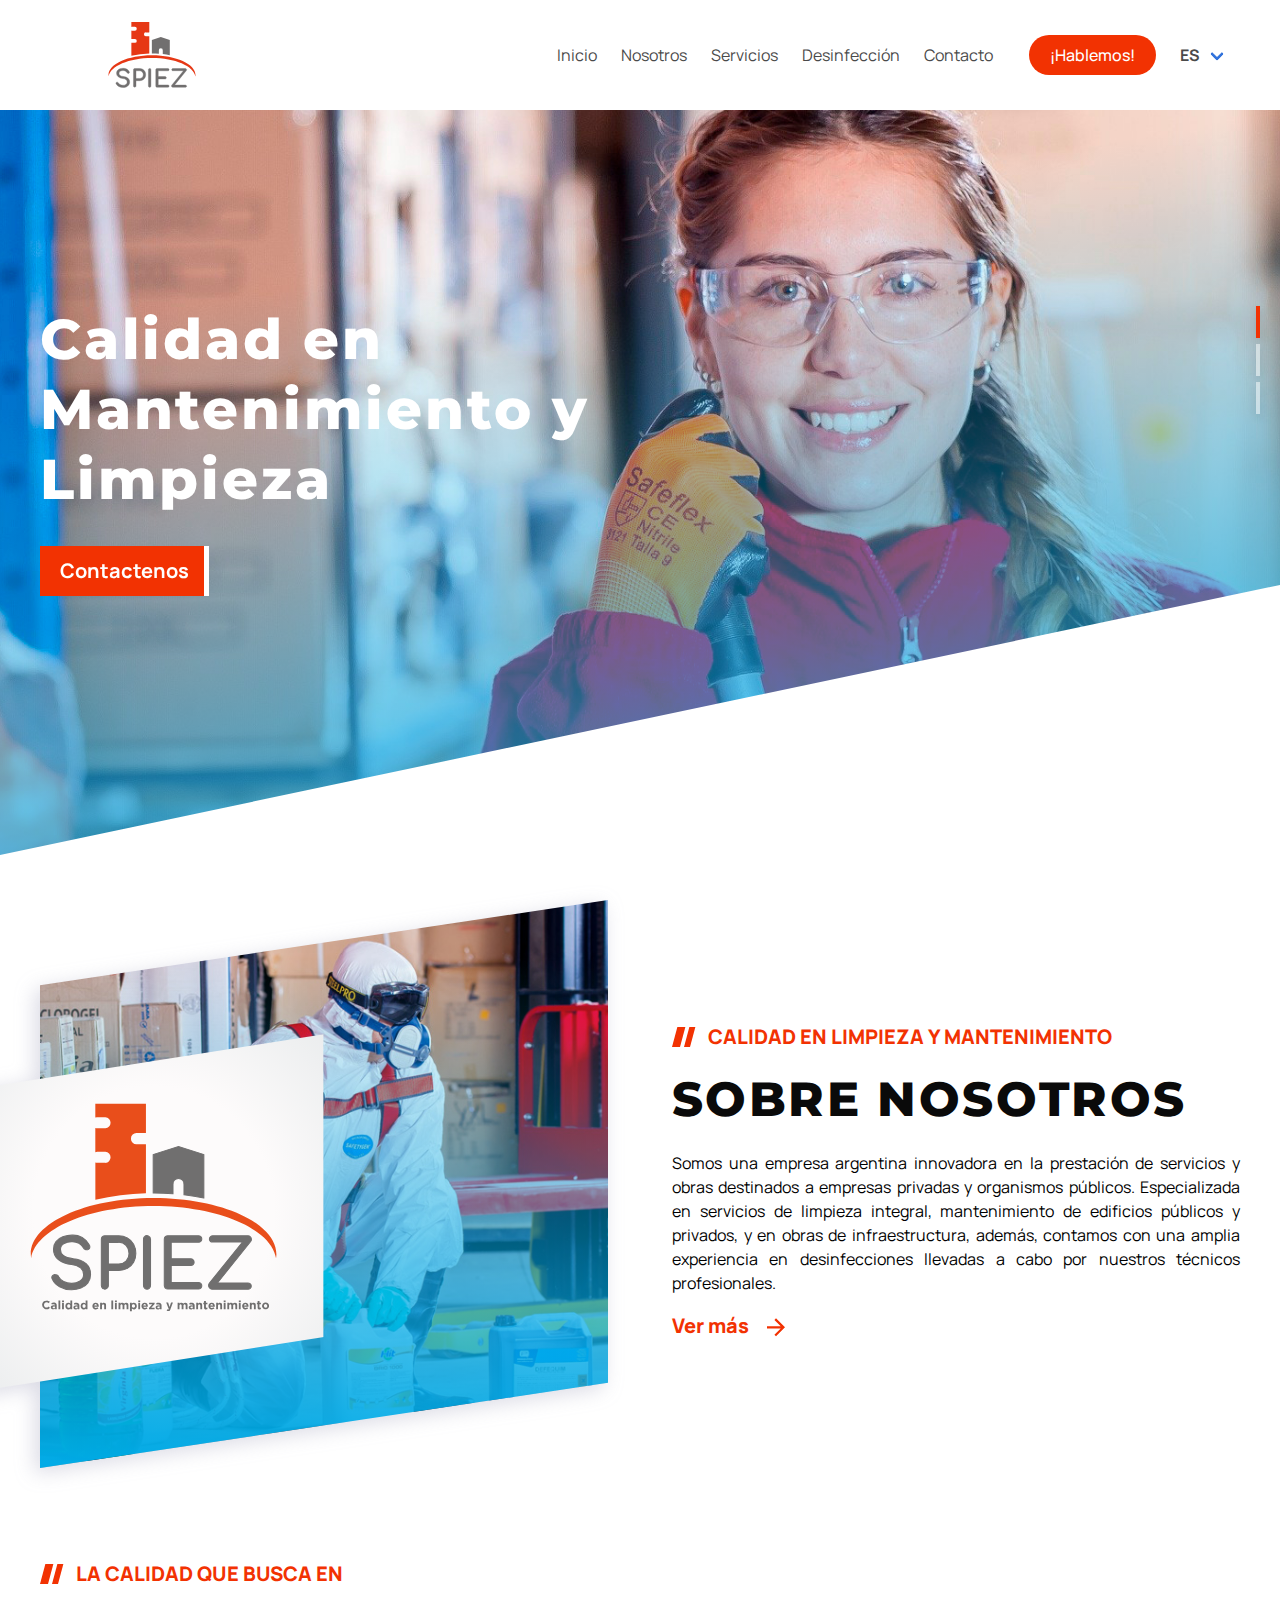
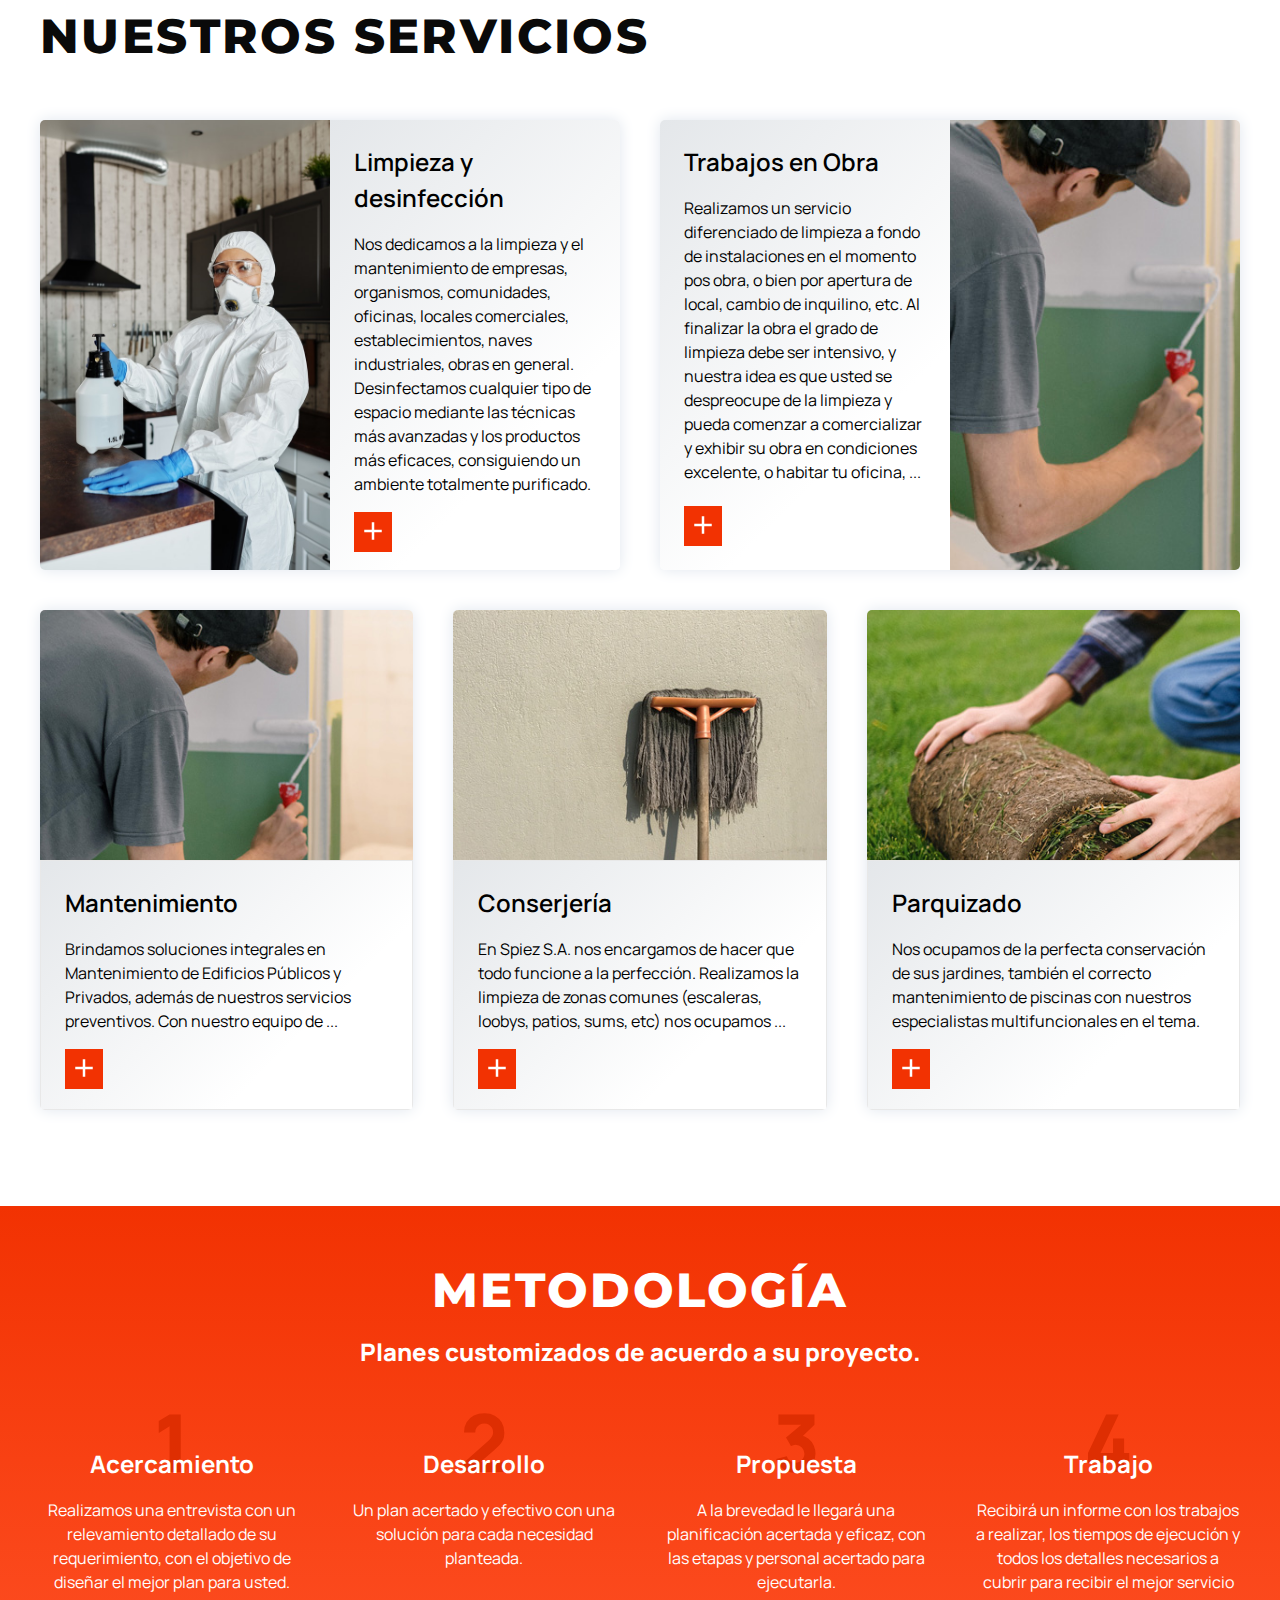
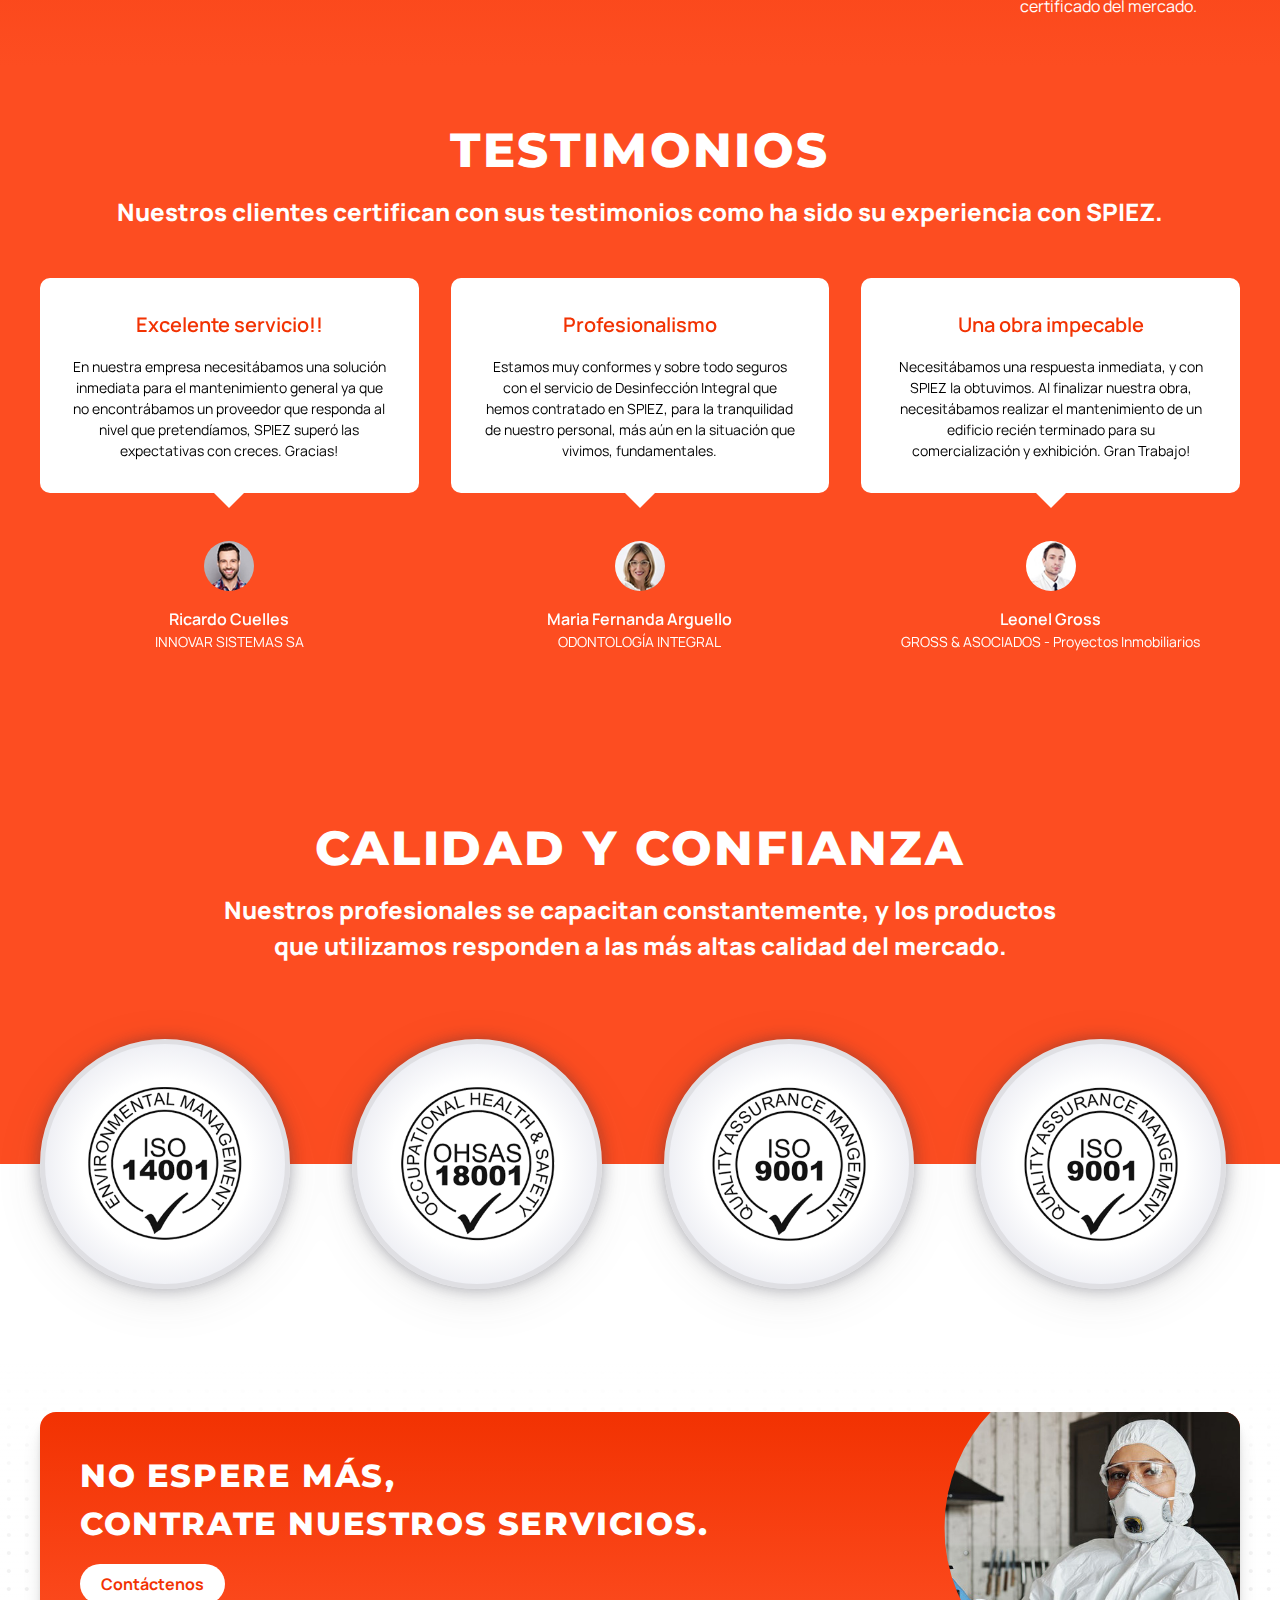
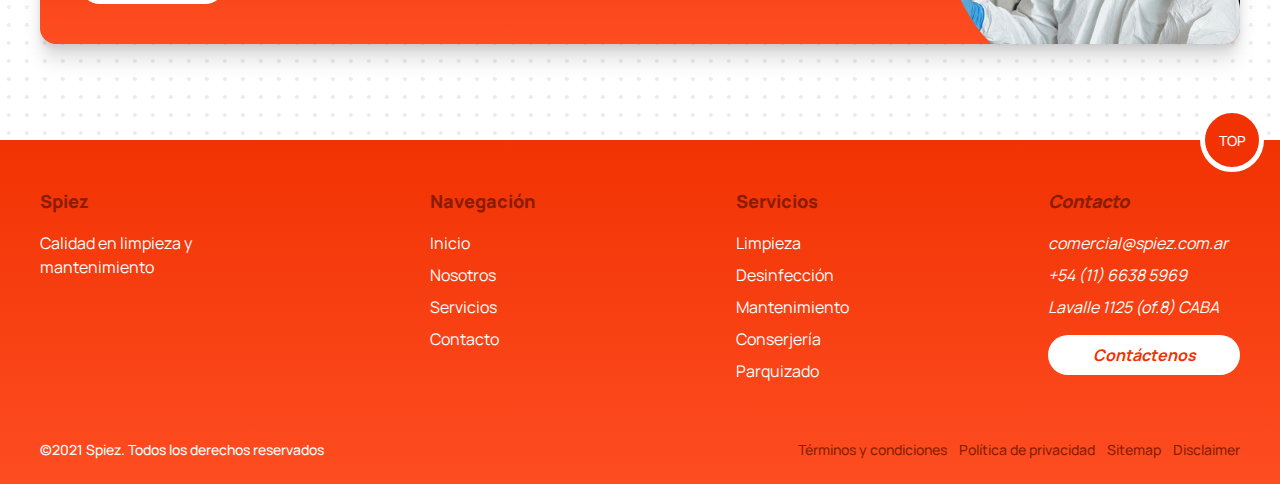
<file: index.html>
<!DOCTYPE html>
<html lang="es">

<head>
    <meta charset="UTF-8">
    <meta name="viewport" content="width=device-width, initial-scale=1.0">
    <title>Inicio</title>

    <link rel="stylesheet" href="css/glide.core.min.css">
    <link rel="stylesheet" href="css/glide.theme.min.css">
    <link rel="stylesheet" href="css/helpers.css">
    <link rel="stylesheet" href="css/normalize.css">
    <link rel="stylesheet" href="css/index.css">
    <link rel="preconnect" href="https://fonts.gstatic.com">
    <link
        href="https://fonts.googleapis.com/css2?family=Manrope:wght@400;500;700;800&family=Montserrat:wght@600;800&display=swap"
        rel="stylesheet">
    <style>
        section.py-6 {
            padding-top: 0px !important;
            padding-bottom: 0px !important;
        }

        @media screen and (min-width: 960px) {
            section.py-6 {
                padding-top: 3rem !important;
                padding-bottom: 3rem !important;
            }
        }
    </style>
</head>

<body>
    <header id="header" class="header py-3">

        <nav class="navbar" role="navigation" aria-label="main navigation">
            <div class="navbar-brand">
                <a class="navbar-item" href="index.html">
                    <img src="img/logo-header-1.svg" width="200">
                </a>

                <a role="button" class="navbar-burger" aria-label="menu" aria-expanded="false" data-target="navbar">
                    <span aria-hidden="true"></span>
                    <span aria-hidden="true"></span>
                    <span aria-hidden="true"></span>
                </a>
            </div>

            <div id="navbar" class="navbar-menu is-justify-content-flex-end">
                <div class="navbar-item">
                    <a href="index.html" class="navbar-item">
                        Inicio
                    </a>

                    <a href="nosotros.html" class="navbar-item">
                        Nosotros
                    </a>

                    <a href="servicios.html" class="navbar-item">
                        Servicios
                    </a>

                    <a href="desinfeccion.html" class="navbar-item">
                        Desinfección
                    </a>

                    <a href="contacto.html" class="navbar-item">
                        Contacto
                    </a>

                </div>

                <div class="center">
                    <div class="navbar-item">
                        <div class="buttons">
                            <a href="contacto.html" class="button is-primary has-text-weight-medium is-rounded">
                                ¡Hablemos!
                            </a>

                        </div>
                    </div>
                </div>
                <div class="navbar-item has-dropdown is-hoverable">
                    <a class="navbar-link has-text-weight-bold">
                        ES
                    </a>

                    <div class="navbar-dropdown">
                        <a class="navbar-item">
                            EN
                        </a>
                    </div>
                </div>
            </div>
        </nav>
    </header>
    <section id="hero" class="hero hero-m is-large">
        <article class="hero-body is-flex px-0">
            <div class="hero-body-info">
                <img class="img-logo" src="img/logo-n.svg" alt="">
                <h1 class="hero-body-info-title is-paddingless">
                    Una empresa argentina dirigida mayoritariamente por mujeres
                </h1>
                <a href="contacto.html"
                    class="button is-medium single-spaced is-primary has-text-weight-bold is-rounded">Contactenos</a>
            </div>
        </article>
    </section>

    <section class="hero-d is-large">

        <article class="hero-glide">
            <div class="glide__track" data-glide-el="track">
                <ul class="glide__slides">

                    <li class="glide__slide center-column">
                        <div class="overlay"></div>
                        <img src="img/hero-home-2.jpg" alt="">
                        <div class="hero-d-info">
                            <h1 class="hero-body-info-title is-paddingless">
                                Calidad en Mantenimiento y Limpieza
                            </h1>
                            <a href="contacto.html"
                                class="button is-medium single-spaced is-primary has-text-weight-bold">Contactenos</a>
                        </div>
                    </li>
                    <li class="glide__slide center-column">
                        <div class="overlay"></div>
                        <img src="img/hero-home-3.jpg" alt="">
                        <div class="hero-d-info">
                            <h1 class="hero-body-info-title is-paddingless">
                                Garantizamos instalaciones limpias y seguras
                            </h1>
                            <a href="contacto.html"
                                class="button is-medium single-spaced is-primary has-text-weight-bold">Contactenos</a>
                        </div>
                    </li>
                    <li class="glide__slide center-column">
                        <div class="overlay"></div>
                        <img src="img/hero-home.jpg" alt="">
                        <div class="hero-d-info">
                            <h1 class="hero-body-info-title is-paddingless">
                                Una empresa argentina dirigida mayoritariamente por mujeres
                            </h1>
                            <a href="contacto.html"
                                class="button is-medium single-spaced is-primary has-text-weight-bold">Contactenos</a>
                        </div>
                    </li>
                </ul>
            </div>
            <div class="glide__bullets-hero" data-glide-el="controls[nav]">
                <button class="glide__bullet-hero" data-glide-dir="=0"></button>
                <button class="glide__bullet-hero" data-glide-dir="=1"></button>
                <button class="glide__bullet-hero" data-glide-dir="=2"></button>
            </div>

        </article>
    </section>

    <section class="nos">
        <article class="nos-body">
            <div class="nos-body-img is-paddingless">
                <img class="img-back" src="img/nos.jpg" alt="" srcset="">
                <img class="img-logo" src="img/logo.svg" alt="">
                <div class="overlay"></div>
            </div>
            <div class="nos-body-info is-flex is-flex-direction-column is-justify-content-center">
                <h3 class="is-size-6-mobile is-size-5-desktop has-text-primary f-8 block is-uppercase captionn">
                    <span>&nbsp</span>Calidad en limpieza y mantenimiento</h3>
                <h2 class="is-size-3-mobile is-size-1-desktop f-8 block">Sobre nosotros</h2>
                <p class="block has-text-justified">Somos una empresa argentina innovadora en la prestación de servicios
                    y obras destinados
                    a empresas privadas y organismos públicos. Especializada en servicios de limpieza integral,
                    mantenimiento de edificios públicos y privados, y en obras de infraestructura, además, contamos con
                    una amplia experiencia en desinfecciones llevadas a cabo por nuestros técnicos profesionales.
                </p>
                <a href="nosotros.html" class="is-size-5 f-8 block">Ver más <img src="img/ico/flecha-der.svg"
                        alt=""></a>
            </div>
        </article>

    </section>

    <section class="serv-slider pb-6">

        <div class="serv-slider-glide">
            <div class="met-body-title center-column  has-text-black">
                <h2 class="is-size-3-mobile servicios-title has-text-centered f-8 pb-5 mx-5">
                    Nuestros servicios</h2>

            </div>
            <div class="glide__track" data-glide-el="track">
                <ul class="glide__slides">
                    <li class="glide__slide">
                        <img src="img/servicios-1.jpg" alt="">
                        <div class="info px-5 pb-5">
                            <h4 class="is-size-5 is-uppercase has-text-weight-bold mb-2">Limpieza</h4>
                            <p>Nos dedicamos a la limpieza y el mantenimiento de empresas, organismos,
                                comunidades, oficinas, locales comerciales, establecimientos, naves industriales,
                                obras en
                                general.
                                Desinfectamos cualquier tipo de espacio mediante las técnicas más avanzadas y los
                                productos
                                más eficaces, consiguiendo un ambiente totalmente purificado.</p>
                        </div>

                    </li>
                    <li class="glide__slide">
                        <img src="img/servicios-1.jpg" alt="">
                        <div class="info px-5 pb-5">
                            <h4 class="is-size-5 is-uppercase has-text-weight-bold mb-2">Trabajo en obra</h4>
                            <p>Realizamos un servicio diferenciado de limpieza a fondo de instalaciones en el
                                momento pos obra, o bien por apertura de local, cambio de inquilino, etc.
                                Al finalizar la obra el grado de limpieza debe ser intensivo, y nuestra idea es que
                                usted se
                                despreocupe de la limpieza y pueda comenzar a comercializar y exhibir su obra en
                                condiciones
                                excelente, o habitar tu oficina,
                                abrir su
                                local, habitar, mostrar o comercializar en forma
                                rápida y segura su nuevo espacio.</p>
                        </div>

                    </li>
                    <li class="glide__slide">
                        <img src="img/servicios-1.jpg" alt="">
                        <div class="info px-5 pb-5">
                            <h4 class="is-size-5 is-uppercase has-text-weight-bold mb-2">Mantenimiento</h4>
                            <p>Brindamos soluciones integrales en Mantenimiento de Edificios Públicos y
                                Privados, además de nuestros servicios preventivos. Con nuestro equipo de
                                especialistas
                                relevamos la necesidad y diseñamos un plan customizado y efectivo de acuerdo a
                                su
                                proyecto.</p>
                        </div>

                    </li>
                    <li class="glide__slide">
                        <img src="img/servicios-2.jpg" alt="">
                        <div class="info px-5 pb-5">
                            <h4 class="is-size-5 is-uppercase has-text-weight-bold mb-2">Conserjería</h4>
                            <p>En Spiez S.A. nos encargamos de hacer que todo funcione a la perfección.
                                Realizamos la limpieza de zonas comunes (escaleras, loobys, patios, sums, etc) nos
                                ocupamos
                                de la perfecta conservación de
                                estos
                                espacios para que disfrute de una experiencia de
                                aprovechar cada espacio de la mejor forma.</p>
                        </div>

                    </li>
                    <li class="glide__slide">
                        <img src="img/servicios-3.jpg" alt="">
                        <div class="info px-5 pb-5">
                            <h4 class="is-size-5 is-uppercase has-text-weight-bold mb-2">Parquizado</h4>
                            <p>Nos ocupamos de la perfecta conservación de sus jardines, también el correcto
                                mantenimiento de piscinas con nuestros especialistas multifuncionales en el tema.
                            </p>
                        </div>

                    </li>
                </ul>
            </div>

        </div>
    </section>

    <section id="servicios" class="py-6">
        <article class="servicios-header py-6">
            <div class="servicios-header-container is-flex-direction-column is-justify-content-flex-start">
                <h3 class="is-size-6-mobile is-size-5-desktop has-text-primary f-8 block is-uppercase captionn">
                    <span>&nbsp</span>La calidad que busca en </h3>
                <h2 class="is-size-3-mobile is-size-1-desktop servicios-title has-text-black f-8">Nuestros servicios
                </h2>
            </div>
        </article>

        <article class="servicios">

            <div class="servicios-item servicios-item-big serv-item-big-1">

                <div class="servicios-item-big-img"> <img src="img/hero-m.jpg" alt=""></div>
                <div class="servicios-item-big-info">
                    <div class="servicios-item-info-title">
                        <h3 class="is-size-5-mobile is-size-4-desktop mb-4">
                            Limpieza y desinfección</h3>
                        <p class="block">Nos dedicamos a la limpieza y el mantenimiento de empresas, organismos,
                            comunidades, oficinas, locales comerciales, establecimientos, naves industriales, obras en
                            general.
                            Desinfectamos cualquier tipo de espacio mediante las técnicas más avanzadas y los productos
                            más eficaces, consiguiendo un ambiente totalmente purificado.
                        </p>
                        <a href="servicios.html" class="center">
                            <span class="boton-text is is-uppercase">Ver más</span><span class="boton-icon"><img
                                    src="img/ico/ver-mas.svg" alt=""></span>
                        </a>
                    </div>

                </div>
            </div>
            <div class="servicios-item servicios-item-big serv-item-big-2">

                <div class="servicios-item-big-info">
                    <div class="servicios-item-info-title">
                        <h3 class="is-size-5-mobile is-size-4-desktop mb-4">
                            Trabajos en Obra</h3>
                        <p class="block">Realizamos un servicio diferenciado de limpieza a fondo de instalaciones en el
                            momento pos obra, o bien por apertura de local, cambio de inquilino, etc.
                            Al finalizar la obra el grado de limpieza debe ser intensivo, y nuestra idea es que usted se
                            despreocupe de la limpieza y pueda comenzar a comercializar y exhibir su obra en condiciones
                            excelente, o habitar tu oficina, <span class="dots">...</span><span class="more"> abrir su
                                local, habitar, mostrar o comercializar en forma
                                rápida y segura su nuevo espacio.</span>
                        </p>
                        <a href="servicios.html" class="center">
                            <span class="boton-text is is-uppercase">Ver más</span><span class="boton-icon"><img
                                    src="img/ico/ver-mas.svg" alt=""></span>
                        </a>
                    </div>
                </div>
                <div class="servicios-item-big-img"> <img src="img/servicios-1.jpg" alt=""></div>
            </div>

            <div class="servicios-item serv-item-1 serv-1">
                <div class="servicios-item-img"> <img src="img/servicios-1.jpg" alt=""></div>
                <div class="servicios-item-info">
                    <div class="servicios-item-info-title">
                        <h3 class="is-size-5-mobile is-size-4-desktop mb-4"> Mantenimiento</h3>
                        <p class="block">Brindamos soluciones integrales en Mantenimiento de Edificios Públicos y
                            Privados, además de nuestros servicios preventivos. Con nuestro equipo de <span
                                class="dots">...</span><span class="more"> especialistas
                                relevamos la necesidad y diseñamos un plan customizado y efectivo de acuerdo a su
                                proyecto.
                            </span> </p>
                        <a href="servicios.html" class="center">
                            <span class="boton-text is is-uppercase">Ver más</span><span class="boton-icon"><img
                                    src="img/ico/ver-mas.svg" alt=""></span>
                        </a>
                    </div>
                </div>
            </div>
            <div class="servicios-item serv-item-2 serv-2">
                <div class="servicios-item-img"> <img src="img/servicios-2.jpg" alt=""></div>
                <div class="servicios-item-info">
                    <div class="servicios-item-info-title">
                        <h3 class="is-size-5-mobile is-size-4-desktop mb-4"> Conserjería</h3>
                        <p class="block">En Spiez S.A. nos encargamos de hacer que todo funcione a la perfección.
                            Realizamos la limpieza de zonas comunes (escaleras, loobys, patios, sums, etc) nos ocupamos
                            <span class="dots">...</span><span class="more"> de la perfecta conservación de estos
                                espacios para que disfrute de una experiencia de
                                aprovechar cada espacio de la mejor forma.</span></p>
                        <a href="servicios.html" class="center">
                            <span class="boton-text is is-uppercase">Ver más</span><span class="boton-icon"><img
                                    src="img/ico/ver-mas.svg" alt=""></span>
                        </a>
                    </div>
                </div>
            </div>
            <div class="servicios-item serv-item-3 serv-3">
                <div class="servicios-item-img"> <img src="img/servicios-3.jpg" alt=""></div>
                <div class="servicios-item-info">
                    <div class="servicios-item-info-title">
                        <h3 class="is-size-5-mobile is-size-4-desktop mb-4"> Parquizado</h3>
                        <p class="block">Nos ocupamos de la perfecta conservación de sus jardines, también el correcto
                            mantenimiento de piscinas con nuestros especialistas multifuncionales en el tema.</p>
                        <a href="servicios.html" class="center">
                            <span class="boton-text is is-uppercase">Ver más</span><span class="boton-icon"><img
                                    src="img/ico/ver-mas.svg" alt=""></span>
                        </a>
                    </div>
                </div>
            </div>
        </article>
    </section>
    <div class="spacer-1"></div>
    <section class="met">
        <div class="spacer"></div>
        <article class="met-body py-6">
            <div class="met-body-title center-column has-text-white pb-6">
                <h2 class="is-size-3-mobile is-size-1-desktop servicios-title f-8">Metodología</h2>
                <h3 class="is-size-6-mobile is-size-4-desktop servicios-title f-8">Planes customizados de acuerdo a su
                    proyecto.</h3>
            </div>
            <div class="met-body-grid">
                <div class="met-body-grid-item has-text-white has-text-centered center-column">
                    <div class="num block">
                        <span>1</span>
                        <h4 class="is-size-5-mobile is-size-4-desktop has-text-weight-bold">Acercamiento</h4>
                    </div>
                    <p class="block">Realizamos una entrevista con un relevamiento detallado de su requerimiento, con el
                        objetivo de diseñar el mejor plan para usted.</p>
                </div>
                <div class="met-body-grid-item has-text-white has-text-centered center-column">
                    <div class="num block">
                        <span>2</span>
                        <h4 class="is-size-5-mobile is-size-4-desktop has-text-weight-bold">Desarrollo</h4>
                    </div>
                    <p>Un plan acertado y efectivo con una solución para cada necesidad planteada.</p>
                </div>
                <div class="met-body-grid-item has-text-white has-text-centered center-column">
                    <div class="num block">
                        <span>3</span>
                        <h4 class="is-size-5-mobile is-size-4-desktop has-text-weight-bold">Propuesta</h4>
                    </div>
                    <p>A la brevedad le llegará una planificación acertada y eficaz, con las etapas y personal acertado
                        para ejecutarla.</p>
                </div>
                <div class="met-body-grid-item has-text-white has-text-centered center-column">
                    <div class="num block">
                        <span>4</span>
                        <h4 class="is-size-5-mobile is-size-4-desktop has-text-weight-bold">Trabajo</h4>
                    </div>
                    <p>Recibirá un informe con los trabajos a realizar, los tiempos de ejecución y todos los detalles
                        necesarios a cubrir para recibir el mejor servicio certificado del mercado.</p>
                </div>
            </div>
        </article>
    </section>


    <section class="test py-6">
        <article class="test-body">
            <div class="met-body-title center-column has-text-white pb-6">
                <h2 class="is-size-3-mobile is-size-1-desktop servicios-title f-8">Testimonios</h2>
                <h3 class="is-size-6-mobile is-size-4-desktop servicios-title f-8">Nuestros clientes certifican con sus
                    testimonios como ha sido su experiencia con SPIEZ.</h3>
            </div>
            <div class="test-body-glide">
                <div class="glide__track" data-glide-el="track">
                    <ul class="glide__slides">
                        <li class="glide__slide">
                            <div class="slide-info mb-6">
                                <h5 class="mb-4">Excelente servicio!!</h5>
                                <p>En nuestra empresa necesitábamos una solución inmediata para el mantenimiento general
                                    ya que no encontrábamos un proveedor que responda al nivel que pretendíamos, SPIEZ
                                    superó las expectativas con creces. Gracias!</p>
                            </div>
                            <div class="slide-avatar center-column">
                                <img src="img/fototest-1.jpg" alt="">
                                <p>Ricardo Cuelles <span>INNOVAR SISTEMAS SA</span></p>
                            </div>
                        </li>
                        <li class="glide__slide">
                            <div class="slide-info mb-6">
                                <h5 class="mb-4">Profesionalismo</h5>
                                <p>Estamos muy conformes y sobre todo seguros con el servicio de Desinfección Integral
                                    que hemos contratado en SPIEZ, para la tranquilidad de nuestro personal, más aún en
                                    la situación que vivimos, fundamentales.</p>
                            </div>
                            <div class="slide-avatar center-column">
                                <img src="img/fototest-2.jpg" alt="">
                                <p>Maria Fernanda Arguello <span>ODONTOLOGÍA INTEGRAL</span></p>
                            </div>
                        </li>
                        <li class="glide__slide">
                            <div class="slide-info mb-6">
                                <h5 class="mb-4">Una obra impecable</h5>
                                <p>Necesitábamos una respuesta inmediata, y con SPIEZ la obtuvimos. Al finalizar nuestra
                                    obra, necesitábamos realizar el mantenimiento de un edificio recién terminado para
                                    su comercialización y exhibición. Gran Trabajo!</p>
                            </div>
                            <div class="slide-avatar center-column">
                                <img src="img/fototest-3.jpg" alt="">
                                <p>Leonel Gross <span>GROSS & ASOCIADOS - Proyectos Inmobiliarios</span></p>
                            </div>
                        </li>

                    </ul>
                </div>

            </div>
        </article>
    </section>

    <section class="cc pt-6">
        <article class="cc-body">
            <div class="cc-body-title center-column has-text-white">
                <h2 class="is-size-3-mobile is-size-1-desktop servicios-title f-8">Calidad y Confianza
                </h2>
                <h3 class="is-size-6-mobile is-size-4-desktop servicios-title f-8">Nuestros profesionales se
                    capacitan constantemente, y los productos que utilizamos responden a las más altas calidad del
                    mercado.</h3>
            </div>
            <div class="cc-body-grid">
                <div class="cc-body-grid-item center-column">
                    <img src="img/iso14001.png" alt="">
                </div>
                <div class="cc-body-grid-item center-column">
                    <img src="img/iso18001.png" alt="">
                </div>
                <div class="cc-body-grid-item center-column">
                    <img src="img/iso9001.png" alt="">
                </div>
                <div class="cc-body-grid-item center-column">
                    <img src="img/iso9001.png" alt="">
                </div>
            </div>
        </article>
    </section>

    <section class="cta pt-6">
        <article class="cta-body">
            <div class="overlay"></div>
            <div class="cta-body-info">
                <h2 class="is-size-4-mobile is-size-3-desktop has-text-white f-8 block">No espere más, <br>
                    contrate nuestros servicios.</h2>
                <a href="contacto.html"
                    class="button single-spaced is-white is-rounded has-text-weight-bold has-text-primary block">Contáctenos</a>
            </div>
            <img src="img/cta-img.jpg" alt="" srcset="">
        </article>
    </section>

    <div class="spacer"></div>


    <footer class="footer has-background-primary center has-text-white is-flex-direction-column pb-5">
        <a class="back-to-top" href="#hero">
            <p>TOP</p>
        </a>

        <article class="footer-body">
            <div class="redes">
                <p class="footer-title">Spiez</p>
                <p>Calidad en limpieza y mantenimiento</p>
            </div>
            <div class="menu is-flex-direction-column">
                <p class="footer-title">Navegación</p>

                <a href="index.html" class="navbar-item">
                    Inicio
                </a>

                <a href="nosotros.html" class="navbar-item">
                    Nosotros
                </a>

                <a href="servicios.html" class="navbar-item">
                    Servicios
                </a>

                <a href="contacto.html" class="navbar-item">
                    Contacto
                </a>

            </div>
            <div class="menu menu-serv is-flex-direction-column">
                <p class="footer-title">Servicios</p>
                <a href="servicios.html#limpieza" class="navbar-item">
                    Limpieza
                </a>

                <a href="desinfeccion.html" class="navbar-item">
                    Desinfección
                </a>

                <a href="servicios.html#mantenimiento" class="navbar-item">
                    Mantenimiento
                </a>

                <a href="servicios.html#conserjeria" class="navbar-item">
                    Conserjería
                </a>

                <a href="servicios.html#parquizado" class="navbar-item">
                    Parquizado
                </a>

            </div>
            <div class="contact">
                <address class="is-flex is-flex-direction-column">
                    <p class="footer-title">Contacto</p>
                    <a class="navbar-item" href="mailto:comercial@spiez.com.ar">comercial@spiez.com.ar</a>
                    <a class="navbar-item" href="tel:+541166385969">+54 (11) 6638 5969</a>
                    <a class="navbar-item" href="">Lavalle 1125 (of.8) CABA</a>
                    <a href="contacto.html"
                        class="button single-spaced is-white is-rounded has-text-weight-bold has-text-primary mt-2">Contáctenos</a>
                </address>
            </div>
        </article>

        <div class="leyenda has-text-weight-medium level">
            <p class="level-left">©2021 Spiez. Todos los derechos reservados</p>
            <ul class="level-right level">
                <li class="level-item"><a href="">Términos y condiciones</a></li>
                <li class="level-item"><a href="">Política de privacidad</a></li>
                <li class="level-item"><a href="">Sitemap</a></li>
                <li class="level-item"><a href="">Disclaimer</a></li>
            </ul>
        </div>


    </footer>

    <script src="js/burguermenu.js"></script>
    <script src="js/glide.min.js"></script>
    <script>
        const config = {
            type: "slider",
            dragThreshold: false,
            perView: 3,
            perTouch: 3,
            animationDuration: 600,
            gap: 32,
            breakpoints: {
                769: {
                    perView: 1
                },
                576: {
                    perView: 1
                }
            }
        };
        new Glide(".test-body-glide", config).mount();
        const config_2 = {
            type: "slider",
            dragThreshold: false,
            perView: 1,
            autoplay: 6000,
            hoverpause: true,
            gap: 0,
            animationDuration: 2000,
        };
        new Glide(".hero-glide", config_2).mount();
    </script>
    <script>
        const carousel = document.querySelector('.serv-slider-glide');

        if (carousel) {
            const glideCarousel = new Glide('.serv-slider-glide', {
                type: 'carousel',
                animationDuration: 600,

            });

            // Automated height on Carousel build
            glideCarousel.on('build.after', function () {
                glideHandleHeight();
            });

            // Automated height on Carousel change
            glideCarousel.on('run.after', function () {
                glideHandleHeight();
            });

            // Mount!
            glideCarousel.mount();

            // Resize height
            function glideHandleHeight() {
                const activeSlide = document.querySelector('.glide__slide--active');
                const activeSlideHeight = activeSlide ? activeSlide.offsetHeight : 0;

                const glideTrack = document.querySelector('.glide__track');
                const glideTrackHeight = glideTrack ? glideTrack.offsetHeight : 0;

                if (activeSlideHeight !== glideTrackHeight) {
                    glideTrack.style.height = `${activeSlideHeight}px`;
                }
            }
        }
    </script>

</body>

</html>
</file>
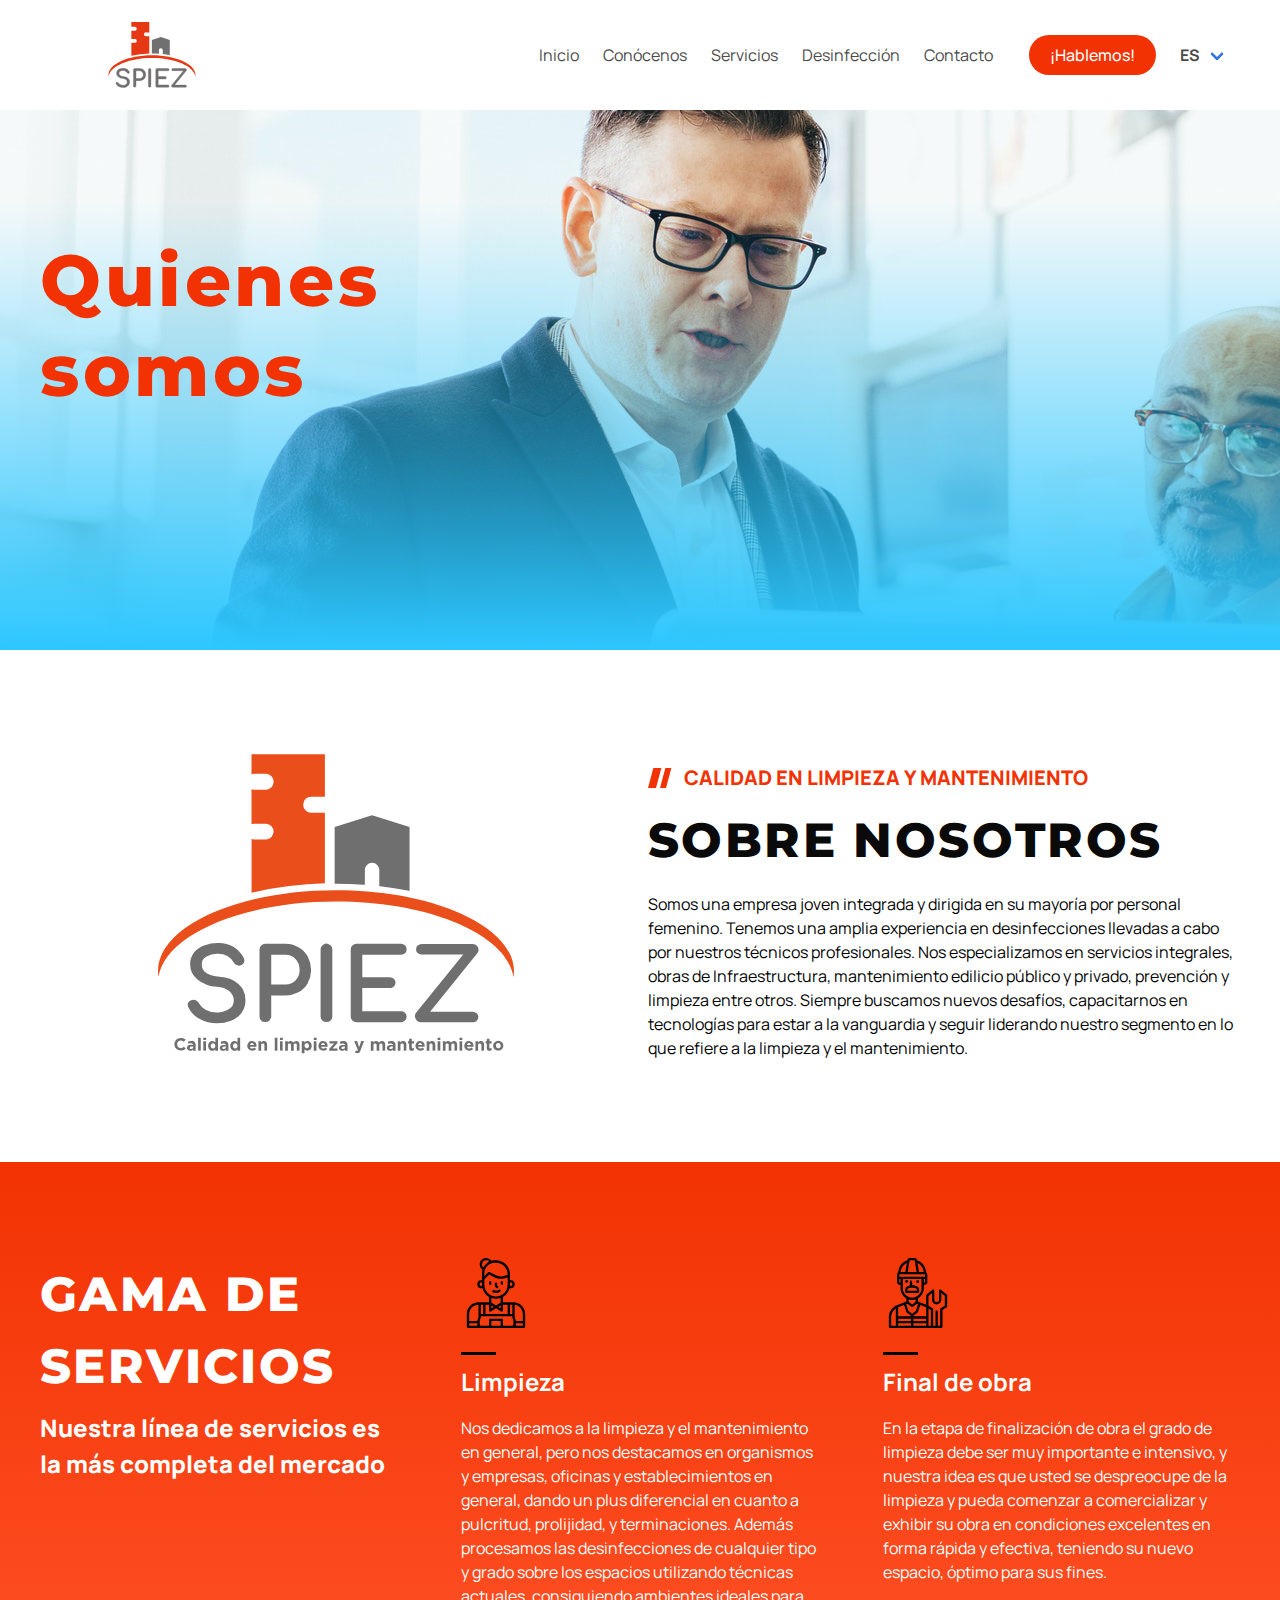
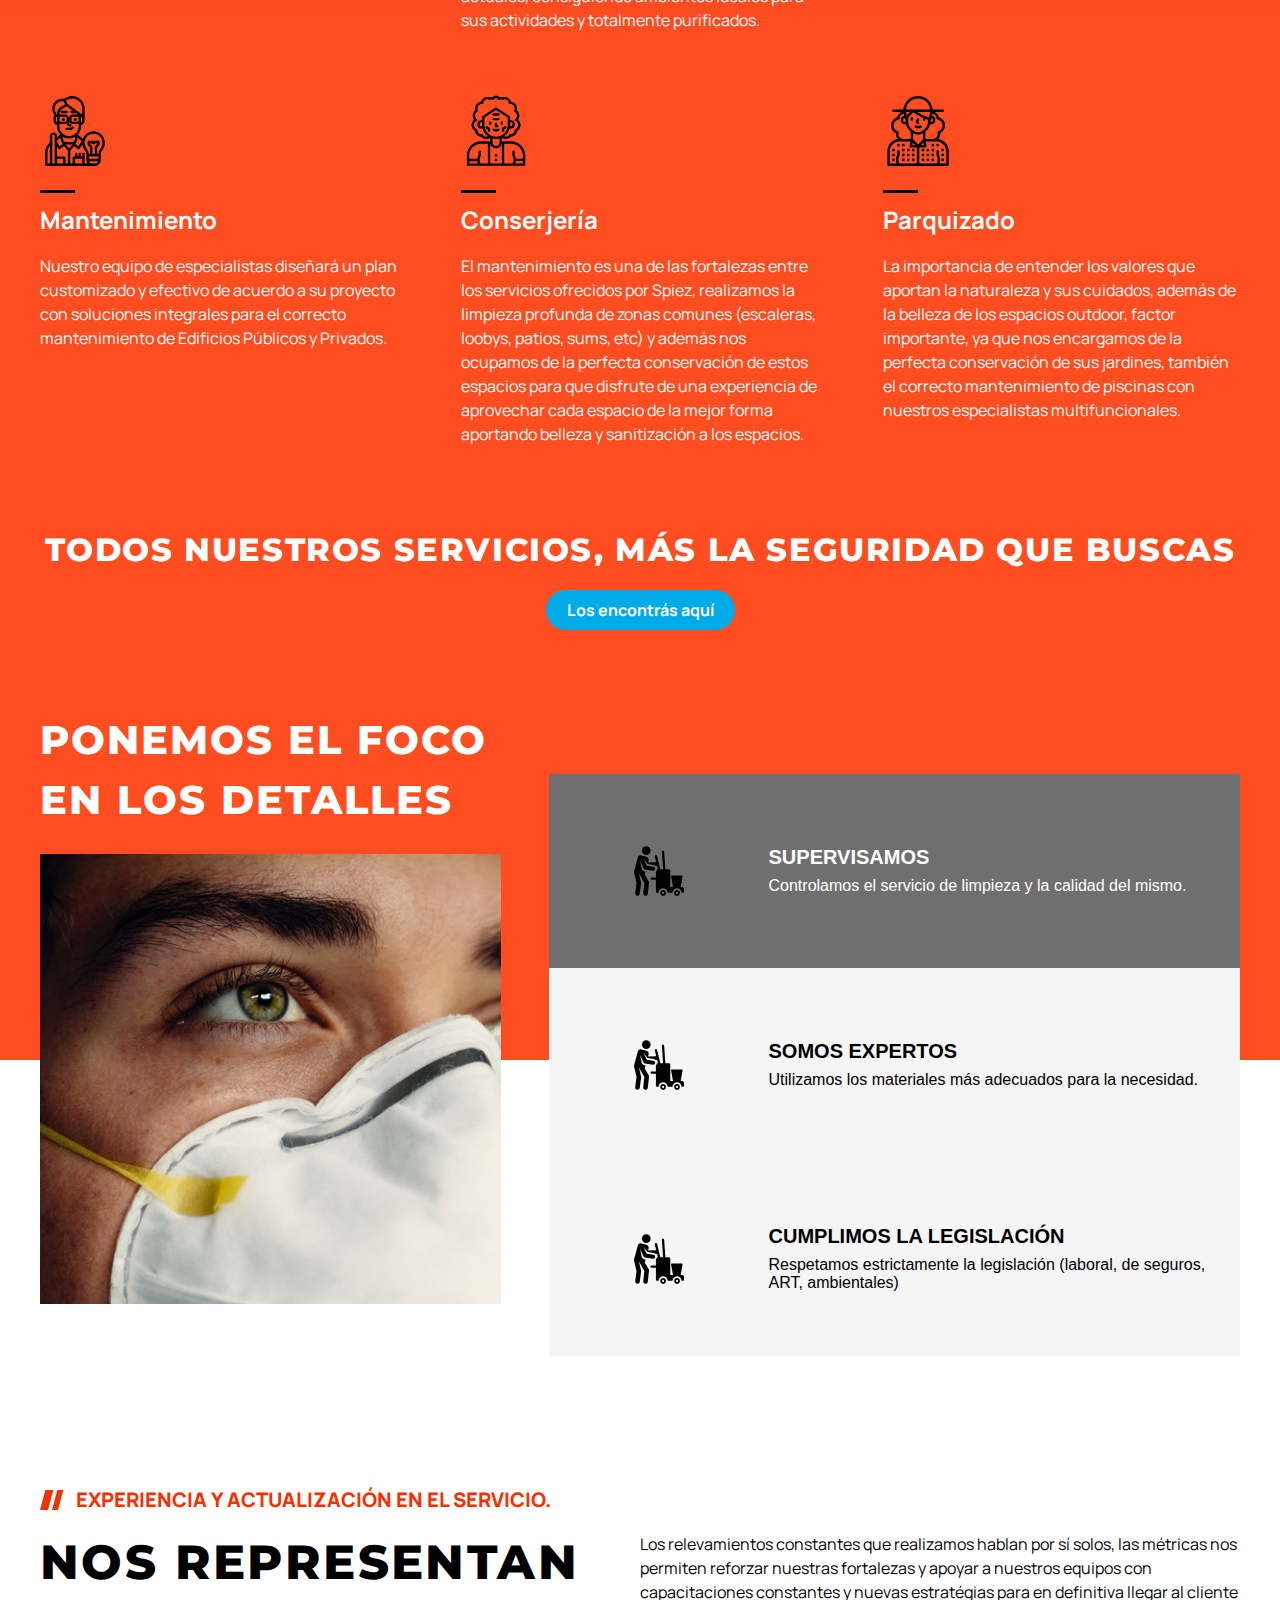
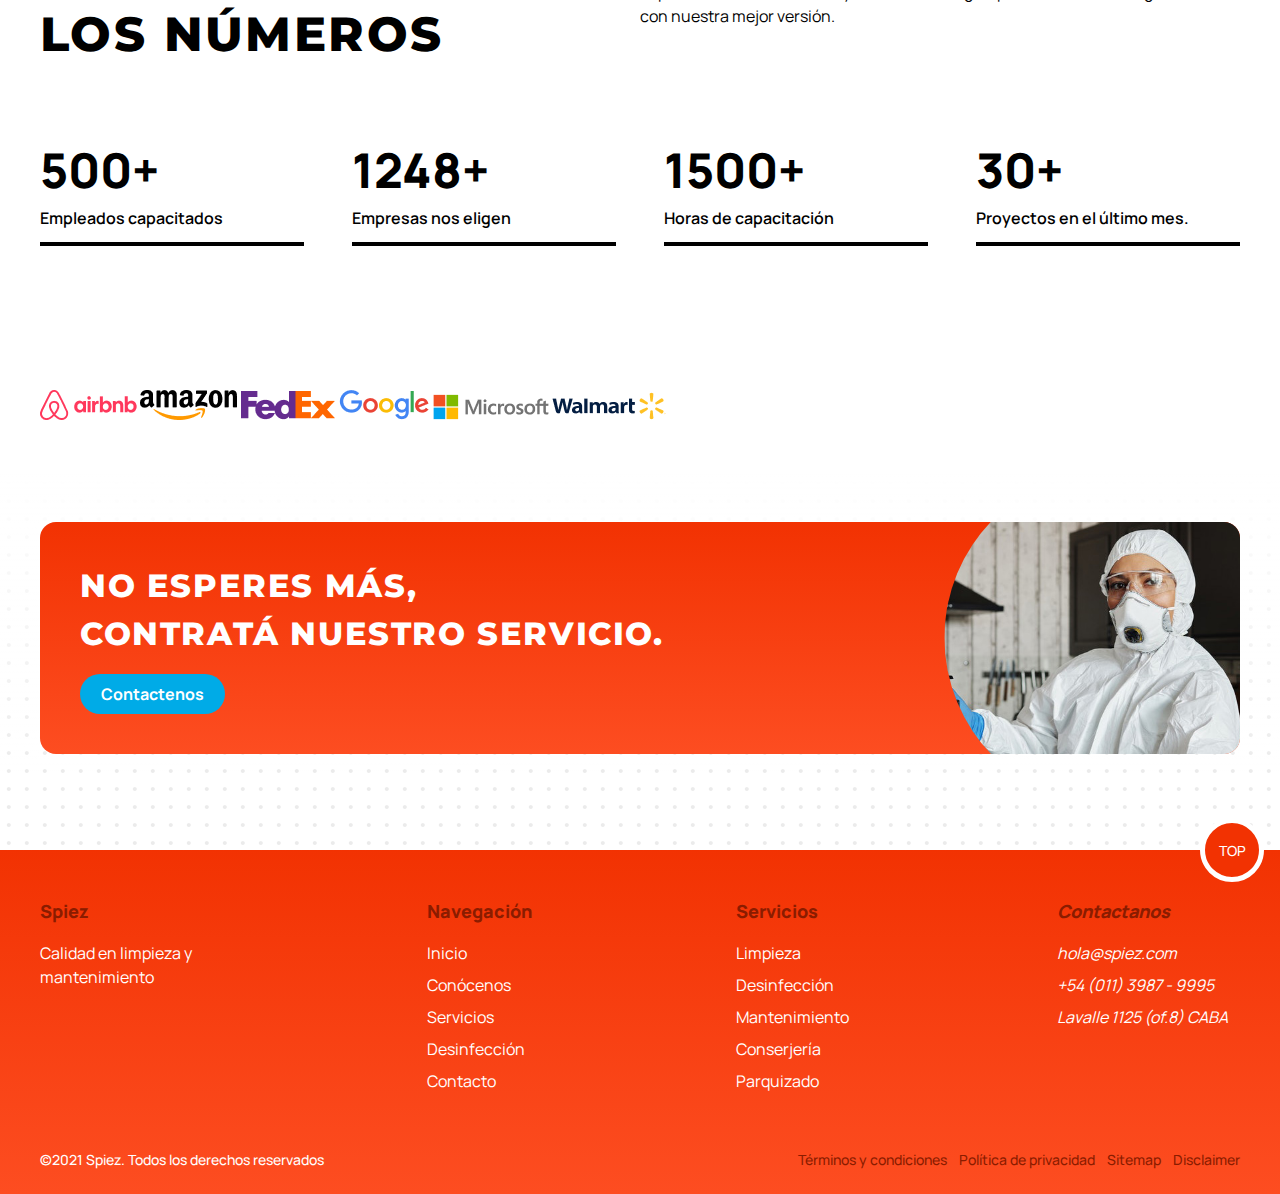
<file: conocenos.html>
<!DOCTYPE html>
<html lang="es">

<head>
    <meta charset="UTF-8">
    <meta name="viewport" content="width=device-width, initial-scale=1.0">
    <title>Conocenos</title>


    <link rel="stylesheet" href="css/glide.core.min.css">
    <link rel="stylesheet" href="css/glide.theme.min.css">
    <link rel="stylesheet" href="css/helpers.css">
    <link rel="stylesheet" href="css/normalize.css">
    <link rel="stylesheet" href="css/conocenos.css">
    <link rel="preconnect" href="https://fonts.gstatic.com">
    <link
        href="https://fonts.googleapis.com/css2?family=Manrope:wght@400;500;700;800&family=Montserrat:wght@600;800&display=swap"
        rel="stylesheet">
</head>

<body>
    <header id="header" class="header py-3">

        <nav class="navbar" role="navigation" aria-label="main navigation">
            <div class="navbar-brand">
                <a class="navbar-item" href="index.html">
                    <img src="img/logo-header-1.svg" width="200">
                </a>

                <a role="button" class="navbar-burger" aria-label="menu" aria-expanded="false" data-target="navbar">
                    <span aria-hidden="true"></span>
                    <span aria-hidden="true"></span>
                    <span aria-hidden="true"></span>
                </a>
            </div>

            <div id="navbar" class="navbar-menu is-justify-content-flex-end">
                <div class="navbar-item">
                    <a href="index.html" class="navbar-item">
                        Inicio
                    </a>

                    <a href="conocenos.html" class="navbar-item">
                        Conócenos
                    </a>

                    <a href="servicios.html" class="navbar-item">
                        Servicios
                    </a>

                    <a href="desinfeccion.html" class="navbar-item">
                        Desinfección
                    </a>

                    <a href="contacto.html" class="navbar-item">
                        Contacto
                    </a>

                </div>

                <div class="center">
                    <div class="navbar-item">
                        <div class="buttons">
                            <a class="button is-primary has-text-weight-medium is-rounded">
                                ¡Hablemos!
                            </a>

                        </div>
                    </div>
                </div>
                <div class="navbar-item has-dropdown is-hoverable">
                    <a class="navbar-link has-text-weight-bold">
                        ES
                    </a>

                    <div class="navbar-dropdown">
                        <a class="navbar-item">
                            EN
                        </a>
                    </div>
                </div>
            </div>
        </nav>
    </header>
    <section id="hero-conc" class="hero hero-serv is-medium">
        <article class="hero-body hero-serv-body is-flex is-align-content-center px-0">

            <div class="hero-body-info hero-serv-body-info">
                <img class="img-logo" src="img/logo-n.svg" alt="">
                <h1 class="hero-body-info-title is-paddingless">
                    Quienes <br> somos
                </h1>
            </div>
        </article>
    </section>

    <section class="nos py-6">
        <article class="nos-body nos-body-conocenos center">
            <div class="nos-body-img conocenos is-paddingless">
                <img class="img-logo" src="img/logo.svg" alt="">

            </div>
            <div class="nos-body-info is-flex is-flex-direction-column is-paddingless is-justify-content-center">
                <h3 class="is-size-6-mobile is-size-5-desktop has-text-primary f-8 block is-uppercase captionn">
                    <span>&nbsp</span>Calidad en limpieza y mantenimiento </h3>
                <h2 class="is-size-3-mobile is-size-1-desktop f-8 block">Sobre nosotros</h2>
                <p class="block">Somos una empresa joven integrada y dirigida en su mayoría por personal femenino.
                    Tenemos una amplia experiencia en desinfecciones llevadas a cabo por nuestros técnicos
                    profesionales. Nos especializamos en servicios integrales, obras de Infraestructura, mantenimiento
                    edilicio público y privado, prevención y limpieza entre otros. Siempre buscamos nuevos desafíos,
                    capacitarnos en tecnologías para estar a la vanguardia y seguir liderando nuestro segmento en lo que
                    refiere a la limpieza y el mantenimiento.</p>
            </div>
        </article>

    </section>

    <section class="gamas">
        <div class="spacer"></div>
        <article class="gamas-body py-6">

            <div class="gamas-body-grid">
                <div class="gamas-body-title center-column">
                    <h2 class="is-size-3-mobile is-size-1-desktop servicios-title f-8">Gama de servicios</h2>
                    <h3 class="is-size-6-mobile is-size-4-desktop servicios-title f-8">Nuestra línea de servicios es
                        la
                        más completa del mercado</h3>
                </div>
                <div class="gamas-body-grid-item  has-text-centered center-column">
                    <svg version="1.2" baseProfile="tiny" xmlns="http://www.w3.org/2000/svg"
                        xmlns:xlink="http://www.w3.org/1999/xlink" x="0px" y="0px" viewBox="0 0 480 480"
                        overflow="visible" xml:space="preserve">
                        <g>
                            <g>
                                <g>
                                    <path
                                        d="M200,160c-4.4,0-8,3.6-8,8v8.7c0,4.4,3.6,8,8,8s8-3.6,8-8V168C208,163.6,204.4,160,200,160z" />
                                    <path
                                        d="M280,184.8c4.4,0,8-3.6,8-8V168c0-4.4-3.6-8-8-8s-8,3.6-8,8v8.7C272,181.2,275.6,184.8,280,184.8z" />
                                    <path d="M242.6,205.9c3.3,3,8.3,2.7,11.3-0.5c3-3.3,2.7-8.3-0.5-11.3l-5.4-4.9V176c0-4.4-3.6-8-8-8s-8,3.6-8,8v16.7
				c0,2.3,0.9,4.4,2.6,5.9L242.6,205.9z" />
                                    <path d="M270.5,220.1c-2.5-3.5-7.4-4.4-10.9-2c-11.6,7.8-26.8,8-38.6,0.3l-4.9,6.3l-4.4,6.7c8.4,5.6,18.2,8.6,28.2,8.6
				c10.4,0,20.5-3.1,29.1-9C272.3,228.4,273,223.6,270.5,220.1z" />
                                    <path d="M360,304h-72v-37c22.2-12.9,38.4-34.1,44.8-59H344c13.3,0,24-10.7,24-24v-8c0-13.3-10.7-24-24-24h-8v-29.3
				c0-0.4-0.1-0.8-0.2-1.1c0.1-0.5,0.2-1,0.2-1.5v-8c-0.1-53-43-95.9-96-96h-8c-8,0-15.9,1.1-23.6,3.3c-13.6-20.1-40.9-25.4-61-11.8
				s-25.4,40.9-11.8,61c3.1,4.6,7.1,8.6,11.8,11.8C145.2,88.1,144,96,144,104v48h-8c-13.3,0-24,10.7-24,24v8c0,13.3,10.7,24,24,24
				h11.2c6.5,24.9,22.6,46.1,44.8,59v37h-72c-44.2,0-80,35.8-80,80v88c0,4.4,3.6,8,8,8h384c4.4,0,8-3.6,8-8v-88
				C440,339.9,404.2,304.1,360,304z M336,184v-16h8c4.4,0,8,3.6,8,8v8c0,4.4-3.6,8-8,8h-8V184z M144,184v8h-8c-4.4,0-8-3.6-8-8v-8
				c0-4.4,3.6-8,8-8h8V184z M112,464H56v-16h56V464z M120,392v14.1l-0.8,1.7c-3.8,7.6-6.2,15.8-7.1,24.2H56v-48
				c0-35.3,28.7-64,64-64V392z M336,320h16v64h-16V320z M232,32h8c44.2,0,80,35.8,80,80v2.7l-10.2,4.4c-23.8,10.2-50.9,9.4-74-2.2
				l-40.2-20.1c-1.1-0.6-2.3-0.8-3.6-0.8c-2.1,0-4.2,0.8-5.7,2.3L160,124.7V104C160.1,64.3,192.3,32.1,232,32z M144,44
				c0-15.5,12.6-28,28.1-27.9c7.9,0,15.4,3.4,20.7,9.3c-17.1,8.6-30.9,22.4-39.5,39.5C147.4,59.5,144,52,144,44z M160,184L160,184
				l0-36.7l33.6-33.6l35,17.5c27.4,13.7,59.4,14.6,87.5,2.6l3.9-1.7V184c0,44.2-35.8,80-80,80C195.9,264,160,228.2,160,184z
				 M240,326.4l-32-21.6v-30.3c20.7,7.5,43.3,7.5,64,0v30.3L240,326.4z M272,326.2v19.7l-16.4-9.9L272,326.2z M224.5,336l-16.4,9.9
				v-19.7L224.5,336z M168,320h24v40c0,4.4,3.6,8,8,8c1.5,0,2.9-0.4,4.1-1.1l35.9-21.5l35.9,21.5c3.8,2.3,8.7,1,11-2.7
				c0.7-1.2,1.1-2.7,1.1-4.1v-40h32v64H168L168,320L168,320z M136,320h16v64h-16V320z M272,464h-64v-32h64V464z M354.9,464H288v-40
				c0-4.4-3.6-8-8-8h-80c-4.4,0-8,3.6-8,8v40h-59c-2.6-5.5-4.3-11.3-5-17.3V440c0-0.5-0.2-1.1-0.3-1.6c0.2-8.1,2.2-16.1,5.8-23.4
				l1.7-3.4c0.6-1.1,0.8-2.3,0.8-3.6v-8h216.2l-0.2,7.8c0,1.3,0.3,2.5,0.8,3.6l1.6,3.4C361.7,430.4,361.8,448.3,354.9,464z M424,464
				h-48v-16h48V464z M424,432h-48.5c-0.9-8.3-3.1-16.5-6.7-24l-0.8-1.6l0.4-14.1c0-0.8-0.2-1.6-0.4-2.4v-69.3c32,4,56,31.2,56,63.4
				L424,432L424,432z" />
                                </g>
                            </g>
                        </g>
                    </svg>
                    <div class="block">
                        <h4 class="is-size-5-mobile is-size-4-desktop has-text-weight-bold">Limpieza</h4>
                    </div>
                    <p class="block">Nos dedicamos a la limpieza y el mantenimiento en general, pero nos destacamos en
                        organismos y empresas, oficinas y establecimientos en general, dando un plus diferencial en
                        cuanto a pulcritud, prolijidad, y terminaciones. Además procesamos las desinfecciones de
                        cualquier tipo y grado sobre los espacios utilizando técnicas actuales, consiguiendo ambientes
                        ideales para sus actividades y totalmente purificados.</p>
                </div>
                <div class="gamas-body-grid-item  has-text-centered center-column">
                    <svg version="1.2" baseProfile="tiny" xmlns="http://www.w3.org/2000/svg"
                        xmlns:xlink="http://www.w3.org/1999/xlink" x="0px" y="0px" viewBox="0 0 512 512"
                        overflow="visible" xml:space="preserve">
                        <g id="outline">
                            <path d="M264.5,247.5v-16.3c0-13.2-9.3-24.6-22.3-27.2l-4.2-0.8c-3.1-0.6-6.3-1.1-9.5-1.5c-1.6-2-4.1-3.2-6.7-3.2h-1.5
		c-3.9,0-7.1-3.2-7.1-7.1v-18.5c0-4.7-3.8-8.5-8.5-8.5c-4.7,0-8.5,3.8-8.5,8.5v18.5c0,3.6,0.8,7.1,2.3,10.3
		c-3.3,0.4-6.6,0.9-9.9,1.6l-4.2,0.8c-12.9,2.6-22.3,14-22.3,27.2v16.3c0,4.7,3.8,8.5,8.5,8.5H256
		C260.7,256,264.5,252.2,264.5,247.5C264.5,247.5,264.5,247.5,264.5,247.5z M247.5,238.9h-68.3v-7.7c0-5.1,3.6-9.5,8.6-10.5l4.2-0.8
		c14.1-2.8,28.6-2.8,42.7,0l4.2,0.8c5,1,8.6,5.4,8.6,10.5V238.9z" />
                            <circle cx="172.8" cy="171.7" r="10.7" />
                            <circle cx="253.9" cy="173.9" r="10.7" />
                            <path d="M466.1,266.4l-42.7-34.1c-3.7-2.9-9-2.4-12,1.3c-1.2,1.5-1.9,3.4-1.9,5.3v66.2c0,9.4-7.6,17.1-17.1,17.1
		s-17.1-7.6-17.1-17.1v-66.2c0-4.7-3.8-8.5-8.5-8.5c-1.9,0-3.8,0.7-5.3,1.9l-42.7,34.1c-2,1.6-3.2,4.1-3.2,6.7v69.3L256,318.5v-22.8
		c26.4-15.2,42.6-43.4,42.7-73.9v-25.6h4.3c11.8,0,21.3-9.6,21.3-21.3v-53.3c0-6.1-2.9-11.8-7.8-15.4L312.5,87
		c-6.7-33.4-31.1-60.4-63.6-70.6l-0.4-2.1C247.2,6,240.1,0,231.7,0H195c-8.4,0-15.5,6-16.8,14.3l-0.4,2.1
		c-32.5,10.2-56.9,37.2-63.6,70.6l-3.9,19.2c-4.9,3.6-7.8,9.3-7.8,15.4v53.3c0,11.8,9.6,21.3,21.3,21.3h4.3v25.6
		c0,30.5,16.3,58.6,42.7,73.9v22.8l-69,27.6c-35.7,14.2-59.1,48.7-59,87.2v70.2c0,4.7,3.8,8.5,8.5,8.5h375.5c4.7,0,8.5-3.8,8.5-8.5
		V380.1l30.3-19.9c2.4-1.6,3.9-4.3,3.9-7.1v-80C469.3,270.5,468.2,268,466.1,266.4z M349.9,494.9h-17.1V368.9l17.1,11.2V494.9z
		 M110.9,360.8l43-17.2c0,0.2,0.1,0.3,0.1,0.5l17.1,51.2c0.5,1.6,1.6,3.1,3,4.1l30.7,23v4.3h-93.9V360.8z M221.9,422.4l30.7-23
		c1.4-1,2.4-2.5,3-4.1l17.1-51.2c0.1-0.2,0.1-0.3,0.1-0.5l43,17.2v65.9h-93.9V422.4z M110.9,443.7h93.9v17.1h-93.9V443.7z
		 M221.9,443.7h93.9v17.1h-93.9V443.7z M119.5,136.5v-14.9c0-1.2,1-2.1,2.1-2.1h183.5c1.2,0,2.1,1,2.1,2.1v14.9H119.5z M307.2,174.9
		c0,2.4-1.9,4.3-4.3,4.3h-4.3v-25.6h8.5V174.9z M295.8,90.4l2.5,12h-35l-11.1-66.5C274.6,45.9,290.9,66.3,295.8,90.4z M231.7,17.1
		l14.2,85.3h-65.2L195,17.1H231.7z M174.5,35.9l-11.1,66.5h-35l2.5-12C135.8,66.3,152,45.9,174.5,35.9L174.5,35.9z M123.7,179.2
		c-2.4,0-4.3-1.9-4.3-4.3v-21.3h8.5v25.6H123.7z M145.1,221.9v-68.3h136.5v68.3c0,37.7-30.6,68.3-68.3,68.3S145.1,259.6,145.1,221.9
		z M213.3,307.2c8.7,0,17.3-1.3,25.6-3.9V320l-25.6,19.2L187.7,320v-16.7C196,305.9,204.6,307.2,213.3,307.2z M177.9,334l30.3,22.7
		c3,2.3,7.2,2.3,10.2,0l30.3-22.7l8.3,3.3c-0.2,0.4-16.8,50-16.8,50l-26.9,20.2l-26.9-20.2c0,0-16.6-49.6-16.8-50L177.9,334z
		 M59.7,433.2c-0.1-25.7,12.7-49.7,34.1-63.9v125.6H59.7V433.2z M110.9,477.9h93.9v17.1h-93.9V477.9z M221.9,494.9v-17.1h93.9v17.1
		H221.9z M452.3,348.5L422,368.3c-2.4,1.6-3.9,4.3-3.9,7.1v119.5h-17.1V392.5c0-4.7-3.8-8.5-8.5-8.5s-8.5,3.8-8.5,8.5v102.4h-17.1
		V375.5c0-2.9-1.4-5.6-3.9-7.1l-30.3-19.9v-71.3l25.6-20.5v48.4c0,18.9,15.3,34.1,34.1,34.1c18.9,0,34.1-15.3,34.1-34.1v-48.4
		l25.6,20.5V348.5z" />
                        </g>
                    </svg>

                    <div class="block">
                        <h4 class="is-size-5-mobile is-size-4-desktop has-text-weight-bold">Final de obra
                        </h4>
                    </div>
                    <p>En la etapa de finalización de obra el grado de limpieza debe ser muy importante e intensivo, y
                        nuestra idea es que usted se despreocupe de la limpieza y pueda comenzar a comercializar y
                        exhibir su obra en condiciones excelentes en forma rápida y efectiva, teniendo su nuevo espacio,
                        óptimo para sus fines.</p>
                </div>
                <div class="gamas-body-grid-item  has-text-centered center-column">
                    <svg version="1.2" baseProfile="tiny" xmlns="http://www.w3.org/2000/svg"
                        xmlns:xlink="http://www.w3.org/1999/xlink" x="0px" y="0px" viewBox="0 0 512 512"
                        overflow="visible" xml:space="preserve">
                        <g id="outline">
                            <circle cx="170.9" cy="171.1" r="11" />
                            <path d="M195,249h22.7c10.3,0,20.1-4.1,27.4-11.3c3.4-3.4,3.4-9,0-12.4c-3.4-3.4-9-3.4-12.4,0c-4,4-9.4,6.2-15,6.2H195
		c-4.8,0-8.8,3.9-8.8,8.8C186.3,245,190.2,249,195,249z" />
                            <circle cx="258.6" cy="171.1" r="11" />
                            <path d="M98.6,266.5c-14.5,0-26.3,11.8-26.3,26.3v46.4c-22.2,18.4-35,45.6-35.1,74.4v89.7c0,4.8,3.9,8.8,8.8,8.8h333.2
		c0.4,0,0.8,0,1.2-0.1c0.9,0.1,1.8,0.1,2.7,0.1h17.5c24.2,0,43.8-19.6,43.8-43.8v-38.7c0-12.7,4.3-25,12.2-34.9
		c14.9-18.6,21-42.7,16.7-66.1l-0.6-3.1c-8.1-44.7-51-74.4-95.7-66.3c-29.3,5.3-53.5,26.1-63.1,54.3l-37.3-31.1
		c15.1-16.2,23.5-37.5,23.5-59.6v-9.9c15.5-4,26.3-18,26.3-34V90.7c0-30.1-15-58.1-40-74.8l-1.1-0.7c-28.3-19-64.9-20.3-94.4-3.3
		L175.2,21h-13.5c-39.8,0-72.1,32.3-72.1,72.1c0,11.2,2.6,22.2,7.6,32.3l8,15.9c-4.2,4.1-6.5,9.7-6.5,15.6v21.9
		c0,16,10.8,29.9,26.3,34v9.9c0,22.1,8.4,43.4,23.5,59.6l-23.5,19.6v-9C124.9,278.3,113.1,266.5,98.6,266.5z M212.6,310.3
		c15.4,0,30.5-4.1,43.8-11.8V317l-7.6,15.1c-23.9,5.6-48.7,5.6-72.6,0l-7.6-15.1v-18.5C182.1,306.3,197.2,310.4,212.6,310.3z
		 M212.6,384L187,352.1c16.9,2.5,34.2,2.5,51.1,0L212.6,384z M176,366.3l27.8,34.8v93.4h-17.5v-43.8c0-4.8-3.9-8.8-8.8-8.8h-52.6
		V370l10.2,15.4c2.7,4,8.1,5.1,12.2,2.4c0.1-0.1,0.3-0.2,0.4-0.3L176,366.3z M54.7,413.6c0-18,6.2-35.5,17.5-49.6v130.5H54.7V413.6z
		 M89.8,292.8c0-4.8,3.9-8.8,8.8-8.8s8.8,3.9,8.8,8.8v201.7H89.8V292.8z M124.9,494.5v-35.1h43.8v35.1H124.9z M256.4,494.5v-35.1
		H309v35.1H256.4z M326.6,450.6v-26.3c0-4.8-3.9-8.8-8.8-8.8c-4.8,0-8.8,3.9-8.8,8.8v17.5h-8.8v-17.5c0-4.8-3.9-8.8-8.8-8.8
		c-4.8,0-8.8,3.9-8.8,8.8v17.5H274v-17.5c0-4.8-3.9-8.8-8.8-8.8s-8.8,3.9-8.8,8.8v17.5h-8.8c-4.8,0-8.8,3.9-8.8,8.8v43.8h-17.5
		v-93.4l27.8-34.8l28.3,21.2c3.9,2.9,9.4,2.1,12.3-1.8c0.1-0.1,0.2-0.3,0.3-0.4l19.9-29.9c2.2,14.3,8.1,27.8,17.1,39.1
		c7.9,9.9,12.2,22.2,12.2,34.9v38.7c0,9.5,3.1,18.7,8.8,26.3h-21.5V450.6z M380.6,365.5l-15-15v-5.1h13.9l6.2,6.2
		c3.4,3.4,9,3.4,12.4,0c0,0,0,0,0,0l6.2-6.2h13.9v5.1l-15,15c-1.6,1.6-2.6,3.9-2.6,6.2v52.6h-17.5v-52.6
		C383.1,369.4,382.2,367.2,380.6,365.5L380.6,365.5z M374.4,441.9H427v17.5h-70.1v-17.5H374.4z M400.7,494.5h-17.5
		c-11.1,0-21.1-7-24.8-17.5h67.1C421.8,487.4,411.8,494.5,400.7,494.5z M327.6,331.6l0.6-3.1c6.4-35.2,40.1-58.5,75.3-52.1
		c26.5,4.8,47.3,25.6,52.1,52.1l0.6,3.1c3.4,18.4-1.4,37.4-13.2,52.1c-9.3,11.6-14.8,25.8-15.9,40.7h-8.9v-49l15-15
		c1.6-1.6,2.6-3.9,2.6-6.2v-17.5c0-4.8-3.9-8.8-8.8-8.8h-26.3c-2.3,0-4.6,0.9-6.2,2.6l-2.6,2.6l-2.6-2.6c-1.6-1.6-3.9-2.6-6.2-2.6
		h-26.3c-4.8,0-8.8,3.9-8.8,8.8v17.5c0,2.3,0.9,4.6,2.6,6.2l15,15v49h-8.9c-1.1-14.9-6.6-29.1-15.9-40.7
		C329.1,369,324.3,350,327.6,331.6z M280.6,367.9l-21.8-16.4L273,323c0.6-1.2,0.9-2.6,0.9-3.9v-16.4l32.2,26.8L280.6,367.9z
		 M142.4,163.5c0-6.1,4.9-11,11-11h30.7c6.1,0,11,4.9,11,11v13.2c0,6.1-4.9,11-11,11h-30.7c-6.1,0-11-4.9-11-11V163.5z M184.1,135
		h-30.7c-3.8,0-7.5,0.7-11,2.2v-6.7c0-15.7,8.4-30.2,22.1-38.1l30-17.1l46.8,33.4h-11.2c-4.8,0-8.8,3.9-8.8,8.8s3.9,8.8,8.8,8.8
		h35.1c0.2,0,0.4,0,0.7,0l13.9,10c-2.6-0.8-5.3-1.2-8-1.2h-30.7c-15.7,0-28.5,12.8-28.5,28.5C212.6,147.7,199.8,135,184.1,135z
		 M230.1,163.5c0-6.1,4.9-11,11-11h30.7c6.1,0,11,4.9,11,11v13.2c0,6.1-4.9,11-11,11h-30.7c-6.1,0-11-4.9-11-11V163.5z M300.3,194
		v-43.2l8.8,6.3v21.8C309,185.1,305.7,190.9,300.3,194L300.3,194z M199.7,27.2c23.8-13.7,53.3-12.7,76,2.6l1.1,0.7
		c20.1,13.4,32.2,36,32.2,60.2v44.8l-10.8-7.7c-1-1.1-2.2-2-3.6-2.5L201.9,59l-12.9-25.7L199.7,27.2z M114.3,66
		c9.7-17,27.8-27.5,47.4-27.5h10.4l11.4,22.8l-27.7,15.8c-19.1,10.9-30.9,31.3-30.9,53.3v4.5h-3.3l-8.7-17.4
		C104.6,101.2,105.2,81.9,114.3,66z M116.1,178.8v-21.9c0-2.4,2-4.4,4.4-4.4h4.4V194C119.5,190.9,116.1,185.1,116.1,178.8z
		 M142.4,205.1v-2.2c3.5,1.5,7.2,2.2,11,2.2h30.7c3.9,0,7.8-0.8,11.4-2.4c2.3,11.6,12.5,19.9,24.3,19.9h1.5c4.8,0,8.8-3.9,8.8-8.8
		c0-4.8-3.9-8.8-8.8-8.8h-1.5c-4,0-7.3-3.3-7.3-7.3v-19c0-0.2,0-0.5,0-0.7c0-0.5,0-1,0-1.5c0,15.7,12.8,28.5,28.5,28.5h30.7
		c3.8,0,7.5-0.7,11-2.2v19.7c0,38.7-31.4,70.1-70.1,70.1s-70.1-31.4-70.1-70.1V205.1z M151.2,302.8v16.4c0,1.4,0.3,2.7,0.9,3.9
		l14.3,28.5l-21.8,16.4l-19.4-29.1c-0.1-0.1-0.2-0.3-0.3-0.4v-13.7L151.2,302.8z" />
                            <path
                                d="M195,108.7H160c-4.8,0-8.8,3.9-8.8,8.8s3.9,8.8,8.8,8.8H195c4.8,0,8.8-3.9,8.8-8.8S199.9,108.7,195,108.7z" />
                        </g>
                    </svg>
                    <div class="block">
                        <h4 class="is-size-5-mobile is-size-4-desktop has-text-weight-bold">Mantenimiento
                        </h4>
                    </div>
                    <p>Nuestro equipo de especialistas diseñará un plan customizado y efectivo de acuerdo a su proyecto
                        con
                        soluciones integrales para el correcto mantenimiento de Edificios Públicos y Privados.
                    </p>
                </div>
                <div class="gamas-body-grid-item  has-text-centered center-column">
                    <svg version="1.2" baseProfile="tiny" xmlns="http://www.w3.org/2000/svg"
                        xmlns:xlink="http://www.w3.org/1999/xlink" x="0px" y="0px" viewBox="0 0 511 511"
                        overflow="visible" xml:space="preserve">
                        <path d="M366.5,331.2l-68.1,0.1v-25.6c-0.1-0.5-0.2-1-0.3-1.4l0.8-0.4c1.1,0.9,2.1,1.7,3.3,2.4c20,13.4,46.9,9.4,62.2-9.2
	c22.6-1.1,41.2-18.2,44.3-40.6c24.5-13.7,33.3-44.7,19.6-69.2c-3-5.3-6.9-10-11.5-14c15.5-21.7,11.5-51.7-9.1-68.7
	c1-3.9,1.5-7.9,1.5-11.9c0-25.6-19-47.3-44.4-50.7c-5.5-20.3-23.9-34.5-45-34.5c-5.5,0-10.9,1-16.1,3c-7.5-3.3-15.9-3.8-23.7-1.4
	C266.8-4.2,245.3-4.4,232,8.8c-0.1,0.1-0.2,0.2-0.3,0.3c-7.8-2.4-16.2-1.9-23.7,1.4c-5.1-1.9-10.6-2.9-16.1-3
	c-21.1,0-39.5,14.2-45,34.5c-25.4,3.4-44.4,25-44.4,50.7c0,4,0.5,8,1.5,11.9c-20.6,17-24.6,47-9.1,68.7c-21.4,18.2-24,50.2-5.9,71.7
	c3.9,4.6,8.7,8.5,14,11.5c3.1,22.4,21.7,39.5,44.3,40.6c15.3,18.6,42.2,22.6,62.2,9.2c1.2-0.8,2.3-1.6,3.4-2.6l-0.2-0.3
	c0.3,0.1,0.6,0.3,0.9,0.4c-0.2,0.6-0.3,1.2-0.3,1.8v25.8l-67.4-0.3h-0.4C89,331.3,43.3,377,43.2,433.4L42.9,510h425.8v-0.9h0.4
	v-73.9C469.5,378.2,423.6,331.6,366.5,331.2z M183.4,297.1c-10,0-19.4-5.1-24.9-13.4l-2.7-4l-4.8,0.2c-0.6,0-1.1,0.1-1.7,0.2
	c-16.2-0.1-29.4-13.1-29.7-29.3l-0.1-5.5l-5-2.2c-17.2-7.4-25.1-27.3-17.8-44.5c3-7,8.3-12.8,14.9-16.4l10.2-5.7l-8.5-8
	c-13.7-12.7-14.6-34.1-1.9-47.8c2.1-2.2,4.4-4.2,7-5.8l5.9-3.7l-2.5-6.5c-6.8-17.4,1.7-37,19.1-43.8c3.8-1.5,7.9-2.3,12-2.3l8.5,0
	l0.8-7.6c1.6-16.2,16-28,32.1-26.4c3.5,0.3,6.9,1.3,10.1,2.9l4.2,2l4-2.4c5.2-3.3,11.9-3.4,17.2-0.3l7.1,4l4.3-6.9
	c4.9-7.9,15.4-10.3,23.3-5.4c2.2,1.4,4,3.2,5.4,5.4l4.3,6.9l7.1-4c5.3-3.1,12-3,17.2,0.3l4,2.4l4.2-2c14.6-7.2,32.2-1.2,39.4,13.4
	c1.6,3.2,2.5,6.6,2.9,10.1l0.9,7.6h7.6l0.9,0c18.7,0.2,33.7,15.4,33.5,34.1c0,4.1-0.8,8.2-2.3,12.1l-2.5,6.5l5.9,3.7
	c15.9,9.8,20.7,30.7,10.9,46.5c-1.6,2.6-3.5,4.9-5.8,7l-8.5,8l10.2,5.7c16.4,8.9,22.5,29.5,13.6,45.9c-3.6,6.7-9.4,11.9-16.4,14.9
	l-5,2.2l-0.1,5.5c-0.3,16.2-13.5,29.2-29.7,29.3c-0.6-0.1-1.1-0.1-1.7-0.2l-4.8-0.2l-2.7,4c-8.2,12.4-24.3,16.9-37.7,10.5
	c19.5-14,33.6-34.3,39.6-57.6h11.9c14.1,0,25.6-11.4,25.6-25.5v-8.5c0-14.1-11.4-25.6-25.6-25.6h-8.5v-24.7c0-0.3-0.1-0.6-0.2-0.8
	c-0.1-0.6-0.2-1.2-0.3-1.7c-0.2-0.5-0.4-1-0.6-1.5c-0.2-0.5-0.5-0.9-0.8-1.3c-0.4-0.4-0.8-0.9-1.3-1.2c-0.2-0.2-0.4-0.4-0.7-0.6
	l-94-59.6c-2.8-1.8-6.4-1.8-9.1,0L158,145.1c-0.3,0.2-0.4,0.4-0.6,0.6c-0.9,0.7-1.6,1.6-2.1,2.6c-0.3,0.5-0.5,1-0.6,1.5
	c-0.2,0.6-0.3,1.1-0.3,1.7c-0.1,0.3-0.1,0.6-0.2,0.8V177h-8.5c-14.1,0-25.6,11.4-25.6,25.6v8.5c0,14.1,11.4,25.6,25.6,25.6h11.9
	c6,23.1,19.9,43.4,39.3,57.4C192.6,296,188,297.1,183.4,297.1z M358.4,219.6V194h8.5c4.7,0,8.5,3.8,8.5,8.5v8.5
	c0,4.7-3.8,8.5-8.5,8.5H358.4z M154,194v25.6h-8.5c-4.7,0-8.5-3.8-8.5-8.5v-8.5c0-4.7,3.8-8.5,8.5-8.5H154z M171,211.1V157
	l84.8-54.2l85.5,54.2v54.1c0,47-38.1,85.2-85.2,85.2S171,258.1,171,211.1z M281.4,310v29.7c0,14.1-11.4,25.6-25.6,25.6
	c-14.1,0-25.5-11.4-25.5-25.6v-29.8C247,314.4,264.6,314.4,281.4,310z M60.3,492.1v-16.2h59.4c0.7,5.5,1.9,10.9,3.8,16.2H60.3z
	 M196.2,493h-53.9c-8.2-16.7-8.2-36.4,0.1-53.1l1.8-3.6c0.6-1.2,0.9-2.5,0.9-3.8V407c0-4.7-3.8-8.5-8.5-8.5c-4.7,0-8.5,3.8-8.5,8.5
	v23.5l-0.9,1.8c-4.1,8.3-6.7,17.3-7.6,26.6H60.2l0.1-25.4c0-22.7,9.1-44.5,25.2-60.5c15.9-15.9,37.5-24.9,59.9-24.8h0.4l50.4,0.2
	V493z M298.4,493h-85.2V348.5h0.9c4.9,23,27.5,37.7,50.5,32.8c16.5-3.5,29.4-16.5,32.9-33.1h0.9V493z M451.8,492.1h-55.4
	c1.9-5.5,3.1-11.2,3.7-17h51.7L451.8,492.1z M451.9,458h-51.8c-0.9-8.9-3.3-17.5-7.1-25.5l-0.9-1.8l0.4-23.6
	c0.1-4.7-3.7-8.6-8.4-8.7c-4.7-0.1-8.6,3.7-8.7,8.4l-0.4,25.5c0,1.3,0.3,2.6,0.8,3.8l1.7,3.6c7.9,16.8,7.9,36.3,0.1,53.2h-62.3
	V348.2l51.1,0c47.6,0.5,85.8,39.3,85.5,86.9L451.9,458z" />
                        <path d="M247.3,458.9h17v17h-17V458.9z" />
                        <path d="M247.3,424.8h17v17h-17V424.8z" />
                        <path d="M213.6,185.5c-4.7,0-8.5,3.8-8.5,8.5v8.5c0,4.7,3.8,8.5,8.5,8.5c4.7,0,8.5-3.8,8.5-8.5V194
	C222.1,189.3,218.3,185.5,213.6,185.5z" />
                        <path d="M298.8,211.1c4.7,0,8.5-3.8,8.5-8.5V194c0-4.7-3.8-8.5-8.5-8.5c-4.7,0-8.5,3.8-8.5,8.5v8.5
	C290.2,207.3,294.1,211.1,298.8,211.1z" />
                        <path d="M255.8,194.9c-4.7,0-8.5,3.8-8.5,8.5v17c0,4.7,3.8,8.5,8.5,8.5h8.5c4.7,0,8.5-3.8,8.5-8.5c0-4.7-3.8-8.5-8.5-8.5v-8.5
	C264.3,198.7,260.5,194.9,255.8,194.9z" />
                        <path d="M238.8,177.9h34.1c4.7,0,8.5-3.8,8.5-8.5c0-4.7-3.8-8.5-8.5-8.5h-34.1c-4.7,0-8.5,3.8-8.5,8.5
	C230.3,174,234.1,177.9,238.8,177.9z" />
                        <path d="M238.8,143.8h34.1c4.7,0,8.5-3.8,8.5-8.5c0-4.7-3.8-8.5-8.5-8.5h-34.1c-4.7,0-8.5,3.8-8.5,8.5
	C230.3,140,234.1,143.8,238.8,143.8z" />
                        <path d="M208.5,229.8l-17-8.5c-4.2-2.1-9.3-0.4-11.4,3.8c-2.1,4.2-0.4,9.3,3.8,11.4l12.3,6.2v11.8c0,4.7,3.8,8.5,8.5,8.5
	c4.7,0,8.5-3.8,8.5-8.5v-17C213.3,234.2,211.4,231.3,208.5,229.8z" />
                        <path d="M298.4,237.5v17c0,4.7,3.8,8.5,8.5,8.5c4.7,0,8.5-3.8,8.5-8.5v-11.8l12.3-6.2c4.2-2.1,5.9-7.2,3.8-11.4
	c-2.1-4.2-7.2-5.9-11.4-3.8l-17,8.5C300.2,231.3,298.4,234.2,298.4,237.5z" />
                        <path d="M280.5,242.2c-2.1-4.2-7.2-5.9-11.4-3.8h0c-8.3,4.1-18.1,4.1-26.5,0c-4.2-2.1-9.3-0.4-11.4,3.8c-2.1,4.2-0.4,9.3,3.8,11.4
	c13.1,6.5,28.6,6.5,41.7,0C280.9,251.5,282.6,246.4,280.5,242.2C280.5,242.2,280.5,242.2,280.5,242.2z" />
                    </svg>
                    <div class="block">
                        <h4 class="is-size-5-mobile is-size-4-desktop has-text-weight-bold">Conserjería
                        </h4>
                    </div>
                    <p>El mantenimiento es una de las fortalezas entre los servicios ofrecidos por Spiez, realizamos la
                        limpieza profunda de zonas comunes (escaleras, loobys, patios, sums, etc) y además nos ocupamos
                        de la perfecta conservación de estos espacios para que disfrute de una experiencia de aprovechar
                        cada espacio de la mejor forma aportando belleza y sanitización a los espacios.</p>
                </div>
                <div class="gamas-body-grid-item  has-text-centered center-column">
                    <svg version="1.2" baseProfile="tiny" xmlns="http://www.w3.org/2000/svg"
                        xmlns:xlink="http://www.w3.org/1999/xlink" x="0px" y="0px" viewBox="0 0 511 511"
                        overflow="visible" xml:space="preserve">
                        <path
                            d="M211.2,152.5c-4.9,0-9,4-9,9v9.8c0,5,4,9,9,9c5,0,9-4,9-9v-9.8C220.2,156.5,216.1,152.5,211.2,152.5z" />
                        <path d="M402.5,314.7c8-8.4,13.1-19.1,14.5-30.6c0.5-4,0.5-8,0-12c31.4-14.7,44.9-52,30.2-83.4c-7.7-16.4-22-28.6-39.4-33.7
	c-3.7-16.7-14.7-30.8-30-38.4h57.4c5,0,9-4,9-9s-4-9-9-9h-72.2C358.3,39.5,306.4-4.5,247.2,0.4c-52.4,4.3-94,45.9-98.3,98.3H76.8
	c-5,0-9,4-9,9s4,9,9,9h57.4c-15.3,7.6-26.3,21.7-30,38.4c-33.3,9.6-52.4,44.4-42.8,77.7c5,17.4,17.3,31.7,33.7,39.4
	c-0.5,4-0.5,8,0,12c1.4,11.5,6.5,22.2,14.5,30.6c-44.4,6-77.5,43.9-77.6,88.7V502c0,5,4,9,9,9h430.2c5,0,9-4,9-9v-98.6
	C480,358.6,446.9,320.8,402.5,314.7z M360.3,128.2c15.6,5.4,30.2,18.5,30.2,32.4c-0.1,0.4-0.1,1.2-0.1,1.5c-0.1,4.4,3.1,8.2,7.5,9
	c24.4,4.2,40.8,27.3,36.6,51.7c-2.8,16.5-14.5,30-30.4,35.1c-4.6,1.5-7.2,6.2-5.9,10.8c5.2,19-6,38.6-25,43.8
	c-2.9,0.8-5.9,1.2-9,1.3h-54.4v-52.9c3.6-3.1,7-6.5,10-10.2l7.9-10c8-10.1,13.5-21.9,16.1-34.5h10.8c14.8,0,26.9-12,26.9-26.9v-9
	c-0.1-13.6-10.3-25-23.8-26.6L360.3,128.2z M279.7,258.8l-0.2,0.1c-15.1,6-31.9,6-46.9,0l-0.2-0.1c-10.2-4.1-19.2-10.8-26.1-19.4
	l-7.9-9.9c-9-11.3-14-25.4-14-39.8v-33.5l37-37l18.5,12.3c16.6,11,34.1,20.4,52.5,28c-0.2,0.6-0.3,1.3-0.4,1.9v9.8c0,5,4,9,9,9
	c5,0,9-4,9-9v-4.8l17.9,6.7v16.6c0,14.5-4.9,28.5-14,39.8l-8,9.9C298.9,248.1,289.9,254.7,279.7,258.8z M298.9,358.6h-21.2
	l17.7-17.7L298.9,358.6z M216.7,341l17.7,17.7h-21.2L216.7,341z M172.4,142.8l-4.4-26.2h30.5L172.4,142.8z M249.7,116.6H344
	l-6.7,40.5c-0.2,0-0.4-0.1-0.6-0.1c-0.2,0-0.4,0.1-0.6,0.1l-26.1-9.7C288.8,139.5,268.5,129.2,249.7,116.6z M345.6,178.5
	c3.8-0.5,6.9-3.5,7.5-7.3l1.6-9.7c4.9,0.1,8.8,4.1,8.8,9v9c0,5-4,9-9,9h-9V178.5z M256,18c46,0.1,84.5,34.9,89.1,80.7H166.9
	C171.5,52.9,210,18.1,256,18z M157.5,162.9c0.7,4.4,4.4,7.5,8.8,7.5v17.9h-9c-5,0-9-4-9-9v-9c0-4.9,3.9-8.9,8.8-9L157.5,162.9z
	 M107.9,257.9c-23.6-7.6-36.5-32.8-28.9-56.4c5.1-15.9,18.7-27.6,35.1-30.4c4.4-0.7,7.6-4.5,7.5-9c0-0.2,0-0.7-0.1-1
	c0.2-14.5,14.7-27.5,30.2-32.9l2.6,15.6c-13.5,1.5-23.7,12.9-23.8,26.5v9c0,14.8,12,26.9,26.9,26.9h10.8
	c2.6,12.6,8.1,24.4,16.1,34.5l8,9.9c3,3.7,6.4,7.1,10,10.3v52.9h-54.3c-19.7-0.2-35.5-16.3-35.3-36c0-3.1,0.5-6.1,1.3-9.1
	C115.1,264.1,112.5,259.4,107.9,257.9L107.9,257.9z M247,493.1H118.7c-8.2-17.4-8.1-37.7,0.5-54.9l1.9-3.8c0.6-1.2,1-2.6,1-4v-26.9
	c0-5-4-9-9-9s-9,4-9,9v24.8l-1,1.9c-9.7,19.6-11.1,42.3-3.9,63H49.9v-89.6c0-39.6,32.1-71.7,71.7-71.7h78.7l-6.8,34.1
	c-1,4.8,2.1,9.6,7,10.6c0.6,0.1,1.2,0.2,1.8,0.2H247V493.1z M220.2,315.1v-42.3c1.8,0.8,3.5,1.8,5.3,2.5l0.3,0.1
	c19.5,7.8,41.2,7.8,60.7,0l0.3-0.1c1.8-0.7,3.5-1.7,5.3-2.5v43l-35.8,38.5L220.2,315.1z M462.2,493.1h-49.2
	c6.9-20.6,5.6-43.1-3.6-62.8l-0.9-1.9l0.4-24.8c0.1-4.9-3.8-9-8.8-9.1c0,0,0,0,0,0c-4.9,0-8.9,3.9-9.1,8.8l-0.5,26.9
	c0,1.4,0.3,2.8,0.9,4l1.8,3.8c8.1,17.4,8.3,37.5,0.5,55.1H265V376.6h44.8c5,0,9-4,9-9c0-0.6-0.1-1.2-0.2-1.8l-6.8-34.1h78.7
	c39.6,0,71.7,32.1,71.7,71.7V493.1z" />
                        <path d="M67.8,385.5h17.9v17.9H67.8V385.5z" />
                        <path d="M139.5,349.7h17.9v17.9h-17.9V349.7z" />
                        <path d="M103.6,349.7h17.9v17.9h-17.9V349.7z" />
                        <path d="M175.3,385.5h17.9v17.9h-17.9V385.5z" />
                        <path d="M211.2,385.5h17.9v17.9h-17.9V385.5z" />
                        <path d="M211.2,421.4h17.9v17.9h-17.9V421.4z" />
                        <path d="M175.3,421.4h17.9v17.9h-17.9V421.4z" />
                        <path d="M211.2,457.2h17.9v17.9h-17.9V457.2z" />
                        <path d="M175.3,457.2h17.9v17.9h-17.9V457.2z" />
                        <path d="M139.5,385.5h17.9v17.9h-17.9V385.5z" />
                        <path d="M139.5,421.4h17.9v17.9h-17.9V421.4z" />
                        <path d="M139.5,457.2h17.9v17.9h-17.9V457.2z" />
                        <path d="M67.8,421.4h17.9v17.9H67.8V421.4z" />
                        <path d="M67.8,457.2h17.9v17.9H67.8V457.2z" />
                        <path d="M282.9,385.5h17.9v17.9h-17.9V385.5z" />
                        <path d="M318.8,385.5h17.9v17.9h-17.9V385.5z" />
                        <path d="M318.8,421.4h17.9v17.9h-17.9V421.4z" />
                        <path d="M282.9,421.4h17.9v17.9h-17.9V421.4z" />
                        <path d="M318.8,457.2h17.9v17.9h-17.9V457.2z" />
                        <path d="M354.6,385.5h17.9v17.9h-17.9V385.5z" />
                        <path d="M354.6,421.4h17.9v17.9h-17.9V421.4z" />
                        <path d="M354.6,457.2h17.9v17.9h-17.9V457.2z" />
                        <path d="M426.3,385.5h17.9v17.9h-17.9V385.5z" />
                        <path d="M426.3,421.4h17.9v17.9h-17.9V421.4z" />
                        <path d="M426.3,457.2h17.9v17.9h-17.9V457.2z" />
                        <path d="M282.9,457.2h17.9v17.9h-17.9V457.2z" />
                        <path d="M354.6,349.7h17.9v17.9h-17.9V349.7z" />
                        <path d="M390.5,349.7h17.9v17.9h-17.9V349.7z" />
                        <path d="M249.7,203.6c3.6,3.4,9.2,3.3,12.7-0.2c3.4-3.5,3.4-9,0-12.5l-4.4-4.4l6.1-12.2c2.2-4.4,0.4-9.8-4-12c-4.4-2.2-9.8-0.4-12,4
	l-9,17.9c-1.7,3.5-1,7.6,1.7,10.3L249.7,203.6z" />
                        <path d="M270.2,216c-9,4.1-19.4,4.1-28.4,0c-4.5-1.9-9.8,0.2-11.8,4.7c-1.9,4.4,0,9.5,4.3,11.6c13.7,6.3,29.5,6.3,43.3,0
	c4.5-2.1,6.3-7.5,4.2-12C279.7,216.1,274.6,214.1,270.2,216z" />
                    </svg>
                    <div class="block">
                        <h4 class="is-size-5-mobile is-size-4-desktop has-text-weight-bold">Parquizado
                        </h4>
                    </div>
                    <p>La importancia de entender los valores que aportan la naturaleza y sus cuidados, además de la
                        belleza de los espacios outdoor, factor importante, ya que nos encargamos de la perfecta
                        conservación de sus jardines, también el correcto mantenimiento de piscinas con nuestros
                        especialistas multifuncionales.</p>
                </div>
            </div>
        </article>
    </section>

    <section class="cta-serv pb-6">
        <article class="cta-serv-body">
            <div class="cta-serv-body-info center-column">
                <h2 class="is-size-4-mobile is-size-3-desktop f-8 block has-text-white">Todos nuestros servicios, más la
                    seguridad que buscas
                </h2>
                <a href="servicios.html"
                    class="button single-spaced is-secondary has-text-weight-bold has-text-white block is-rounded">Los
                    encontrás aquí</a>
            </div>

        </article>
    </section>

    <section class="c-det c-det-desktop">
        <article class="c-det-body">
            <div class="c-det-body-img">
                <h2 class="is-size-3-mobile is-size-2-desktop servicios-title f-8 has-text-white">Ponemos el foco <br>
                    en los detalles</h2>
                <div class="c-det-body-img-container py-5 mt-5">
                    <img id="img-detalle-1" src="img/detalle.jpg" alt="">
                    <img id="img-detalle-2" src="img/detalle-1.jpg" alt="">
                    <img id="img-detalle-3" src="img/detalle-2.jpg" alt="">
                </div>
            </div>
            <div class="c-det-body-info center-column">
                <button id="botondetalle-1" onclick="imgdetalle1()" class="c-det-body-info-item is-active">
                    <div class="img center">
                        <img src="img/ico/conocenos-conserjeria.svg" alt=""></div>
                    <div class="is-flex-direction-column has-text-left">
                        <h4 class="is-size-5 is-uppercase has-text-weight-bold mb-2">Supervisamos</h4>
                        <p>Controlamos el servicio de limpieza y la calidad del mismo.</p>
                    </div>
                </button>
                <button id="botondetalle-2" onclick="imgdetalle2()" class="c-det-body-info-item">
                    <div class="img center">
                        <img src="img/ico/conocenos-conserjeria.svg" alt=""></div>
                    <div class="is-flex-direction-column has-text-left">
                        <h4 class="is-size-5 is-uppercase has-text-weight-bold mb-2">Somos expertos</h4>
                        <p>Utilizamos los materiales más adecuados para la necesidad.</p>
                    </div>
                </button>
                <button id="botondetalle-3" onclick="imgdetalle3()" class="c-det-body-info-item">
                    <div class="img center">
                        <img src="img/ico/conocenos-conserjeria.svg" alt=""></div>
                    <div class="is-flex-direction-column has-text-left">
                        <h4 class="is-size-5 is-uppercase has-text-weight-bold mb-2">Cumplimos la legislación</h4>
                        <p>Respetamos estrictamente la legislación (laboral, de seguros, ART, ambientales)</p>
                    </div>
                </button>
            </div>
        </article>
    </section>
    <section class="c-det c-det-slider pt-6">

        <div class="c-det-body-glide">
            <div class="met-body-title center-column  has-text-black">
                <h2 class="is-size-3-mobile servicios-title has-text-centered f-8 pb-5 mx-5">
                    Ponemos
                    el foco
                    en los detalles</h2>

            </div>
            <div class="glide__track" data-glide-el="track">
                <ul class="glide__slides">
                    <li class="glide__slide">
                        <div>
                            <div class="overlay"></div>
                            <img src="img/detalle-m.jpg" alt="">

                            <div class="info px-5 pb-5">
                                <h4 class="is-size-5 is-uppercase has-text-weight-bold mb-2">Supervisamos</h4>
                                <p>Controlamos el servicio de limpieza y la calidad del mismo.</p>
                            </div>
                        </div>
                    </li>
                    <li class="glide__slide">
                        <div>
                            <img src="img/detalle-1-m.jpg" alt="">

                            <div class="info px-5 pb-5">
                                <h4 class="is-size-5 is-uppercase has-text-weight-bold mb-2">Somos expertos</h4>
                                <p>Utilizamos los materiales más adecuados para la necesidad.</p>
                            </div>
                        </div>
                    </li>
                    <li class="glide__slide">
                        <div>
                            <img src="img/detalle-2-m.jpg" alt="">

                            <div class="info px-5 pb-5">
                                <h4 class="is-size-5 is-uppercase has-text-weight-bold mb-2">Cumplimos la legislación
                                </h4>
                                <p>Respetamos estrictamente la legislación (laboral, de seguros, ART, ambientales)</p>
                            </div>
                        </div>
                    </li>
                </ul>
            </div>
        </div>
    </section>

    <section class="datos-nos py-6">
        <article class="datos-nos-body">
            <div class="datos-nos-body-title center">
                <div>
                    <h3 class="is-size-6-mobile is-size-5-desktop has-text-primary f-8 block is-uppercase captionn">
                        <span>&nbsp</span>Experiencia y actualización en el servicio. </h3>
                    <h2 class="is-size-3-mobile is-size-1-desktop servicios-title f-8">Nos representan los números</h2>
                </div>
                <p class="is-paddingless">Los relevamientos constantes que realizamos hablan por sí solos, las métricas
                    nos permiten reforzar nuestras fortalezas y apoyar a nuestros equipos con capacitaciones constantes
                    y nuevas estratégias para en definitiva llegar al cliente con nuestra mejor versión.</p>
            </div>
            <div class="datos-nos-body-grid py-6">
                <div class="datos-nos-body-grid-item pb-4">
                    <span>500+</span>
                    <p>Empleados capacitados</p>
                </div>
                <div class="datos-nos-body-grid-item pb-4">
                    <span>1248+</span>
                    <p>Empresas nos eligen</p>
                </div>
                <div class="datos-nos-body-grid-item pb-4">
                    <span>1500+</span>
                    <p>Horas de capacitación</p>
                </div>
                <div class="datos-nos-body-grid-item pb-4">
                    <span>30+</span>
                    <p>Proyectos en el último mes.</p>
                </div>
            </div>
        </article>
    </section>

    <section class="clientes-nos my-6">
        <article class="clientes-nos-body">

            <img src="img/clientes/Airbnb Logo.png" alt="">
            <img src="img/clientes/Amazon Logo.png" alt="">
            <img src="img/clientes/FedEx Logo.png" alt="">
            <img src="img/clientes/Google Logo.png" alt="">
            <img src="img/clientes/Microsoft Logo.png" alt="">
            <img src="img/clientes/Walmart Logo.png" alt="">

        </article>
    </section>

    <section class="cta pt-6">
        <article class="cta-body">
            <div class="overlay"></div>
            <div class="cta-body-info">
                <h2 class="is-size-3-mobile is-size-3-desktop has-text-white f-8 block">No esperes más, <br>
                    contratá nuestro servicio.</h2>
                <a href=""
                    class="button single-spaced is-secondary is-rounded has-text-weight-bold has-text-white block">Contactenos</a>
            </div>
            <img src="img/cta-img.jpg" alt="" srcset="">
        </article>
    </section>

    <div class="spacer"></div>


    <footer class="footer has-background-primary center has-text-white is-flex-direction-column pb-5">
        <a class="back-to-top" href="#hero">
            <p>TOP</p>
        </a>

        <article class="footer-body">
            <div class="redes">
                <p class="footer-title">Spiez</p>
                <p>Calidad en limpieza y mantenimiento</p>
                <ul class="social-icons is-flex">
                    <li><a href="https://www.linkedin.com/in/lautaro-galman/"><i class="fa fa-linkedin"></i></a></li>
                    <li><a href="https://www.instagram.com/estudio16seisuno/"><i class="fa fa-instagram"></i></a></li>
                </ul>
            </div>
            <div class="menu is-flex-direction-column">
                <p class="footer-title">Navegación</p>

                <a href="index.html" class="navbar-item">
                    Inicio
                </a>

                <a href="conocenos.html" class="navbar-item">
                    Conócenos
                </a>

                <a href="servicios.html" class="navbar-item">
                    Servicios
                </a>

                <a href="desinfeccion.html" class="navbar-item">
                    Desinfección
                </a>

                <a href="contacto.html" class="navbar-item">
                    Contacto
                </a>

            </div>
            <div class="menu menu-serv is-flex-direction-column">
                <p class="footer-title">Servicios</p>
                <a href="servicios.html#limpieza" class="navbar-item">
                    Limpieza
                </a>

                <a href="desinfeccion.html" class="navbar-item">
                    Desinfección
                </a>

                <a href="servicios.html#mantenimiento" class="navbar-item">
                    Mantenimiento
                </a>

                <a href="servicios.html#conserjeria" class="navbar-item">
                    Conserjería
                </a>

                <a href="servicios.html#parquizado" class="navbar-item">
                    Parquizado
                </a>

            </div>
            <div class="contact">
                <address class="is-flex is-flex-direction-column">
                    <p class="footer-title">Contactanos</p>
                    <a class="navbar-item" href="mailto:hola@spiez.com">hola@spiez.com</a>
                    <a class="navbar-item" href="tel:+541139879995">+54 (011) 3987 - 9995</a>
                    <a class="navbar-item" href="">Lavalle 1125 (of.8) CABA</a>
                </address>
            </div>
        </article>

        <div class="leyenda has-text-weight-medium level">
            <p class="level-left">©2021 Spiez. Todos los derechos reservados</p>
            <ul class="level-right level">
                <li class="level-item"><a href="">Términos y condiciones</a></li>
                <li class="level-item"><a href="">Política de privacidad</a></li>
                <li class="level-item"><a href="">Sitemap</a></li>
                <li class="level-item"><a href="">Disclaimer</a></li>
            </ul>
        </div>


    </footer>
    <script src="js/others.js"></script>
    <script src="js/burguermenu.js"></script>
    <script src="js/glide.min.js"></script>

    <script>
        const config_1 = {
            type: "slider",
            perView: 1,
            gap: 16,
            peek: 24,
            animationDuration: 600,

        };
        new Glide(".c-det-body-glide", config_1).mount();
    </script>

</body>

</html>
</file>
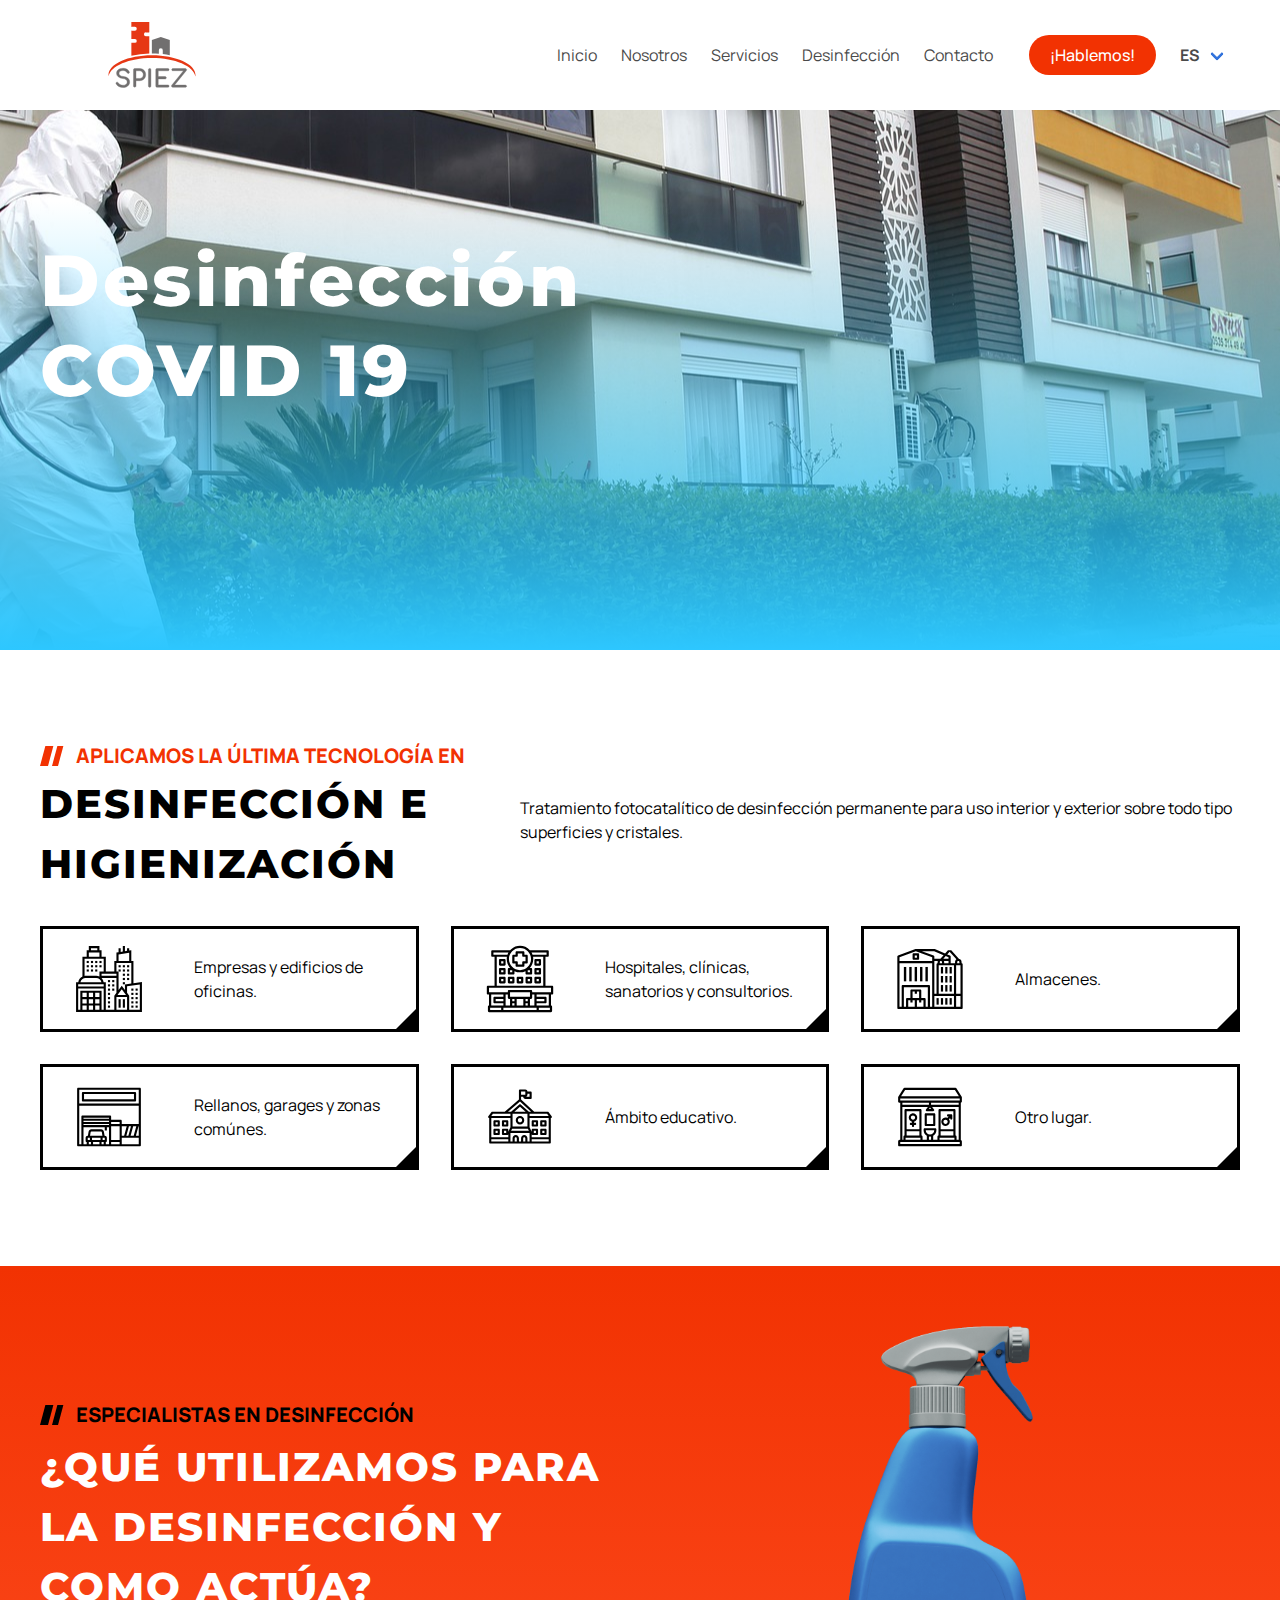
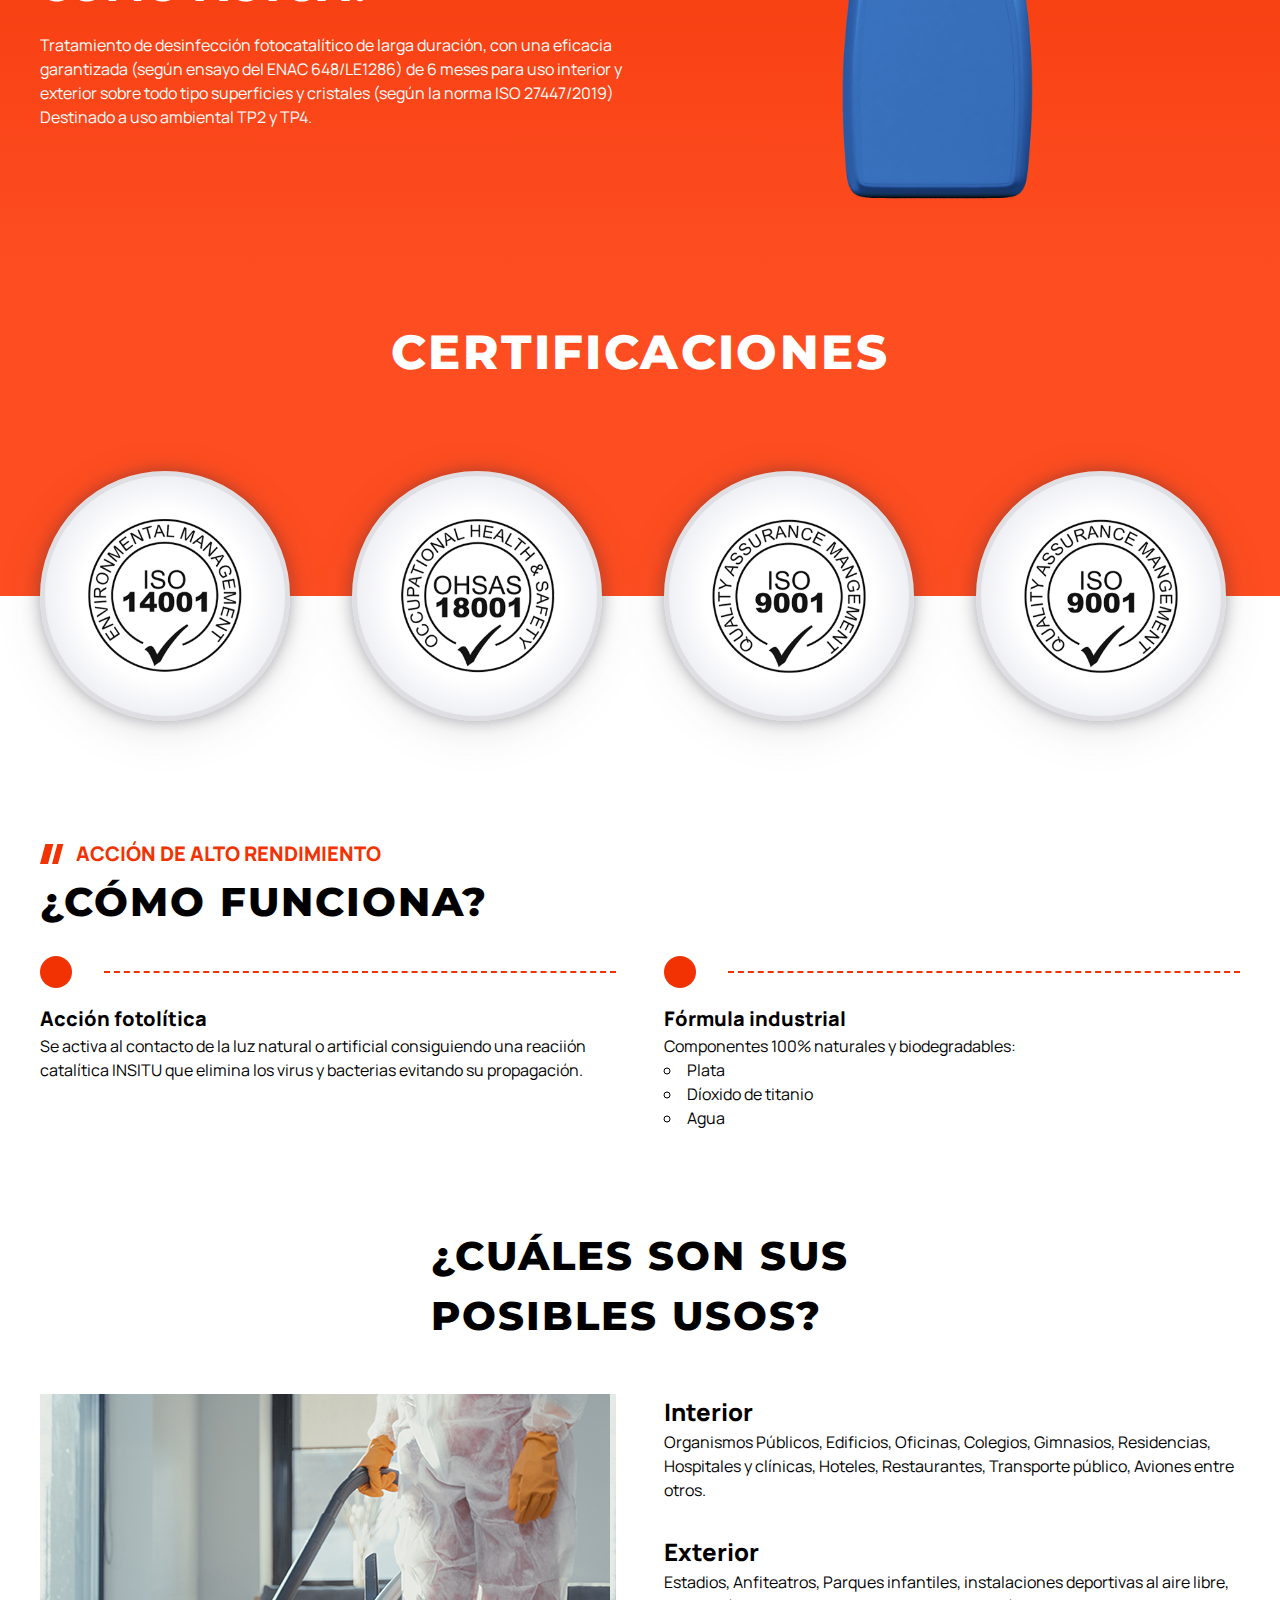
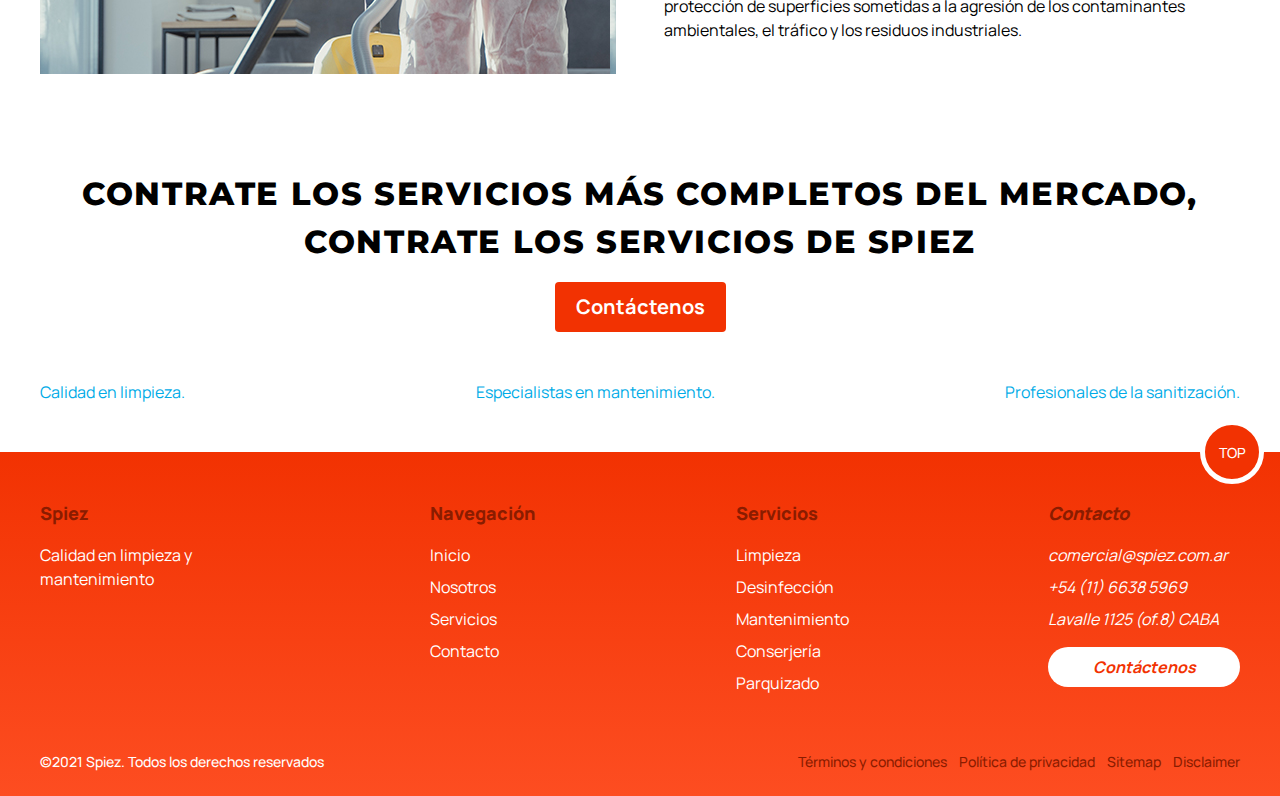
<file: desinfeccion.html>
<!DOCTYPE html>
<html lang="es">

<head>
    <meta charset="UTF-8">
    <meta name="viewport" content="width=device-width, initial-scale=1.0">
    <title>Desinfección</title>


    <link rel="stylesheet" href="css/glide.core.min.css">
    <link rel="stylesheet" href="css/glide.theme.min.css">
    <link rel="stylesheet" href="css/helpers.css">
    <link rel="stylesheet" href="css/normalize.css">
    <link rel="stylesheet" href="css/desinfeccion.css">
    <link rel="preconnect" href="https://fonts.gstatic.com">
    <link
        href="https://fonts.googleapis.com/css2?family=Manrope:wght@400;500;700;800&family=Montserrat:wght@600;800&display=swap"
        rel="stylesheet">
</head>

<body>
    <header id="header" class="header py-3">

        <nav class="navbar" role="navigation" aria-label="main navigation">
            <div class="navbar-brand">
                <a class="navbar-item" href="index.html">
                    <img src="img/logo-header-1.svg" width="200">
                </a>

                <a role="button" class="navbar-burger" aria-label="menu" aria-expanded="false" data-target="navbar">
                    <span aria-hidden="true"></span>
                    <span aria-hidden="true"></span>
                    <span aria-hidden="true"></span>
                </a>
            </div>

            <div id="navbar" class="navbar-menu is-justify-content-flex-end">
                <div class="navbar-item">
                    <a href="index.html" class="navbar-item">
                        Inicio
                    </a>

                    <a href="nosotros.html" class="navbar-item">
                        Nosotros
                    </a>

                    <a href="servicios.html" class="navbar-item">
                        Servicios
                    </a>

                    <a href="desinfeccion.html" class="navbar-item">
                        Desinfección
                    </a>

                    <a href="contacto.html" class="navbar-item">
                        Contacto
                    </a>

                </div>

                <div class="center">
                    <div class="navbar-item">
                        <div class="buttons">
                            <a href="contacto.html" class="button is-primary has-text-weight-medium is-rounded">
                                ¡Hablemos!
                            </a>

                        </div>
                    </div>
                </div>
                <div class="navbar-item has-dropdown is-hoverable">
                    <a class="navbar-link has-text-weight-bold">
                        ES
                    </a>

                    <div class="navbar-dropdown">
                        <a class="navbar-item">
                            EN
                        </a>
                    </div>
                </div>
            </div>
        </nav>
    </header>
    <section id="hero-serv" class="hero hero-serv is-medium">
        <article class="hero-body is-align-content-center px-0">

            <div class="hero-body-info">
                <h1 class="hero-body-info-title is-paddingless">
                    Desinfección <br> COVID 19
                </h1>
            </div>
        </article>
    </section>

    <section class="data-block data-block-limpieza py-6">
        <article class="data-block-body">
            <div class="data-block-body-title mb-6">
                <div>
                    <h3 class="is-size-6-mobile is-size-5-desktop has-text-primary f-8 block is-uppercase captionn">
                        <span>&nbsp</span>Aplicamos la última tecnología en</h3>
                    <h2 class="is-size-4-mobile is-size-2-desktop f-8">Desinfección e higienización</h2>
                </div>
                <div class="data-block-body-title-bajada">
                    <p>Tratamiento fotocatalítico de desinfección permanente para uso interior y exterior sobre todo
                        tipo superficies y cristales.</p>
                </div>
            </div>
            <ul class="data-block-body-info">
                <li class="data-block-body-info-item">
                    <div><svg version="1.2" baseProfile="tiny" xmlns="http://www.w3.org/2000/svg"
                            xmlns:xlink="http://www.w3.org/1999/xlink" x="0px" y="0px" viewBox="0 0 512 512"
                            overflow="visible" xml:space="preserve">
                            <g>
                                <path d="M328,408h16v64h-16V408z" />
                                <path d="M360,408h16v64h-16V408z" />
                                <path d="M440,287.9V120h-16V38.6l-16,2.7V24h-16v19.9l-16,2.7V8h-16v41.2l-16,2.7V24h-16v30.6l-16,2.7V120h-16v80h-64V88h-32V40
		h-16V8h-80v32H88v48H56v149.5c-16.6,7.9-28.6,23.7-31.4,42.5H8v224h496V278.8L440,287.9z M328,70.8l80-13.3V120h-80V70.8z M312,136
		h112v154.2l-48,6.9v41.6l-24-32l-24,32V200h-16V136z M312,232H200v-16h112V232z M312,392h80v96h-80V392z M320,376l32-42.7l32,42.7
		H320z M120,24h48v16h-48V24z M104,56h80v32h-80V56z M72,104h144v96h-32v37.5c-7.3-3.5-15.4-5.5-24-5.5H80c-2.7,0-5.4,0.3-8,0.6V104
		z M80,248h80c19.3,0,35.5,13.8,39.2,32H40.8C44.5,261.8,60.7,248,80,248z M216,296v16H24v-16H216z M184,440h-32v-32h32V440z
		 M136,440h-32v-32h32V440z M136,456v32h-32v-32H136z M152,456h32v32h-32V456z M184,392h-32v-32h32V392z M136,392h-32v-32h32V392z
		 M88,392H56v-32h32V392z M56,408h32v32H56V408z M56,456h32v32H56V456z M200,488V344H40v144H24V328h192v160H200z M215.4,280
		c-1.7-12-7.2-22.8-15.4-31.1V248h112v112l-16,21.3V488h-64V280H215.4z M488,488h-80V381.3L392,360v-49.1l96-13.7V488z" />
                                <path d="M248,264h16v16h-16V264z" />
                                <path d="M248,456h16v16h-16V456z" />
                                <path d="M248,296h16v16h-16V296z" />
                                <path d="M248,424h16v16h-16V424z" />
                                <path d="M248,360h16v16h-16V360z" />
                                <path d="M248,328h16v16h-16V328z" />
                                <path d="M248,392h16v16h-16V392z" />
                                <path d="M280,328h16v16h-16V328z" />
                                <path d="M280,296h16v16h-16V296z" />
                                <path d="M280,264h16v16h-16V264z" />
                                <path d="M456,456h16v16h-16V456z" />
                                <path d="M456,392h16v16h-16V392z" />
                                <path d="M456,424h16v16h-16V424z" />
                                <path d="M456,360h16v16h-16V360z" />
                                <path d="M456,328h16v16h-16V328z" />
                                <path d="M424,424h16v16h-16V424z" />
                                <path d="M424,328h16v16h-16V328z" />
                                <path d="M424,392h16v16h-16V392z" />
                                <path d="M424,456h16v16h-16V456z" />
                                <path d="M424,360h16v16h-16V360z" />
                                <path d="M184,120h16v16h-16V120z" />
                                <path d="M152,120h16v16h-16V120z" />
                                <path d="M88,120h16v16H88V120z" />
                                <path d="M120,120h16v16h-16V120z" />
                                <path d="M120,152h16v16h-16V152z" />
                                <path d="M184,152h16v16h-16V152z" />
                                <path d="M88,152h16v16H88V152z" />
                                <path d="M152,152h16v16h-16V152z" />
                                <path d="M88,184h16v16H88V184z" />
                                <path d="M120,184h16v16h-16V184z" />
                                <path d="M152,184h16v16h-16V184z" />
                                <path d="M392,152h16v16h-16V152z" />
                                <path d="M360,152h16v16h-16V152z" />
                                <path d="M328,152h16v16h-16V152z" />
                                <path d="M392,184h16v16h-16V184z" />
                                <path d="M328,184h16v16h-16V184z" />
                                <path d="M360,184h16v16h-16V184z" />
                                <path d="M360,280h16v16h-16V280z" />
                                <path d="M360,248h16v16h-16V248z" />
                                <path d="M360,216h16v16h-16V216z" />
                                <path d="M392,248h16v16h-16V248z" />
                                <path d="M392,216h16v16h-16V216z" />
                            </g>
                        </svg></div>
                    <p>Empresas y edificios de oficinas.</p>
                </li>
                <li class="data-block-body-info-item">
                    <div><svg version="1.2" baseProfile="tiny" xmlns="http://www.w3.org/2000/svg"
                            xmlns:xlink="http://www.w3.org/1999/xlink" x="0px" y="0px" viewBox="0 0 512 512"
                            overflow="visible" xml:space="preserve">
                            <g id="outline">
                                <path d="M172.7,289.3H206c4.6,0,8.3-3.7,8.3-8.3v-33.3c0-4.6-3.7-8.3-8.3-8.3h-33.3c-4.6,0-8.3,3.7-8.3,8.3V281
		C164.3,285.6,168.1,289.3,172.7,289.3z M181,256h16.7v16.7H181V256z" />
                                <path d="M239.3,289.3h33.3c4.6,0,8.3-3.7,8.3-8.3v-33.3c0-4.6-3.7-8.3-8.3-8.3h-33.3c-4.6,0-8.3,3.7-8.3,8.3V281
		C231,285.6,234.7,289.3,239.3,289.3z M247.7,256h16.7v16.7h-16.7V256z" />
                                <path d="M306,289.3h33.3c4.6,0,8.3-3.7,8.3-8.3v-33.3c0-4.6-3.7-8.3-8.3-8.3H306c-4.6,0-8.3,3.7-8.3,8.3V281
		C297.7,285.6,301.4,289.3,306,289.3z M314.3,256H331v16.7h-16.7V256z" />
                                <path d="M372.7,156H406c4.6,0,8.3-3.7,8.3-8.3v-33.3c0-4.6-3.7-8.3-8.3-8.3h-33.3c-4.6,0-8.3,3.7-8.3,8.3v33.3
		C364.3,152.3,368.1,156,372.7,156z M381,122.7h16.7v16.7H381V122.7z" />
                                <path d="M372.7,222.7H406c4.6,0,8.3-3.7,8.3-8.3V181c0-4.6-3.7-8.3-8.3-8.3h-33.3c-4.6,0-8.3,3.7-8.3,8.3v33.3
		C364.3,218.9,368.1,222.7,372.7,222.7z M381,189.3h16.7V206H381V189.3z" />
                                <path d="M372.7,289.3H406c4.6,0,8.3-3.7,8.3-8.3v-33.3c0-4.6-3.7-8.3-8.3-8.3h-33.3c-4.6,0-8.3,3.7-8.3,8.3V281
		C364.3,285.6,368.1,289.3,372.7,289.3z M381,256h16.7v16.7H381V256z" />
                                <path
                                    d="M497.7,306h-50V89.3h16.7c4.6,0,8.3-3.7,8.3-8.3V47.7c0-4.6-3.7-8.3-8.3-8.3H330.5c-36.7-41.1-99.9-44.7-141-8
		c-2.8,2.5-5.5,5.2-8,8H47.7c-4.6,0-8.3,3.7-8.3,8.3V81c0,4.6,3.7,8.3,8.3,8.3h16.7V306h-50c-4.6,0-8.3,3.7-8.3,8.3v50
		c0,4.6,3.7,8.3,8.3,8.3h8.3V456c-4.6,0-8.3,3.7-8.3,8.3v33.3c0,4.6,3.7,8.3,8.3,8.3h466.7c4.6,0,8.3-3.7,8.3-8.3v-33.3
		c0-4.6-3.7-8.3-8.3-8.3v-83.3h8.3c4.6,0,8.3-3.7,8.3-8.3v-50C506,309.7,502.3,306,497.7,306z M456,56v16.7H350.3
		c-2.1-5.8-4.6-11.4-7.7-16.7H456z M181.5,172.7h-8.9c-4.6,0-8.3,3.7-8.3,8.3v33.3c0,4.6,3.7,8.3,8.3,8.3H206c4.6,0,8.3-3.7,8.3-8.3
		v-17.4c26.5,12.1,56.9,12.1,83.3,0v17.4c0,4.6,3.7,8.3,8.3,8.3h33.3c4.6,0,8.3-3.7,8.3-8.3V181c0-4.6-3.7-8.3-8.3-8.3h-8.9
		c20.3-22.6,29.2-53.3,24.1-83.3H431V306H81V89.3h76.4C152.3,119.3,161.2,150,181.5,172.7L181.5,172.7z M197.7,189.3V206H181v-16.7
		H197.7z M314.3,206v-16.7H331V206H314.3z M256,22.7c46,0,83.3,37.3,83.3,83.3S302,189.3,256,189.3S172.7,152,172.7,106
		C172.7,60,210,22.7,256,22.7z M56,72.7V56h113.4c-3.1,5.3-5.7,10.9-7.7,16.7H56z M114.3,489.3H31v-16.7h83.3V489.3z M39.3,456
		v-83.3H131v16.7H64.3c-4.6,0-8.3,3.7-8.3,8.3V431c0,4.6,3.7,8.3,8.3,8.3H131V456H39.3z M131,406v16.7H72.7V406H131z M381,489.3H131
		v-16.7h250V489.3z M172.7,406h8.3v50h-33.3v-83.3h16.7v25C164.3,402.3,168.1,406,172.7,406z M331,389.3H181V356h150V389.3z
		 M339.3,406c4.6,0,8.3-3.7,8.3-8.3v-25h16.7V456H331v-50H339.3z M297.7,422.7V406h16.7v16.7H297.7z M314.3,439.3V456h-16.7v-16.7
		H314.3z M281,406v50h-50v-50H281z M197.7,422.7V406h16.7v16.7H197.7z M214.3,439.3V456h-16.7v-16.7H214.3z M381,456v-16.7h66.7
		c4.6,0,8.3-3.7,8.3-8.3v-33.3c0-4.6-3.7-8.3-8.3-8.3H381v-16.7h91.7V456H381z M381,422.7V406h58.3v16.7H381z M481,489.3h-83.3
		v-16.7H481V489.3z M489.3,356H347.7v-8.3c0-4.6-3.7-8.3-8.3-8.3H172.7c-4.6,0-8.3,3.7-8.3,8.3v8.3H22.7v-33.3h466.7V356z" />
                                <path d="M139.3,106H106c-4.6,0-8.3,3.7-8.3,8.3v33.3c0,4.6,3.7,8.3,8.3,8.3h33.3c4.6,0,8.3-3.7,8.3-8.3v-33.3
		C147.7,109.7,143.9,106,139.3,106z M131,139.3h-16.7v-16.7H131V139.3z" />
                                <path d="M139.3,172.7H106c-4.6,0-8.3,3.7-8.3,8.3v33.3c0,4.6,3.7,8.3,8.3,8.3h33.3c4.6,0,8.3-3.7,8.3-8.3V181
		C147.7,176.4,143.9,172.7,139.3,172.7z M131,206h-16.7v-16.7H131V206z" />
                                <path d="M139.3,239.3H106c-4.6,0-8.3,3.7-8.3,8.3V281c0,4.6,3.7,8.3,8.3,8.3h33.3c4.6,0,8.3-3.7,8.3-8.3v-33.3
		C147.7,243.1,143.9,239.3,139.3,239.3z M131,272.7h-16.7V256H131V272.7z" />
                                <path d="M206,139.3h16.7V156c0,4.6,3.7,8.3,8.3,8.3h50c4.6,0,8.3-3.7,8.3-8.3v-16.7H306c4.6,0,8.3-3.7,8.3-8.3V81
		c0-4.6-3.7-8.3-8.3-8.3h-16.7V56c0-4.6-3.7-8.3-8.3-8.3h-50c-4.6,0-8.3,3.7-8.3,8.3v16.7H206c-4.6,0-8.3,3.7-8.3,8.3v50
		C197.7,135.6,201.4,139.3,206,139.3z M214.3,89.3H231c4.6,0,8.3-3.7,8.3-8.3V64.3h33.3V81c0,4.6,3.7,8.3,8.3,8.3h16.7v33.3H281
		c-4.6,0-8.3,3.7-8.3,8.3v16.7h-33.3V131c0-4.6-3.7-8.3-8.3-8.3h-16.7V89.3z" />
                            </g>
                        </svg></div>
                    <p>Hospitales, clínicas, sanatorios y consultorios.</p>
                </li>
                <li class="data-block-body-info-item">
                    <div><svg version="1.2" baseProfile="tiny" xmlns="http://www.w3.org/2000/svg"
                            xmlns:xlink="http://www.w3.org/1999/xlink" x="0px" y="0px" viewBox="0 0 512 512"
                            overflow="visible" xml:space="preserve">
                            <g>
                                <path d="M124.8,70.9v32.8c0,4.5,3.7,8.2,8.2,8.2h32.8c4.5,0,8.2-3.7,8.2-8.2V70.9c0-4.5-3.7-8.2-8.2-8.2H133
		C128.5,62.7,124.8,66.4,124.8,70.9z M141.2,79.1h16.4v16.4h-16.4V79.1z" />
                                <rect x="305.2" y="399.9" width="16.4" height="49.2" />
                                <rect x="338" y="399.9" width="16.4" height="49.2" />
                                <rect x="370.8" y="399.9" width="16.4" height="49.2" />
                                <rect x="403.6" y="399.9" width="16.4" height="49.2" />
                                <rect x="338" y="301.5" width="16.4" height="49.2" />
                                <rect x="370.8" y="301.5" width="16.4" height="49.2" />
                                <rect x="403.6" y="301.5" width="16.4" height="49.2" />
                                <rect x="338" y="233.4" width="16.4" height="49.2" />
                                <rect x="370.8" y="233.4" width="16.4" height="49.2" />
                                <rect x="403.6" y="233.4" width="16.4" height="49.2" />
                                <rect x="338" y="165.4" width="16.4" height="49.2" />
                                <rect x="370.8" y="165.4" width="16.4" height="49.2" />
                                <rect x="403.6" y="165.4" width="16.4" height="49.2" />
                                <rect x="59.2" y="165.4" width="18" height="108.2" />
                                <rect x="99.8" y="165.4" width="18" height="108.2" />
                                <rect x="140.4" y="165.4" width="18" height="108.2" />
                                <rect x="181" y="165.4" width="18" height="108.2" />
                                <rect x="221.6" y="165.4" width="18" height="108.2" />
                                <path d="M391.2,39.7l-21.5,24.2L292,30.6c-1-0.4-2.2-0.6-3.3-0.6H149.4c-1,0-1.9,0.2-2.9,0.5l0,0L15.3,79.7
		C12.2,80.9,10,84,10,87.4v386.4c0,4.5,3.7,8.2,8.2,8.2h475.6c4.5,0,8.2-3.7,8.2-8.2V144.7c0-4.5-3.7-8.2-8.2-8.2v-8.2
		c0-12.1-8.7-22.3-20.6-24.3L416,39.6h-24.8V39.7z M374.2,83.6l21.2,9.1v11h-39.2L374.2,83.6z M361.2,120.1h34.2v16.4h-32.8v-8.2
		C362.6,125.5,362.1,122.8,361.2,120.1z M141.2,465.5H92v-49.2h16.4v16.4h16.4v-16.4h16.4V465.5z M157.6,367.1v-16.4H174v49.2h-49.2
		v-49.2h16.4v16.4H157.6z M206.8,465.5h-49.2v-49.2H174v16.4h16.4v-16.4h16.4V465.5z M239.6,465.5h-16.4v-57.4
		c0-4.5-3.7-8.2-8.2-8.2h-24.6v-57.4c0-4.5-3.7-8.2-8.2-8.2h-65.6c-4.5,0-8.2,3.7-8.2,8.2v57.4H83.8c-4.5,0-8.2,3.7-8.2,8.2v57.4
		H59.2V317.9h180.4V465.5z M272.4,465.5H256V309.7c0-4.5-3.7-8.2-8.2-8.2H51c-4.5,0-8.2,3.7-8.2,8.2v155.8H26.4v-329h246V465.5z
		 M272.4,120.1h-246V92.9l123-46.1l123,46.1V120.1z M283.5,79.6l-88.9-33.3h92.5l71.1,30.4l-23.9,27h-45.5V87.3
		C288.8,83.9,286.6,80.8,283.5,79.6z M346.2,128.3v8.2h-16.4v-8.2c0-4.5,3.7-8.2,8.2-8.2S346.2,123.8,346.2,128.3z M314.8,120.1
		c-0.9,2.7-1.4,5.4-1.4,8.2v8.2c-4.5,0-8.2,3.7-8.2,8.2v222.4h-16.4v-247H314.8z M436.4,465.5H288.8v-82h147.6V465.5z M436.4,367.1
		H321.6V152.9h114.8V367.1z M485.6,465.5h-32.8v-82h32.8V465.5z M485.6,367.1h-32.8V152.9h32.8V367.1z M461,128.3
		c0-4.5,3.7-8.2,8.2-8.2c4.5,0,8.2,3.7,8.2,8.2v8.2H461V128.3z M455,108.2c-6.5,4.6-10.4,12.1-10.4,20.1v8.2h-32.8V87.3
		c0-3.3-1.9-6.3-4.9-7.6l-21.2-9.1l17.9-20.2L455,108.2z" />
                            </g>
                        </svg>
                    </div>
                    <p>Almacenes.</p>
                </li>
                <li class="data-block-body-info-item">
                    <div><svg version="1.2" baseProfile="tiny" xmlns="http://www.w3.org/2000/svg"
                            xmlns:xlink="http://www.w3.org/1999/xlink" x="0px" y="0px" viewBox="0 0 512 512"
                            overflow="visible" xml:space="preserve">
                            <g>
                                <path d="M452,139c4.4,0,8-3.6,8-8V75c0-4.4-3.6-8-8-8H60c-4.4,0-8,3.6-8,8v56c0,4.4,3.6,8,8,8H452z M68,83h92.8h12h174.5h25.4H444
		v40h-71.4H313H207h-46.2H68V83z" />
                                <g>
                                    <path d="M488,35H24c-4.4,0-8,3.6-8,8v426c0,4.4,3.6,8,8,8h464c4.4,0,8-3.6,8-8V43C496,38.6,492.4,35,488,35z M120,461h-16v-16h16
			V461z M96,429v-16h16v16H96z M113.4,397l4.6-27.8c0.4-2.4,2.5-4.2,4.9-4.2h74c2.4,0,4.5,1.8,4.9,4.2l4.6,27.8H120H113.4z M184,461
			h-48v-16h48V461z M192,429h-64v-16h64V429z M216,461h-16v-16h16V461z M224,429h-16v-16h16V429z M256,461h-24v-16c4.4,0,8-3.6,8-8
			v-24c0-8.8-7.2-16-16-16h-1.2l-5.1-30.5C216,356.4,207.3,349,197,349h-74c-10.3,0-19.1,7.4-20.7,17.5L97.2,397H96
			c-8.8,0-16,7.2-16,16v24c0,4.4,3.6,8,8,8v16H64V333h160v24h16v-24h16V461z M256,317H64v-8h192V317z M256,293H64v-8h192V293z
			 M256,269H64v-8h192V269z M336,461h-64v-16h64V461z M336,429h-64V325h64V429z M336,309h-64v-16h64V309z M480,461H352v-48h128V461z
			 M401.9,397h-15.4l19.6-72h15.4L401.9,397z M438.1,325h23.4l-19.6,72h-23.4L438.1,325z M369.9,397H352v-72h37.5L369.9,397z
			 M480,397h-21.5l19.6-72h1.9V397z M480,309H352v-24c0-4.4-3.6-8-8-8h-72v-24c0-4.4-3.6-8-8-8H56c-4.4,0-8,3.6-8,8v208H32V171h448
			V309z M480,155H32V51h104h24.3h191.3h42.8H480V155z" />
                                </g>
                            </g>
                        </svg>
                    </div>
                    <p>Rellanos, garages y zonas comúnes.</p>
                </li>
                <li class="data-block-body-info-item">
                    <div><svg version="1.2" baseProfile="tiny" xmlns="http://www.w3.org/2000/svg"
                            xmlns:xlink="http://www.w3.org/1999/xlink" x="0px" y="0px" viewBox="0 0 512 512"
                            overflow="visible" xml:space="preserve">
                            <g id="outline">
                                <path d="M256,312c17.7,0,32-14.3,32-32s-14.3-32-32-32s-32,14.3-32,32C224,297.7,238.3,312,256,312z M256,264c8.8,0,16,7.2,16,16
		s-7.2,16-16,16c-8.8,0-16-7.2-16-16C240,271.2,247.2,264,256,264z" />
                                <path d="M352,328h32c4.4,0,8-3.6,8-8v-32c0-4.4-3.6-8-8-8h-32c-4.4,0-8,3.6-8,8v32C344,324.4,347.6,328,352,328z M360,296h16v16
		h-16V296z" />
                                <path d="M416,328h32c4.4,0,8-3.6,8-8v-32c0-4.4-3.6-8-8-8h-32c-4.4,0-8,3.6-8,8v32C408,324.4,411.6,328,416,328z M424,296h16v16
		h-16V296z" />
                                <path d="M416,392h32c4.4,0,8-3.6,8-8v-32c0-4.4-3.6-8-8-8h-32c-4.4,0-8,3.6-8,8v32C408,388.4,411.6,392,416,392z M424,360h16v16
		h-16V360z" />
                                <path d="M128,328h32c4.4,0,8-3.6,8-8v-32c0-4.4-3.6-8-8-8h-32c-4.4,0-8,3.6-8,8v32C120,324.4,123.6,328,128,328z M136,296h16v16
		h-16V296z" />
                                <path
                                    d="M64,328h32c4.4,0,8-3.6,8-8v-32c0-4.4-3.6-8-8-8H64c-4.4,0-8,3.6-8,8v32C56,324.4,59.6,328,64,328z M72,296h16v16H72V296z" />
                                <path
                                    d="M64,392h32c4.4,0,8-3.6,8-8v-32c0-4.4-3.6-8-8-8H64c-4.4,0-8,3.6-8,8v32C56,388.4,59.6,392,64,392z M72,360h16v16H72V360z" />
                                <path
                                    d="M494.4,251.2l-24-32c-1.5-2-3.9-3.2-6.4-3.2H363.1L264,124.5V104h16c0,8.8,7.2,16,16,16h40c4.4,0,8-3.6,8-8V72
		c0-4.4-3.6-8-8-8h-24c0-8.8-7.2-16-16-16h-40c-4.4,0-8,3.6-8,8v68.3L141,216H48c-2.5,0-4.9,1.2-6.4,3.2l-24,32
		c-2.7,3.5-1.9,8.5,1.6,11.2c1.4,1,3.1,1.6,4.8,1.6v184c0,4.4,3.6,8,8,8h448c4.4,0,8-3.6,8-8V264c4.4,0,8-3.6,8-8
		C496,254.3,495.4,252.6,494.4,251.2z M472,248H328v-16h132L472,248z M312,328H200v-96h112V328z M213.3,216l42.7-37.4l42.7,37.4
		H213.3z M196.9,344h118.1l8,16H188.9L196.9,344z M328,80v24h-32c8.8,0,16-7.2,16-16v-8H328z M296,88h-32V64h32V88z M255.8,138.7
		l83.7,77.3H323l-61.7-54c-3-2.6-7.5-2.6-10.5,0L189,216h-23.4L255.8,138.7z M52,232h132v16H40L52,232z M184,264v70.1l-15.2,30.3
		c-0.5,1.1-0.8,2.3-0.8,3.5c0,0,0,0.1,0,0.1v-16c0-4.4-3.6-8-8-8h-32c-4.4,0-8,3.6-8,8v32c0,4.4,3.6,8,8,8h32c4.4,0,8-3.6,8-8v24H40
		V264H184z M152,360v16h-16v-16H152z M40,424h128v16H40V424z M216,440v-24c0-4.4,3.6-8,8-8s8,3.6,8,8v24H216z M280,440v-24
		c0-4.4,3.6-8,8-8s8,3.6,8,8v24H280z M312,440v-24c0-13.3-10.7-24-24-24s-24,10.7-24,24v24h-16v-24c0-13.3-10.7-24-24-24
		s-24,10.7-24,24v24h-16v-64h144v64H312z M344,440v-16h128v16H344z M472,408H344v-24c0,4.4,3.6,8,8,8h32c4.4,0,8-3.6,8-8v-32
		c0-4.4-3.6-8-8-8h-32c-4.4,0-8,3.6-8,8v16c0,0,0-0.1,0-0.1c0-1.2-0.3-2.4-0.8-3.5L328,334.1V264h144V408z M360,376v-16h16v16H360z" />
                            </g>
                        </svg></div>
                    <p>Ámbito educativo.</p>
                </li>
                <li class="data-block-body-info-item">
                    <div><svg version="1.2" baseProfile="tiny" xmlns="http://www.w3.org/2000/svg"
                            xmlns:xlink="http://www.w3.org/1999/xlink" x="0px" y="0px" viewBox="0 0 512 512"
                            overflow="visible" xml:space="preserve">
                            <g id="outline">
                                <path d="M96,261.6c0.7,14,10.4,25.9,24,29.4v9h-8c-4.4,0-8,3.6-8,8s3.6,8,8,8h8v8c0,4.4,3.6,8,8,8c4.4,0,8-3.6,8-8v-8h8
		c4.4,0,8-3.6,8-8s-3.6-8-8-8h-8v-9c17.1-4.4,27.4-21.9,23-39c-4.4-17.1-21.9-27.4-39-23c-6.1,1.6-11.5,4.9-15.7,9.5l0,0
		C98.6,244.8,95.6,253.1,96,261.6z M116.1,249.3L116.1,249.3c5.9-6.6,16-7.1,22.6-1.1c6.6,5.9,7.1,16,1.1,22.6s-16,7.1-22.6,1.1
		c-3.1-2.8-5-6.8-5.2-11.1C111.8,256.6,113.3,252.4,116.1,249.3L116.1,249.3z" />
                                <path d="M351.6,315.7c5.9,5.3,13.5,8.3,21.4,8.3c0.5,0,1.1,0,1.6,0c17.7-0.9,31.2-15.9,30.4-33.6c-0.3-6.4-2.6-12.6-6.4-17.7
		l9.4-9.4v4.7c0,4.4,3.6,8,8,8s8-3.6,8-8v-24c0-4.4-3.6-8-8-8h-24c-4.4,0-8,3.6-8,8s3.6,8,8,8h4.7L386,262.7
		c-16.2-7.1-35.1,0.2-42.2,16.4C338.2,291.7,341.4,306.5,351.6,315.7L351.6,315.7z M361.2,281.3c2.8-3.2,6.8-5,11.1-5.2
		c0.3,0,0.5,0,0.8,0c8.8,0,16,7.2,16,16c0,8.8-7.2,16-16,16c-8.8,0-16-7.2-16-16C357.1,288,358.6,284.2,361.2,281.3z" />
                                <path d="M224,324h64c4.4,0,8-3.6,8-8v-80c0-4.4-3.6-8-8-8h-64c-4.4,0-8,3.6-8,8v80C216,320.4,219.6,324,224,324z M232,244h48v64
		h-48V244z" />
                                <path d="M488,148c4.4,0,8-3.6,8-8v-32c0-1.5-0.4-2.9-1.2-4.2c0,0,0,0,0,0l-40-64c-1.5-2.3-4-3.8-6.8-3.8H64c-2.8,0-5.3,1.4-6.8,3.8
		l-40,64c0,0,0,0,0,0c-0.8,1.3-1.2,2.7-1.2,4.2v32c0,4.4,3.6,8,8,8h8v280h-4c-6.6,0-12,5.4-12,12v28c0,4.4,3.6,8,8,8h464
		c4.4,0,8-3.6,8-8v-28c0-5.1-3.2-9.6-8-11.3V148z M472,164H264v-16h208V164z M32,132v-16h448v16H32z M256,185.3l8,10.7h-16
		L256,185.3z M68.4,52h375.1l30,48H38.4L68.4,52z M248,148v16H48v-16H248z M48,180h192l-14.4,19.2c-2.7,3.5-1.9,8.5,1.6,11.2
		c1.4,1,3.1,1.6,4.8,1.6h48c4.4,0,8-3.6,8-8c0-1.7-0.6-3.4-1.6-4.8L272,180h200v248h-16v-24c0-4.4-3.6-8-8-8V204c0-4.4-3.6-8-8-8
		H328c-4.4,0-8,3.6-8,8v192c-4.4,0-8,3.6-8,8v24h-32v-30.5c14.8-8.6,24-24.4,24-41.5v-8c0-4.4-3.6-8-8-8h-80c-4.4,0-8,3.6-8,8v8
		c0,17.1,9.2,33,24,41.5V428h-32v-24c0-4.4-3.6-8-8-8V204c0-4.4-3.6-8-8-8H72c-4.4,0-8,3.6-8,8v192c-4.4,0-8,3.6-8,8v24h-8V180z
		 M432,348h-96V212h96V348z M336,364h96v32h-96V364z M328,412h112v16H328V412z M256,388c-17.7,0-32-14.3-32-32h64
		C288,373.7,273.7,388,256,388z M248,403.3c5.3,0.9,10.7,0.9,16,0V428h-16V403.3z M176,348H80V212h96V348z M80,364h96v32H80V364z
		 M72,412h112v16H72V412z M480,460H32v-16h448V460z" />
                            </g>
                        </svg></div>
                    <p>Otro lugar.</p>
                </li>
            </ul>
        </article>
    </section>

    <section class="des py-6">
        <article class="des-body">
            <div class="des-body-info center-column is-paddingless">
                <div>
                    <h3 class="is-size-6-mobile is-size-5-desktop f-8 block is-uppercase captionn captionn-invert">
                        <span>&nbsp</span>Especialistas en desinfección </h3>
                    <h2 class="is-paddingless is-size-4-mobile is-size-2-desktop servicios-title f-8 mt-3 mb-4">¿Qué
                        utilizamos para la
                        desinfección y
                        como actúa?</h2>
                    <p class="has-text-white">Tratamiento de desinfección fotocatalítico de larga duración, con una
                        eficacia garantizada (según ensayo del ENAC 648/LE1286) de 6 meses para uso interior y exterior
                        sobre todo tipo superficies y cristales (según la norma ISO 27447/2019)
                        Destinado a uso ambiental TP2 y TP4.
                    </p>
                </div>
            </div>
            <div class="des-body-img is-paddingless">
                <img src="img/Cleaning-Spray-Mockup.png" alt="">
            </div>
        </article>
    </section>
    <section class="cc pt-6">
        <article class="cc-body">
            <div class="cc-body-title center-column has-text-white">
                <h2 class="is-size-3-mobile is-size-1-desktop servicios-title f-8">Certificaciones</h2>

            </div>
            <div class="cc-body-grid">
                <div class="cc-body-grid-item center-column">
                    <img src="img/iso14001.png" alt="">
                </div>
                <div class="cc-body-grid-item center-column">
                    <img src="img/iso18001.png" alt="">
                </div>
                <div class="cc-body-grid-item center-column">
                    <img src="img/iso9001.png" alt="">
                </div>
                <div class="cc-body-grid-item center-column">
                    <img src="img/iso9001.png" alt="">
                </div>
            </div>
        </article>
    </section>

    <section class="proc py-6">
        <article class="proc-body">
            <h3 class="is-size-6-mobile is-size-5-desktop has-text-primary f-8 block is-uppercase captionn">
                <span>&nbsp</span>Acción de alto rendimiento</h3>
            <h2 class="is-size-4-mobile is-size-2-desktop f-8">¿Cómo funciona?</h2>
            <ul class="proc-body-grid mt-5">
                <li class="proc-body-grid-item">
                    <div class="mb-4 shape">
                        <div class="circle"></div>
                        <div class="line"></div>
                    </div>
                    <div>
                        <h3 class="is-size-5 f-8">Acción fotolítica</h3>
                        <p>Se activa al contacto de la luz natural o artificial consiguiendo una reaciión catalítica
                            INSITU que elimina los virus y bacterias evitando su propagación.</p>
                    </div>
                </li>
                <li class="proc-body-grid-item">
                    <div class="mb-4 shape">
                        <div class="circle"></div>
                        <div class="line"></div>
                    </div>
                    <div>
                        <h3 class="is-size-5 f-8">Fórmula industrial</h3>
                        <p>Componentes 100% naturales y biodegradables: </p>
                        <ul style="list-style: circle;list-style-position: inside;">
                            <li>Plata</li>
                            <li>Díoxido de titanio</li>
                            <li>Agua</li>
                        </ul>
                    </div>
                </li>

            </ul>
        </article>
    </section>

    <section class="usos-slider pb-6">

        <div class="usos-slider-glide">
            <div class="met-body-title center-column  has-text-black">
                <h2 class="is-size-3-mobile servicios-title has-text-centered f-8 pb-5 mx-5">
                    ¿Cuáles son sus
                    posibles usos?</h2>

            </div>
            <div class="glide__track" data-glide-el="track">
                <ul class="glide__slides">
                    <li class="glide__slide">
                        <div>
                            <div class="overlay"></div>
                            <img src="img/usos.jpg" alt="">

                            <div class="info px-5 pb-5">
                                <h4 class="is-size-5 is-uppercase has-text-weight-bold mb-2">Interior</h4>
                                <p>Organismos Públicos, Edificios, Oficinas, Colegios, Gimnasios, Residencias,
                                    Hospitales y clínicas, Hoteles, Restaurantes, Transporte público, Aviones entre
                                    otros.</p>
                            </div>
                        </div>
                    </li>
                    <li class="glide__slide">
                        <div>
                            <div class="overlay"></div>
                            <img src="img/usos-2.jpg" alt="">

                            <div class="info px-5 pb-5">
                                <h4 class="is-size-5 is-uppercase has-text-weight-bold mb-2">Exterior</h4>
                                <p>Estadios, Anfiteatros, Parques infantiles, instalaciones deportivas al aire libre,
                                    protección de superficies sometidas a la agresión de los contaminantes ambientales,
                                    el tráfico y los residuos industriales.</p>
                            </div>
                        </div>
                    </li>

                </ul>
            </div>

        </div>
    </section>

    <section class="usos py-6">
        <article class="usos-body">
            <div class="usos-body-title center mb-6">
                <h2 class=" is-size-3-mobile is-size-2-desktop f-8">¿Cuáles son sus <br> posibles usos? </h2>
            </div>
            <div class="usos-body-grid">
                <div class="usos-body-grid-img">

                </div>
                <div class="usos-body-grid-info">
                    <div class="usos-body-grid-info-item">
                        <h4 class="is-size-4 f-8">Interior</h4>
                        <p>Organismos Públicos, Edificios, Oficinas, Colegios, Gimnasios, Residencias,
                            Hospitales y clínicas, Hoteles, Restaurantes, Transporte público, Aviones entre
                            otros.</p>
                    </div>
                    <div class="usos-body-grid-info-item">
                        <h4 class="is-size-4 f-8">Exterior</h4>
                        <p>Estadios, Anfiteatros, Parques infantiles, instalaciones deportivas al aire libre,
                            protección de superficies sometidas a la agresión de los contaminantes ambientales,
                            el tráfico y los residuos industriales.</p>
                    </div>
                </div>
            </div>
        </article>
    </section>

    <section class="cta-serv py-6">
        <article class="cta-serv-body">
            <div class="cta-serv-body-info center-column pb-6">
                <h2 class="is-size-4-mobile is-size-3-desktop f-8 block">Contrate los servicios más completos del
                    mercado, contrate los servicios de Spiez
                </h2>
                <a href="contacto.html"
                    class="button is-medium single-spaced is-primary has-text-weight-bold">Contáctenos</a>

            </div>
            <div class="cta-serv-body-bajada has-text-secondary level">
                <p>Calidad en limpieza.</p>
                <p>Especialistas en mantenimiento.</p>
                <p>Profesionales de la sanitización.</p>
            </div>
        </article>
    </section>

    <div class="spacer"></div>


    <footer class="footer has-background-primary center has-text-white is-flex-direction-column pb-5">
        <a class="back-to-top" href="#hero">
            <p>TOP</p>
        </a>

        <article class="footer-body">
            <div class="redes">
                <p class="footer-title">Spiez</p>
                <p>Calidad en limpieza y mantenimiento</p>
            </div>
            <div class="menu is-flex-direction-column">
                <p class="footer-title">Navegación</p>

                <a href="index.html" class="navbar-item">
                    Inicio
                </a>

                <a href="nosotros.html" class="navbar-item">
                    Nosotros
                </a>

                <a href="servicios.html" class="navbar-item">
                    Servicios
                </a>

                <a href="contacto.html" class="navbar-item">
                    Contacto
                </a>

            </div>
            <div class="menu menu-serv is-flex-direction-column">
                <p class="footer-title">Servicios</p>
                <a href="servicios.html#limpieza" class="navbar-item">
                    Limpieza
                </a>

                <a href="desinfeccion.html" class="navbar-item">
                    Desinfección
                </a>

                <a href="servicios.html#mantenimiento" class="navbar-item">
                    Mantenimiento
                </a>

                <a href="servicios.html#conserjeria" class="navbar-item">
                    Conserjería
                </a>

                <a href="servicios.html#parquizado" class="navbar-item">
                    Parquizado
                </a>

            </div>
            <div class="contact">
                <address class="is-flex is-flex-direction-column">
                    <p class="footer-title">Contacto</p>
                    <a class="navbar-item" href="mailto:comercial@spiez.com.ar">comercial@spiez.com.ar</a>
                    <a class="navbar-item" href="tel:+541166385969">+54 (11) 6638 5969</a>
                    <a class="navbar-item" href="">Lavalle 1125 (of.8) CABA</a>
                    <a href="contacto.html"
                        class="button single-spaced is-white is-rounded has-text-weight-bold has-text-primary mt-2">Contáctenos</a>
                </address>
            </div>
        </article>

        <div class="leyenda has-text-weight-medium level">
            <p class="level-left">©2021 Spiez. Todos los derechos reservados</p>
            <ul class="level-right level">
                <li class="level-item"><a href="">Términos y condiciones</a></li>
                <li class="level-item"><a href="">Política de privacidad</a></li>
                <li class="level-item"><a href="">Sitemap</a></li>
                <li class="level-item"><a href="">Disclaimer</a></li>
            </ul>
        </div>


    </footer>
    <script src="js/burguermenu.js"></script>
    <script src="js/glide.min.js"></script>

    <script>
        const config_1 = {
            type: "slider",
            perView: 1,
            gap: 16,
            peek: 24,
            animationDuration: 600,

        };
        new Glide(".usos-slider-glide", config_1).mount();
    </script>
</body>

</html>
</file>
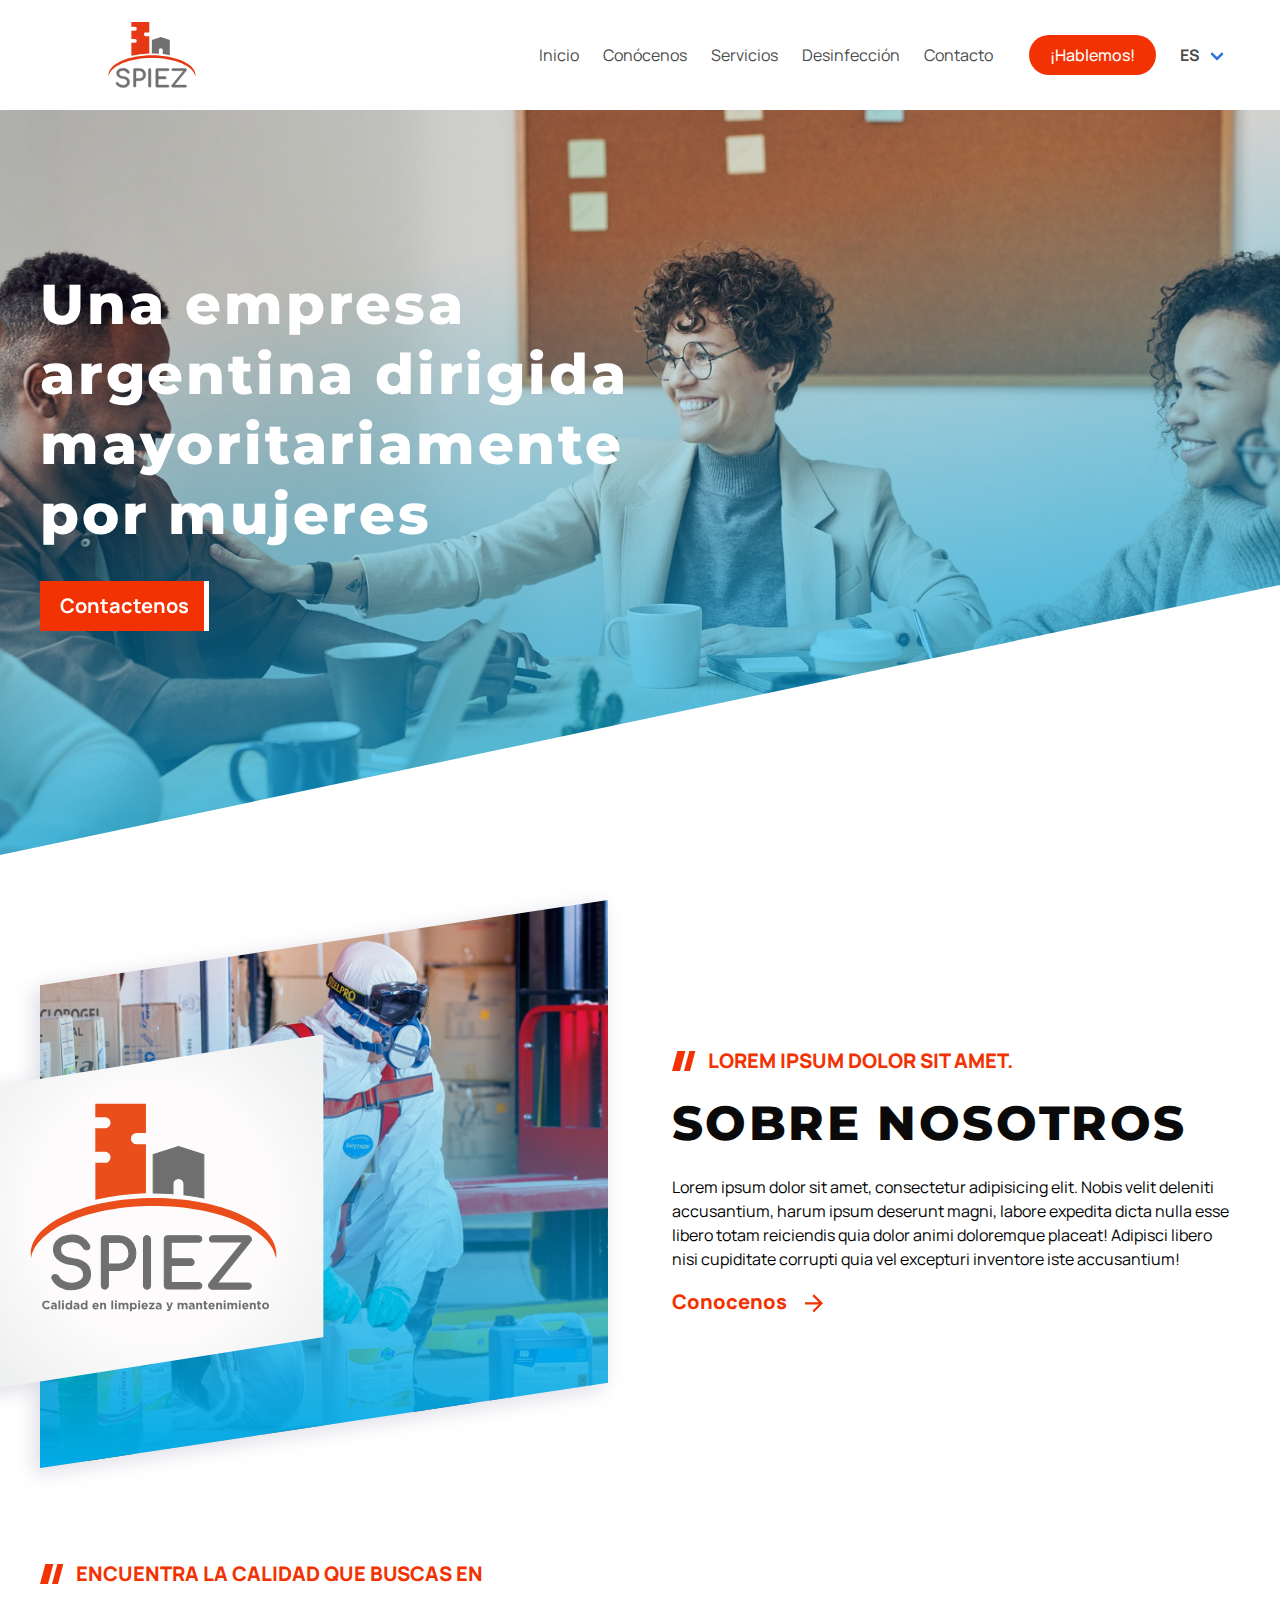
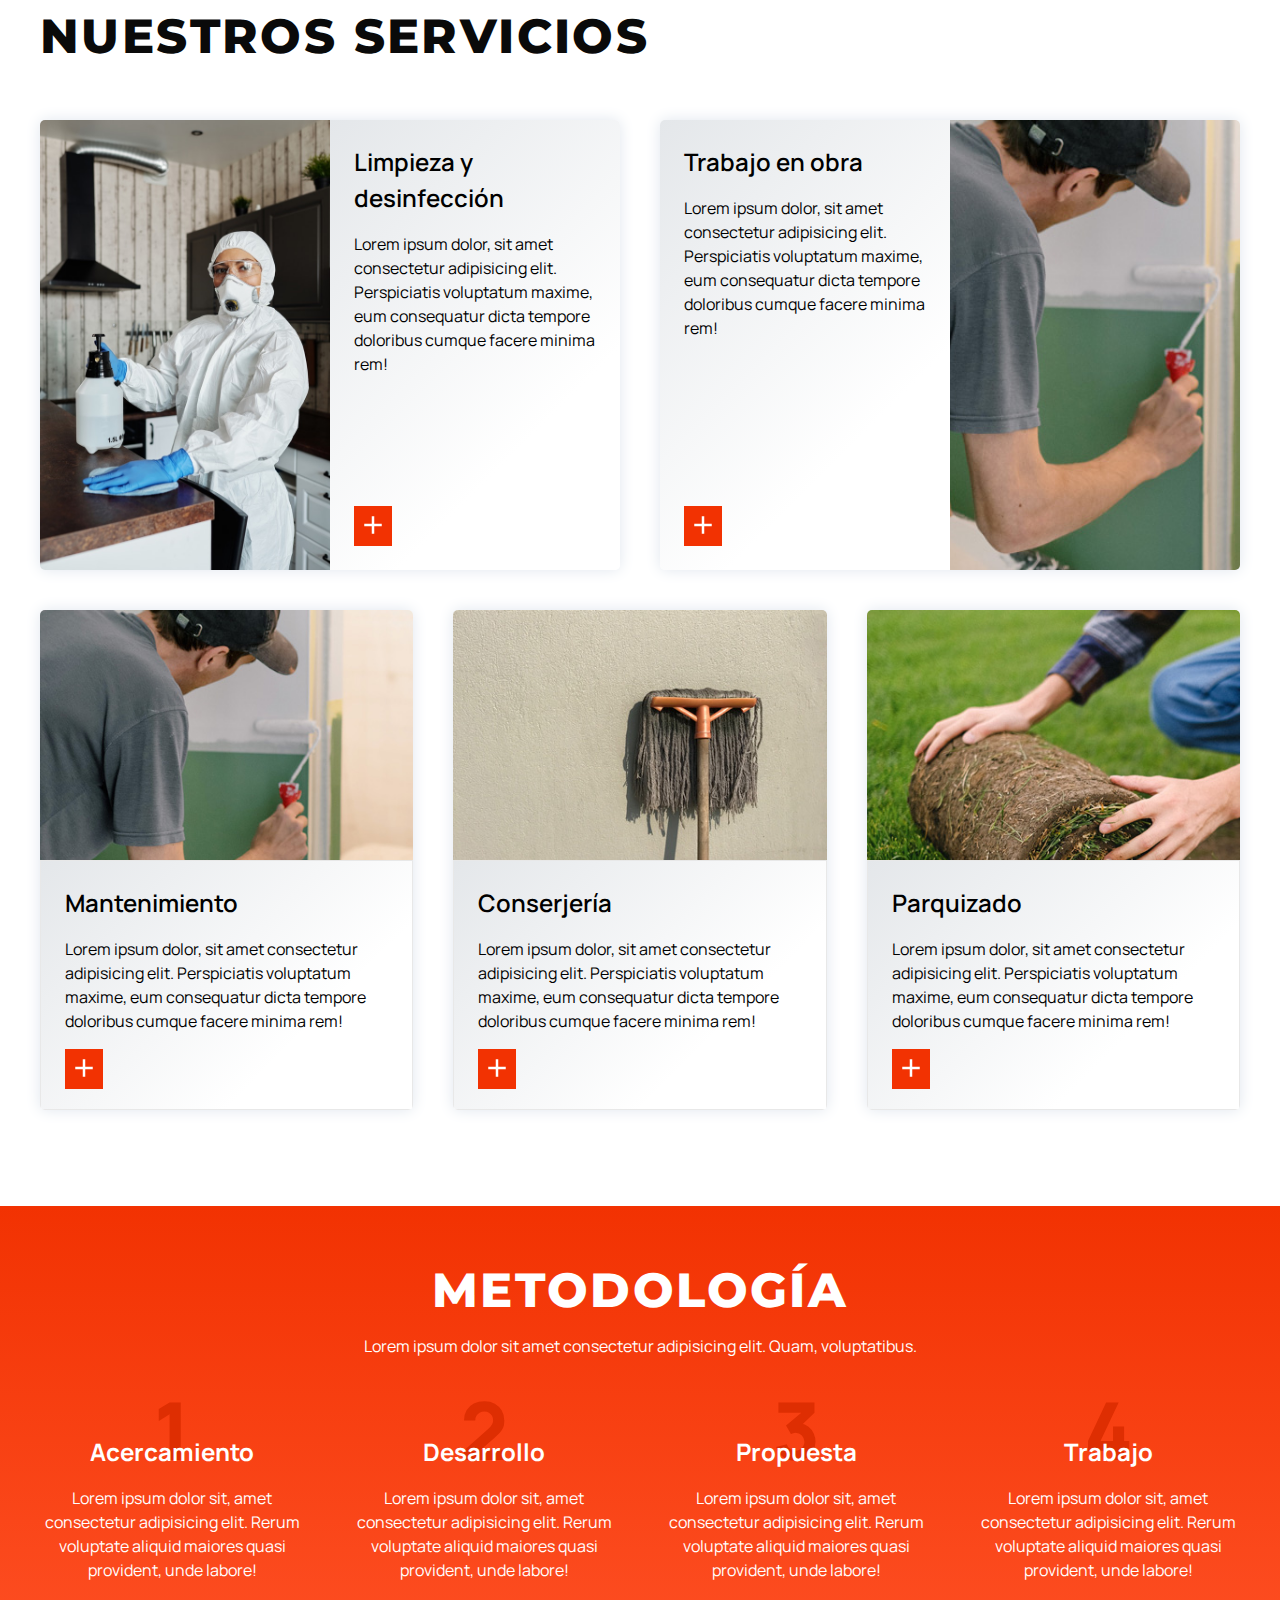
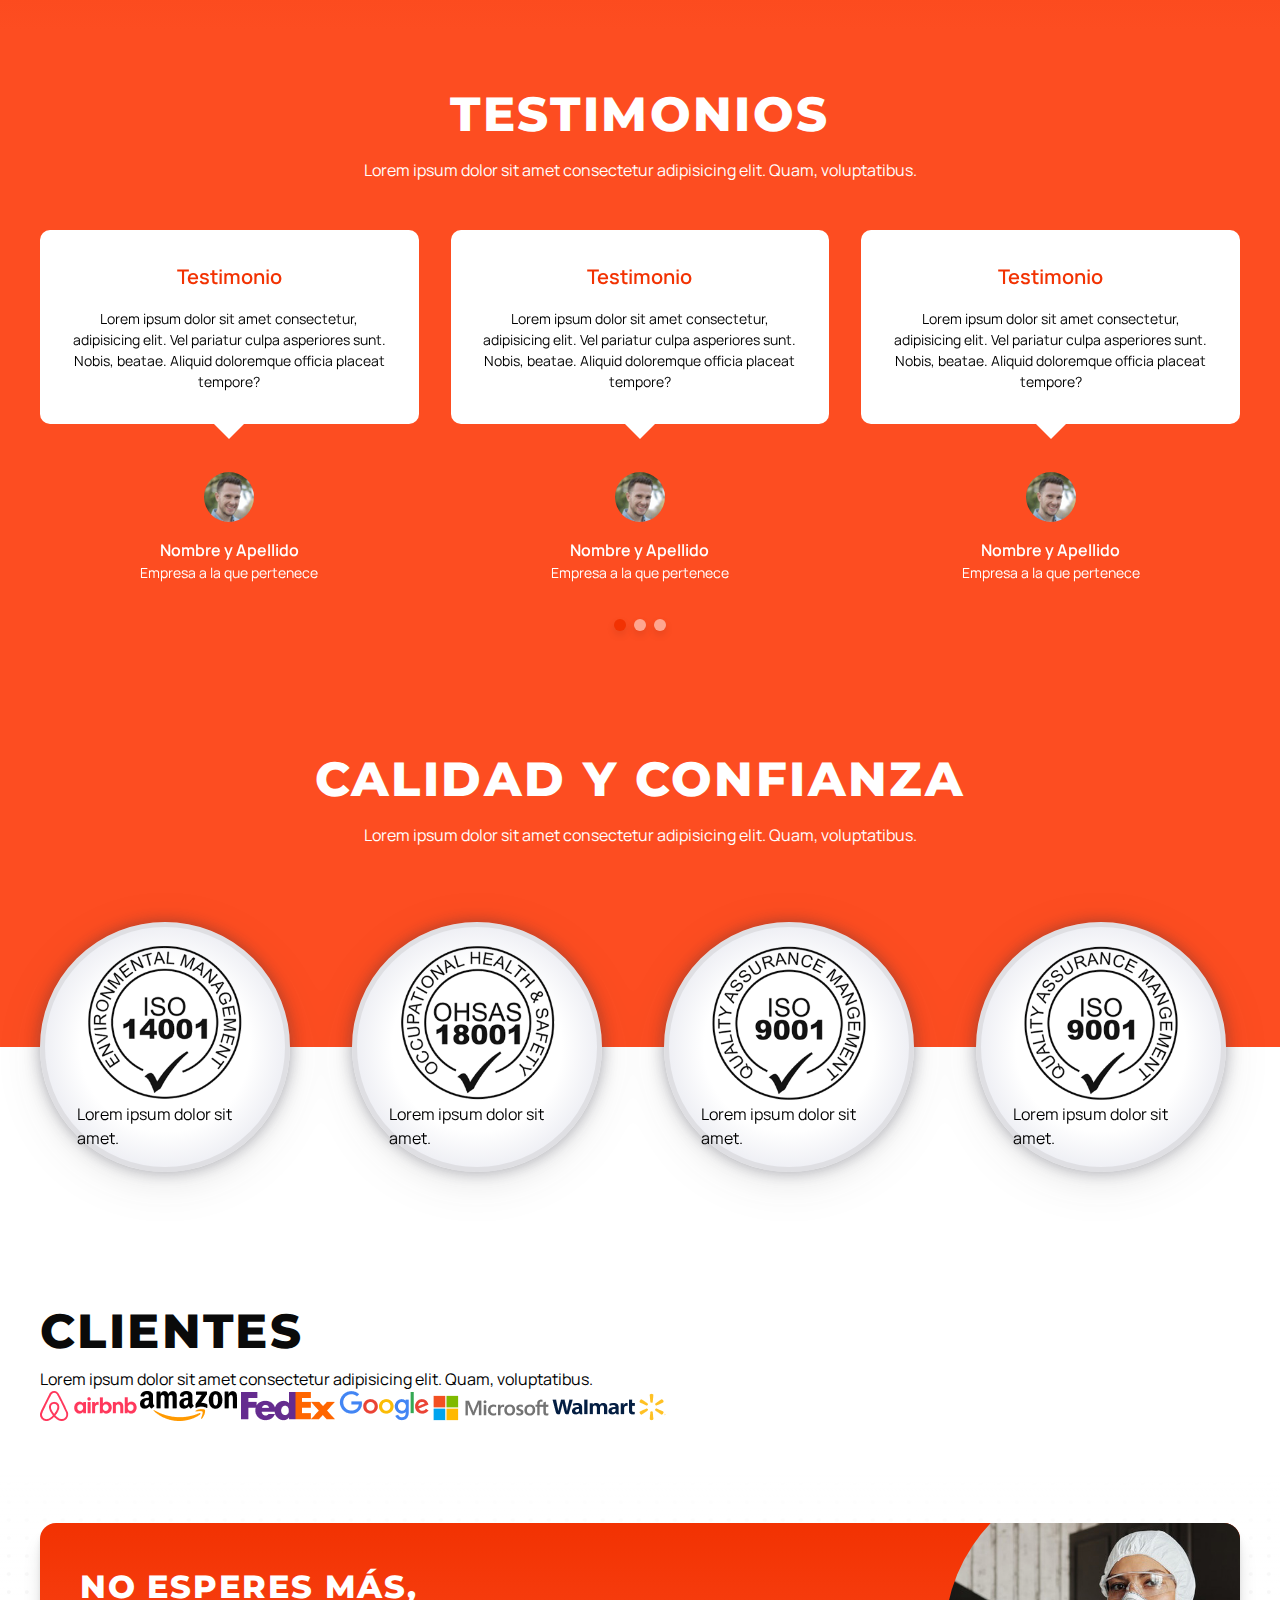
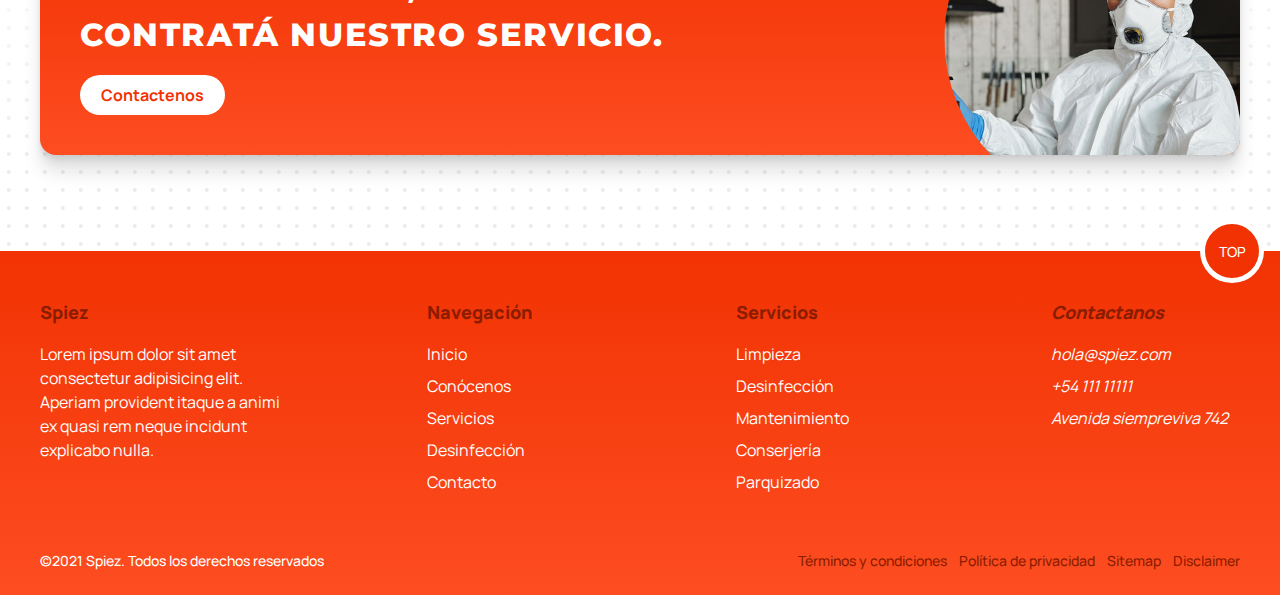
<file: mantenimiento.html>
<!DOCTYPE html>
<html lang="es">

<head>
    <meta charset="UTF-8">
    <meta name="viewport" content="width=device-width, initial-scale=1.0">
    <title>Inicio</title>

    <link rel="stylesheet" href="css/glide.core.min.css">
    <link rel="stylesheet" href="css/glide.theme.min.css">
    <link rel="stylesheet" href="css/helpers.css">
    <link rel="stylesheet" href="css/normalize.css">
    <link rel="stylesheet" href="css/index.css">
    <link rel="preconnect" href="https://fonts.gstatic.com">
    <link rel="preconnect" href="https://fonts.gstatic.com">
    <link
        href="https://fonts.googleapis.com/css2?family=Manrope:wght@400;500;700;800&family=Montserrat:wght@600;800&display=swap"
        rel="stylesheet">
    <style>
        section.py-6 {
            padding-top: 0px !important;
            padding-bottom: 0px !important;
        }

        @media screen and (min-width: 960px) {
            section.py-6 {
                padding-top: 3rem !important;
                padding-bottom: 3rem !important;
            }
        }
    </style>
</head>

<body>
    <header id="header" class="header py-3">

        <nav class="navbar" role="navigation" aria-label="main navigation">
            <div class="navbar-brand">
                <a class="navbar-item" href="index.html">
                    <img src="img/logo-header-1.svg" width="200">
                </a>

                <a role="button" class="navbar-burger" aria-label="menu" aria-expanded="false" data-target="navbar">
                    <span aria-hidden="true"></span>
                    <span aria-hidden="true"></span>
                    <span aria-hidden="true"></span>
                </a>
            </div>

            <div id="navbar" class="navbar-menu is-justify-content-flex-end">
                <div class="navbar-item">
                    <a href="index.html" class="navbar-item">
                        Inicio
                    </a>

                    <a href="conocenos.html" class="navbar-item">
                        Conócenos
                    </a>

                    <a href="servicios.html" class="navbar-item">
                        Servicios
                    </a>

                    <a href="desinfeccion.html" class="navbar-item">
                        Desinfección
                    </a>

                    <a href="contacto.html" class="navbar-item">
                        Contacto
                    </a>

                </div>

                <div class="center">
                    <div class="navbar-item">
                        <div class="buttons">
                            <a class="button is-primary has-text-weight-medium is-rounded">
                                ¡Hablemos!
                            </a>

                        </div>
                    </div>
                </div>
                <div class="navbar-item has-dropdown is-hoverable">
                    <a class="navbar-link has-text-weight-bold">
                        ES
                    </a>

                    <div class="navbar-dropdown">
                        <a class="navbar-item">
                            EN
                        </a>
                    </div>
                </div>
            </div>
        </nav>
    </header>
    <section id="hero" class="hero hero-m is-large">
        <article class="hero-body is-flex px-0">
            <div class="hero-body-info">
                <img class="img-logo" src="img/logo-n.svg" alt="">
                <h1 class="hero-body-info-title is-paddingless">
                    Una empresa argentina dirigida mayoritariamente por mujeres
                </h1>
                <a href=""
                    class="button is-medium single-spaced is-primary has-text-weight-bold is-rounded">Contactenos</a>
            </div>
        </article>
    </section>

    <section class="hero-d is-large">

        <article class="hero-glide">
            <div class="glide__track" data-glide-el="track">
                <ul class="glide__slides">
                    <li class="glide__slide center-column">
                        <div class="overlay"></div>
                        <img src="img/hero-home.jpg" alt="">
                        <div class="hero-d-info">
                            <h1 class="hero-body-info-title is-paddingless">
                                Una empresa argentina dirigida mayoritariamente por mujeres
                            </h1>
                            <a href=""
                                class="button is-medium single-spaced is-primary has-text-weight-bold">Contactenos</a>
                        </div>
                    </li>
                    <li class="glide__slide center-column">
                        <div class="overlay"></div>
                        <img src="img/hero-home.jpg" alt="">
                        <div class="hero-d-info">
                            <h1 class="hero-body-info-title is-paddingless">
                                Lorem ipsum dolor sit amet consectetur.
                            </h1>
                            <a href=""
                                class="button is-medium single-spaced is-primary has-text-weight-bold">Contactenos</a>
                        </div>
                    </li>
                    <li class="glide__slide center-column">
                        <div class="overlay"></div>
                        <img src="img/hero-home.jpg" alt="">
                        <div class="hero-d-info">
                            <h1 class="hero-body-info-title is-paddingless">
                                Lorem ipsum dolor sit, amet consectetur adipisicing.
                            </h1>
                            <a href=""
                                class="button is-medium single-spaced is-primary has-text-weight-bold">Contactenos</a>
                        </div>
                    </li>
                </ul>
            </div>
        </article>
    </section>

    <section class="nos">
        <article class="nos-body">
            <div class="nos-body-img is-paddingless">
                <img class="img-back" src="img/nos.jpg" alt="" srcset="">
                <img class="img-logo" src="img/logo.svg" alt="">
                <div class="overlay"></div>
            </div>
            <div class="nos-body-info is-flex is-flex-direction-column is-justify-content-center">
                <h3 class="is-size-6-mobile is-size-5-desktop has-text-primary f-8 block is-uppercase captionn">
                    <span>&nbsp</span>Lorem ipsum dolor sit amet. </h3>
                <h2 class="is-size-3-mobile is-size-1-desktop f-8 block">Sobre nosotros</h2>
                <p class="block">Lorem ipsum dolor sit amet, consectetur adipisicing elit. Nobis velit deleniti
                    accusantium,
                    harum ipsum
                    deserunt magni, labore expedita dicta nulla esse libero totam reiciendis quia dolor animi
                    doloremque
                    placeat! Adipisci libero nisi cupiditate corrupti quia vel excepturi inventore iste accusantium!
                </p>
                <a href="conocenos.html" class="is-size-5 f-8 block">Conocenos <img src="img/ico/flecha-der.svg"
                        alt=""></a>
            </div>
        </article>

    </section>

    <section class="serv-slider pb-6">

        <div class="serv-slider-glide">
            <div class="met-body-title center-column  has-text-black">
                <h2 class="is-size-3-mobile servicios-title has-text-centered f-8 pb-5 mx-5">
                    Nuestros servicios</h2>

            </div>
            <div class="glide__track" data-glide-el="track">
                <ul class="glide__slides">
                    <li class="glide__slide">
                        <div>
                            <div class="overlay"></div>
                            <img src="img/servicios-1.jpg" alt="">

                            <div class="info px-5 pb-5">
                                <h4 class="is-size-5 is-uppercase has-text-weight-bold mb-2">Limpieza</h4>
                                <p>Lorem ipsum dolor sit amet consectetur adipisicing elit. Pariatur repellendus
                                    culpa adipisci
                                    omnis perspiciatis inventore, excepturi cumque eveniet, voluptatum enim
                                    maxime
                                    ut quae fuga
                                    quod!</p>
                            </div>
                        </div>
                    </li>
                    <li class="glide__slide">
                        <div>
                            <div class="overlay"></div>
                            <img src="img/servicios-1.jpg" alt="">

                            <div class="info px-5 pb-5">
                                <h4 class="is-size-5 is-uppercase has-text-weight-bold mb-2">Trabajo en obra</h4>
                                <p>Lorem ipsum dolor sit amet consectetur adipisicing elit. Pariatur
                                    repellendus
                                    culpa adipisci
                                    omnis perspiciatis inventore, excepturi cumque eveniet, voluptatum enim
                                    maxime
                                    ut quae fuga
                                    quod!</p>
                            </div>
                        </div>
                    </li>
                    <li class="glide__slide">
                        <div>
                            <div class="overlay"></div>
                            <img src="img/servicios-1.jpg" alt="">

                            <div class="info px-5 pb-5">
                                <h4 class="is-size-5 is-uppercase has-text-weight-bold mb-2">Mantenimiento</h4>
                                <p>Lorem ipsum dolor sit amet consectetur adipisicing elit. Pariatur repellendus
                                    culpa adipisci
                                    omnis perspiciatis inventore, excepturi cumque eveniet, voluptatum enim maxime
                                    ut quae fuga
                                    quod!</p>
                            </div>
                        </div>
                    </li>
                    <li class="glide__slide">
                        <div>
                            <img src="img/servicios-2.jpg" alt="">

                            <div class="info px-5 pb-5">
                                <h4 class="is-size-5 is-uppercase has-text-weight-bold mb-2">Conserjería</h4>
                                <p>Lorem ipsum dolor sit amet consectetur adipisicing elit. Pariatur repellendus
                                    culpa adipisci
                                    omnis perspiciatis inventore, excepturi cumque eveniet, voluptatum enim maxime
                                    ut quae fuga
                                    quod!</p>
                            </div>
                        </div>
                    </li>
                    <li class="glide__slide">
                        <div>
                            <img src="img/servicios-3.jpg" alt="">

                            <div class="info px-5 pb-5">
                                <h4 class="is-size-5 is-uppercase has-text-weight-bold mb-2">Parquizado</h4>
                                <p>Lorem ipsum dolor sit amet consectetur adipisicing elit. Pariatur repellendus
                                    culpa adipisci
                                    omnis perspiciatis inventore, excepturi cumque eveniet, voluptatum enim maxime
                                    ut quae fuga
                                    quod!</p>
                            </div>
                        </div>
                    </li>
                </ul>
            </div>

        </div>
    </section>

    <section id="servicios" class="py-6">
        <article class="servicios-header py-6">
            <div class="servicios-header-container is-flex-direction-column is-justify-content-flex-start">
                <h3 class="is-size-6-mobile is-size-5-desktop has-text-primary f-8 block is-uppercase captionn">
                    <span>&nbsp</span>Encuentra la calidad que buscas en </h3>
                <h2 class="is-size-3-mobile is-size-1-desktop servicios-title has-text-black f-8">Nuestros servicios
                </h2>
            </div>
        </article>

        <article class="servicios">

            <div href="servicios.html" class="servicios-item servicios-item-big serv-item-big-1">

                <div class="servicios-item-big-img"> <img src="img/hero-m.jpg" alt=""></div>
                <div class="servicios-item-big-info">
                    <div class="servicios-item-info-title">
                        <h3 class="is-size-5-mobile is-size-4-desktop mb-4">
                            Limpieza y desinfección</h3>
                        <p class="block">Lorem ipsum dolor, sit amet consectetur adipisicing elit. Perspiciatis
                            voluptatum maxime, eum
                            consequatur dicta tempore doloribus cumque facere minima rem!</p>
                        <a href="" class="center">
                            <span class="boton-text is is-uppercase">Ver más</span><span class="boton-icon"><img
                                    src="img/ico/ver-mas.svg" alt=""></span>
                        </a>
                    </div>

                </div>
            </div>
            <div href="servicios.html" class="servicios-item servicios-item-big serv-item-big-2">

                <div class="servicios-item-big-info">
                    <div href="" class="servicios-item-info-title">
                        <h3 class="is-size-5-mobile is-size-4-desktop mb-4">
                            Trabajo en obra</h3>
                        <p class="block">Lorem ipsum dolor, sit amet consectetur adipisicing elit. Perspiciatis
                            voluptatum maxime, eum
                            consequatur dicta tempore doloribus cumque facere minima rem!</p>
                        <a href="" class="center">
                            <span class="boton-text is is-uppercase">Ver más</span><span class="boton-icon"><img
                                    src="img/ico/ver-mas.svg" alt=""></span>
                        </a>
                    </div>
                </div>
                <div class="servicios-item-big-img"> <img src="img/servicios-1.jpg" alt=""></div>
            </div>

            <div href="servicios.html" class="servicios-item serv-item-1 serv-1">
                <div class="servicios-item-img"> <img src="img/servicios-1.jpg" alt=""></div>
                <div class="servicios-item-info">
                    <div href="" class="servicios-item-info-title">
                        <h3 class="is-size-5-mobile is-size-4-desktop mb-4"> Mantenimiento</h3>
                        <p class="block">Lorem ipsum dolor, sit amet consectetur adipisicing elit. Perspiciatis
                            voluptatum maxime, eum
                            consequatur dicta tempore doloribus cumque facere minima rem!</p>
                        <a href="" class="center">
                            <span class="boton-text is is-uppercase">Ver más</span><span class="boton-icon"><img
                                    src="img/ico/ver-mas.svg" alt=""></span>
                        </a>
                    </div>
                </div>
            </div>
            <div href="servicios.html" class="servicios-item serv-item-2 serv-2">
                <div class="servicios-item-img"> <img src="img/servicios-2.jpg" alt=""></div>
                <div class="servicios-item-info">
                    <div href="" class="servicios-item-info-title">
                        <h3 class="is-size-5-mobile is-size-4-desktop mb-4"> Conserjería</h3>
                        <p class="block">Lorem ipsum dolor, sit amet consectetur adipisicing elit. Perspiciatis
                            voluptatum maxime, eum
                            consequatur dicta tempore doloribus cumque facere minima rem!</p>
                        <a href="" class="center">
                            <span class="boton-text is is-uppercase">Ver más</span><span class="boton-icon"><img
                                    src="img/ico/ver-mas.svg" alt=""></span>
                        </a>
                    </div>
                </div>
            </div>
            <div href="servicios.html" class="servicios-item serv-item-3 serv-3">
                <div class="servicios-item-img"> <img src="img/servicios-3.jpg" alt=""></div>
                <div class="servicios-item-info">
                    <div href="" class="servicios-item-info-title">
                        <h3 class="is-size-5-mobile is-size-4-desktop mb-4"> Parquizado</h3>
                        <p class="block">Lorem ipsum dolor, sit amet consectetur adipisicing elit. Perspiciatis
                            voluptatum maxime, eum
                            consequatur dicta tempore doloribus cumque facere minima rem!</p>
                        <a href="" class="center">
                            <span class="boton-text is is-uppercase">Ver más</span><span class="boton-icon"><img
                                    src="img/ico/ver-mas.svg" alt=""></span>
                        </a>
                    </div>
                </div>
            </div>
        </article>
    </section>
    <div class="spacer-1"></div>
    <section class="met">
        <div class="spacer"></div>
        <article class="met-body py-6">
            <div class="met-body-title center-column has-text-white pb-6">
                <h2 class="is-size-3-mobile is-size-1-desktop servicios-title f-8">Metodología</h2>
                <p>Lorem ipsum dolor sit amet consectetur adipisicing elit. Quam, voluptatibus.</p>
            </div>
            <div class="met-body-grid">
                <div class="met-body-grid-item has-text-white has-text-centered center-column">
                    <div class="num block">
                        <span>1</span>
                        <h4 class="is-size-5-mobile is-size-4-desktop has-text-weight-bold">Acercamiento</h4>
                    </div>
                    <p class="block">Lorem ipsum dolor sit, amet consectetur adipisicing elit. Rerum voluptate aliquid
                        maiores quasi
                        provident, unde labore!</p>
                </div>
                <div class="met-body-grid-item has-text-white has-text-centered center-column">
                    <div class="num block">
                        <span>2</span>
                        <h4 class="is-size-5-mobile is-size-4-desktop has-text-weight-bold">Desarrollo</h4>
                    </div>
                    <p>Lorem ipsum dolor sit, amet consectetur adipisicing elit. Rerum voluptate aliquid maiores quasi
                        provident, unde labore!</p>
                </div>
                <div class="met-body-grid-item has-text-white has-text-centered center-column">
                    <div class="num block">
                        <span>3</span>
                        <h4 class="is-size-5-mobile is-size-4-desktop has-text-weight-bold">Propuesta</h4>
                    </div>
                    <p>Lorem ipsum dolor sit, amet consectetur adipisicing elit. Rerum voluptate aliquid maiores quasi
                        provident, unde labore!</p>
                </div>
                <div class="met-body-grid-item has-text-white has-text-centered center-column">
                    <div class="num block">
                        <span>4</span>
                        <h4 class="is-size-5-mobile is-size-4-desktop has-text-weight-bold">Trabajo</h4>
                    </div>
                    <p>Lorem ipsum dolor sit, amet consectetur adipisicing elit. Rerum voluptate aliquid maiores quasi
                        provident, unde labore!</p>
                </div>
            </div>
        </article>
    </section>


    <section class="test py-6">
        <article class="test-body">
            <div class="met-body-title center-column has-text-white pb-6">
                <h2 class="is-size-3-mobile is-size-1-desktop servicios-title f-8">Testimonios</h2>
                <p>Lorem ipsum dolor sit amet consectetur adipisicing elit. Quam, voluptatibus.</p>
            </div>
            <div class="test-body-glide">
                <div class="glide__track" data-glide-el="track">
                    <ul class="glide__slides">
                        <li class="glide__slide">
                            <div class="slide-info mb-6">
                                <h5 class="mb-4">Testimonio</h5>
                                <p>Lorem ipsum dolor sit amet consectetur, adipisicing elit. Vel pariatur
                                    culpa
                                    asperiores sunt. Nobis, beatae. Aliquid doloremque officia placeat tempore?</p>
                            </div>
                            <div class="slide-avatar center-column">
                                <img src="img/fotolau_1.jpg" alt="">
                                <p>Nombre y Apellido <span>Empresa a la que pertenece</span></p>
                            </div>
                        </li>
                        <li class="glide__slide">
                            <div class="slide-info mb-6">
                                <h5 class="mb-4">Testimonio</h5>
                                <p>Lorem ipsum dolor sit amet consectetur, adipisicing elit. Vel pariatur
                                    culpa
                                    asperiores sunt. Nobis, beatae. Aliquid doloremque officia placeat tempore?</p>
                            </div>
                            <div class="slide-avatar center-column">
                                <img src="img/fotolau_1.jpg" alt="">
                                <p>Nombre y Apellido <span>Empresa a la que pertenece</span></p>
                            </div>
                        </li>
                        <li class="glide__slide">
                            <div class="slide-info mb-6">
                                <h5 class="mb-4">Testimonio</h5>
                                <p>Lorem ipsum dolor sit amet consectetur, adipisicing elit. Vel pariatur
                                    culpa
                                    asperiores sunt. Nobis, beatae. Aliquid doloremque officia placeat tempore?</p>
                            </div>
                            <div class="slide-avatar center-column">
                                <img src="img/fotolau_1.jpg" alt="">
                                <p>Nombre y Apellido <span>Empresa a la que pertenece</span></p>
                            </div>
                        </li>
                        <li class="glide__slide">
                            <div class="slide-info mb-6">
                                <h5 class="mb-4">Testimonio</h5>
                                <p>Lorem ipsum dolor sit amet consectetur, adipisicing elit. Vel pariatur
                                    culpa
                                    asperiores sunt. Nobis, beatae. Aliquid doloremque officia placeat tempore?</p>
                            </div>
                            <div class="slide-avatar center-column">
                                <img src="img/fotolau_1.jpg" alt="">
                                <p>Nombre y Apellido <span>Empresa a la que pertenece</span></p>
                            </div>
                        </li>
                        <li class="glide__slide">
                            <div class="slide-info mb-6">
                                <h5 class="mb-4">Testimonio</h5>
                                <p>Lorem ipsum dolor sit amet consectetur, adipisicing elit. Vel pariatur
                                    culpa
                                    asperiores sunt. Nobis, beatae. Aliquid doloremque officia placeat tempore?</p>
                            </div>
                            <div class="slide-avatar center-column">
                                <img src="img/fotolau_1.jpg" alt="">
                                <p>Nombre y Apellido <span>Empresa a la que pertenece</span></p>
                            </div>
                        </li>
                        <li class="glide__slide">
                            <div class="slide-info mb-6">
                                <h5 class="mb-4">Testimonio</h5>
                                <p>Lorem ipsum dolor sit amet consectetur, adipisicing elit. Vel pariatur
                                    culpa
                                    asperiores sunt. Nobis, beatae. Aliquid doloremque officia placeat tempore?</p>
                            </div>
                            <div class="slide-avatar center-column">
                                <img src="img/fotolau_1.jpg" alt="">
                                <p>Nombre y Apellido <span>Empresa a la que pertenece</span></p>
                            </div>
                        </li>
                        <li class="glide__slide">
                            <div class="slide-info mb-6">
                                <h5 class="mb-4">Testimonio</h5>
                                <p>Lorem ipsum dolor sit amet consectetur, adipisicing elit. Vel pariatur
                                    culpa
                                    asperiores sunt. Nobis, beatae. Aliquid doloremque officia placeat tempore?
                                </p>
                            </div>
                            <div class="slide-avatar center-column">
                                <img src="img/fotolau_1.jpg" alt="">
                                <p>Nombre y Apellido <span>Empresa a la que pertenece</span></p>
                            </div>
                        </li>
                        <li class="glide__slide">
                            <div class="slide-info mb-6">
                                <h5 class="mb-4">Testimonio</h5>
                                <p>Lorem ipsum dolor sit amet consectetur, adipisicing elit. Vel pariatur
                                    culpa
                                    asperiores sunt. Nobis, beatae. Aliquid doloremque officia placeat tempore?
                                </p>
                            </div>
                            <div class="slide-avatar center-column">
                                <img src="img/fotolau_1.jpg" alt="">
                                <p>Nombre y Apellido <span>Empresa a la que pertenece</span></p>
                            </div>
                        </li>
                        <li class="glide__slide">
                            <div class="slide-info mb-6">
                                <h5 class="mb-4">Testimonio</h5>
                                <p>Lorem ipsum dolor sit amet consectetur, adipisicing elit. Vel pariatur
                                    culpa
                                    asperiores sunt. Nobis, beatae. Aliquid doloremque officia placeat tempore?
                                </p>
                            </div>
                            <div class="slide-avatar center-column">
                                <img src="img/fotolau_1.jpg" alt="">
                                <p>Nombre y Apellido <span>Empresa a la que pertenece</span></p>
                            </div>
                        </li>
                    </ul>
                </div>
                <div class="glide__bullets" data-glide-el="controls[nav]">
                    <button class="glide__bullet" data-glide-dir="=0"></button>
                    <button class="glide__bullet" data-glide-dir="=1"></button>
                    <button class="glide__bullet" data-glide-dir="=2"></button>

                </div>
            </div>
        </article>
    </section>

    <section class="cc pt-6">
        <article class="cc-body">
            <div class="cc-body-title center-column has-text-white">
                <h2 class="is-size-3-mobile is-size-1-desktop servicios-title f-8">Calidad y Confianza
                </h2>
                <p>Lorem ipsum dolor sit amet consectetur adipisicing elit. Quam, voluptatibus.</p>
            </div>
            <div class="cc-body-grid">
                <div class="cc-body-grid-item center-column">
                    <img src="img/iso14001.png" alt="">
                    <p>Lorem ipsum dolor sit amet.</p>
                </div>
                <div class="cc-body-grid-item center-column">
                    <img src="img/iso18001.png" alt="">
                    <p>Lorem ipsum dolor sit amet.</p>
                </div>
                <div class="cc-body-grid-item center-column">
                    <img src="img/iso9001.png" alt="">
                    <p>Lorem ipsum dolor sit amet.</p>
                </div>
                <div class="cc-body-grid-item center-column">
                    <img src="img/iso9001.png" alt="">
                    <p>Lorem ipsum dolor sit amet.</p>
                </div>
            </div>
        </article>
    </section>

    <section class="clientes py-6">
        <article class="clientes-body">
            <div class="clientes-body-info is-flex-direction-column">
                <h2 class="is-size-3-mobile is-size-1-desktop has-text-black f-8">Clientes</h2>
                <p>Lorem ipsum dolor sit amet consectetur adipisicing elit. Quam, voluptatibus.</p>
            </div>
            <div class="clientes-body-img">
                <img src="img/clientes/Airbnb Logo.png" alt="">
                <img src="img/clientes/Amazon Logo.png" alt="">
                <img src="img/clientes/FedEx Logo.png" alt="">
                <img src="img/clientes/Google Logo.png" alt="">
                <img src="img/clientes/Microsoft Logo.png" alt="">
                <img src="img/clientes/Walmart Logo.png" alt="">
            </div>
        </article>
    </section>

    <section class="cta pt-6">
        <article class="cta-body">
            <div class="overlay"></div>
            <div class="cta-body-info">
                <h2 class="is-size-4-mobile is-size-3-desktop has-text-white f-8 block">No esperes más, <br>
                    contratá nuestro servicio.</h2>
                <a href=""
                    class="button single-spaced is-white is-rounded has-text-weight-bold has-text-primary block">Contactenos</a>
            </div>
            <img src="img/cta-img.jpg" alt="" srcset="">
        </article>
    </section>

    <div class="spacer"></div>


    <footer class="footer has-background-primary center has-text-white is-flex-direction-column pb-5">
        <a class="back-to-top" href="#hero">
            <p>TOP</p>
        </a>

        <article class="footer-body">
            <div class="redes">
                <p class="footer-title">Spiez</p>
                <p>Lorem ipsum dolor sit amet consectetur adipisicing elit. Aperiam provident itaque a animi ex quasi
                    rem
                    neque incidunt explicabo nulla.</p>
                <ul class="social-icons is-flex">
                    <li><a href="https://www.linkedin.com/in/lautaro-galman/"><i class="fa fa-linkedin"></i></a></li>
                    <li><a href="https://www.instagram.com/estudio16seisuno/"><i class="fa fa-instagram"></i></a></li>
                </ul>
            </div>
            <div class="menu is-flex-direction-column">
                <p class="footer-title">Navegación</p>

                <a href="index.html" class="navbar-item">
                    Inicio
                </a>

                <a href="conocenos.html" class="navbar-item">
                    Conócenos
                </a>

                <a href="servicios.html" class="navbar-item">
                    Servicios
                </a>

                <a href="desinfeccion.html" class="navbar-item">
                    Desinfección
                </a>

                <a href="contacto.html" class="navbar-item">
                    Contacto
                </a>

            </div>
            <div class="menu menu-serv is-flex-direction-column">
                <p class="footer-title">Servicios</p>
                <a href="servicios.html#limpieza" class="navbar-item">
                    Limpieza
                </a>

                <a href="desinfeccion.html" class="navbar-item">
                    Desinfección
                </a>

                <a href="servicios.html#mantenimiento" class="navbar-item">
                    Mantenimiento
                </a>

                <a href="servicios.html#conserjeria" class="navbar-item">
                    Conserjería
                </a>

                <a href="servicios.html#parquizado" class="navbar-item">
                    Parquizado
                </a>

            </div>
            <div class="contact">
                <address class="is-flex is-flex-direction-column">
                    <p class="footer-title">Contactanos</p>
                    <a class="navbar-item" href="mailto:hola@spiez.com">hola@spiez.com</a>
                    <a class="navbar-item" href="tel:+54111111111">+54 111 11111</a>
                    <a class="navbar-item" href="">Avenida siempreviva 742</a>
                </address>
            </div>
        </article>

        <div class="leyenda has-text-weight-medium level">
            <p class="level-left">©2021 Spiez. Todos los derechos reservados</p>
            <ul class="level-right level">
                <li class="level-item"><a href="">Términos y condiciones</a></li>
                <li class="level-item"><a href="">Política de privacidad</a></li>
                <li class="level-item"><a href="">Sitemap</a></li>
                <li class="level-item"><a href="">Disclaimer</a></li>
            </ul>
        </div>


    </footer>

    <script src="js/burguermenu.js"></script>
    <script src="js/glide.min.js"></script>

    <script>
        const config = {
            type: "slider",
            perView: 3,
            perTouch: 3,
            animationDuration: 600,
            gap: 32,
            breakpoints: {
                769: {
                    perView: 1
                },
                576: {
                    perView: 1
                }
            }
        };
        new Glide(".test-body-glide", config).mount();
        const config_1 = {
            type: "slider",
            perView: 1,
            gap: 16,
            peek: 24,
            animationDuration: 600,

        };
        new Glide(".serv-slider-glide", config_1).mount();
        const config_2 = {
            type: "slider",
            perView: 1,
            autoplay: 6000,
            hoverpause: true,
            gap: 0,
            animationDuration: 2000,
        };
        new Glide(".hero-glide", config_2).mount();
    </script>
</body>

</html>
</file>
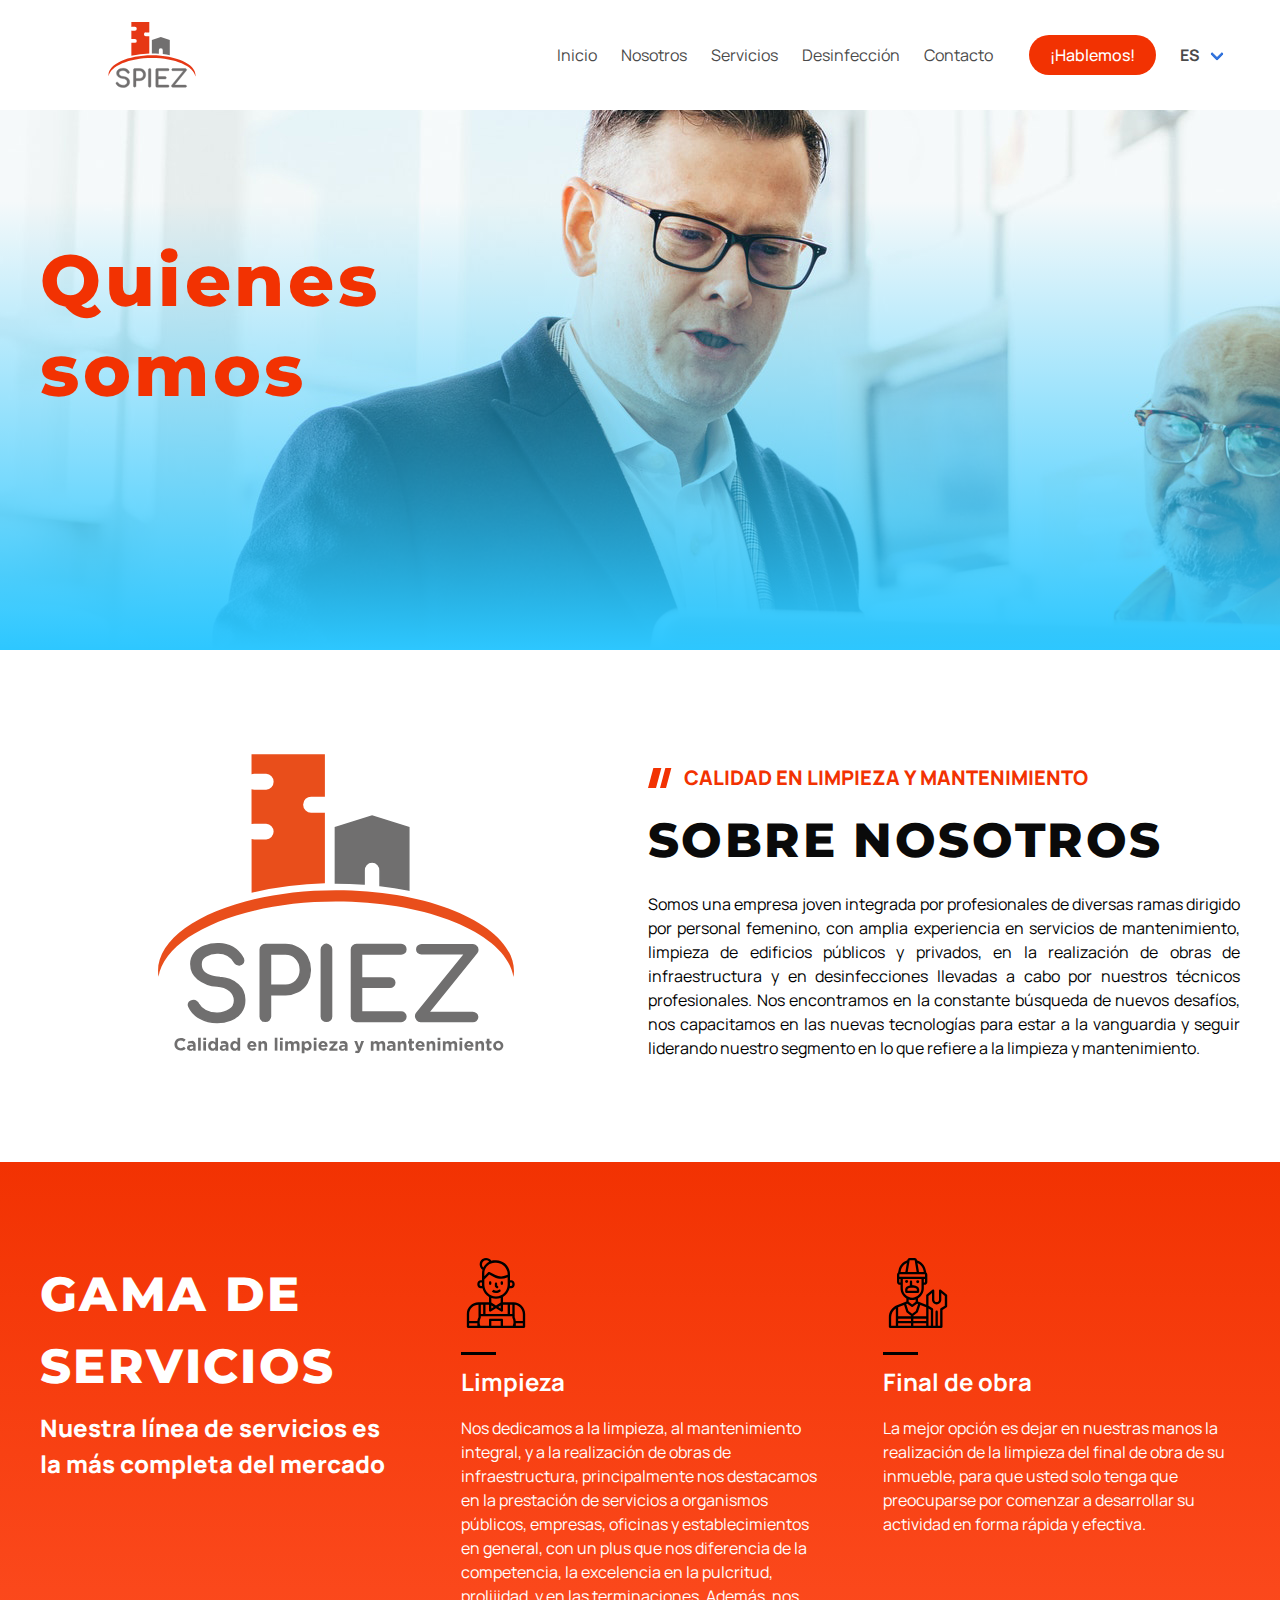
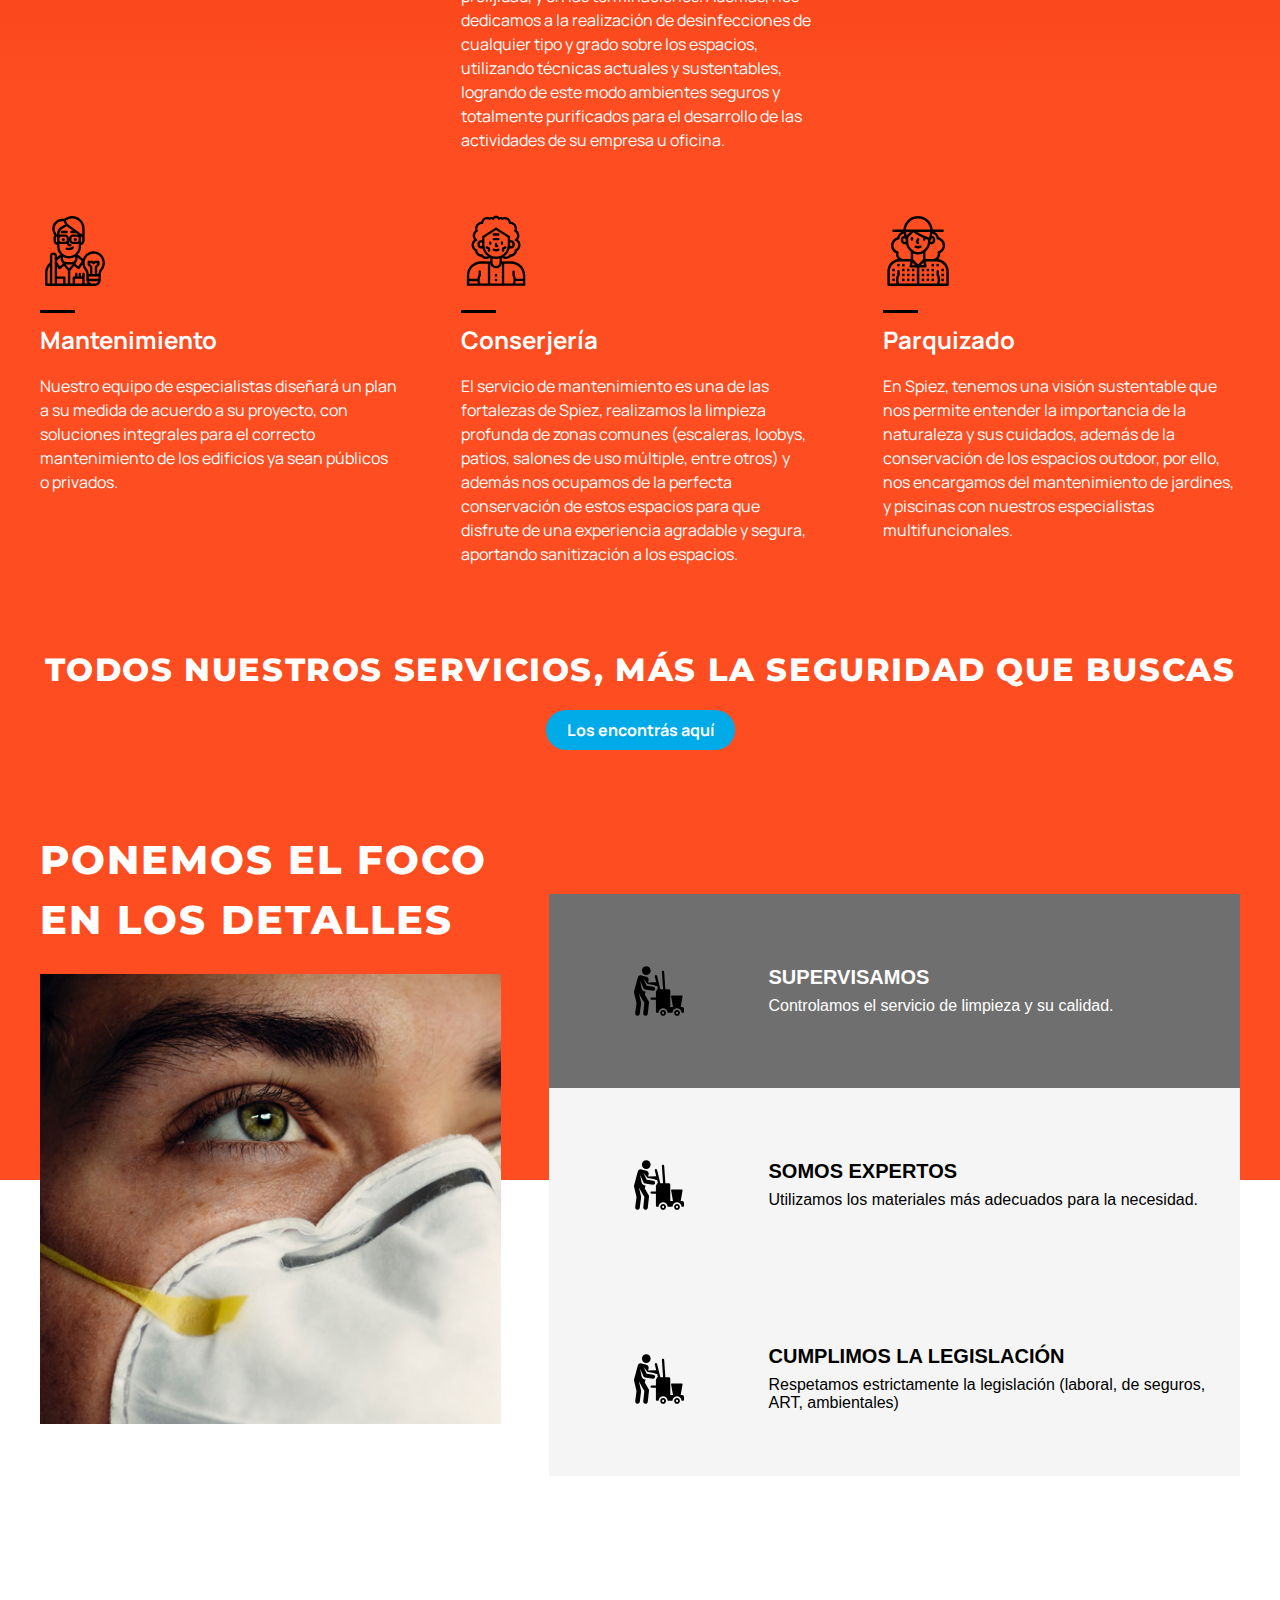
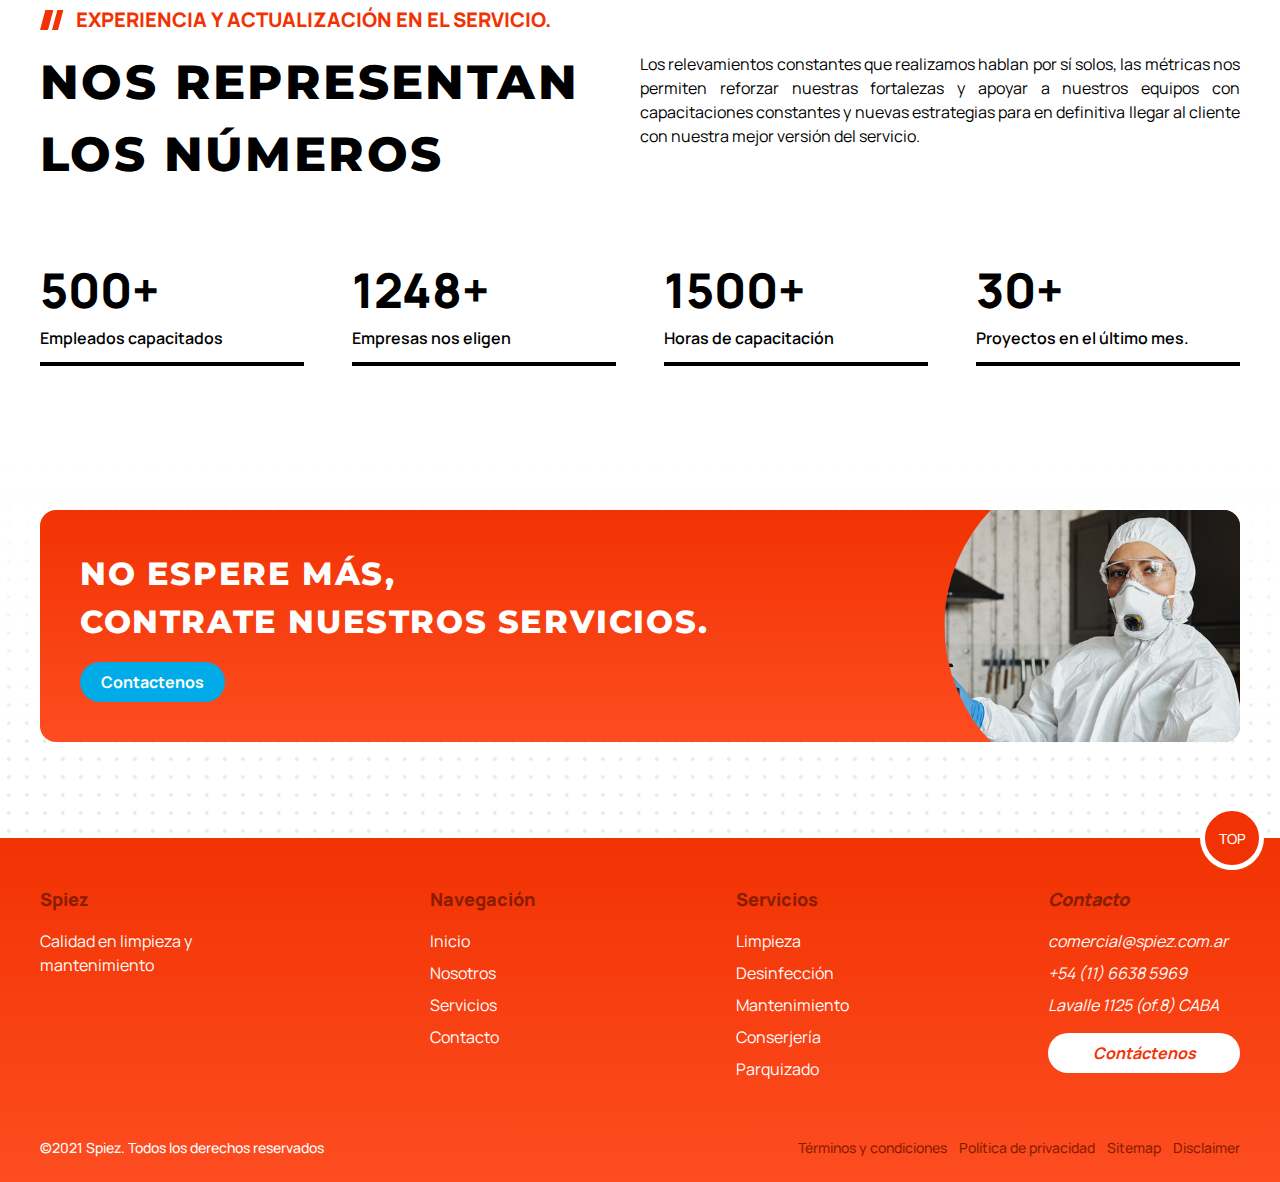
<file: nosotros.html>
<!DOCTYPE html>
<html lang="es">

<head>
    <meta charset="UTF-8">
    <meta name="viewport" content="width=device-width, initial-scale=1.0">
    <title>Conocenos</title>


    <link rel="stylesheet" href="css/glide.core.min.css">
    <link rel="stylesheet" href="css/glide.theme.min.css">
    <link rel="stylesheet" href="css/helpers.css">
    <link rel="stylesheet" href="css/normalize.css">
    <link rel="stylesheet" href="css/conocenos.css">
    <link rel="preconnect" href="https://fonts.gstatic.com">
    <link
        href="https://fonts.googleapis.com/css2?family=Manrope:wght@400;500;700;800&family=Montserrat:wght@600;800&display=swap"
        rel="stylesheet">
</head>

<body>
    <header id="header" class="header py-3">

        <nav class="navbar" role="navigation" aria-label="main navigation">
            <div class="navbar-brand">
                <a class="navbar-item" href="index.html">
                    <img src="img/logo-header-1.svg" width="200">
                </a>

                <a role="button" class="navbar-burger" aria-label="menu" aria-expanded="false" data-target="navbar">
                    <span aria-hidden="true"></span>
                    <span aria-hidden="true"></span>
                    <span aria-hidden="true"></span>
                </a>
            </div>

            <div id="navbar" class="navbar-menu is-justify-content-flex-end">
                <div class="navbar-item">
                    <a href="index.html" class="navbar-item">
                        Inicio
                    </a>

                    <a href="nosotros.html" class="navbar-item">
                        Nosotros
                    </a>

                    <a href="servicios.html" class="navbar-item">
                        Servicios
                    </a>

                    <a href="desinfeccion.html" class="navbar-item">
                        Desinfección
                    </a>

                    <a href="contacto.html" class="navbar-item">
                        Contacto
                    </a>

                </div>

                <div class="center">
                    <div class="navbar-item">
                        <div class="buttons">
                            <a href="contacto.html" class="button is-primary has-text-weight-medium is-rounded">
                                ¡Hablemos!
                            </a>

                        </div>
                    </div>
                </div>
                <div class="navbar-item has-dropdown is-hoverable">
                    <a class="navbar-link has-text-weight-bold">
                        ES
                    </a>

                    <div class="navbar-dropdown">
                        <a class="navbar-item">
                            EN
                        </a>
                    </div>
                </div>
            </div>
        </nav>
    </header>
    <section id="hero-conc" class="hero hero-serv is-medium">
        <article class="hero-body hero-serv-body is-flex is-align-content-center px-0">

            <div class="hero-body-info hero-serv-body-info">
                <img class="img-logo" src="img/logo-n.svg" alt="">
                <h1 class="hero-body-info-title is-paddingless">
                    Quienes <br> somos
                </h1>
            </div>
        </article>
    </section>

    <section class="nos py-6">
        <article class="nos-body nos-body-conocenos center">
            <div class="nos-body-img conocenos is-paddingless">
                <img class="img-logo" src="img/logo.svg" alt="">

            </div>
            <div class="nos-body-info is-flex is-flex-direction-column is-paddingless is-justify-content-center">
                <h3 class="is-size-6-mobile is-size-5-desktop has-text-primary f-8 block is-uppercase captionn">
                    <span>&nbsp</span>Calidad en limpieza y mantenimiento </h3>
                <h2 class="is-size-3-mobile is-size-1-desktop f-8 block">Sobre nosotros</h2>
                <p class="block has-text-justified">Somos una empresa joven integrada por profesionales de diversas
                    ramas dirigido por personal femenino, con amplia experiencia en servicios de mantenimiento, limpieza
                    de edificios públicos y privados, en la realización de obras de infraestructura y en desinfecciones
                    llevadas a cabo por nuestros técnicos profesionales. Nos encontramos en la constante búsqueda de
                    nuevos desafíos, nos capacitamos en las nuevas tecnologías para estar a la vanguardia y seguir
                    liderando nuestro segmento en lo que refiere a la limpieza y mantenimiento.</p>
            </div>
        </article>

    </section>

    <section class="gamas">
        <div class="spacer"></div>
        <article class="gamas-body py-6">

            <div class="gamas-body-grid">
                <div class="gamas-body-title center-column">
                    <h2 class="is-size-3-mobile is-size-1-desktop servicios-title f-8">Gama de servicios</h2>
                    <h3 class="is-size-6-mobile is-size-4-desktop servicios-title f-8">Nuestra línea de servicios es
                        la
                        más completa del mercado</h3>
                </div>
                <div class="gamas-body-grid-item  has-text-centered center-column">
                    <svg version="1.2" baseProfile="tiny" xmlns="http://www.w3.org/2000/svg"
                        xmlns:xlink="http://www.w3.org/1999/xlink" x="0px" y="0px" viewBox="0 0 480 480"
                        overflow="visible" xml:space="preserve">
                        <g>
                            <g>
                                <g>
                                    <path
                                        d="M200,160c-4.4,0-8,3.6-8,8v8.7c0,4.4,3.6,8,8,8s8-3.6,8-8V168C208,163.6,204.4,160,200,160z" />
                                    <path
                                        d="M280,184.8c4.4,0,8-3.6,8-8V168c0-4.4-3.6-8-8-8s-8,3.6-8,8v8.7C272,181.2,275.6,184.8,280,184.8z" />
                                    <path d="M242.6,205.9c3.3,3,8.3,2.7,11.3-0.5c3-3.3,2.7-8.3-0.5-11.3l-5.4-4.9V176c0-4.4-3.6-8-8-8s-8,3.6-8,8v16.7
				c0,2.3,0.9,4.4,2.6,5.9L242.6,205.9z" />
                                    <path d="M270.5,220.1c-2.5-3.5-7.4-4.4-10.9-2c-11.6,7.8-26.8,8-38.6,0.3l-4.9,6.3l-4.4,6.7c8.4,5.6,18.2,8.6,28.2,8.6
				c10.4,0,20.5-3.1,29.1-9C272.3,228.4,273,223.6,270.5,220.1z" />
                                    <path d="M360,304h-72v-37c22.2-12.9,38.4-34.1,44.8-59H344c13.3,0,24-10.7,24-24v-8c0-13.3-10.7-24-24-24h-8v-29.3
				c0-0.4-0.1-0.8-0.2-1.1c0.1-0.5,0.2-1,0.2-1.5v-8c-0.1-53-43-95.9-96-96h-8c-8,0-15.9,1.1-23.6,3.3c-13.6-20.1-40.9-25.4-61-11.8
				s-25.4,40.9-11.8,61c3.1,4.6,7.1,8.6,11.8,11.8C145.2,88.1,144,96,144,104v48h-8c-13.3,0-24,10.7-24,24v8c0,13.3,10.7,24,24,24
				h11.2c6.5,24.9,22.6,46.1,44.8,59v37h-72c-44.2,0-80,35.8-80,80v88c0,4.4,3.6,8,8,8h384c4.4,0,8-3.6,8-8v-88
				C440,339.9,404.2,304.1,360,304z M336,184v-16h8c4.4,0,8,3.6,8,8v8c0,4.4-3.6,8-8,8h-8V184z M144,184v8h-8c-4.4,0-8-3.6-8-8v-8
				c0-4.4,3.6-8,8-8h8V184z M112,464H56v-16h56V464z M120,392v14.1l-0.8,1.7c-3.8,7.6-6.2,15.8-7.1,24.2H56v-48
				c0-35.3,28.7-64,64-64V392z M336,320h16v64h-16V320z M232,32h8c44.2,0,80,35.8,80,80v2.7l-10.2,4.4c-23.8,10.2-50.9,9.4-74-2.2
				l-40.2-20.1c-1.1-0.6-2.3-0.8-3.6-0.8c-2.1,0-4.2,0.8-5.7,2.3L160,124.7V104C160.1,64.3,192.3,32.1,232,32z M144,44
				c0-15.5,12.6-28,28.1-27.9c7.9,0,15.4,3.4,20.7,9.3c-17.1,8.6-30.9,22.4-39.5,39.5C147.4,59.5,144,52,144,44z M160,184L160,184
				l0-36.7l33.6-33.6l35,17.5c27.4,13.7,59.4,14.6,87.5,2.6l3.9-1.7V184c0,44.2-35.8,80-80,80C195.9,264,160,228.2,160,184z
				 M240,326.4l-32-21.6v-30.3c20.7,7.5,43.3,7.5,64,0v30.3L240,326.4z M272,326.2v19.7l-16.4-9.9L272,326.2z M224.5,336l-16.4,9.9
				v-19.7L224.5,336z M168,320h24v40c0,4.4,3.6,8,8,8c1.5,0,2.9-0.4,4.1-1.1l35.9-21.5l35.9,21.5c3.8,2.3,8.7,1,11-2.7
				c0.7-1.2,1.1-2.7,1.1-4.1v-40h32v64H168L168,320L168,320z M136,320h16v64h-16V320z M272,464h-64v-32h64V464z M354.9,464H288v-40
				c0-4.4-3.6-8-8-8h-80c-4.4,0-8,3.6-8,8v40h-59c-2.6-5.5-4.3-11.3-5-17.3V440c0-0.5-0.2-1.1-0.3-1.6c0.2-8.1,2.2-16.1,5.8-23.4
				l1.7-3.4c0.6-1.1,0.8-2.3,0.8-3.6v-8h216.2l-0.2,7.8c0,1.3,0.3,2.5,0.8,3.6l1.6,3.4C361.7,430.4,361.8,448.3,354.9,464z M424,464
				h-48v-16h48V464z M424,432h-48.5c-0.9-8.3-3.1-16.5-6.7-24l-0.8-1.6l0.4-14.1c0-0.8-0.2-1.6-0.4-2.4v-69.3c32,4,56,31.2,56,63.4
				L424,432L424,432z" />
                                </g>
                            </g>
                        </g>
                    </svg>
                    <div class="block">
                        <h4 class="is-size-5-mobile is-size-4-desktop has-text-weight-bold">Limpieza</h4>
                    </div>
                    <p class="block">Nos dedicamos a la limpieza, al mantenimiento integral, y a la realización de obras
                        de infraestructura, principalmente nos destacamos en la prestación de servicios a organismos
                        públicos, empresas, oficinas y establecimientos en general, con un plus que nos diferencia de la
                        competencia, la excelencia en la pulcritud, prolijidad, y en las terminaciones. Además, nos
                        dedicamos a la realización de desinfecciones de cualquier tipo y grado sobre los espacios,
                        utilizando técnicas actuales y sustentables, logrando de este modo ambientes seguros y
                        totalmente purificados para el desarrollo de las actividades de su empresa u oficina.</p>
                </div>
                <div class="gamas-body-grid-item  has-text-centered center-column">
                    <svg version="1.2" baseProfile="tiny" xmlns="http://www.w3.org/2000/svg"
                        xmlns:xlink="http://www.w3.org/1999/xlink" x="0px" y="0px" viewBox="0 0 512 512"
                        overflow="visible" xml:space="preserve">
                        <g id="outline">
                            <path d="M264.5,247.5v-16.3c0-13.2-9.3-24.6-22.3-27.2l-4.2-0.8c-3.1-0.6-6.3-1.1-9.5-1.5c-1.6-2-4.1-3.2-6.7-3.2h-1.5
		c-3.9,0-7.1-3.2-7.1-7.1v-18.5c0-4.7-3.8-8.5-8.5-8.5c-4.7,0-8.5,3.8-8.5,8.5v18.5c0,3.6,0.8,7.1,2.3,10.3
		c-3.3,0.4-6.6,0.9-9.9,1.6l-4.2,0.8c-12.9,2.6-22.3,14-22.3,27.2v16.3c0,4.7,3.8,8.5,8.5,8.5H256
		C260.7,256,264.5,252.2,264.5,247.5C264.5,247.5,264.5,247.5,264.5,247.5z M247.5,238.9h-68.3v-7.7c0-5.1,3.6-9.5,8.6-10.5l4.2-0.8
		c14.1-2.8,28.6-2.8,42.7,0l4.2,0.8c5,1,8.6,5.4,8.6,10.5V238.9z" />
                            <circle cx="172.8" cy="171.7" r="10.7" />
                            <circle cx="253.9" cy="173.9" r="10.7" />
                            <path d="M466.1,266.4l-42.7-34.1c-3.7-2.9-9-2.4-12,1.3c-1.2,1.5-1.9,3.4-1.9,5.3v66.2c0,9.4-7.6,17.1-17.1,17.1
		s-17.1-7.6-17.1-17.1v-66.2c0-4.7-3.8-8.5-8.5-8.5c-1.9,0-3.8,0.7-5.3,1.9l-42.7,34.1c-2,1.6-3.2,4.1-3.2,6.7v69.3L256,318.5v-22.8
		c26.4-15.2,42.6-43.4,42.7-73.9v-25.6h4.3c11.8,0,21.3-9.6,21.3-21.3v-53.3c0-6.1-2.9-11.8-7.8-15.4L312.5,87
		c-6.7-33.4-31.1-60.4-63.6-70.6l-0.4-2.1C247.2,6,240.1,0,231.7,0H195c-8.4,0-15.5,6-16.8,14.3l-0.4,2.1
		c-32.5,10.2-56.9,37.2-63.6,70.6l-3.9,19.2c-4.9,3.6-7.8,9.3-7.8,15.4v53.3c0,11.8,9.6,21.3,21.3,21.3h4.3v25.6
		c0,30.5,16.3,58.6,42.7,73.9v22.8l-69,27.6c-35.7,14.2-59.1,48.7-59,87.2v70.2c0,4.7,3.8,8.5,8.5,8.5h375.5c4.7,0,8.5-3.8,8.5-8.5
		V380.1l30.3-19.9c2.4-1.6,3.9-4.3,3.9-7.1v-80C469.3,270.5,468.2,268,466.1,266.4z M349.9,494.9h-17.1V368.9l17.1,11.2V494.9z
		 M110.9,360.8l43-17.2c0,0.2,0.1,0.3,0.1,0.5l17.1,51.2c0.5,1.6,1.6,3.1,3,4.1l30.7,23v4.3h-93.9V360.8z M221.9,422.4l30.7-23
		c1.4-1,2.4-2.5,3-4.1l17.1-51.2c0.1-0.2,0.1-0.3,0.1-0.5l43,17.2v65.9h-93.9V422.4z M110.9,443.7h93.9v17.1h-93.9V443.7z
		 M221.9,443.7h93.9v17.1h-93.9V443.7z M119.5,136.5v-14.9c0-1.2,1-2.1,2.1-2.1h183.5c1.2,0,2.1,1,2.1,2.1v14.9H119.5z M307.2,174.9
		c0,2.4-1.9,4.3-4.3,4.3h-4.3v-25.6h8.5V174.9z M295.8,90.4l2.5,12h-35l-11.1-66.5C274.6,45.9,290.9,66.3,295.8,90.4z M231.7,17.1
		l14.2,85.3h-65.2L195,17.1H231.7z M174.5,35.9l-11.1,66.5h-35l2.5-12C135.8,66.3,152,45.9,174.5,35.9L174.5,35.9z M123.7,179.2
		c-2.4,0-4.3-1.9-4.3-4.3v-21.3h8.5v25.6H123.7z M145.1,221.9v-68.3h136.5v68.3c0,37.7-30.6,68.3-68.3,68.3S145.1,259.6,145.1,221.9
		z M213.3,307.2c8.7,0,17.3-1.3,25.6-3.9V320l-25.6,19.2L187.7,320v-16.7C196,305.9,204.6,307.2,213.3,307.2z M177.9,334l30.3,22.7
		c3,2.3,7.2,2.3,10.2,0l30.3-22.7l8.3,3.3c-0.2,0.4-16.8,50-16.8,50l-26.9,20.2l-26.9-20.2c0,0-16.6-49.6-16.8-50L177.9,334z
		 M59.7,433.2c-0.1-25.7,12.7-49.7,34.1-63.9v125.6H59.7V433.2z M110.9,477.9h93.9v17.1h-93.9V477.9z M221.9,494.9v-17.1h93.9v17.1
		H221.9z M452.3,348.5L422,368.3c-2.4,1.6-3.9,4.3-3.9,7.1v119.5h-17.1V392.5c0-4.7-3.8-8.5-8.5-8.5s-8.5,3.8-8.5,8.5v102.4h-17.1
		V375.5c0-2.9-1.4-5.6-3.9-7.1l-30.3-19.9v-71.3l25.6-20.5v48.4c0,18.9,15.3,34.1,34.1,34.1c18.9,0,34.1-15.3,34.1-34.1v-48.4
		l25.6,20.5V348.5z" />
                        </g>
                    </svg>

                    <div class="block">
                        <h4 class="is-size-5-mobile is-size-4-desktop has-text-weight-bold">Final de obra
                        </h4>
                    </div>
                    <p>La mejor opción es dejar en nuestras manos la realización de la limpieza del final de obra de su
                        inmueble, para que usted solo tenga que preocuparse por comenzar a desarrollar su actividad en
                        forma rápida y efectiva.</p>
                </div>
                <div class="gamas-body-grid-item  has-text-centered center-column">
                    <svg version="1.2" baseProfile="tiny" xmlns="http://www.w3.org/2000/svg"
                        xmlns:xlink="http://www.w3.org/1999/xlink" x="0px" y="0px" viewBox="0 0 512 512"
                        overflow="visible" xml:space="preserve">
                        <g id="outline">
                            <circle cx="170.9" cy="171.1" r="11" />
                            <path d="M195,249h22.7c10.3,0,20.1-4.1,27.4-11.3c3.4-3.4,3.4-9,0-12.4c-3.4-3.4-9-3.4-12.4,0c-4,4-9.4,6.2-15,6.2H195
		c-4.8,0-8.8,3.9-8.8,8.8C186.3,245,190.2,249,195,249z" />
                            <circle cx="258.6" cy="171.1" r="11" />
                            <path d="M98.6,266.5c-14.5,0-26.3,11.8-26.3,26.3v46.4c-22.2,18.4-35,45.6-35.1,74.4v89.7c0,4.8,3.9,8.8,8.8,8.8h333.2
		c0.4,0,0.8,0,1.2-0.1c0.9,0.1,1.8,0.1,2.7,0.1h17.5c24.2,0,43.8-19.6,43.8-43.8v-38.7c0-12.7,4.3-25,12.2-34.9
		c14.9-18.6,21-42.7,16.7-66.1l-0.6-3.1c-8.1-44.7-51-74.4-95.7-66.3c-29.3,5.3-53.5,26.1-63.1,54.3l-37.3-31.1
		c15.1-16.2,23.5-37.5,23.5-59.6v-9.9c15.5-4,26.3-18,26.3-34V90.7c0-30.1-15-58.1-40-74.8l-1.1-0.7c-28.3-19-64.9-20.3-94.4-3.3
		L175.2,21h-13.5c-39.8,0-72.1,32.3-72.1,72.1c0,11.2,2.6,22.2,7.6,32.3l8,15.9c-4.2,4.1-6.5,9.7-6.5,15.6v21.9
		c0,16,10.8,29.9,26.3,34v9.9c0,22.1,8.4,43.4,23.5,59.6l-23.5,19.6v-9C124.9,278.3,113.1,266.5,98.6,266.5z M212.6,310.3
		c15.4,0,30.5-4.1,43.8-11.8V317l-7.6,15.1c-23.9,5.6-48.7,5.6-72.6,0l-7.6-15.1v-18.5C182.1,306.3,197.2,310.4,212.6,310.3z
		 M212.6,384L187,352.1c16.9,2.5,34.2,2.5,51.1,0L212.6,384z M176,366.3l27.8,34.8v93.4h-17.5v-43.8c0-4.8-3.9-8.8-8.8-8.8h-52.6
		V370l10.2,15.4c2.7,4,8.1,5.1,12.2,2.4c0.1-0.1,0.3-0.2,0.4-0.3L176,366.3z M54.7,413.6c0-18,6.2-35.5,17.5-49.6v130.5H54.7V413.6z
		 M89.8,292.8c0-4.8,3.9-8.8,8.8-8.8s8.8,3.9,8.8,8.8v201.7H89.8V292.8z M124.9,494.5v-35.1h43.8v35.1H124.9z M256.4,494.5v-35.1
		H309v35.1H256.4z M326.6,450.6v-26.3c0-4.8-3.9-8.8-8.8-8.8c-4.8,0-8.8,3.9-8.8,8.8v17.5h-8.8v-17.5c0-4.8-3.9-8.8-8.8-8.8
		c-4.8,0-8.8,3.9-8.8,8.8v17.5H274v-17.5c0-4.8-3.9-8.8-8.8-8.8s-8.8,3.9-8.8,8.8v17.5h-8.8c-4.8,0-8.8,3.9-8.8,8.8v43.8h-17.5
		v-93.4l27.8-34.8l28.3,21.2c3.9,2.9,9.4,2.1,12.3-1.8c0.1-0.1,0.2-0.3,0.3-0.4l19.9-29.9c2.2,14.3,8.1,27.8,17.1,39.1
		c7.9,9.9,12.2,22.2,12.2,34.9v38.7c0,9.5,3.1,18.7,8.8,26.3h-21.5V450.6z M380.6,365.5l-15-15v-5.1h13.9l6.2,6.2
		c3.4,3.4,9,3.4,12.4,0c0,0,0,0,0,0l6.2-6.2h13.9v5.1l-15,15c-1.6,1.6-2.6,3.9-2.6,6.2v52.6h-17.5v-52.6
		C383.1,369.4,382.2,367.2,380.6,365.5L380.6,365.5z M374.4,441.9H427v17.5h-70.1v-17.5H374.4z M400.7,494.5h-17.5
		c-11.1,0-21.1-7-24.8-17.5h67.1C421.8,487.4,411.8,494.5,400.7,494.5z M327.6,331.6l0.6-3.1c6.4-35.2,40.1-58.5,75.3-52.1
		c26.5,4.8,47.3,25.6,52.1,52.1l0.6,3.1c3.4,18.4-1.4,37.4-13.2,52.1c-9.3,11.6-14.8,25.8-15.9,40.7h-8.9v-49l15-15
		c1.6-1.6,2.6-3.9,2.6-6.2v-17.5c0-4.8-3.9-8.8-8.8-8.8h-26.3c-2.3,0-4.6,0.9-6.2,2.6l-2.6,2.6l-2.6-2.6c-1.6-1.6-3.9-2.6-6.2-2.6
		h-26.3c-4.8,0-8.8,3.9-8.8,8.8v17.5c0,2.3,0.9,4.6,2.6,6.2l15,15v49h-8.9c-1.1-14.9-6.6-29.1-15.9-40.7
		C329.1,369,324.3,350,327.6,331.6z M280.6,367.9l-21.8-16.4L273,323c0.6-1.2,0.9-2.6,0.9-3.9v-16.4l32.2,26.8L280.6,367.9z
		 M142.4,163.5c0-6.1,4.9-11,11-11h30.7c6.1,0,11,4.9,11,11v13.2c0,6.1-4.9,11-11,11h-30.7c-6.1,0-11-4.9-11-11V163.5z M184.1,135
		h-30.7c-3.8,0-7.5,0.7-11,2.2v-6.7c0-15.7,8.4-30.2,22.1-38.1l30-17.1l46.8,33.4h-11.2c-4.8,0-8.8,3.9-8.8,8.8s3.9,8.8,8.8,8.8
		h35.1c0.2,0,0.4,0,0.7,0l13.9,10c-2.6-0.8-5.3-1.2-8-1.2h-30.7c-15.7,0-28.5,12.8-28.5,28.5C212.6,147.7,199.8,135,184.1,135z
		 M230.1,163.5c0-6.1,4.9-11,11-11h30.7c6.1,0,11,4.9,11,11v13.2c0,6.1-4.9,11-11,11h-30.7c-6.1,0-11-4.9-11-11V163.5z M300.3,194
		v-43.2l8.8,6.3v21.8C309,185.1,305.7,190.9,300.3,194L300.3,194z M199.7,27.2c23.8-13.7,53.3-12.7,76,2.6l1.1,0.7
		c20.1,13.4,32.2,36,32.2,60.2v44.8l-10.8-7.7c-1-1.1-2.2-2-3.6-2.5L201.9,59l-12.9-25.7L199.7,27.2z M114.3,66
		c9.7-17,27.8-27.5,47.4-27.5h10.4l11.4,22.8l-27.7,15.8c-19.1,10.9-30.9,31.3-30.9,53.3v4.5h-3.3l-8.7-17.4
		C104.6,101.2,105.2,81.9,114.3,66z M116.1,178.8v-21.9c0-2.4,2-4.4,4.4-4.4h4.4V194C119.5,190.9,116.1,185.1,116.1,178.8z
		 M142.4,205.1v-2.2c3.5,1.5,7.2,2.2,11,2.2h30.7c3.9,0,7.8-0.8,11.4-2.4c2.3,11.6,12.5,19.9,24.3,19.9h1.5c4.8,0,8.8-3.9,8.8-8.8
		c0-4.8-3.9-8.8-8.8-8.8h-1.5c-4,0-7.3-3.3-7.3-7.3v-19c0-0.2,0-0.5,0-0.7c0-0.5,0-1,0-1.5c0,15.7,12.8,28.5,28.5,28.5h30.7
		c3.8,0,7.5-0.7,11-2.2v19.7c0,38.7-31.4,70.1-70.1,70.1s-70.1-31.4-70.1-70.1V205.1z M151.2,302.8v16.4c0,1.4,0.3,2.7,0.9,3.9
		l14.3,28.5l-21.8,16.4l-19.4-29.1c-0.1-0.1-0.2-0.3-0.3-0.4v-13.7L151.2,302.8z" />
                            <path
                                d="M195,108.7H160c-4.8,0-8.8,3.9-8.8,8.8s3.9,8.8,8.8,8.8H195c4.8,0,8.8-3.9,8.8-8.8S199.9,108.7,195,108.7z" />
                        </g>
                    </svg>
                    <div class="block">
                        <h4 class="is-size-5-mobile is-size-4-desktop has-text-weight-bold">Mantenimiento
                        </h4>
                    </div>
                    <p>Nuestro equipo de especialistas diseñará un plan a su medida de acuerdo a su proyecto, con
                        soluciones integrales para el correcto mantenimiento de los edificios ya sean públicos o
                        privados.
                    </p>
                </div>
                <div class="gamas-body-grid-item  has-text-centered center-column">
                    <svg version="1.2" baseProfile="tiny" xmlns="http://www.w3.org/2000/svg"
                        xmlns:xlink="http://www.w3.org/1999/xlink" x="0px" y="0px" viewBox="0 0 511 511"
                        overflow="visible" xml:space="preserve">
                        <path d="M366.5,331.2l-68.1,0.1v-25.6c-0.1-0.5-0.2-1-0.3-1.4l0.8-0.4c1.1,0.9,2.1,1.7,3.3,2.4c20,13.4,46.9,9.4,62.2-9.2
	c22.6-1.1,41.2-18.2,44.3-40.6c24.5-13.7,33.3-44.7,19.6-69.2c-3-5.3-6.9-10-11.5-14c15.5-21.7,11.5-51.7-9.1-68.7
	c1-3.9,1.5-7.9,1.5-11.9c0-25.6-19-47.3-44.4-50.7c-5.5-20.3-23.9-34.5-45-34.5c-5.5,0-10.9,1-16.1,3c-7.5-3.3-15.9-3.8-23.7-1.4
	C266.8-4.2,245.3-4.4,232,8.8c-0.1,0.1-0.2,0.2-0.3,0.3c-7.8-2.4-16.2-1.9-23.7,1.4c-5.1-1.9-10.6-2.9-16.1-3
	c-21.1,0-39.5,14.2-45,34.5c-25.4,3.4-44.4,25-44.4,50.7c0,4,0.5,8,1.5,11.9c-20.6,17-24.6,47-9.1,68.7c-21.4,18.2-24,50.2-5.9,71.7
	c3.9,4.6,8.7,8.5,14,11.5c3.1,22.4,21.7,39.5,44.3,40.6c15.3,18.6,42.2,22.6,62.2,9.2c1.2-0.8,2.3-1.6,3.4-2.6l-0.2-0.3
	c0.3,0.1,0.6,0.3,0.9,0.4c-0.2,0.6-0.3,1.2-0.3,1.8v25.8l-67.4-0.3h-0.4C89,331.3,43.3,377,43.2,433.4L42.9,510h425.8v-0.9h0.4
	v-73.9C469.5,378.2,423.6,331.6,366.5,331.2z M183.4,297.1c-10,0-19.4-5.1-24.9-13.4l-2.7-4l-4.8,0.2c-0.6,0-1.1,0.1-1.7,0.2
	c-16.2-0.1-29.4-13.1-29.7-29.3l-0.1-5.5l-5-2.2c-17.2-7.4-25.1-27.3-17.8-44.5c3-7,8.3-12.8,14.9-16.4l10.2-5.7l-8.5-8
	c-13.7-12.7-14.6-34.1-1.9-47.8c2.1-2.2,4.4-4.2,7-5.8l5.9-3.7l-2.5-6.5c-6.8-17.4,1.7-37,19.1-43.8c3.8-1.5,7.9-2.3,12-2.3l8.5,0
	l0.8-7.6c1.6-16.2,16-28,32.1-26.4c3.5,0.3,6.9,1.3,10.1,2.9l4.2,2l4-2.4c5.2-3.3,11.9-3.4,17.2-0.3l7.1,4l4.3-6.9
	c4.9-7.9,15.4-10.3,23.3-5.4c2.2,1.4,4,3.2,5.4,5.4l4.3,6.9l7.1-4c5.3-3.1,12-3,17.2,0.3l4,2.4l4.2-2c14.6-7.2,32.2-1.2,39.4,13.4
	c1.6,3.2,2.5,6.6,2.9,10.1l0.9,7.6h7.6l0.9,0c18.7,0.2,33.7,15.4,33.5,34.1c0,4.1-0.8,8.2-2.3,12.1l-2.5,6.5l5.9,3.7
	c15.9,9.8,20.7,30.7,10.9,46.5c-1.6,2.6-3.5,4.9-5.8,7l-8.5,8l10.2,5.7c16.4,8.9,22.5,29.5,13.6,45.9c-3.6,6.7-9.4,11.9-16.4,14.9
	l-5,2.2l-0.1,5.5c-0.3,16.2-13.5,29.2-29.7,29.3c-0.6-0.1-1.1-0.1-1.7-0.2l-4.8-0.2l-2.7,4c-8.2,12.4-24.3,16.9-37.7,10.5
	c19.5-14,33.6-34.3,39.6-57.6h11.9c14.1,0,25.6-11.4,25.6-25.5v-8.5c0-14.1-11.4-25.6-25.6-25.6h-8.5v-24.7c0-0.3-0.1-0.6-0.2-0.8
	c-0.1-0.6-0.2-1.2-0.3-1.7c-0.2-0.5-0.4-1-0.6-1.5c-0.2-0.5-0.5-0.9-0.8-1.3c-0.4-0.4-0.8-0.9-1.3-1.2c-0.2-0.2-0.4-0.4-0.7-0.6
	l-94-59.6c-2.8-1.8-6.4-1.8-9.1,0L158,145.1c-0.3,0.2-0.4,0.4-0.6,0.6c-0.9,0.7-1.6,1.6-2.1,2.6c-0.3,0.5-0.5,1-0.6,1.5
	c-0.2,0.6-0.3,1.1-0.3,1.7c-0.1,0.3-0.1,0.6-0.2,0.8V177h-8.5c-14.1,0-25.6,11.4-25.6,25.6v8.5c0,14.1,11.4,25.6,25.6,25.6h11.9
	c6,23.1,19.9,43.4,39.3,57.4C192.6,296,188,297.1,183.4,297.1z M358.4,219.6V194h8.5c4.7,0,8.5,3.8,8.5,8.5v8.5
	c0,4.7-3.8,8.5-8.5,8.5H358.4z M154,194v25.6h-8.5c-4.7,0-8.5-3.8-8.5-8.5v-8.5c0-4.7,3.8-8.5,8.5-8.5H154z M171,211.1V157
	l84.8-54.2l85.5,54.2v54.1c0,47-38.1,85.2-85.2,85.2S171,258.1,171,211.1z M281.4,310v29.7c0,14.1-11.4,25.6-25.6,25.6
	c-14.1,0-25.5-11.4-25.5-25.6v-29.8C247,314.4,264.6,314.4,281.4,310z M60.3,492.1v-16.2h59.4c0.7,5.5,1.9,10.9,3.8,16.2H60.3z
	 M196.2,493h-53.9c-8.2-16.7-8.2-36.4,0.1-53.1l1.8-3.6c0.6-1.2,0.9-2.5,0.9-3.8V407c0-4.7-3.8-8.5-8.5-8.5c-4.7,0-8.5,3.8-8.5,8.5
	v23.5l-0.9,1.8c-4.1,8.3-6.7,17.3-7.6,26.6H60.2l0.1-25.4c0-22.7,9.1-44.5,25.2-60.5c15.9-15.9,37.5-24.9,59.9-24.8h0.4l50.4,0.2
	V493z M298.4,493h-85.2V348.5h0.9c4.9,23,27.5,37.7,50.5,32.8c16.5-3.5,29.4-16.5,32.9-33.1h0.9V493z M451.8,492.1h-55.4
	c1.9-5.5,3.1-11.2,3.7-17h51.7L451.8,492.1z M451.9,458h-51.8c-0.9-8.9-3.3-17.5-7.1-25.5l-0.9-1.8l0.4-23.6
	c0.1-4.7-3.7-8.6-8.4-8.7c-4.7-0.1-8.6,3.7-8.7,8.4l-0.4,25.5c0,1.3,0.3,2.6,0.8,3.8l1.7,3.6c7.9,16.8,7.9,36.3,0.1,53.2h-62.3
	V348.2l51.1,0c47.6,0.5,85.8,39.3,85.5,86.9L451.9,458z" />
                        <path d="M247.3,458.9h17v17h-17V458.9z" />
                        <path d="M247.3,424.8h17v17h-17V424.8z" />
                        <path d="M213.6,185.5c-4.7,0-8.5,3.8-8.5,8.5v8.5c0,4.7,3.8,8.5,8.5,8.5c4.7,0,8.5-3.8,8.5-8.5V194
	C222.1,189.3,218.3,185.5,213.6,185.5z" />
                        <path d="M298.8,211.1c4.7,0,8.5-3.8,8.5-8.5V194c0-4.7-3.8-8.5-8.5-8.5c-4.7,0-8.5,3.8-8.5,8.5v8.5
	C290.2,207.3,294.1,211.1,298.8,211.1z" />
                        <path d="M255.8,194.9c-4.7,0-8.5,3.8-8.5,8.5v17c0,4.7,3.8,8.5,8.5,8.5h8.5c4.7,0,8.5-3.8,8.5-8.5c0-4.7-3.8-8.5-8.5-8.5v-8.5
	C264.3,198.7,260.5,194.9,255.8,194.9z" />
                        <path d="M238.8,177.9h34.1c4.7,0,8.5-3.8,8.5-8.5c0-4.7-3.8-8.5-8.5-8.5h-34.1c-4.7,0-8.5,3.8-8.5,8.5
	C230.3,174,234.1,177.9,238.8,177.9z" />
                        <path d="M238.8,143.8h34.1c4.7,0,8.5-3.8,8.5-8.5c0-4.7-3.8-8.5-8.5-8.5h-34.1c-4.7,0-8.5,3.8-8.5,8.5
	C230.3,140,234.1,143.8,238.8,143.8z" />
                        <path d="M208.5,229.8l-17-8.5c-4.2-2.1-9.3-0.4-11.4,3.8c-2.1,4.2-0.4,9.3,3.8,11.4l12.3,6.2v11.8c0,4.7,3.8,8.5,8.5,8.5
	c4.7,0,8.5-3.8,8.5-8.5v-17C213.3,234.2,211.4,231.3,208.5,229.8z" />
                        <path d="M298.4,237.5v17c0,4.7,3.8,8.5,8.5,8.5c4.7,0,8.5-3.8,8.5-8.5v-11.8l12.3-6.2c4.2-2.1,5.9-7.2,3.8-11.4
	c-2.1-4.2-7.2-5.9-11.4-3.8l-17,8.5C300.2,231.3,298.4,234.2,298.4,237.5z" />
                        <path d="M280.5,242.2c-2.1-4.2-7.2-5.9-11.4-3.8h0c-8.3,4.1-18.1,4.1-26.5,0c-4.2-2.1-9.3-0.4-11.4,3.8c-2.1,4.2-0.4,9.3,3.8,11.4
	c13.1,6.5,28.6,6.5,41.7,0C280.9,251.5,282.6,246.4,280.5,242.2C280.5,242.2,280.5,242.2,280.5,242.2z" />
                    </svg>
                    <div class="block">
                        <h4 class="is-size-5-mobile is-size-4-desktop has-text-weight-bold">Conserjería
                        </h4>
                    </div>
                    <p>El servicio de mantenimiento es una de las fortalezas de Spiez, realizamos la limpieza profunda
                        de zonas comunes (escaleras, loobys, patios, salones de uso múltiple, entre otros) y además nos
                        ocupamos de la perfecta conservación de estos espacios para que disfrute de una experiencia
                        agradable y segura, aportando sanitización a los espacios.</p>
                </div>
                <div class="gamas-body-grid-item  has-text-centered center-column">
                    <svg version="1.2" baseProfile="tiny" xmlns="http://www.w3.org/2000/svg"
                        xmlns:xlink="http://www.w3.org/1999/xlink" x="0px" y="0px" viewBox="0 0 511 511"
                        overflow="visible" xml:space="preserve">
                        <path
                            d="M211.2,152.5c-4.9,0-9,4-9,9v9.8c0,5,4,9,9,9c5,0,9-4,9-9v-9.8C220.2,156.5,216.1,152.5,211.2,152.5z" />
                        <path d="M402.5,314.7c8-8.4,13.1-19.1,14.5-30.6c0.5-4,0.5-8,0-12c31.4-14.7,44.9-52,30.2-83.4c-7.7-16.4-22-28.6-39.4-33.7
	c-3.7-16.7-14.7-30.8-30-38.4h57.4c5,0,9-4,9-9s-4-9-9-9h-72.2C358.3,39.5,306.4-4.5,247.2,0.4c-52.4,4.3-94,45.9-98.3,98.3H76.8
	c-5,0-9,4-9,9s4,9,9,9h57.4c-15.3,7.6-26.3,21.7-30,38.4c-33.3,9.6-52.4,44.4-42.8,77.7c5,17.4,17.3,31.7,33.7,39.4
	c-0.5,4-0.5,8,0,12c1.4,11.5,6.5,22.2,14.5,30.6c-44.4,6-77.5,43.9-77.6,88.7V502c0,5,4,9,9,9h430.2c5,0,9-4,9-9v-98.6
	C480,358.6,446.9,320.8,402.5,314.7z M360.3,128.2c15.6,5.4,30.2,18.5,30.2,32.4c-0.1,0.4-0.1,1.2-0.1,1.5c-0.1,4.4,3.1,8.2,7.5,9
	c24.4,4.2,40.8,27.3,36.6,51.7c-2.8,16.5-14.5,30-30.4,35.1c-4.6,1.5-7.2,6.2-5.9,10.8c5.2,19-6,38.6-25,43.8
	c-2.9,0.8-5.9,1.2-9,1.3h-54.4v-52.9c3.6-3.1,7-6.5,10-10.2l7.9-10c8-10.1,13.5-21.9,16.1-34.5h10.8c14.8,0,26.9-12,26.9-26.9v-9
	c-0.1-13.6-10.3-25-23.8-26.6L360.3,128.2z M279.7,258.8l-0.2,0.1c-15.1,6-31.9,6-46.9,0l-0.2-0.1c-10.2-4.1-19.2-10.8-26.1-19.4
	l-7.9-9.9c-9-11.3-14-25.4-14-39.8v-33.5l37-37l18.5,12.3c16.6,11,34.1,20.4,52.5,28c-0.2,0.6-0.3,1.3-0.4,1.9v9.8c0,5,4,9,9,9
	c5,0,9-4,9-9v-4.8l17.9,6.7v16.6c0,14.5-4.9,28.5-14,39.8l-8,9.9C298.9,248.1,289.9,254.7,279.7,258.8z M298.9,358.6h-21.2
	l17.7-17.7L298.9,358.6z M216.7,341l17.7,17.7h-21.2L216.7,341z M172.4,142.8l-4.4-26.2h30.5L172.4,142.8z M249.7,116.6H344
	l-6.7,40.5c-0.2,0-0.4-0.1-0.6-0.1c-0.2,0-0.4,0.1-0.6,0.1l-26.1-9.7C288.8,139.5,268.5,129.2,249.7,116.6z M345.6,178.5
	c3.8-0.5,6.9-3.5,7.5-7.3l1.6-9.7c4.9,0.1,8.8,4.1,8.8,9v9c0,5-4,9-9,9h-9V178.5z M256,18c46,0.1,84.5,34.9,89.1,80.7H166.9
	C171.5,52.9,210,18.1,256,18z M157.5,162.9c0.7,4.4,4.4,7.5,8.8,7.5v17.9h-9c-5,0-9-4-9-9v-9c0-4.9,3.9-8.9,8.8-9L157.5,162.9z
	 M107.9,257.9c-23.6-7.6-36.5-32.8-28.9-56.4c5.1-15.9,18.7-27.6,35.1-30.4c4.4-0.7,7.6-4.5,7.5-9c0-0.2,0-0.7-0.1-1
	c0.2-14.5,14.7-27.5,30.2-32.9l2.6,15.6c-13.5,1.5-23.7,12.9-23.8,26.5v9c0,14.8,12,26.9,26.9,26.9h10.8
	c2.6,12.6,8.1,24.4,16.1,34.5l8,9.9c3,3.7,6.4,7.1,10,10.3v52.9h-54.3c-19.7-0.2-35.5-16.3-35.3-36c0-3.1,0.5-6.1,1.3-9.1
	C115.1,264.1,112.5,259.4,107.9,257.9L107.9,257.9z M247,493.1H118.7c-8.2-17.4-8.1-37.7,0.5-54.9l1.9-3.8c0.6-1.2,1-2.6,1-4v-26.9
	c0-5-4-9-9-9s-9,4-9,9v24.8l-1,1.9c-9.7,19.6-11.1,42.3-3.9,63H49.9v-89.6c0-39.6,32.1-71.7,71.7-71.7h78.7l-6.8,34.1
	c-1,4.8,2.1,9.6,7,10.6c0.6,0.1,1.2,0.2,1.8,0.2H247V493.1z M220.2,315.1v-42.3c1.8,0.8,3.5,1.8,5.3,2.5l0.3,0.1
	c19.5,7.8,41.2,7.8,60.7,0l0.3-0.1c1.8-0.7,3.5-1.7,5.3-2.5v43l-35.8,38.5L220.2,315.1z M462.2,493.1h-49.2
	c6.9-20.6,5.6-43.1-3.6-62.8l-0.9-1.9l0.4-24.8c0.1-4.9-3.8-9-8.8-9.1c0,0,0,0,0,0c-4.9,0-8.9,3.9-9.1,8.8l-0.5,26.9
	c0,1.4,0.3,2.8,0.9,4l1.8,3.8c8.1,17.4,8.3,37.5,0.5,55.1H265V376.6h44.8c5,0,9-4,9-9c0-0.6-0.1-1.2-0.2-1.8l-6.8-34.1h78.7
	c39.6,0,71.7,32.1,71.7,71.7V493.1z" />
                        <path d="M67.8,385.5h17.9v17.9H67.8V385.5z" />
                        <path d="M139.5,349.7h17.9v17.9h-17.9V349.7z" />
                        <path d="M103.6,349.7h17.9v17.9h-17.9V349.7z" />
                        <path d="M175.3,385.5h17.9v17.9h-17.9V385.5z" />
                        <path d="M211.2,385.5h17.9v17.9h-17.9V385.5z" />
                        <path d="M211.2,421.4h17.9v17.9h-17.9V421.4z" />
                        <path d="M175.3,421.4h17.9v17.9h-17.9V421.4z" />
                        <path d="M211.2,457.2h17.9v17.9h-17.9V457.2z" />
                        <path d="M175.3,457.2h17.9v17.9h-17.9V457.2z" />
                        <path d="M139.5,385.5h17.9v17.9h-17.9V385.5z" />
                        <path d="M139.5,421.4h17.9v17.9h-17.9V421.4z" />
                        <path d="M139.5,457.2h17.9v17.9h-17.9V457.2z" />
                        <path d="M67.8,421.4h17.9v17.9H67.8V421.4z" />
                        <path d="M67.8,457.2h17.9v17.9H67.8V457.2z" />
                        <path d="M282.9,385.5h17.9v17.9h-17.9V385.5z" />
                        <path d="M318.8,385.5h17.9v17.9h-17.9V385.5z" />
                        <path d="M318.8,421.4h17.9v17.9h-17.9V421.4z" />
                        <path d="M282.9,421.4h17.9v17.9h-17.9V421.4z" />
                        <path d="M318.8,457.2h17.9v17.9h-17.9V457.2z" />
                        <path d="M354.6,385.5h17.9v17.9h-17.9V385.5z" />
                        <path d="M354.6,421.4h17.9v17.9h-17.9V421.4z" />
                        <path d="M354.6,457.2h17.9v17.9h-17.9V457.2z" />
                        <path d="M426.3,385.5h17.9v17.9h-17.9V385.5z" />
                        <path d="M426.3,421.4h17.9v17.9h-17.9V421.4z" />
                        <path d="M426.3,457.2h17.9v17.9h-17.9V457.2z" />
                        <path d="M282.9,457.2h17.9v17.9h-17.9V457.2z" />
                        <path d="M354.6,349.7h17.9v17.9h-17.9V349.7z" />
                        <path d="M390.5,349.7h17.9v17.9h-17.9V349.7z" />
                        <path d="M249.7,203.6c3.6,3.4,9.2,3.3,12.7-0.2c3.4-3.5,3.4-9,0-12.5l-4.4-4.4l6.1-12.2c2.2-4.4,0.4-9.8-4-12c-4.4-2.2-9.8-0.4-12,4
	l-9,17.9c-1.7,3.5-1,7.6,1.7,10.3L249.7,203.6z" />
                        <path d="M270.2,216c-9,4.1-19.4,4.1-28.4,0c-4.5-1.9-9.8,0.2-11.8,4.7c-1.9,4.4,0,9.5,4.3,11.6c13.7,6.3,29.5,6.3,43.3,0
	c4.5-2.1,6.3-7.5,4.2-12C279.7,216.1,274.6,214.1,270.2,216z" />
                    </svg>
                    <div class="block">
                        <h4 class="is-size-5-mobile is-size-4-desktop has-text-weight-bold">Parquizado
                        </h4>
                    </div>
                    <p>En Spiez, tenemos una visión sustentable que nos permite entender la importancia de la naturaleza
                        y sus cuidados, además de la conservación de los espacios outdoor, por ello, nos encargamos del
                        mantenimiento de jardines, y piscinas con nuestros especialistas multifuncionales.</p>
                </div>
            </div>
        </article>
    </section>

    <section class="cta-serv pb-6">
        <article class="cta-serv-body">
            <div class="cta-serv-body-info center-column">
                <h2 class="is-size-4-mobile is-size-3-desktop f-8 block has-text-white">Todos nuestros servicios, más la
                    seguridad que buscas
                </h2>
                <a href="servicios.html"
                    class="button single-spaced is-secondary has-text-weight-bold has-text-white block is-rounded">Los
                    encontrás aquí</a>
            </div>

        </article>
    </section>

    <section class="c-det c-det-desktop">
        <article class="c-det-body">
            <div class="c-det-body-img">
                <h2 class="is-size-3-mobile is-size-2-desktop servicios-title f-8 has-text-white">Ponemos el foco <br>
                    en los detalles</h2>
                <div class="c-det-body-img-container py-5 mt-5">
                    <img id="img-detalle-1" src="img/detalle.jpg" alt="">
                    <img id="img-detalle-2" src="img/detalle-1.jpg" alt="">
                    <img id="img-detalle-3" src="img/detalle-2.jpg" alt="">
                </div>
            </div>
            <div class="c-det-body-info center-column">
                <button id="botondetalle-1" onclick="imgdetalle1()" class="c-det-body-info-item is-active">
                    <div class="img center">
                        <img src="img/ico/conocenos-conserjeria.svg" alt=""></div>
                    <div class="is-flex-direction-column has-text-left">
                        <h4 class="is-size-5 is-uppercase has-text-weight-bold mb-2">Supervisamos</h4>
                        <p>Controlamos el servicio de limpieza y su calidad.</p>
                    </div>
                </button>
                <button id="botondetalle-2" onclick="imgdetalle2()" class="c-det-body-info-item">
                    <div class="img center">
                        <img src="img/ico/conocenos-conserjeria.svg" alt=""></div>
                    <div class="is-flex-direction-column has-text-left">
                        <h4 class="is-size-5 is-uppercase has-text-weight-bold mb-2">Somos expertos</h4>
                        <p>Utilizamos los materiales más adecuados para la necesidad.</p>
                    </div>
                </button>
                <button id="botondetalle-3" onclick="imgdetalle3()" class="c-det-body-info-item">
                    <div class="img center">
                        <img src="img/ico/conocenos-conserjeria.svg" alt=""></div>
                    <div class="is-flex-direction-column has-text-left">
                        <h4 class="is-size-5 is-uppercase has-text-weight-bold mb-2">Cumplimos la legislación</h4>
                        <p>Respetamos estrictamente la legislación (laboral, de seguros, ART, ambientales)</p>
                    </div>
                </button>
            </div>
        </article>
    </section>
    <section class="c-det c-det-slider pt-6">

        <div class="c-det-body-glide">
            <div class="met-body-title center-column  has-text-black">
                <h2 class="is-size-3-mobile servicios-title has-text-centered f-8 pb-5 mx-5">
                    Ponemos
                    el foco
                    en los detalles</h2>

            </div>
            <div class="glide__track" data-glide-el="track">
                <ul class="glide__slides">
                    <li class="glide__slide">
                        <div>
                            <div class="overlay"></div>
                            <img src="img/detalle-m.jpg" alt="">

                            <div class="info px-5 pb-5">
                                <h4 class="is-size-5 is-uppercase has-text-weight-bold mb-2">Supervisamos</h4>
                                <p>Controlamos el servicio de limpieza y la calidad del mismo.</p>
                            </div>
                        </div>
                    </li>
                    <li class="glide__slide">
                        <div>
                            <img src="img/detalle-1-m.jpg" alt="">

                            <div class="info px-5 pb-5">
                                <h4 class="is-size-5 is-uppercase has-text-weight-bold mb-2">Somos expertos</h4>
                                <p>Utilizamos los materiales más adecuados para la necesidad.</p>
                            </div>
                        </div>
                    </li>
                    <li class="glide__slide">
                        <div>
                            <img src="img/detalle-2-m.jpg" alt="">

                            <div class="info px-5 pb-5">
                                <h4 class="is-size-5 is-uppercase has-text-weight-bold mb-2">Cumplimos la legislación
                                </h4>
                                <p>Respetamos estrictamente la legislación (laboral, de seguros, ART, ambientales)</p>
                            </div>
                        </div>
                    </li>
                </ul>
            </div>
        </div>
    </section>

    <section class="datos-nos py-6">
        <article class="datos-nos-body">
            <div class="datos-nos-body-title center">
                <div>
                    <h3 class="is-size-6-mobile is-size-5-desktop has-text-primary f-8 block is-uppercase captionn">
                        <span>&nbsp</span>Experiencia y actualización en el servicio. </h3>
                    <h2 class="is-size-3-mobile is-size-1-desktop servicios-title f-8">Nos representan los números</h2>
                </div>
                <p class="is-paddingless has-text-justified">Los relevamientos constantes que realizamos hablan por sí
                    solos, las métricas nos permiten reforzar nuestras fortalezas y apoyar a nuestros equipos con
                    capacitaciones constantes y nuevas estrategias para en definitiva llegar al cliente con nuestra
                    mejor versión del servicio.

                </p>
            </div>
            <div class="datos-nos-body-grid py-6">
                <div class="datos-nos-body-grid-item pb-4">
                    <span>500+</span>
                    <p>Empleados capacitados</p>
                </div>
                <div class="datos-nos-body-grid-item pb-4">
                    <span>1248+</span>
                    <p>Empresas nos eligen</p>
                </div>
                <div class="datos-nos-body-grid-item pb-4">
                    <span>1500+</span>
                    <p>Horas de capacitación</p>
                </div>
                <div class="datos-nos-body-grid-item pb-4">
                    <span>30+</span>
                    <p>Proyectos en el último mes.</p>
                </div>
            </div>
        </article>
    </section>

    <section class="cta pt-6">
        <article class="cta-body">
            <div class="overlay"></div>
            <div class="cta-body-info">
                <h2 class="is-size-3-mobile is-size-3-desktop has-text-white f-8 block">No espere más, <br>
                    contrate nuestros servicios.</h2>
                <a href="contacto.html"
                    class="button single-spaced is-secondary is-rounded has-text-weight-bold has-text-white block">Contactenos</a>
            </div>
            <img src="img/cta-img.jpg" alt="" srcset="">
        </article>
    </section>

    <div class="spacer"></div>


    <footer class="footer has-background-primary center has-text-white is-flex-direction-column pb-5">
        <a class="back-to-top" href="#hero">
            <p>TOP</p>
        </a>

        <article class="footer-body">
            <div class="redes">
                <p class="footer-title">Spiez</p>
                <p>Calidad en limpieza y mantenimiento</p>
            </div>
            <div class="menu is-flex-direction-column">
                <p class="footer-title">Navegación</p>

                <a href="index.html" class="navbar-item">
                    Inicio
                </a>

                <a href="nosotros.html" class="navbar-item">
                    Nosotros
                </a>

                <a href="servicios.html" class="navbar-item">
                    Servicios
                </a>

                <a href="contacto.html" class="navbar-item">
                    Contacto
                </a>

            </div>
            <div class="menu menu-serv is-flex-direction-column">
                <p class="footer-title">Servicios</p>
                <a href="servicios.html#limpieza" class="navbar-item">
                    Limpieza
                </a>

                <a href="desinfeccion.html" class="navbar-item">
                    Desinfección
                </a>

                <a href="servicios.html#mantenimiento" class="navbar-item">
                    Mantenimiento
                </a>

                <a href="servicios.html#conserjeria" class="navbar-item">
                    Conserjería
                </a>

                <a href="servicios.html#parquizado" class="navbar-item">
                    Parquizado
                </a>

            </div>
            <div class="contact">
                <address class="is-flex is-flex-direction-column">
                    <p class="footer-title">Contacto</p>
                    <a class="navbar-item" href="mailto:comercial@spiez.com.ar">comercial@spiez.com.ar</a>
                    <a class="navbar-item" href="tel:+541166385969">+54 (11) 6638 5969</a>
                    <a class="navbar-item" href="">Lavalle 1125 (of.8) CABA</a>
                    <a href="contacto.html"
                        class="button single-spaced is-white is-rounded has-text-weight-bold has-text-primary mt-2">Contáctenos</a>
                </address>
            </div>
        </article>

        <div class="leyenda has-text-weight-medium level">
            <p class="level-left">©2021 Spiez. Todos los derechos reservados</p>
            <ul class="level-right level">
                <li class="level-item"><a href="">Términos y condiciones</a></li>
                <li class="level-item"><a href="">Política de privacidad</a></li>
                <li class="level-item"><a href="">Sitemap</a></li>
                <li class="level-item"><a href="">Disclaimer</a></li>
            </ul>
        </div>


    </footer>
    <script src="js/others.js"></script>
    <script src="js/burguermenu.js"></script>
    <script src="js/glide.min.js"></script>

    <script>
        const config_1 = {
            type: "slider",
            perView: 1,
            gap: 16,
            peek: 24,
            animationDuration: 600,

        };
        new Glide(".c-det-body-glide", config_1).mount();
    </script>

</body>

</html>
</file>
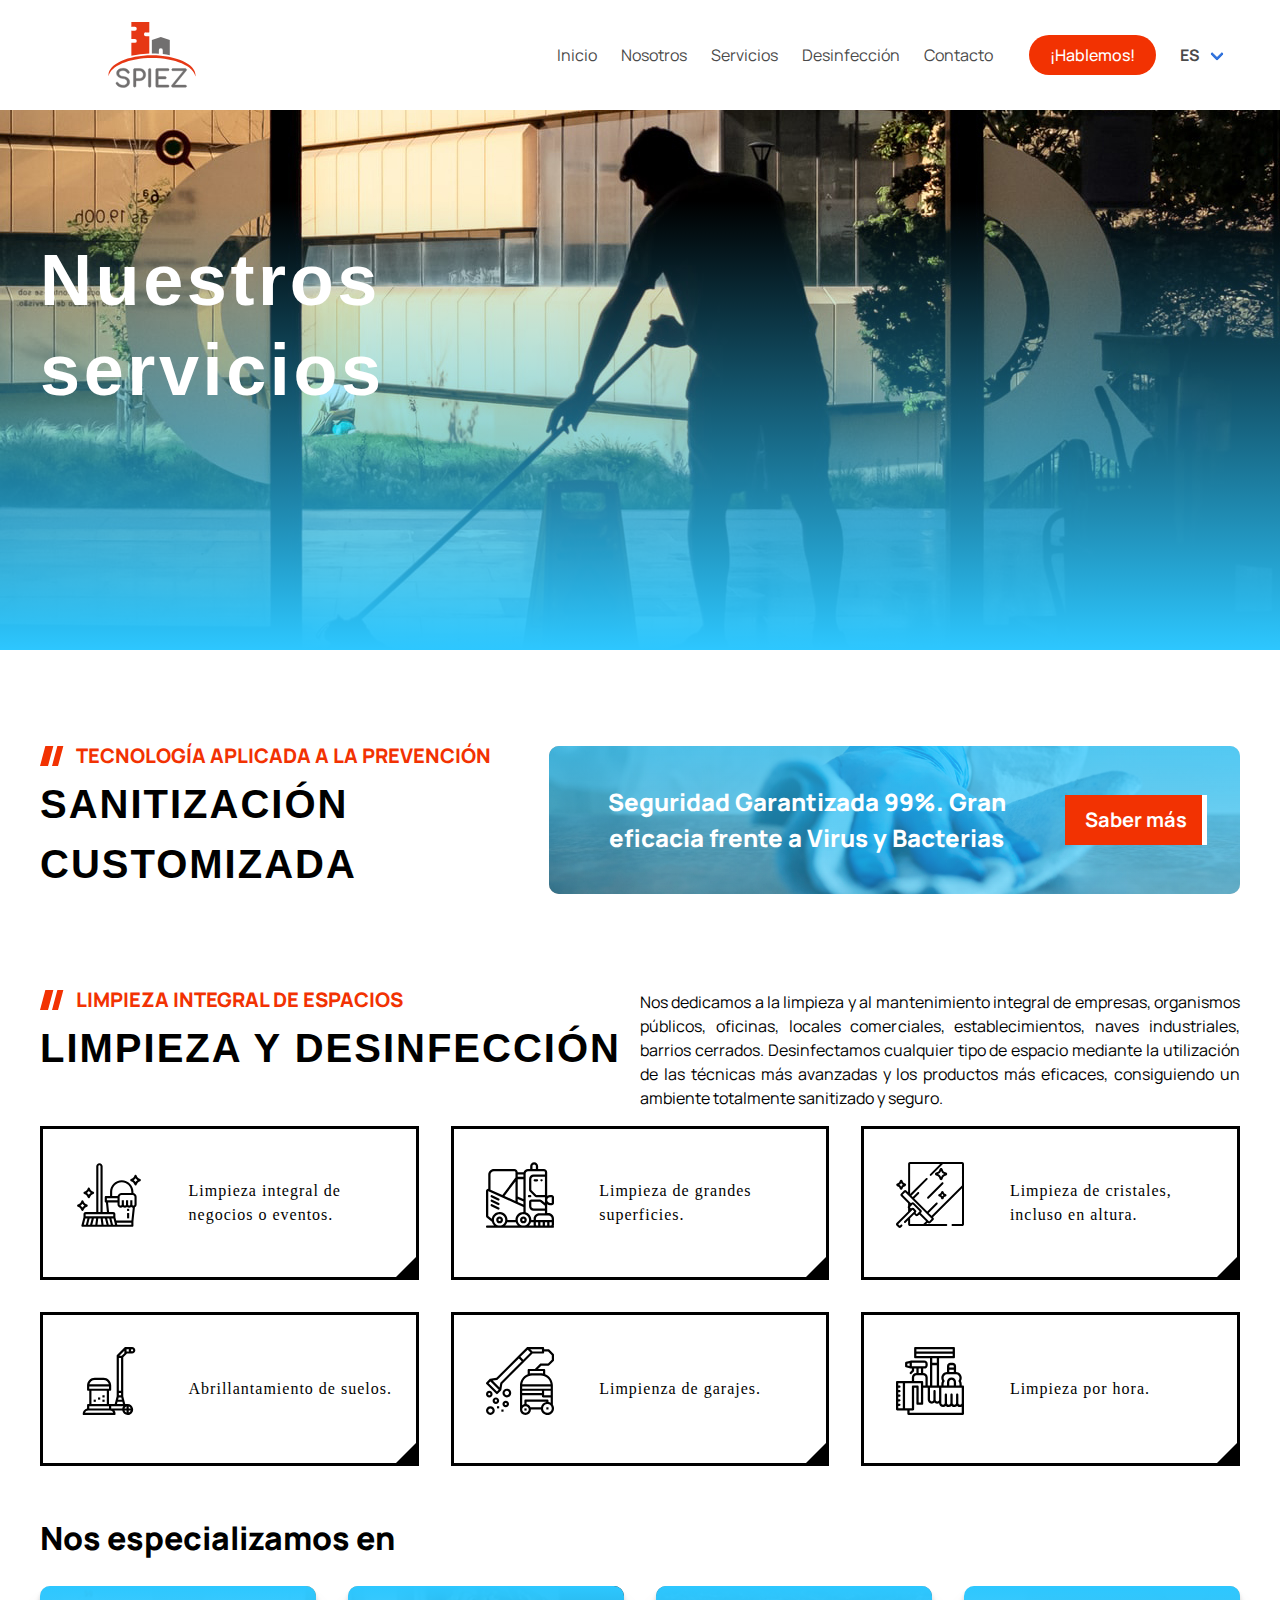
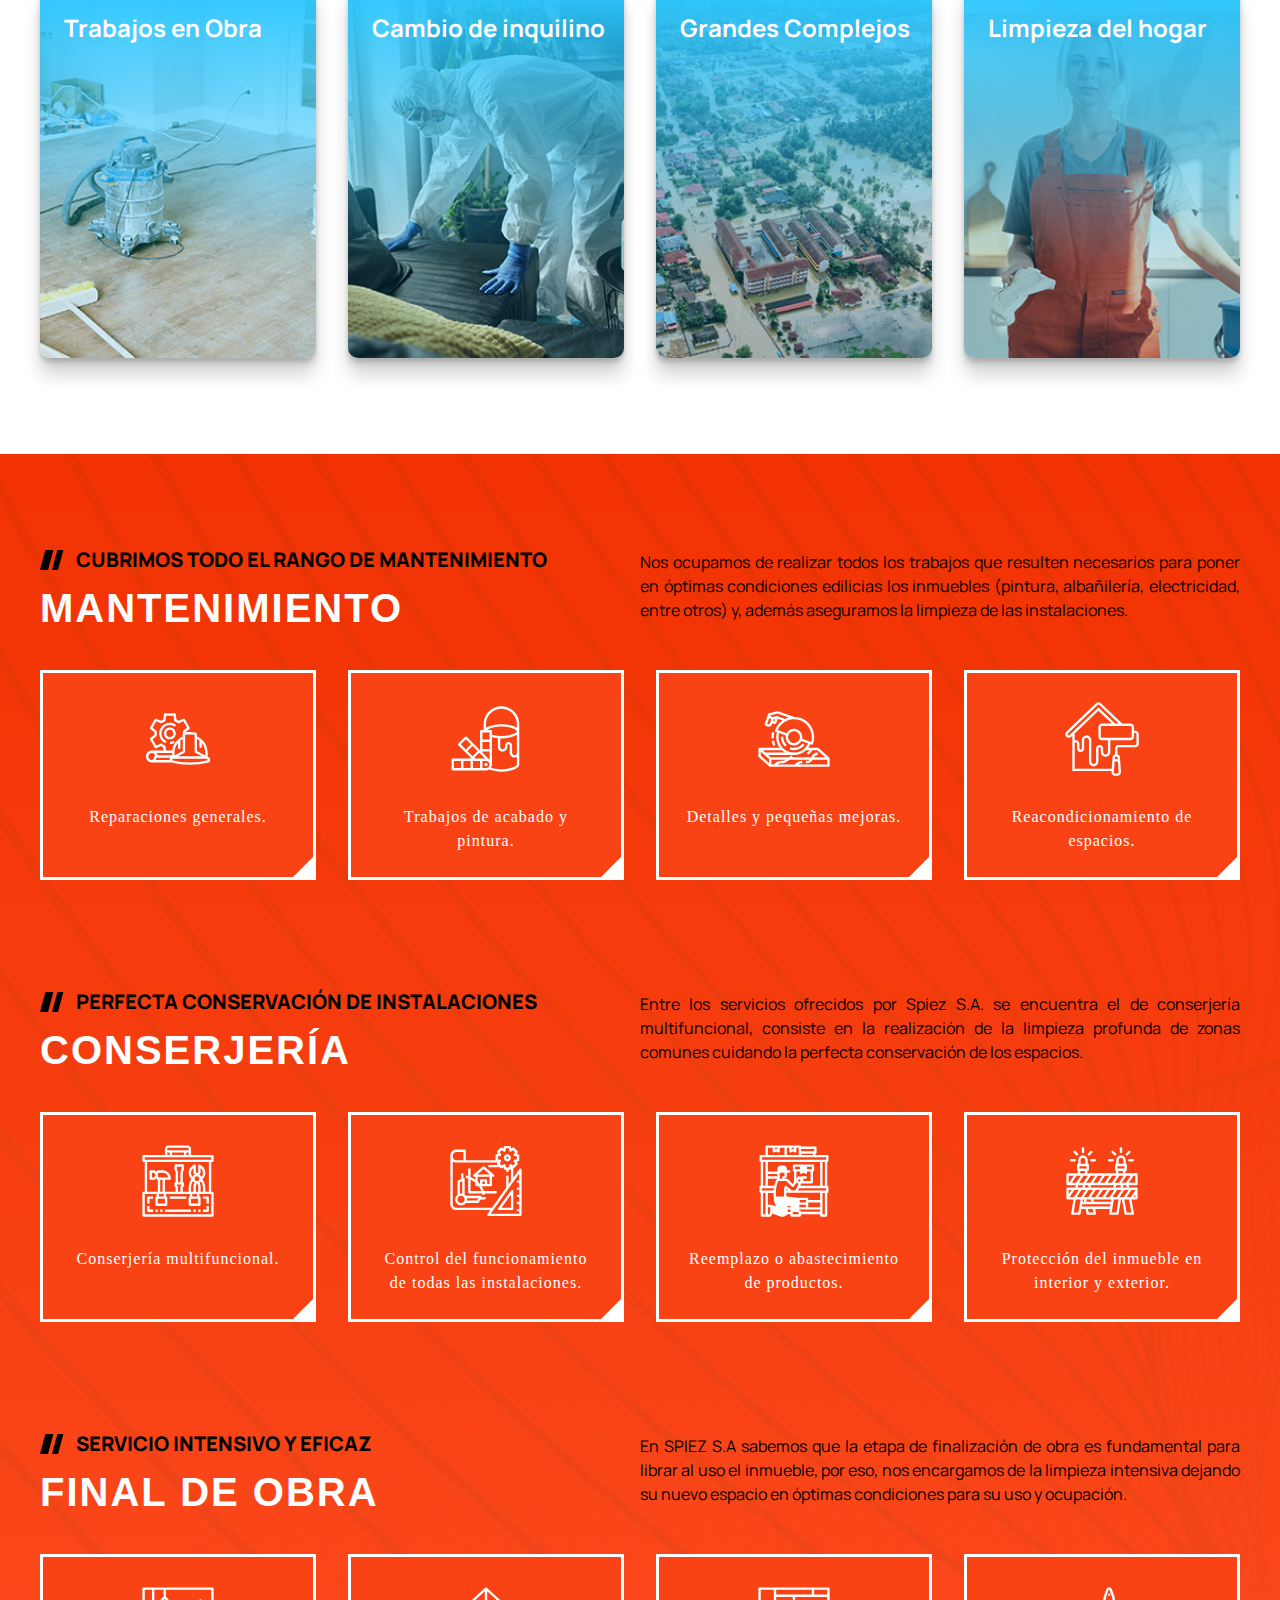
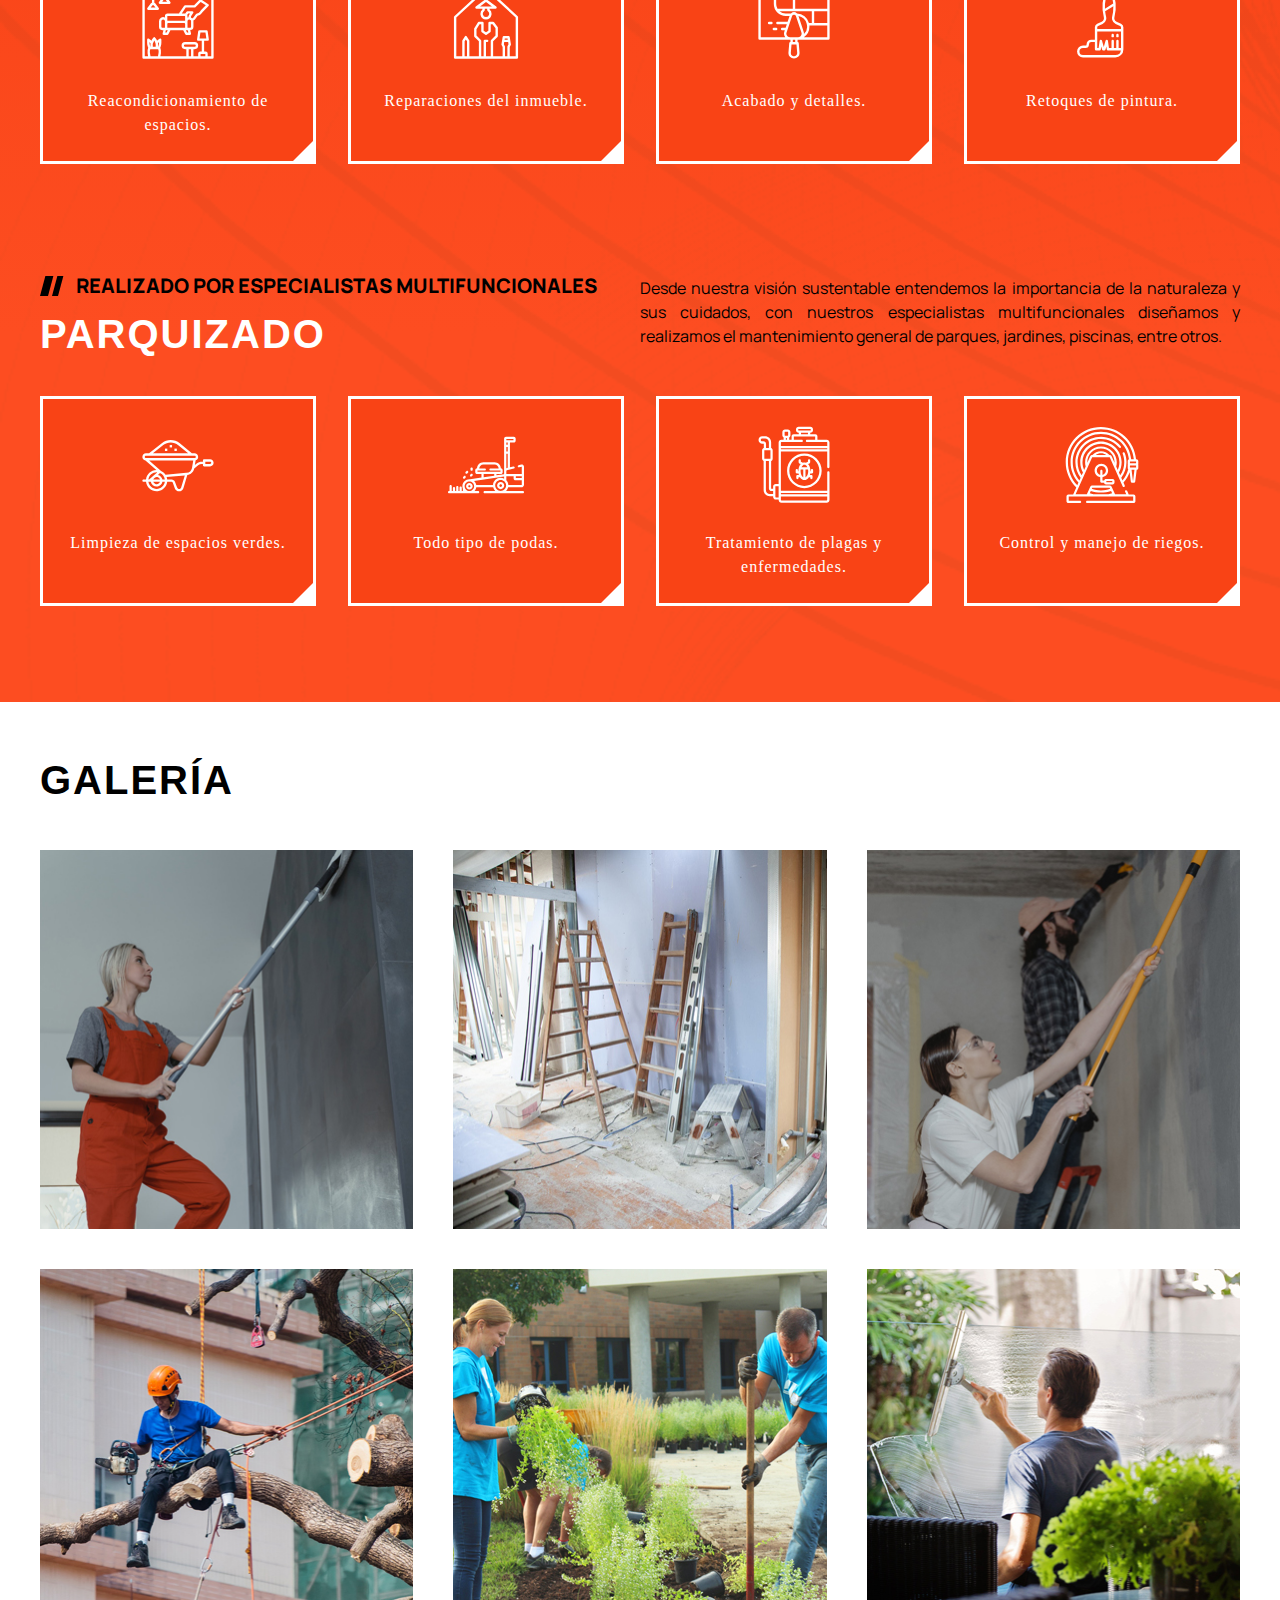
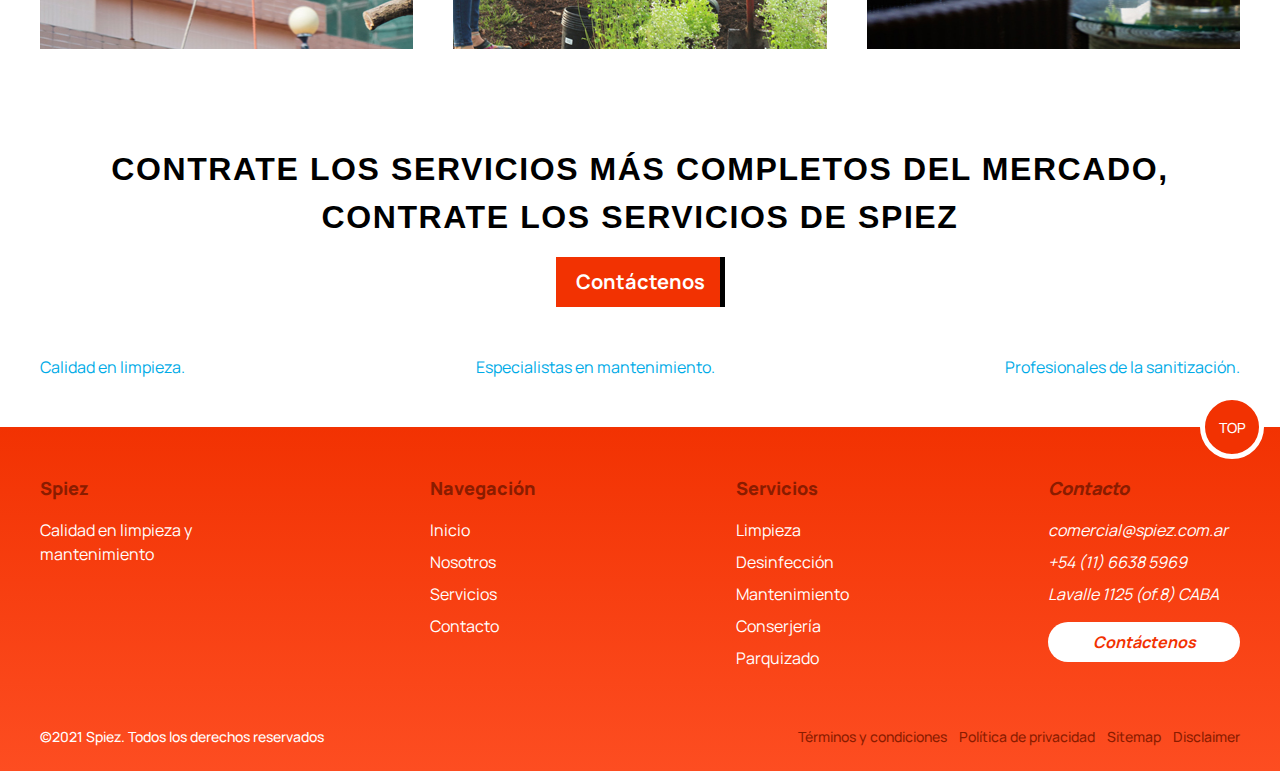
<file: servicios.html>
<!DOCTYPE html>
<html lang="es">

<head>
    <meta charset="UTF-8">
    <meta name="viewport" content="width=device-width, initial-scale=1.0">
    <title>Servicios</title>


    <link rel="stylesheet" href="css/glide.core.min.css">
    <link rel="stylesheet" href="css/glide.theme.min.css">
    <link rel="stylesheet" href="css/helpers.css">
    <link rel="stylesheet" href="css/normalize.css">
    <link rel="stylesheet" href="css/servicios.css">
    <link rel="preconnect" href="https://fonts.gstatic.com">
    <link href="https://fonts.googleapis.com/css2?family=Manrope:wght@400;500;700;800&display=swap" rel="stylesheet">
</head>

<body>
    <header id="header" class="header py-3">

        <nav class="navbar" role="navigation" aria-label="main navigation">
            <div class="navbar-brand">
                <a class="navbar-item" href="index.html">
                    <img src="img/logo-header-1.svg" width="200">
                </a>

                <a role="button" class="navbar-burger" aria-label="menu" aria-expanded="false" data-target="navbar">
                    <span aria-hidden="true"></span>
                    <span aria-hidden="true"></span>
                    <span aria-hidden="true"></span>
                </a>
            </div>

            <div id="navbar" class="navbar-menu is-justify-content-flex-end">
                <div class="navbar-item">
                    <a href="index.html" class="navbar-item">
                        Inicio
                    </a>

                    <a href="nosotros.html" class="navbar-item">
                        Nosotros
                    </a>

                    <a href="servicios.html" class="navbar-item">
                        Servicios
                    </a>

                    <a href="desinfeccion.html" class="navbar-item">
                        Desinfección
                    </a>

                    <a href="contacto.html" class="navbar-item">
                        Contacto
                    </a>

                </div>

                <div class="center">
                    <div class="navbar-item">
                        <div class="buttons">
                            <a href="contacto.html" class="button is-primary has-text-weight-medium is-rounded">
                                ¡Hablemos!
                            </a>

                        </div>
                    </div>
                </div>
                <div class="navbar-item has-dropdown is-hoverable">
                    <a class="navbar-link has-text-weight-bold">
                        ES
                    </a>

                    <div class="navbar-dropdown">
                        <a class="navbar-item">
                            EN
                        </a>
                    </div>
                </div>
            </div>
        </nav>
    </header>
    <section id="hero-serv" class="hero hero-serv is-medium">
        <article class="hero-body hero-serv-body is-flex is-align-content-center px-0">

            <div class="hero-body-info hero-serv-body-info">
                <h1 class="hero-body-info-title is-paddingless">
                    Nuestros <br> servicios
                </h1>
            </div>
        </article>
    </section>

    <section class="ds py-6">
        <article class="ds-body">
            <div class="ds-body-info is-flex-direction-column">
                <h3 class="is-size-6-mobile is-size-5-desktop has-text-primary f-8 block is-uppercase captionn">
                    <span>&nbsp</span>Tecnología aplicada a la prevención </h3>
                <h2 class="is-size-4-mobile is-size-2-desktop f-8">sanitización customizada</h2>
            </div>
            <div class="ds-body-cta center-column py-6">
                <div class="overlay"></div>
                <h3 class="is-size-5-mobile is-size-4-desktop has-text-centered has-text-white f-8 block">Seguridad
                    Garantizada 99%. Gran eficacia frente a Virus y Bacterias</h3>
                <a href="desinfeccion.html" class="button is-medium single-spaced is-primary has-text-weight-bold">Saber
                    más</a>
            </div>
        </article>
    </section>

    <section id="limpieza" class="data-block data-block-limpieza py-6">
        <article class="data-block-body">
            <div class="data-block-body-title mb-6">
                <div>
                    <h3 class="is-size-6-mobile is-size-5-desktop has-text-primary f-8 block is-uppercase captionn">
                        <span>&nbsp</span>Limpieza integral de espacios </h3>
                    <h2 class="is-size-4-mobile is-size-2-desktop f-8">Limpieza y Desinfección</h2>
                </div>
                <div class="data-block-body-title-bajada">
                    <p class="has-text-justified">Nos dedicamos a la limpieza y al mantenimiento integral de empresas,
                        organismos públicos,
                        oficinas, locales comerciales, establecimientos, naves industriales, barrios cerrados.
                        Desinfectamos cualquier tipo de espacio mediante la utilización de las técnicas más avanzadas y
                        los productos más eficaces, consiguiendo un ambiente totalmente sanitizado y seguro.</p>
                </div>
            </div>
            <ul class="data-block-body-info data-block-limp">
                <li class="data-block-body-info-item">
                    <div><svg version="1.2" baseProfile="tiny" xmlns="http://www.w3.org/2000/svg"
                            xmlns:xlink="http://www.w3.org/1999/xlink" x="0px" y="0px" viewBox="0 0 512 512"
                            overflow="visible" xml:space="preserve">
                            <g id="outline">
                                <path d="M440,240.6V232c0-48.6-39.4-88-88-88s-88,39.4-88,88v32h-32c-4.4,0-8,3.6-8,8v32c0,4.4,3.6,8,8,8h0.8l7.6,72H208V40
		c0-13.3-10.7-24-24-24s-24,10.7-24,24v344H80c-8.8,0-16,7.2-16,16v23l-15.8,63c-1.1,4.3,1.5,8.6,5.8,9.7c0.6,0.2,1.3,0.2,1.9,0.2
		h376c4.4,0,8-3.6,8-8v-31.6l11.3-107.3c7.9-4.3,12.8-12.6,12.7-21.6V270C464,255.7,454,243.5,440,240.6z M280,232
		c0-39.8,32.2-72,72-72s72,32.2,72,72v8h-74c-14.3,0-26.5,10-29.4,24H280V232z M240,280h80v16h-80V280z M248.9,312H320v15.6
		c0,6.6,2.7,12.9,7.4,17.5c4.5,4.5,10.6,7,17,6.9c5.8-0.1,11.3-2.3,15.6-6.1c9.1,8.2,22.9,8.2,32,0c9.1,8.2,22.9,8.2,32,0
		c3.1,2.8,6.9,4.7,11,5.6L424.8,448H310.2l-6.2-25v-23c0-8.8-7.2-16-16-16h-31.5L248.9,312z M176,40c0-4.4,3.6-8,8-8s8,3.6,8,8v344
		h-16V40z M80,400h208v16H80V400z M98.2,480l12-48h15.5l-12,48H98.2z M78.2,432h15.5l-12,48H66.2L78.2,432z M142.2,432h16.7l-6,48
		h-22.7L142.2,432z M169.1,480l6-48h17.9l6,48H169.1z M215.1,480l-6-48h16.7l12,48H215.1z M254.2,480l-12-48h15.5l12,48H254.2z
		 M286.2,480l-12-48h15.5l12,48H286.2z M424,480H318.2l-4-16H424V480z M448,304v23.5c0.1,4.4-3.2,8.1-7.6,8.4
		c-4.4,0.2-8.2-3.2-8.4-7.6c0-0.1,0-0.3,0-0.4v-32h-16v32c0,4.4-3.6,8-8,8s-8-3.6-8-8v-32h-16v32c0,4.4-3.6,8-8,8s-8-3.6-8-8v-32
		h-16v32c0,4.4-3.5,7.9-7.9,8H344c-2,0-4-0.8-5.4-2.3c-1.6-1.6-2.6-3.8-2.6-6.1V270c0-7.7,6.3-14,14-14h84c7.7,0,14,6.3,14,14
		L448,304z" />
                                <rect x="392" y="392" width="16" height="40" />
                                <rect x="392" y="360" width="16" height="16" />
                                <path
                                    d="M96.4,274.5c1.4,4.2,5.9,6.5,10.1,5.1c2.4-0.8,4.3-2.7,5.1-5.1c4.3-12.7,14.2-22.7,26.9-26.9c4.2-1.4,6.5-5.9,5.1-10.1
		c-0.8-2.4-2.7-4.3-5.1-5.1c-12.7-4.3-22.7-14.2-26.9-26.9c-1.4-4.2-5.9-6.5-10.1-5.1c-2.4,0.8-4.3,2.7-5.1,5.1
		c-4.3,12.7-14.2,22.7-26.9,26.9c-4.2,1.4-6.5,5.9-5.1,10.1c0.8,2.4,2.7,4.3,5.1,5.1C82.2,251.9,92.1,261.8,96.4,274.5z M104,225.6
		c3.9,5.6,8.8,10.5,14.4,14.4c-5.6,3.9-10.5,8.8-14.4,14.4c-3.9-5.6-8.8-10.5-14.4-14.4C95.2,236.1,100.1,231.2,104,225.6z" />
                                <path d="M490.5,136.4c-12.7-4.3-22.7-14.2-26.9-26.9c-1.4-4.2-5.9-6.5-10.1-5.1c-2.4,0.8-4.3,2.7-5.1,5.1
		c-4.3,12.7-14.2,22.7-26.9,26.9c-4.2,1.4-6.5,5.9-5.1,10.1c0.8,2.4,2.7,4.3,5.1,5.1c12.7,4.3,22.7,14.2,26.9,26.9
		c1.4,4.2,5.9,6.5,10.1,5.1c2.4-0.8,4.3-2.7,5.1-5.1c4.3-12.7,14.2-22.7,26.9-26.9c4.2-1.4,6.5-5.9,5.1-10.1
		C494.8,139.1,492.9,137.2,490.5,136.4z M456,158.4c-3.9-5.6-8.8-10.5-14.4-14.4c5.6-3.9,10.5-8.8,14.4-14.4
		c3.9,5.6,8.8,10.5,14.4,14.4C464.8,147.9,459.9,152.8,456,158.4z" />
                                <path
                                    d="M56,376c3.4,0,6.5-2.2,7.6-5.5c4.3-12.7,14.2-22.7,26.9-26.9c4.2-1.4,6.5-5.9,5.1-10.1c-0.8-2.4-2.7-4.3-5.1-5.1
		c-12.7-4.3-22.7-14.2-26.9-26.9c-1.4-4.2-5.9-6.5-10.1-5.1c-2.4,0.8-4.3,2.7-5.1,5.1c-4.3,12.7-14.2,22.7-26.9,26.9
		c-4.2,1.4-6.5,5.9-5.1,10.1c0.8,2.4,2.7,4.3,5.1,5.1c12.7,4.3,22.7,14.2,26.9,26.9C49.5,373.8,52.6,376,56,376z M56,321.6
		c3.9,5.6,8.8,10.5,14.4,14.4c-5.6,3.9-10.5,8.8-14.4,14.4c-3.9-5.6-8.8-10.5-14.4-14.4C47.2,332.1,52.1,327.2,56,321.6L56,321.6z" />
                            </g>
                        </svg>
                    </div>
                    <p>Limpieza integral de negocios o eventos.</p>
                </li>
                <li class="data-block-body-info-item">
                    <div><svg version="1.2" baseProfile="tiny" xmlns="http://www.w3.org/2000/svg"
                            xmlns:xlink="http://www.w3.org/1999/xlink" x="0px" y="0px" viewBox="0 0 512 512"
                            overflow="visible" xml:space="preserve">
                            <g>
                                <g>
                                    <g>
                                        <path d="M102.4,418.1c-14.1,0-25.6,11.5-25.6,25.6s11.5,25.6,25.6,25.6s25.6-11.5,25.6-25.6C128,429.6,116.5,418.1,102.4,418.1z
				 M102.4,452.3c-4.7,0-8.5-3.8-8.5-8.5s3.8-8.5,8.5-8.5s8.5,3.8,8.5,8.5C110.9,448.4,107.1,452.3,102.4,452.3z" />
                                        <path d="M281.6,418.1c-14.1,0-25.6,11.5-25.6,25.6s11.5,25.6,25.6,25.6s25.6-11.5,25.6-25.6C307.2,429.6,295.7,418.1,281.6,418.1
				z M281.6,452.3c-4.7,0-8.5-3.8-8.5-8.5s3.8-8.5,8.5-8.5s8.5,3.8,8.5,8.5C290.1,448.4,286.3,452.3,281.6,452.3z" />
                                        <path d="M332.8,273.1c4.7,0,8.5-3.8,8.5-8.5s-3.8-8.5-8.5-8.5h-8.5c-4.7,0-8.5,3.8-8.5,8.5s3.8,8.5,8.5,8.5L332.8,273.1
				L332.8,273.1z" />
                                        <path d="M482.1,332.8h12.8c9.4,0,17.1-7.6,17.1-17.1v-42.7c0-9.4-7.6-17.1-17.1-17.1h-12.8c-7.6,0-15,2.3-21.3,6.5V85.3
				c0-14.1-11.5-25.6-25.6-25.6h-42.7V38.4c0-16.5-13.4-29.9-29.9-29.9s-29.9,13.4-29.9,29.9v21.3h-17.1
				c-15.5,0-29.1,10.6-32.9,25.6h-43.9c0-14.1-11.5-25.6-25.6-25.6H59.7c-23.6,0-42.6,19.1-42.7,42.7v107.2
				c-4.5-0.1-8.9,1.7-12.1,4.9c-3.2,3.2-5,7.5-5,12.1V414c0,5.2,2.3,10.1,6.4,13.3l38,30.4c2.6,10.9,8.3,20.8,16.3,28.7H8.5
				c-4.7,0-8.5,3.8-8.5,8.5s3.8,8.5,8.5,8.5h494.9c3.5,0,6.6-2.1,7.9-5.3c1.3-3.2,0.5-6.9-1.9-9.3c1.7-3.4,2.6-7.2,2.6-11v-42.7
				c0-23.6-19.1-42.6-42.7-42.7h-8.5v-66.2C467.1,330.5,474.5,332.8,482.1,332.8z M482.1,273.1h12.8l0,42.7h-12.8
				c-11.8,0-21.3-9.6-21.3-21.3C460.8,282.6,470.4,273.1,482.1,273.1z M349.9,38.4c0-7.1,5.7-12.8,12.8-12.8s12.8,5.7,12.8,12.8
				v21.3h-25.6L349.9,38.4L349.9,38.4z M238.9,102.4h42.7v17.1h-42.7L238.9,102.4L238.9,102.4z M238.9,136.5h42.7v149.2l-42.7-18.3
				L238.9,136.5L238.9,136.5z M238.9,286l42.7,18.3v23.8l-42.7-19.4L238.9,286L238.9,286z M34.1,102.4c0-14.1,11.5-25.6,25.6-25.6
				h153.6c4.7,0,8.5,3.8,8.5,8.5v39.8l-98.3,131.1l-89.4-40.6L34.1,102.4L34.1,102.4z M221.9,153.6v147.3l-82.4-37.5L221.9,153.6z
				 M43.4,435.1l-26.3-21V226.6l5.2,2.4l0,0L227,322l0.1,0l54.5,24.8V384c-33,0-59.7,26.8-59.7,59.7h-59.7
				c0-31.3-24.1-57.3-55.4-59.6S47.9,404.1,43.4,435.1z M102.4,486.4c-23.6,0-42.6-19.1-42.7-42.7c0-23.6,19.1-42.7,42.7-42.7
				s42.7,19.1,42.7,42.7S126,486.4,102.4,486.4z M144.1,486.4c7.3-7.1,12.6-15.9,15.5-25.6h64.8c2.9,9.7,8.2,18.5,15.5,25.6H144.1z
				 M281.6,486.4c-23.6,0-42.7-19.1-42.7-42.7s19.1-42.7,42.7-42.7s42.7,19.1,42.7,42.7C324.2,467.3,305.2,486.4,281.6,486.4z
				 M323.3,486.4c7.3-7.1,12.6-15.9,15.5-25.6h19.6v17.1c0,2.9,0.6,5.8,1.6,8.5L323.3,486.4L323.3,486.4z M358.4,435.2v8.5h-17.1
				c0-26.4-17.4-49.6-42.7-57.2V93.9c0-9.4,7.6-17.1,17.1-17.1h119.5c4.7,0,8.5,3.8,8.5,8.5v17.1h-85.3c-18.8,0-34.1,15.3-34.1,34.1
				v81.8c0,4.5,1.8,8.9,5,12.1l37.7,37.7c3.2,3.2,7.5,5,12.1,5h64.7v42l-26.5-21.2c-3-2.4-6.8-3.7-10.7-3.7h-65.3
				c-9.4,0-17.1,7.6-17.1,17.1v34.1c0,18.8,15.3,34.1,34.1,34.1h85.3v17.1h-42.7C377.5,392.6,358.4,411.6,358.4,435.2z M443.7,119.5
				V256H379l-37.7-37.7v-81.8c0-9.4,7.6-17.1,17.1-17.1L443.7,119.5L443.7,119.5z M443.7,336.9v21.5h-85.3
				c-9.4,0-17.1-7.6-17.1-17.1v-34.1h65.3L443.7,336.9z M392.5,486.4H384c-4.7,0-8.5-3.8-8.5-8.5v-17.1h17.1V486.4z M426.7,486.4
				h-17.1v-25.6h17.1V486.4z M460.8,486.4h-17.1v-25.6h8.5h8.5L460.8,486.4L460.8,486.4z M494.9,477.9c0,4.7-3.8,8.5-8.5,8.5h-8.5
				v-25.6h17.1L494.9,477.9L494.9,477.9z M469.3,409.6c14.1,0,25.6,11.5,25.6,25.6v8.5H375.5v-8.5c0-14.1,11.5-25.6,25.6-25.6H469.3
				z" />
                                        <path d="M38.8,272.2l51.2,25.6c4.2,2.1,9.3,0.4,11.4-3.8s0.4-9.3-3.8-11.4l-51.2-25.6c-2.7-1.4-6-1.2-8.5,0.5
				c-2.5,1.7-4,4.6-3.8,7.6C34.3,268.1,36.1,270.8,38.8,272.2z" />
                                        <path d="M38.8,306.3l51.2,25.6c4.2,2.1,9.3,0.4,11.4-3.8s0.4-9.3-3.8-11.4L46.5,291c-2.7-1.4-6-1.2-8.5,0.5
				c-2.5,1.7-4,4.6-3.8,7.6C34.3,302.2,36.1,304.9,38.8,306.3z" />
                                        <path d="M101.5,362.2c2.1-4.2,0.4-9.3-3.8-11.4l-51.2-25.6c-2.7-1.4-6-1.2-8.5,0.5c-2.5,1.7-4,4.6-3.8,7.6s2,5.8,4.7,7.1L90,366
				C94.3,368.1,99.4,366.4,101.5,362.2z" />
                                        <path
                                            d="M366.9,153.6H384c4.7,0,8.5-3.8,8.5-8.5s-3.8-8.5-8.5-8.5h-17.1c-4.7,0-8.5,3.8-8.5,8.5S362.2,153.6,366.9,153.6z" />
                                        <path d="M418.1,153.6c2.3,0,4.5-0.9,6.1-2.5c1.6-1.6,2.5-3.8,2.5-6.1c0-0.6-0.1-1.1-0.2-1.7c-0.1-0.5-0.3-1.1-0.5-1.5
				c-0.2-0.5-0.4-1.1-0.8-1.5c-0.3-0.4-0.7-0.9-1-1.3c-2.1-2-5-2.8-7.8-2.3c-0.5,0.1-1.1,0.3-1.5,0.5c-0.5,0.2-1,0.4-1.5,0.8
				c-0.5,0.3-0.9,0.7-1.4,1c-0.3,0.4-0.7,0.9-1,1.3c-0.3,0.5-0.6,1-0.8,1.5c-0.2,0.5-0.4,1-0.5,1.5c-0.1,0.6-0.2,1.1-0.2,1.7
				c0,2.3,0.9,4.5,2.5,6.1C413.7,152.7,415.9,153.6,418.1,153.6z" />
                                    </g>
                                </g>
                            </g>
                        </svg>
                    </div>
                    <p>Limpieza de grandes superficies.</p>
                </li>
                <li class="data-block-body-info-item">
                    <div><svg version="1.2" baseProfile="tiny" xmlns="http://www.w3.org/2000/svg"
                            xmlns:xlink="http://www.w3.org/1999/xlink" x="0px" y="0px" viewBox="0 0 512 512"
                            overflow="visible" xml:space="preserve">
                            <g>
                                <g>
                                    <path d="M498,7.7H105.2c-7.7,0-13.9,6.3-13.9,13.9v214.6l-13.4-13.4c-2.4-2.4-5.5-3.7-8.9-3.7s-6.5,1.3-8.9,3.7l-23.3,23.3
			c-2.4,2.4-3.7,5.5-3.7,8.9s1.3,6.5,3.7,8.9l54.4,54.4v21.5c-2,2.3-3,5.1-3,8.2c0,3,1.1,5.9,3,8.2v23.4L3.7,467.2
			c-2.4,2.4-3.7,5.5-3.7,8.9s1.3,6.5,3.7,8.9l15.7,15.7c2.4,2.4,5.7,3.7,8.9,3.7s6.4-1.2,8.9-3.7l9.3-9.3c2.9-2.9,2.9-7.7,0-10.6
			c-2.9-2.9-7.7-2.9-10.6,0l-7.5,7.5l-12.1-12.1L125,367.2l12.1,12.1l-75.2,75.2c-2.9,2.9-2.9,7.7,0,10.6c2.9,2.9,7.7,2.9,10.6,0
			l18.8-18.8v29.7c0,7.7,6.3,14,13.9,14h273.2c4.2,0,7.5-3.4,7.5-7.5s-3.4-7.5-7.5-7.5H227.1l10.4-10.4l2.9,2.9
			c2.4,2.4,5.5,3.7,8.9,3.7s6.5-1.3,8.9-3.7l23.3-23.3c4.9-4.9,4.9-12.9,0-17.8l-2.9-2.9l218.4-218.4V475h-71.3
			c-4.2,0-7.5,3.4-7.5,7.5s3.4,7.5,7.5,7.5h72.4c7.7,0,13.9-6.3,13.9-14V21.7C512,14,505.7,7.7,498,7.7z M133.9,354.8
			c-2.4-2.4-5.5-3.7-8.9-3.7c-3.4,0-6.5,1.3-8.9,3.7l-2.5,2.5l-9.3-9.3l21.6-21.6l52,52L156.3,400l-9.3-9.3l2.5-2.5
			c4.9-4.9,4.9-12.9,0-17.8L133.9,354.8z M205.8,475h-99.5v-43.6l30-30l11.1,11c2.4,2.4,5.5,3.7,8.9,3.7s6.5-1.3,8.9-3.7l10.1-10.1
			l51.6,51.6L205.8,475z M249.3,455l-63.4-63.4l4.4-4.4c2.4-2.4,3.7-5.5,3.7-8.9s-1.3-6.5-3.7-8.9L134.8,314
			c-2.4-2.4-5.5-3.7-8.9-3.7c-3.4,0-6.5,1.3-8.9,3.7l-4.4,4.4L49.3,255L69,235.3l200,200L249.3,455z M267.9,412.9l-22-22l66.1-66.1
			c2.9-2.9,2.9-7.7,0-10.6c-2.9-2.9-7.7-2.9-10.6,0l-66.1,66.1l-98.1-98.1l35.9-35.9c2.9-2.9,2.9-7.7,0-10.6
			c-2.9-2.9-7.7-2.9-10.6,0l-35.9,35.9l-10.8-10.8l120.9-120.9c2.9-2.9,2.9-7.7,0-10.6c-2.9-2.9-7.7-2.9-10.6,0L106.3,248.9V22.8
			h226.1l-76.6,76.6c-2.9,2.9-2.9,7.7,0,10.6c2.9,2.9,7.7,2.9,10.6,0l87.2-87.2h143.2v161.1h0L267.9,412.9z" />
                                </g>
                            </g>
                            <g>
                                <g>
                                    <path d="M68.7,168.9c-13.7-4.3-15.4-5.9-19.6-19.6c-1.4-4.5-5.5-7.5-10.2-7.5c-4.7,0-8.8,3-10.2,7.5C24.3,163,22.7,164.7,9,168.9
			c-4.5,1.4-7.5,5.5-7.5,10.2c0,4.7,3,8.8,7.5,10.2c13.7,4.3,15.4,5.9,19.6,19.6c1.4,4.5,5.5,7.5,10.2,7.5c4.7,0,8.8-3,10.2-7.5
			c4.3-13.7,5.9-15.4,19.6-19.6c4.5-1.4,7.5-5.5,7.5-10.3C76.3,174.5,73.2,170.3,68.7,168.9z M38.8,193.6c-3.3-7-7.5-11.1-14.4-14.4
			c7-3.3,11.1-7.5,14.4-14.4c3.3,7,7.5,11.1,14.4,14.4C46.3,182.5,42.2,186.6,38.8,193.6z" />
                                </g>
                            </g>
                            <g>
                                <g>
                                    <path d="M377.2,87.1c-18.4-5.7-20.9-8.2-26.6-26.6c-1.5-4.9-6-8.2-11.1-8.2s-9.6,3.3-11.1,8.2c-5.7,18.4-8.2,20.9-26.6,26.6
			c-4.9,1.5-8.2,6-8.2,11.1c0,5.1,3.3,9.6,8.2,11.1c18.4,5.7,20.9,8.2,26.6,26.6c1.5,4.9,6,8.2,11.1,8.2c5.1,0,9.6-3.3,11.1-8.2
			c5.7-18.4,8.2-20.9,26.6-26.6c4.9-1.5,8.2-6,8.2-11.1C385.4,93.1,382.1,88.6,377.2,87.1z M339.5,122c-5.1-12.8-11-18.7-23.8-23.8
			c12.8-5.1,18.7-11,23.8-23.8c5.1,12.8,11,18.7,23.8,23.8C350.5,103.3,344.6,109.2,339.5,122z" />
                                </g>
                            </g>
                            <g>
                                <g>
                                    <path d="M373.4,247.6c-10.5-3.3-11.4-4.2-14.7-14.7c-1.3-4.2-5.2-7.1-9.6-7.1s-8.3,2.8-9.6,7.1c-3.3,10.5-4.2,11.4-14.7,14.7
			c-4.2,1.3-7.1,5.2-7.1,9.6c0,4.4,2.9,8.3,7.1,9.6c10.5,3.3,11.4,4.2,14.7,14.7c1.3,4.2,5.2,7.1,9.6,7.1c4.4,0,8.3-2.8,9.6-7.1
			c3.3-10.5,4.2-11.4,14.7-14.7c4.2-1.3,7.1-5.2,7.1-9.6C380.5,252.8,377.6,249,373.4,247.6z M349.1,265.6c-2.1-3.6-4.7-6.2-8.3-8.3
			c3.6-2.1,6.2-4.7,8.3-8.3c2.1,3.6,4.7,6.2,8.3,8.3C353.8,259.4,351.2,262,349.1,265.6z" />
                                </g>
                            </g>
                            <g>
                                <g>
                                    <path d="M355.7,162.7c-2.9-2.9-7.7-2.9-10.6,0L236,271.8c-2.9,2.9-2.9,7.7,0,10.6c1.5,1.5,3.4,2.2,5.3,2.2c1.9,0,3.9-0.7,5.3-2.2
			l109.1-109.1C358.7,170.4,358.7,165.6,355.7,162.7z" />
                                </g>
                            </g>
                        </svg></div>
                    <p> Limpieza de cristales, incluso en altura.</p>
                </li>
                <li class="data-block-body-info-item">
                    <div><svg version="1.2" baseProfile="tiny" xmlns="http://www.w3.org/2000/svg"
                            xmlns:xlink="http://www.w3.org/1999/xlink" x="0px" y="0px" viewBox="0 0 496 496"
                            overflow="visible" xml:space="preserve">
                            <g>
                                <g>
                                    <g>
                                        <path d="M379.3,48H416c13.3,0,24-10.7,24-24S429.3,0,416,0h-48c-2.1,0-4.2,0.8-5.7,2.3l-56,56c-1.5,1.5-2.3,3.5-2.3,5.7v295
				l-14.2,57H248v-96h8c4.4,0,8-3.6,8-8v-32c0-30.9-25.1-56-56-56h-64c-30.9,0-56,25.1-56,56v32c0,4.4,3.6,8,8,8h8v96h-8
				c-4.4,0-8,3.6-8,8v24.8C69.4,452.6,56,469,56,488c0,4.4,3.6,8,8,8h224c4.4,0,8-3.6,8-8c0-8.7-2.9-17.1-8.2-24h57
				c4.4,21.6,25.5,35.6,47.2,31.2c21.6-4.4,35.6-25.5,31.2-47.2c-3.8-18.6-20.2-32-39.2-32h-17.8L352,359V75.3L379.3,48z M416,16
				c4.4,0,8,3.6,8,8s-3.6,8-8,8s-8-3.6-8-8S411.6,16,416,16z M376,16h17.5c-0.9,2.6-1.4,5.3-1.5,8c0,2.7,0.5,5.4,1.5,8H376L376,16
				L376,16z M392,433.5c6.8,2.4,12.1,7.8,14.5,14.5H392L392,433.5L392,433.5z M392,464h14.5c-2.4,6.8-7.8,12.1-14.5,14.5L392,464
				L392,464z M376,433.5V448h-14.5C363.9,441.2,369.2,435.9,376,433.5z M361.5,464H376v14.5C369.2,476.1,363.9,470.8,361.5,464
				L361.5,464z M320,80h16v240h-16V80z M320,336h16v16h-16V336z M318.3,368h19.5l4,16h-27.5L318.3,368z M310.3,400h35.5l4,16h-43.5
				L310.3,400z M144,240h64c19,0,35.4,13.4,39.2,32H104.8C108.6,253.4,125,240,144,240z M104,288h144v16H104V288z M232,320v96H120
				v-96H232z M104,432h144v16H104V432z M73.4,480c3.4-9.6,12.5-16,22.6-16h160c10.2,0,19.2,6.4,22.6,16H73.4z M352.2,432
				c-3.6,4.7-6.2,10.2-7.4,16H264v-16H352.2z M340.7,64h-17.4L360,27.3v17.4L340.7,64z" />
                                        <rect x="136" y="384" width="16" height="16" />
                                        <rect x="200" y="384" width="16" height="16" />
                                        <rect x="200" y="352" width="16" height="16" />
                                        <rect x="168" y="368" width="16" height="16" />
                                    </g>
                                </g>
                            </g>
                        </svg></div>
                    <p>Abrillantamiento de suelos.</p>
                </li>
                <li class="data-block-body-info-item">
                    <div><svg version="1.2" baseProfile="tiny" xmlns="http://www.w3.org/2000/svg"
                            xmlns:xlink="http://www.w3.org/1999/xlink" x="0px" y="0px" viewBox="0 0 496.2 496.2"
                            overflow="visible" xml:space="preserve">
                            <g>
                                <g>
                                    <g>
                                        <rect x="440.1" y="440" width="16" height="16" />
                                        <rect x="280.1" y="448" width="16" height="16" />
                                        <path
                                            d="M495.5,440.3c-1.1-6.7-3.6-13.1-7.4-18.8V280c-0.1-36.2-22.3-68.7-56-81.9V168c0-4.4-3.6-8-8-8h-44.7l24-24h52.7
				c2.1,0,4.2-0.8,5.7-2.3l32-32c1.5-1.5,2.3-3.5,2.3-5.7V56c0-2.1-0.8-4.2-2.3-5.7l-32-32c-1.5-1.5-3.5-2.3-5.7-2.3h-32V8
				c0-4.4-3.6-8-8-8h-112c-2.1,0-4.2,0.8-5.7,2.3l-64,64L76.2,224.5l-45.5,7.6v0.1c-1.6,0.2-3.2,1-4.4,2.1l-24,24
				c-3.1,3.1-3.1,8.2,0,11.3l72,72c3.1,3.1,8.2,3.1,11.3,0l24-24c1.1-1.2,1.9-2.7,2.1-4.4h0.1l7.6-45.5l158.2-158.2L339.4,48h76.7
				c4.4,0,8-3.6,8-8v-8h28.7l27.3,27.3v33.4L452.7,120h-52.7c-2.1,0-4.2,0.8-5.7,2.3L356.7,160h-44.7c-4.4,0-8,3.6-8,8v30.1
				c-33.7,13.2-55.9,45.7-56,81.9v176c0,22.1,17.9,40,40,40s40-17.9,40-40h72.7c4.3,26.2,29,43.9,55.2,39.5
				C482.1,491.2,499.8,466.5,495.5,440.3z M80.1,324.7L19.4,264l12.7-12.7L92.7,312L80.1,324.7z M106.4,258.3
				c-1.2,1.2-2,2.7-2.2,4.3l-5.4,32.7l-50-50l32.7-5.4c1.6-0.3,3.2-1.1,4.3-2.2L240.1,83.3l20.7,20.7L106.4,258.3z M272.1,92.7
				L251.4,72l52.7-52.7L324.7,40L272.1,92.7z M408.1,32h-68.7l-16-16h84.7V32z M320.1,176h96v17.5c-5.3-1-10.6-1.5-16-1.5h-64
				c-5.4,0-10.7,0.5-16,1.5V176z M336.1,208h64c36.7,0,67.4,27.6,71.6,64H264.5C268.6,235.6,299.4,208,336.1,208z M264.1,288h208v16
				h-208V288z M472.1,320v32h-48v-32H472.1z M264.1,320h144v16h-144V320z M264.1,352h144v8c0,4.4,3.6,8,8,8h56v38.5
				c-4.9-2.9-10.4-4.8-16-5.8V392c0-4.4-3.6-8-8-8h-160c-4.4,0-8,3.6-8,8v24.8c-5.8,1.2-11.3,3.8-16,7.4V352z M288.1,480
				c-13.3,0-24-10.7-24-24s10.7-24,24-24s24,10.7,24,24S301.3,480,288.1,480z M400.8,440h-76.1c-5.2-11.9-15.9-20.6-28.6-23.2V400
				h144v0.7C420,404.2,404.2,419.9,400.8,440z M448.1,480c-17.7,0-32-14.3-32-32s14.3-32,32-32s32,14.3,32,32S465.7,480,448.1,480z" />
                                        <path d="M48.1,344c0-13.3-10.7-24-24-24s-24,10.7-24,24s10.7,24,24,24S48.1,357.3,48.1,344z M16.1,344c0-4.4,3.6-8,8-8s8,3.6,8,8
				s-3.6,8-8,8S16.1,348.4,16.1,344z" />
                                        <path d="M32.1,432c-17.7,0-32,14.3-32,32s14.3,32,32,32s32-14.3,32-32S49.7,432,32.1,432z M32.1,480c-8.8,0-16-7.2-16-16
				s7.2-16,16-16s16,7.2,16,16S40.9,480,32.1,480z" />
                                        <path d="M72.1,368c-13.3,0-24,10.7-24,24s10.7,24,24,24s24-10.7,24-24S85.3,368,72.1,368z M72.1,400c-4.4,0-8-3.6-8-8s3.6-8,8-8
				s8,3.6,8,8S76.5,400,72.1,400z" />
                                        <path d="M144.1,392c-13.3,0-24,10.7-24,24s10.7,24,24,24s24-10.7,24-24S157.3,392,144.1,392z M144.1,424c-4.4,0-8-3.6-8-8
				s3.6-8,8-8s8,3.6,8,8S148.5,424,144.1,424z" />
                                        <path d="M152.1,304c-17.7,0-32,14.3-32,32s14.3,32,32,32s32-14.3,32-32S169.7,304,152.1,304z M152.1,352c-8.8,0-16-7.2-16-16
				s7.2-16,16-16s16,7.2,16,16S160.9,352,152.1,352z" />
                                        <rect x="80.1" y="432" width="16" height="16" />
                                        <rect x="112.1" y="456" width="16" height="16" />
                                    </g>
                                </g>
                            </g>
                        </svg>

                    </div>
                    <p>Limpienza de garajes.</p>
                </li>
                <li class="data-block-body-info-item">
                    <div><svg version="1.2" baseProfile="tiny" xmlns="http://www.w3.org/2000/svg"
                            xmlns:xlink="http://www.w3.org/1999/xlink" x="0px" y="0px" viewBox="0 0 480 480"
                            overflow="visible" xml:space="preserve">
                            <g>
                                <g>
                                    <path d="M472,272h-8v-10.8c0-7.4-1.9-14.7-5.6-21.2c3.7-6.4,5.6-13.7,5.6-21.2v-0.9c0.5-22.6-17.4-41.3-40-41.9v-40
			c0-13.3-10.7-24-24-24h-16c-13.3,0-24,10.7-24,24v40c-22.6,0.6-40.5,19.3-40,41.9v0.9c0,7.4,1.9,14.7,5.6,21.2
			c-3.7,6.4-5.6,13.7-5.6,21.2V272h-16V80h104c4.4,0,8-3.6,8-8V8c0-4.4-3.6-8-8-8H136c-4.4,0-8,3.6-8,8v64c0,4.4,3.6,8,8,8h104v192
			h-16v-56c0-17.7-14.3-32-32-32v-32h8c13.3,0,24-10.7,24-24v-8c0-13.3-10.7-24-24-24h-96c-0.4,0-0.7,0.1-1.1,0.2
			c-0.3,0-0.6,0-0.8,0l-32,8c-3.6,0.9-6.1,4.1-6.1,7.8v24c0,3.7,2.5,6.9,6.1,7.8l32,8c0.6,0.2,1.3,0.2,1.9,0.2h8v12.7l-13.7,13.7
			c-3.2,3.1-3.3,8.1-0.2,11.3s8.1,3.3,11.3,0.2c0.1-0.1,0.1-0.1,0.2-0.2l16-16c1.5-1.5,2.3-3.5,2.3-5.7v-16h16v32
			c-17.7,0-32,14.3-32,32v24H8c-4.4,0-8,3.6-8,8v192c0,4.4,3.6,8,8,8h72v24c0,4.4,3.6,8,8,8h384c4.4,0,8-3.6,8-8V280
			C480,275.6,476.4,272,472,272z M96,133.8l-16-4v-11.5l16-4V133.8z M376,136c0-4.4,3.6-8,8-8h16c4.4,0,8,3.6,8,8v8h-32V136z
			 M376,160h32v16h-32V160z M360,192h64c13.8,0.6,24.5,12.1,24,25.9v0.9c0,5.9-2,11.7-5.6,16.3c-2.2,2.9-2.2,6.8,0,9.7
			c3.6,4.7,5.6,10.4,5.6,16.3V272h-24v-24c0-17.7-14.3-32-32-32s-32,14.3-32,32v24h-24v-10.8c0-5.9,2-11.7,5.6-16.3
			c2.2-2.9,2.2-6.8,0-9.7c-3.6-4.7-5.6-10.4-5.6-16.3v-0.9C335.5,204.1,346.2,192.6,360,192z M408,248v24h-32v-24
			c0-8.8,7.2-16,16-16S408,239.2,408,248z M144,16h256v16H144V16z M144,64V48h256v16H144z M256,112V80h32v32H256z M288,128v144h-32
			V128H288z M240,288h64v84c0,6.6-5.4,12-12,12s-12-5.4-12-12v-60c0-4.4-3.6-8-8-8s-8,3.6-8,8v60c0,6.6-5.3,12-12,12
			c-1,0-1.9-0.1-2.9-0.3c-5.6-1.7-9.3-6.9-9.1-12.7V288z M112,136v-24h88c4.4,0,8,3.6,8,8v8c0,4.4-3.6,8-8,8H112z M176,152v32h-16
			v-32H176z M128,216c0-8.8,7.2-16,16-16h48c8.8,0,16,7.2,16,16v56h-16v-24c0-4.4-3.6-8-8-8h-56V216z M48,432H16v-16h8
			c4.4,0,8-3.6,8-8s-3.6-8-8-8h-8v-16h8c4.4,0,8-3.6,8-8s-3.6-8-8-8h-8v-16h8c4.4,0,8-3.6,8-8s-3.6-8-8-8h-8v-16h8c4.4,0,8-3.6,8-8
			s-3.6-8-8-8h-8v-16h8c4.4,0,8-3.6,8-8s-3.6-8-8-8h-8v-16h32V432z M64,432V256h112v136h-16V280c0-4.4-3.6-8-8-8h-32
			c-4.4,0-8,3.6-8,8v152H64z M464,464H96v-16h24c4.4,0,8-3.6,8-8V288h16v112c0,4.4,3.6,8,8,8h32c4.4,0,8-3.6,8-8V288h32v83
			c-0.2,13.3,8.7,25.1,21.7,28.3c9.4,2.2,19.3-0.7,26.1-7.5l0.2-0.2c8.4,8.6,21.3,10.9,32.1,5.6c0.6,15.4,13.6,27.4,29,26.8
			c7-0.3,13.7-3.2,18.7-8.2l0.2-0.2c10.8,11,28.5,11.3,39.5,0.5c0.2-0.2,0.3-0.3,0.5-0.5c10.8,11,28.5,11.3,39.5,0.5
			c0.2-0.2,0.3-0.3,0.5-0.5c8.3,8.6,21.2,10.9,32,5.6V464z M464,396c0,6.6-5.4,12-12,12s-12-5.4-12-12v-60c0-4.4-3.6-8-8-8
			s-8,3.6-8,8v60c0,6.6-5.4,12-12,12s-12-5.4-12-12v-60c0-4.4-3.6-8-8-8s-8,3.6-8,8v60c0,6.6-5.4,12-12,12s-12-5.4-12-12v-60
			c0-4.4-3.6-8-8-8s-8,3.6-8,8v60c0,6.6-5.4,12-12,12s-12-5.4-12-12V288h144V396z" />
                                </g>
                            </g>
                        </svg>
                    </div>
                    <p>Limpieza por hora.</p>
                </li>
            </ul>
            <article class="limp-serv-header pt-6 pb-5">
                <div class="limp-serv-header-container left">
                    <h3 class="is-size-4-mobile is-size-3-desktop limp-serv-title f-8">Nos especializamos en</h3>
                </div>
            </article>

            <article class="limp-serv">
                <a class="limp-serv-item center-column serv-1">
                    <div class="limp-serv-item-info">
                        <div href="" class="limp-serv-item-info-title">
                            <div class="overlay"></div>
                            <div class="overlay-1"></div>
                            <h4 class="is-size-4 has-text-weight-bold mb-4"> Trabajos en Obra</h4>
                            <p class="block">Realizamos un servicio diferenciado de limpieza a fondo de instalaciones en
                                finales de obra, por apertura de local, cambio de inquilino, entre otros. La mejor
                                opción es dejar en nuestras manos la realización de la limpieza para que su única
                                preocupación sea comenzar a desarrollar su actividad en forma rápida y efectiva.</p>
                        </div>
                    </div>
                </a>
                <a class="limp-serv-item center-column serv-2">

                    <div class="limp-serv-item-info">
                        <div href="" class="limp-serv-item-info-title">
                            <div class="overlay"></div>
                            <div class="overlay-1"></div>
                            <h4 class="is-size-4 has-text-weight-bold mb-4"> Cambio de inquilino</h4>
                            <p class="block">El acondicionamiento de las propiedades en cambios de inquilinatos debe
                                realizarse en forma veloz pero efectiva.</p>
                        </div>
                    </div>
                </a>
                <a class="limp-serv-item center-column serv-3">

                    <div class="limp-serv-item-info">
                        <div href="" class="limp-serv-item-info-title">
                            <div class="overlay"></div>
                            <div class="overlay-1"></div>
                            <h4 class="is-size-4 has-text-weight-bold mb-4"> Grandes Complejos</h4>
                            <p class="block">Los grandes espacios o complejos requieren una atención particular ya que
                                poseen espacios comunes que deben mantener el orden y su limpieza para ser aprovechados.
                            </p>
                        </div>
                    </div>
                </a>
                <a class="limp-serv-item center-column serv-4">

                    <div class="limp-serv-item-info">
                        <div href="" class="limp-serv-item-info-title">
                            <div class="overlay"></div>
                            <div class="overlay-1"></div>
                            <h4 class="is-size-4 has-text-weight-bold mb-4"> Limpieza del hogar</h4>
                            <p class="block">Planes a su medida de limpieza y desinfección de hogares con las últimas
                                medidas de higiene y prevención para su tranquilidad y la de su familia.</p>
                        </div>
                    </div>
                </a>
            </article>
        </article>
    </section>
    <section class="limp-serv-slider">

        <div class="limp-serv-slider-body-glide">

            <div class="glide__track" data-glide-el="track">
                <ul class="glide__slides">
                    <li class="glide__slide limp-serv-slider-item center-column serv-1">
                        <div class="overlay"></div>
                        <div class="overlay-1"></div>
                        <div class="limp-serv-slider-item-info">
                            <h4 class="is-size-4 has-text-weight-bold my-4"> Trabajos en Obra</h4>
                            <p class="block">Realizamos un servicio diferenciado de limpieza a fondo de instalaciones en
                                finales de obra, por apertura de local, cambio de inquilino, entre otros. La mejor
                                opción es dejar en nuestras manos la realización de la limpieza para que su única
                                preocupación sea comenzar a desarrollar su actividad en forma rápida y efectiva.</p>
                        </div>

                    </li>
                    <li class="glide__slide limp-serv-slider-item center-column serv-2">
                        <div class="overlay"></div>
                        <div class="overlay-1"></div>
                        <div class="limp-serv-slider-item-info">
                            <h4 class="is-size-4 has-text-weight-bold my-4"> Cambio de inquilino</h4>
                            <p class="block">Lorem ipsum dolor, sit amet consectetur adipisicing elit.
                                Perspiciatis
                                voluptatum maxime, eum
                                consequatur dicta tempore doloribus cumque facere minima rem!</p>
                        </div>

                    </li>
                    <li class="glide__slide limp-serv-slider-item center-column serv-3">
                        <div class="overlay"></div>
                        <div class="overlay-1"></div>
                        <div class="limp-serv-slider-item-info">
                            <h4 class="is-size-4 has-text-weight-bold my-4"> Grandes Complejos</h4>
                            <p class="block">Los grandes espacios o complejos requieren una atención particular ya que
                                poseen espacios comunes que deben mantener el orden y su limpieza para ser aprovechados.
                            </p>
                        </div>

                    </li>
                    <li class="glide__slide limp-serv-slider-item center-column serv-4">
                        <div class="overlay"></div>
                        <div class="overlay-1"></div>
                        <div class="limp-serv-slider-item-info">
                            <h4 class="is-size-4 has-text-weight-bold my-4"> Limpieza del hogar</h4>
                            <p class="block">Planes a su medida de limpieza y desinfección de hogares con las últimas
                                medidas de higiene y prevención para su tranquilidad y la de su familia.</p>
                        </div>

                    </li>
                </ul>
            </div>
        </div>
    </section>

    <div class="spacer-1"></div>
    <div class="fondo-text">
        <section id="mantenimiento" class="data-block data-block-mantenimiento pt-6">
            <article class="data-block-body">
                <div class="data-block-body-title mb-6">
                    <div>
                        <h3 class="is-size-6-mobile is-size-5-desktop f-8 block is-uppercase captionn captionn-invert">
                            <span>&nbsp</span>Cubrimos todo el rango de mantenimiento </h3>
                        <h2 class="is-size-4-mobile is-size-2-desktop f-8">Mantenimiento</h2>
                    </div>
                    <div class="data-block-body-title-bajada">
                        <p>Nos ocupamos de realizar todos los trabajos que resulten necesarios para poner en óptimas
                            condiciones edilicias los inmuebles (pintura, albañilería, electricidad, entre otros) y,
                            además aseguramos la limpieza de las instalaciones.</p>
                    </div>
                </div>
                <ul class="data-block-body-info">
                    <li class="data-block-body-info-item">
                        <div><svg version="1.2" baseProfile="tiny" xmlns="http://www.w3.org/2000/svg"
                                xmlns:xlink="http://www.w3.org/1999/xlink" x="0px" y="0px" viewBox="0 0 512 512"
                                overflow="visible" xml:space="preserve">
                                <g id="outline">
                                    <path d="M201,178.5c-22.1,0-40,17.9-40,40s17.9,40,40,40s40-17.9,40-40C241,196.4,223.1,178.6,201,178.5z M201,242.5
		c-13.3,0-24-10.7-24-24s10.7-24,24-24s24,10.7,24,24C225,231.8,214.2,242.5,201,242.5z" />
                                    <path d="M177,278.4c2.1-3.9,0.8-8.7-3.1-10.9c-27.1-15-36.9-49.1-21.9-76.1c15-27.1,49.1-36.9,76.1-21.9c0.3,0.2,0.6,0.3,0.9,0.5
		c3.8,2.2,8.7,0.9,10.9-2.9c2.2-3.8,0.9-8.7-2.9-10.9c-34.5-19.7-78.5-7.7-98.2,26.8s-7.7,78.5,26.8,98.2c0.2,0.1,0.3,0.2,0.5,0.3
		C170,283.7,174.8,282.3,177,278.4L177,278.4z" />
                                    <path d="M222,270.5c-4.5,1.8-9.2,3-14,3.6c-4.4,0.5-7.5,4.5-7,8.9s4.5,7.5,8.9,7c0,0,0,0,0,0c6.2-0.8,12.2-2.3,18-4.7
		c4.1-1.6,6.2-6.2,4.6-10.3c-1.6-4.1-6.2-6.2-10.3-4.6C222.2,270.4,222.1,270.4,222,270.5z" />
                                    <path d="M40,373.5c0,22.1,17.9,40,40,40h128c0.4,0,0.7,0,1.1-0.1l3.7,0.9c40.3,10.1,81.7,15.1,123.2,15.1
		c41.5,0,82.9-5.1,123.2-15.1l6.7-1.7c3.6-0.9,6.1-4.1,6.1-7.8v-16c0-3-1.7-5.8-4.4-7.2L456,376v-27.1c0-47.7-28.3-90.9-72-110v-18
		c0-3.8-2.7-7.1-6.4-7.8c-24-4.8-48.6-5.4-72.8-1.8c0-0.5,0-1-0.1-1.4l28-21.2c3.2-2.4,4.1-6.9,2.1-10.4l-32-55.4
		c-2-3.5-6.3-4.9-10-3.4l-32.4,13.7c-4.8-3.3-9.8-6.2-15-8.7l-4.4-34.9c-0.5-4-3.9-7-7.9-7h-64c-4,0-7.4,3-7.9,7l-4.4,34.9
		c-5.2,2.5-10.3,5.4-15,8.7l-32.4-13.7c-3.7-1.6-8-0.1-10,3.4l-32,55.4c-2,3.5-1.1,7.9,2.1,10.4l28,21.2c-0.2,2.9-0.4,5.8-0.4,8.7
		s0.1,5.8,0.4,8.7l-28,21.2c-3.2,2.4-4.1,6.9-2.1,10.4l32,55.4c2,3.5,6.3,4.9,10,3.4l32.4-13.7c4.8,3.3,9.8,6.2,15,8.7l2.6,20.9H80
		C57.9,333.6,40,351.4,40,373.5z M456,393.9v4.8l-0.7,0.2c-78.4,19.5-160.3,19.5-238.7,0l-0.7-0.2v-4.8l9.9-4.9h220.2L456,393.9z
		 M264,324.9c4.4,0,8-3.6,8-8v-50c5-3.9,10.4-7.4,16-10.3v79.6l-56,31.1v-18.4c0-21.3,6.5-42.1,18.8-59.6c1.7-2.4,3.4-4.6,5.2-6.8
		v34.4C256,321.3,259.6,324.9,264,324.9z M384,256.6c5.6,2.9,11,6.4,16,10.3v42c0,4.4,3.6,8,8,8s8-3.6,8-8v-26.5
		c1.8,2.2,3.6,4.5,5.2,6.8c12.3,17.5,18.8,38.3,18.8,59.6v18.4l-56-31.1V256.6z M368,227.6v113.3c0,2.9,1.6,5.6,4.1,7l45,25H254.9
		l45-25c2.5-1.4,4.1-4.1,4.1-7V227.6C325.2,224.1,346.8,224.1,368,227.6L368,227.6z M147.6,288.5c-2.3-1.7-5.3-2.1-8-1l-30.1,12.7
		l-24.9-43.2l26-19.7c2.3-1.7,3.5-4.6,3.1-7.4c-1-7.5-1-15.1,0-22.6c0.4-2.8-0.8-5.7-3.1-7.4l-26-19.7l24.9-43.2l30.1,12.7
		c2.6,1.1,5.7,0.7,8-1c6-4.6,12.6-8.4,19.6-11.3c2.6-1.1,4.5-3.5,4.9-6.4l4-32.4h49.9l4,32.4c0.4,2.8,2.2,5.3,4.9,6.4
		c7,2.9,13.6,6.7,19.6,11.3c2.3,1.7,5.3,2.1,8,1l30.1-12.7l24.9,43.2l-26,19.7c-2.3,1.7-3.5,4.6-3.1,7.4c0.4,3.3,0.6,6.6,0.7,9.9
		c-0.6,1.2-1,2.5-1,3.8v18c-38.6,16.9-65.6,52.8-71,94.6h-41.6l-3.4-27.4c-0.4-2.8-2.2-5.3-4.9-6.4
		C160.2,296.9,153.6,293.1,147.6,288.5z M216,349.5v16h-96.8c-1.2-5.8-3.7-11.3-7.2-16H216z M111.2,381.5h93.7l-0.5,0.2
		c-2.7,1.4-4.4,4.1-4.4,7.2v8.6h-95.7C107.7,392.7,110.1,387.3,111.2,381.5z M102.7,365.6c-3.8,0.7-6.7,4-6.7,7.9
		c0,10.9-6.9,20.5-17.2,24c-13.2-0.7-23.4-11.9-22.8-25.2s11.9-23.4,25.2-22.8C91,350.1,99.5,356.4,102.7,365.6z" />
                                </g>
                            </svg></div>
                        <p>Reparaciones generales.</p>
                    </li>
                    <li class="data-block-body-info-item">
                        <div><svg version="1.2" baseProfile="tiny" xmlns="http://www.w3.org/2000/svg"
                                xmlns:xlink="http://www.w3.org/1999/xlink" x="0px" y="0px" viewBox="0 0 512 512"
                                overflow="visible" xml:space="preserve">
                                <g id="outline">
                                    <path d="M32,388c-4.4,0-8,3.6-8,8v64c0,4.4,3.6,8,8,8h224c7.3,0,14.5-2,20.8-5.8c22.9,8.6,54.3,13.8,83.2,13.8
		c50.3,0,120-16.7,120-48V156c0-66.3-53.7-120-120-120S240,89.7,240,156v40h-16c-4.4,0-8,3.6-8,8v127.4l-90.1-90.1
		c-3.1-3.1-8.2-3.1-11.3,0l-45.3,45.3c-3.1,3.1-3.1,8.2,0,11.3l90.1,90.1H32z M464,252v96c0,8.8-7.2,16-16,16s-16-7.2-16-16v-48
		c0-13.3-10.7-24-24-24s-24,10.7-24,24v8c0,8.8-7.2,16-16,16s-16-7.2-16-16v-56.1c2.7,0.1,5.4,0.1,8,0.1c35.4,0,80.5-8.3,104-24.1
		V252z M433.3,224.7C412.4,231.8,385,236,360,236c-21.6,0-43.1-2.9-64-8.5V204c0-4.4-3.6-8-8-8h-26.6c4.9-4.1,13.2-8.6,25.3-12.7
		C307.6,176.2,335,172,360,172s52.4,4.2,73.3,11.3c21.2,7.2,30.7,15.6,30.7,20.7S454.5,217.5,433.3,224.7z M280,395.4l-48-48V340h48
		V395.4z M280,324h-48v-48h48V324z M249.9,388h-67.9l-5.3-5.3l33.9-33.9L249.9,388z M165.5,371.4l-33.9-33.9l33.9-33.9l33.9,33.9
		L165.5,371.4z M40,452v-48h48v48H40z M104,404h48v48h-48V404z M168,452v-48h48v48H168z M232,452v-48h24c13.3,0,24,10.7,24,24
		s-10.7,24-24,24H232z M433.3,448.7C412.4,455.8,385,460,360,460c-24.2,0-50-3.9-70.4-10.3c4.2-6.5,6.4-14,6.4-21.7V244.1
		c13.1,3.3,26.5,5.6,40,6.8V308c0,17.7,14.3,32,32,32s32-14.3,32-32v-8c0-4.4,3.6-8,8-8s8,3.6,8,8v48c0,17.7,14.3,32,31.9,32
		c5.6,0,11.2-1.5,16.1-4.3V428C464,433.1,454.5,441.5,433.3,448.7L433.3,448.7z M360,52c57.4,0.1,103.9,46.6,104,104v24.1
		c-23.5-15.8-68.6-24.1-104-24.1s-80.5,8.3-104,24.1V156C256.1,98.6,302.6,52.1,360,52z M232,212h48v48h-48V212z M86.3,292.2
		l33.9-33.9l33.9,33.9l-33.9,33.9L86.3,292.2z" />
                                    <circle cx="256" cy="428" r="11" />
                                </g>
                            </svg></div>
                        <p>Trabajos de acabado y pintura.</p>
                    </li>
                    <li class="data-block-body-info-item">
                        <div><svg version="1.1" xmlns="http://www.w3.org/2000/svg"
                                xmlns:xlink="http://www.w3.org/1999/xlink" x="0px" y="0px" viewBox="0 0 512 512"
                                style="enable-background:new 0 0 512 512;" xml:space="preserve">
                                <g id="outline">
                                    <path
                                        d="M115.9,302.4l14.7-6.2c-4.1-9.7-7.1-19.8-8.8-30.2l-15.8,2.7C108,280.3,111.4,291.6,115.9,302.4z" />
                                    <path
                                        d="M104.2,252.1l16-0.9c-0.8-13.1,0.4-26.2,3.4-38.9l-15.6-3.7C104.6,222.9,103.3,237.5,104.2,252.1z" />
                                    <path
                                        d="M195.8,307.5l10.9-11.7c-15.2-14.2-23.5-34.4-22.7-55.2l-16-0.6C167.1,265.5,177.2,290.1,195.8,307.5z" />
                                    <path d="M326.3,296.3l-12.8-9.6c-18.9,25.2-52,35.1-81.6,24.5l-5.4,15.1c9.5,3.4,19.6,5.1,29.7,5.1
		C283.8,331.3,309.7,318.3,326.3,296.3z" />
                                    <path d="M493.3,381.3l-72-64c-1.5-1.3-3.4-2-5.3-2h-64.1c5.7-7.6,10.4-15.8,14.2-24.4l7.8,2.8c4.2,1.5,8.7-0.7,10.2-4.8
		c0,0,0,0,0,0c25.1-70.8-11.9-148.6-82.7-173.7c-14.9-5.3-30.6-7.9-46.4-7.8c-0.5-0.3-0.9-0.5-1.4-0.7L148,69.1
		c-1.5-0.5-3.1-0.6-4.6-0.2L87.5,83c-2.6,0.7-4.7,2.6-5.6,5.1l-5.4,15.1l-18.7,52.8c-1.5,4.2,0.7,8.7,4.9,10.2l15,5.4
		c12.5,4.4,26.2-2.1,30.6-14.6l2.7-7.5l15.1,5.4c4.2,1.5,8.7-0.7,10.2-4.9l10.7-30.2l32,11.4c-23.7,16.2-41.7,39.6-51.3,66.7
		c-1.5,4.2,0.7,8.7,4.9,10.2l7.8,2.8c-10.1,36-2.9,74.7,19.6,104.6H24c-4.4,0-8,3.6-8,8v48c0,2.3,1,4.5,2.7,6l72,64
		c1.5,1.3,3.4,2,5.3,2h392c4.4,0,8-3.6,8-8v-48C496,385,495,382.9,493.3,381.3z M467,379.3h-78c5.4-9.9,15.8-16,27-16v-16
		c-17.8-0.1-34,10-41.9,25.9l-3.1,6.1H248l-8.2-12.2l-18.3,12.2H99l-18-16h175v0c30.2-0.1,59.3-11.5,81.5-32h22.2
		c-5.5,6.5-11.6,12.4-18.2,17.8l10,12.5c10.8-8.7,20.4-18.9,28.4-30.2H413L467,379.3z M117.3,427.3H104v-32h95.7
		c-8.3,5.2-17.9,8-27.7,8c-14.7,0-29,4.8-40.8,13.6L117.3,427.3z M196.1,347.3H63l-18-16h129.4C181,337.5,188.3,342.8,196.1,347.3z
		 M145,85l75.7,26.9c-8,2.2-15.9,5.1-23.4,8.7l-52.5-18.6c-1.5-0.5-3.1-0.6-4.6-0.2l-25.6,6.5L94.3,101l1.2-3.5L145,85z M93.3,151.5
		c-0.7,2-2.2,3.7-4.1,4.6c-1.9,0.9-4.1,1-6.1,0.3l-7.5-2.7L88.9,116l15.1,5.4L93.3,151.5z M123.9,137l-7.5-2.7l3.9-11l9.3-2.3
		L123.9,137z M201.5,136.4L201.5,136.4L201.5,136.4c14.9-7.6,31.2-12,47.8-12.9h0l0,0c66.2-3.6,122.8,47,126.4,113.2
		c0.7,13.2-0.7,26.4-4.3,39.1l-60.6-21.5c0-0.1,0.1-0.3,0.1-0.4c0,0,0-0.1,0-0.1c5.8-30.4-14.2-59.7-44.6-65.5
		c-24.2-4.6-48.5,7.2-60,28.9l-60.6-21.5C156.9,170,176.5,149,201.5,136.4L201.5,136.4z M218.3,229.9c7.4-20.8,30.3-31.7,51.1-24.2
		c19.1,6.8,30.1,26.8,25.6,46.6c0,0.2-0.1,0.4-0.1,0.6c0,0.1,0,0.1-0.1,0.2c-0.3,1.2-0.7,2.4-1.1,3.6c0,0,0,0.1,0,0.1
		c-7.5,20.8-30.4,31.5-51.2,24C221.8,273.3,211,250.6,218.3,229.9L218.3,229.9z M155.6,216.1l45.5,16.2
		c-6.1,30.3,13.6,59.8,43.9,65.9c3.6,0.7,7.3,1.1,10.9,1.1c20.8,0,39.9-11.5,49.6-29.9l45.5,16.2c-23.3,52.5-84.7,76.2-137.2,52.9
		C166.9,317.6,142.1,265.7,155.6,216.1L155.6,216.1z M32,341.1l56,49.8v26.6l-56-49.8V341.1z M284.9,427.3c8.1-5.2,17.5-8,27.1-8
		v-16c-17.5,0-34.3,6.9-46.6,19.3l-4.7,4.7H144.3c8.3-5.2,17.9-8,27.7-8c14.7,0,29-4.8,40.8-13.6l13.9-10.4h135.3
		c-5.1,5.1-12,8-19.2,8H336v16h6.7c16.4,0,31.4-9.3,38.6-24H480v32H284.9z" />
                                </g>
                            </svg></div>
                        <p>Detalles y pequeñas mejoras.</p>
                    </li>
                    <li class="data-block-body-info-item">
                        <div><svg version="1.2" baseProfile="tiny" xmlns="http://www.w3.org/2000/svg"
                                xmlns:xlink="http://www.w3.org/1999/xlink" x="0px" y="0px" viewBox="0 0 512 512"
                                overflow="visible" xml:space="preserve">
                                <path d="M480,200h-8v-24c0-13.2-10.8-24-24-24h-56.3l-143-137.3c-9-8.6-24.3-8.6-33.2,0l-200,192c-4.6,4.4-7.2,10.4-7.4,16.8
	c-0.1,6.4,2.2,12.5,6.7,17.1c4.5,4.7,10.8,7.4,17.3,7.4c6.2,0,12.1-2.4,16.6-6.7l7.4-7.1V472h264.6l-0.5,6.9c0,0.6-0.1,1.1-0.1,1.7
	c0,12.9,10.5,23.4,23.4,23.4h17.1c12.9,0,23.4-10.5,23.4-23.4c0-0.6,0-1.1-0.1-1.7l-7.4-104c-0.6-8.3-7.6-14.9-16-14.9H360v-40
	c0-4.4,3.6-8,8-8h112c13.2,0,24-10.8,24-24v-64C504,210.8,493.2,200,480,200L480,200z M456,176v64c0,4.4-3.6,8-8,8H256
	c-4.4,0-8-3.6-8-8v-64c0-4.4,3.6-8,8-8h192C452.4,168,456,171.6,456,176z M37.5,229.8c-3.1,2.9-8.4,2.8-11.3-0.2
	c-1.5-1.5-2.3-3.6-2.2-5.7c0-2.2,0.9-4.1,2.5-5.6l200-192c3-2.9,8.1-2.9,11.1,0l131,125.8h-23.1L232,43.1L37.5,229.8z M232,65.3
	l90.3,86.7H256c-13.2,0-24,10.8-24,24v64c0,13.2,10.8,24,24,24h40v80c0,8.8-7.2,16-16,16s-16-7.2-16-16v-24c0-13.2-10.8-24-24-24
	s-24,10.8-24,24v88c0,8.8-7.2,16-16,16s-16-7.2-16-16V264c0-17.6-14.4-32-32-32s-32,14.4-32,32v56c0,4.4-3.6,8-8,8s-8-3.6-8-8v-32
	c0-13.2-10.8-24-24-24h-8v-45.1L232,65.3z M360.6,488h-17.1c-4.1,0-7.4-3.3-7.4-8l5.1-72h21.7l5.2,72.6
	C368,484.7,364.7,488,360.6,488z M361.7,392h-19.4l1.1-16h17.1L361.7,392z M488,288c0,4.4-3.6,8-8,8H368c-13.2,0-24,10.8-24,24v40
	h-0.6c-8.4,0-15.4,6.5-16,14.9l-5.8,81.1H72V280h8c4.4,0,8,3.6,8,8v32c0,13.2,10.8,24,24,24s24-10.8,24-24v-56c0-8.8,7.2-16,16-16
	s16,7.2,16,16v144c0,17.6,14.4,32,32,32s32-14.4,32-32v-88c0-4.4,3.6-8,8-8s8,3.6,8,8v24c0,17.6,14.4,32,32,32s32-14.4,32-32v-80
	h136c13.2,0,24-10.8,24-24v-24h8c4.4,0,8,3.6,8,8V288z" />
                            </svg>
                        </div>
                        <p>Reacondicionamiento de espacios.</p>
                    </li>
                </ul>
            </article>
        </section>

        <section id="conserjeria" class="data-block data-block-conserjeria pt-6">
            <article class="data-block-body">
                <div class="data-block-body-title mb-6">
                    <div>
                        <h3 class="is-size-6-mobile is-size-5-desktop f-8 block is-uppercase captionn captionn-invert">
                            <span>&nbsp</span>Perfecta conservación de instalaciones </h3>
                        <h2 class="is-size-4-mobile is-size-2-desktop f-8">Conserjería</h2>
                    </div>
                    <div class="data-block-body-title-bajada">
                        <p>Entre los servicios ofrecidos por Spiez S.A. se encuentra el de conserjería multifuncional,
                            consiste en la realización de la limpieza profunda de zonas comunes cuidando la perfecta
                            conservación de los espacios.</p>
                    </div>
                </div>
                <ul class="data-block-body-info">
                    <li class="data-block-body-info-item">
                        <div><svg version="1.2" baseProfile="tiny" xmlns="http://www.w3.org/2000/svg"
                                xmlns:xlink="http://www.w3.org/1999/xlink" x="0px" y="0px" viewBox="0 0 512 512"
                                overflow="visible" xml:space="preserve">
                                <path d="M488,80H344V40c0-13.2-10.8-24-24-24H192c-13.2,0-24,10.8-24,24v40H24c-4.4,0-8,3.6-8,8v32c0,4.4,3.6,8,8,8h8v200h-8
	c-4.4,0-8,3.6-8,8v152c0,4.4,3.6,8,8,8h464c4.4,0,8-3.6,8-8V336c0-4.4-3.6-8-8-8h-8V128h8c4.4,0,8-3.6,8-8V88
	C496,83.6,492.4,80,488,80z M216,80V64h80v16H216z M312,64h16v16h-16V64z M184,40c0-4.4,3.6-8,8-8h128c4.4,0,8,3.6,8,8v8H184V40z
	 M184,64h16v16h-16V64z M480,480H32V344h80v16c-4.4,0-8,3.6-8,8v48c0,4.4,3.6,8,8,8h64c4.4,0,8-3.6,8-8v-48c0-4.4-3.6-8-8-8v-16h160
	v16c-4.4,0-8,3.6-8,8v48c0,4.4,3.6,8,8,8h64c4.4,0,8-3.6,8-8v-48c0-4.4-3.6-8-8-8v-16h80V480z M124.9,232l-4.9-9.9v-12.2l4.9-9.9
	H152c19,0,35.4,13.4,39.2,32L124.9,232z M136,248h16v80h-16V248z M120,376h48v32h-48V376z M160,360h-32v-16h32V360z M255.6,197.5
	l-7.6-22.8V160h32v14.7l-7.6,22.8c-0.3,0.8-0.4,1.7-0.4,2.5v64h-16v-64C256,199.1,255.9,198.3,255.6,197.5z M253.7,290.3l-5.7-5.7
	V280h32v4.7l-5.7,5.7c-1.5,1.5-2.3,3.5-2.3,5.7v32h-16v-32C256,293.9,255.2,291.8,253.7,290.3z M363,206.2l6.6,5.3
	c-7,3.5-12.4,9.4-15.3,16.7c-6.7-7.5-10.4-17.3-10.3-27.4c0-12.8,5.9-24.9,16-32.8v32C360,202.4,361.1,204.7,363,206.2L363,206.2z
	 M424,328h-16v-40c0-0.9-0.1-1.7-0.4-2.5l-6.2-18.7c3.3-2.2,6.2-4.9,8.5-8.1l3.8,6.4c6.7,11.2,10.3,24,10.3,37.1V328z M344,376h48
	v32h-48V376z M384,360h-32v-16h32V360z M376,328v-38.5l7.1-17.6c0.3,0,0.6,0.1,0.9,0.1c0.7,0,1.4-0.2,2.2-0.2l5.8,17.5V328H376z
	 M384,224c8.8,0,16,7.2,16,16s-7.2,16-16,16s-16-7.2-16-16C368,231.2,375.2,224,384,224z M413.7,228.2c-2.9-7.2-8.4-13.2-15.3-16.7
	l6.6-5.3c1.9-1.5,3-3.8,3-6.2v-32c10.2,8.1,16.1,20.5,16,33.5C424,211.4,420.3,220.9,413.7,228.2z M351.6,266.7l5.1-10.2
	c2.7,4.5,6.5,8.2,10.9,10.9l-7.1,17.7c-0.4,0.9-0.6,2-0.6,3v40h-16v-29.1C344,287.7,346.6,276.7,351.6,266.7L351.6,266.7z M464,328
	h-24v-25.8c0-16-4.3-31.6-12.6-45.3l-7.4-12.4c12.9-10.8,20.2-26.8,20-43.6c0-18.1-8.6-35.2-23-46.1l-12.2-9.1
	c-3.5-2.7-8.5-1.9-11.2,1.6c-1,1.4-1.6,3.1-1.6,4.8v44.2l-8,6.4l-8-6.4V152c0-4.4-3.6-8-8-8c-1.7,0-3.4,0.6-4.8,1.6l-12.2,9.1
	c-14.6,11.1-23.2,28.4-23,46.8c0,15.5,6.5,30.3,17.9,40.9l-8.5,17.1c-6.1,12.2-9.3,25.7-9.3,39.4V328h-40v-28.7l5.7-5.7
	c1.5-1.5,2.3-3.5,2.3-5.7v-16c0-4.4-3.6-8-8-8v-62.7l7.6-22.8c0.3-0.8,0.4-1.7,0.4-2.5v-24c0-4.4-3.6-8-8-8h-48c-4.4,0-8,3.6-8,8v24
	c0,0.9,0.1,1.7,0.4,2.5l7.6,22.8V264c-4.4,0-8,3.6-8,8v16c0,2.1,0.8,4.2,2.3,5.7l5.7,5.7V328h-72v-80h32c4.4,0,8-3.6,8-8
	c0-30.9-25.1-56-56-56h-32c-3,0-5.8,1.7-7.2,4.4l-3,6.1l-8.2-8.2c-1.5-1.5-3.5-2.3-5.7-2.3H72c-4.4,0-8,3.6-8,8v48c0,4.4,3.6,8,8,8
	h24c2.1,0,4.2-0.8,5.7-2.3l8.2-8.2l3,6.1c1.4,2.7,4.1,4.4,7.2,4.4v80H48V128h416V328z M92.7,232H80v-32h12.7l11.3,11.3v9.4L92.7,232
	z M480,112H32V96h448V112z" />
                                <path d="M64,424H48v32c0,4.4,3.6,8,8,8h32v-16H64V424z" />
                                <path d="M104,448h16v16h-16V448z" />
                                <path d="M136,448h16v16h-16V448z" />
                                <path d="M448,448h-24v16h32c4.4,0,8-3.6,8-8v-32h-16V448z" />
                                <path d="M392,448h16v16h-16V448z" />
                                <path d="M360,448h16v16h-16V448z" />
                                <path d="M48,368v40h16v-32h24v-16H56C51.6,360,48,363.6,48,368z" />
                                <path d="M456,360h-32v16h24v32h16v-40C464,363.6,460.4,360,456,360z" />
                                <path d="M168,448h176v16H168V448z" />
                                <path d="M200,360h112v16H200V360z" />
                            </svg></div>
                        <p>Conserjería multifuncional.</p>
                    </li>
                    <li class="data-block-body-info-item">
                        <div><svg version="1.2" baseProfile="tiny" xmlns="http://www.w3.org/2000/svg"
                                xmlns:xlink="http://www.w3.org/1999/xlink" x="0px" y="0px" viewBox="0 0 512 512"
                                overflow="visible" xml:space="preserve">
                                <g id="outline">
                                    <path d="M400,124c13.3,0,24-10.7,24-24s-10.7-24-24-24s-24,10.7-24,24C376,113.2,386.8,124,400,124z M400,92c4.4,0,8,3.6,8,8
		s-3.6,8-8,8s-8-3.6-8-8C392,95.6,395.6,92,400,92z" />
                                    <path d="M490.4,172.4c-3.3-1.1-6.9,0.2-9,3L440,233.7v-63.6c2-0.1,3.8-0.9,5.3-2.3l22.6-22.6c2.7-2.7,3.1-6.9,1-10.1l-6.1-9.2
		l10.8-2.2c3.7-0.7,6.4-4,6.4-7.8V84c0-3.8-2.7-7.1-6.4-7.8L462.8,74l6.1-9.2c2.1-3.2,1.7-7.4-1-10.1l-22.6-22.6
		c-2.7-2.7-6.9-3.1-10.1-1l-9.2,6.1l-2.2-10.8c-0.7-3.7-4-6.4-7.8-6.4h-32c-3.8,0-7.1,2.7-7.8,6.4L374,37.2l-9.2-6.1
		c-3.2-2.1-7.4-1.7-10.1,1l-22.6,22.6c-2.7,2.7-3.1,6.9-1,10.1l6.1,9.2l-10.8,2.2c-3.7,0.7-6.4,4-6.4,7.8v32H120V52c0-4.4-3.6-8-8-8
		H56c-22.1,0-40,17.9-40,40v328c0,22.1,17.9,40,40,40h228.9l-19.4,27.4c-2.6,3.6-1.7,8.6,1.9,11.2c1.4,1,3,1.5,4.6,1.5h216
		c4.4,0,8-3.6,8-8V180C496,176.5,493.8,173.4,490.4,172.4z M336,90.6l16.1-3.2c4.3-0.9,7.1-5.1,6.3-9.4c-0.2-1-0.6-2-1.2-2.9
		l-9.1-13.6l13.4-13.4l13.6,9.1c3.7,2.5,8.6,1.5,11.1-2.2c0.6-0.9,1-1.8,1.2-2.9l3.2-16.1h18.9l3.2,16.1c0.9,4.3,5.1,7.1,9.4,6.3
		c1-0.2,2-0.6,2.9-1.2l13.6-9.1l13.4,13.4l-9.1,13.6c-2.5,3.7-1.5,8.6,2.2,11.1c0.9,0.6,1.8,1,2.9,1.2l16.1,3.2v18.9l-16.1,3.2
		c-4.3,0.9-7.1,5.1-6.3,9.4c0.2,1,0.6,2,1.2,2.9l9.1,13.6l-13.4,13.4l-13.6-9.1c-3.7-2.5-8.6-1.5-11.1,2.2c-0.6,0.9-1,1.8-1.2,2.9
		l-3.2,16.1h-18.9l-3.2-16.1c-0.9-4.3-5.1-7.1-9.4-6.3c-1,0.2-2,0.6-2.9,1.2l-13.6,9.1l-13.4-13.4l9.1-13.6
		c2.5-3.7,1.5-8.6-2.2-11.1c-0.9-0.6-1.8-1-2.9-1.2l-16.1-3.2V90.6z M32,84c0-13.2,10.8-24,24-24h48v56H56c-13.2,0-24-10.8-24-24V84
		z M56,436c-13.2,0-24-10.8-24-24V123.8c6.9,5.3,15.3,8.2,24,8.2h277.2l-2.1,3.2c-2.1,3.2-1.7,7.4,1,10.1l2.8,2.8H272v16h78.9
		l3.9,3.9c2.7,2.7,6.9,3.1,10.1,1l9.2-6.1l2.2,10.8c0.7,3.7,4,6.4,7.8,6.4h8v16h16v-16h8c3.8,0,7.1-2.7,7.8-6.4l0.2-0.8v83.5
		l-16,22.5V220h-16v81.3L296.3,436H56z M287.5,476L480,205.1V252h-16v16h16v32h-16v16h16v32h-16v16h16v32h-16v16h16v32h-16v16h16v16
		H287.5z" />
                                    <path d="M434.5,316.4c-3.3-1.1-6.9,0.1-8.9,2.9l-88,120c-2.6,3.6-1.8,8.6,1.7,11.2c1.4,1,3,1.6,4.7,1.5h88c4.4,0,8-3.6,8-8V324
		C440,320.5,437.8,317.5,434.5,316.4z M424,436h-64.2l64.2-87.6V436z" />
                                    <path d="M248,364h-22c0-4.4-3.5-8-7.8-8c0,0-0.1,0-0.1,0h-98.2c-2.2-2.9-4.9-5.6-7.8-7.8V244c0-4.4-3.5-7.9-7.9-8c0,0-0.1,0-0.1,0
		v-24c0-4.4-3.6-8-8-8s-8,3.6-8,8v31.1l-19.6,9.8c-2.7,1.4-4.4,4.1-4.4,7.2v88.2c-17.6,13.2-21.2,38.2-8,55.8
		c13.2,17.6,38.2,21.2,55.8,8c3-2.3,5.8-5,8-8H202c3,0,5.8-1.7,7.2-4.4l9.8-19.6H248c4.4,0,8-3.6,8-8S252.4,364,248,364z M80,264.9
		l16-8v83.9c-5.3-1.1-10.7-1.1-16,0V264.9z M88,404c-13.3,0-24-10.7-24-24s10.7-24,24-24s24,10.7,24,24C112,393.2,101.2,404,88,404z
		 M197.1,388h-69.9c1.1-5.3,1.1-10.7,0-16h77.9L197.1,388z" />
                                    <path d="M226.5,292H288c4.4,0,8-3.6,8-8v-56h8c4.4,0,8-3.6,8-8c0-2.3-1-4.5-2.7-6l-64-56c-3-2.6-7.5-2.6-10.5,0l-64,56
		c-3.3,2.9-3.7,8-0.8,11.3c1.5,1.7,3.7,2.7,6,2.7h8v19c-10-7.2-20.7-13.2-32-18v-57h-16v51.2c-4.7-1.4-9.5-2.7-14.4-3.8l-3.3,15.7
		c6,1.3,11.9,2.9,17.6,4.9v92c0,4.4,3.6,8,8,8h86.5c0.9,3.2,1.7,6.4,2.4,9.6l15.7-3.3c-0.4-2.2-1-4.2-1.6-6.4h81v-16h-85.8
		C238.1,312.8,232.8,302.1,226.5,292z M232,276v-16h16v16H232z M240,174.6l42.7,37.4h-85.4L240,174.6z M200,228h80v48h-16v-24
		c0-4.4-3.6-8-8-8h-32c-4.4,0-8,3.6-8,8v24h-1.2c-4.6-5.6-9.5-10.8-14.8-15.8V228z M152,324v-77.4c11.5,5.5,22.3,12.5,32,20.7V284
		c0,4.4,3.6,8,8,8h15.1c7.3,9.9,13.3,20.6,17.9,32H152z" />
                                </g>
                            </svg>
                        </div>
                        <p>Control del funcionamiento de todas las instalaciones.</p>
                    </li>
                    <li class="data-block-body-info-item">
                        <div><svg version="1.2" baseProfile="tiny" xmlns="http://www.w3.org/2000/svg"
                                xmlns:xlink="http://www.w3.org/1999/xlink" x="0px" y="0px" viewBox="0 0 512 512"
                                overflow="visible" xml:space="preserve">
                                <g id="solid_1">
                                    <path d="M32,336v152c0,4.4,3.6,8,8,8h56c3.4,0,6.5-2.2,7.6-5.5l5.4-16.1l51.8,19.4c3.8,1.4,7.8,2.2,11.9,2.2h8.6
		c11.7,0,22.6-6,28.8-16H232v8c0,4.4,3.6,8,8,8h56c4.4,0,8-3.6,8-8v-8h128v8c0,4.4,3.6,8,8,8h32c4.4,0,8-3.6,8-8V336
		c4.4,0,8-3.6,8-8v-32c0-4.4-3.6-8-8-8V128c4.4,0,8-3.6,8-8V88c0-4.4-3.6-8-8-8h-80v-8c4.4,0,8-3.6,8-8V32c0-4.4-3.6-8-8-8h-96
		c0-4.4-3.6-8-8-8H72c-4.4,0-8,3.6-8,8v56H32c-4.4,0-8,3.6-8,8v32c0,4.4,3.6,8,8,8v160c-4.4,0-8,3.6-8,8v32
		C24,332.4,27.6,336,32,336z M432,128v160H297.8l5.2-12.2l2.5-3.8H376c4.4,0,8-3.6,8-8v-72c4.4,0,8-3.6,8-8v-32c0-4.4-3.6-8-8-8H256
		c-4.4,0-8,3.6-8,8v32c0,4.4,3.6,8,8,8v72l0,0l-8.9,11.8l-29.4-29.4c-4.1-4.1-9.7-6.5-15.6-6.4H192v-0.4c9.3-1.9,16-10.1,16-19.6
		v-20h16c4.4,0,8-3.6,8-8s-3.6-8-8-8h-16v-10c0-12.1-9.9-22-22-22h-20c-12.1,0-22,9.9-22,22v18H80v-64H432z M472,320H282.9
		c1.9-2.5,3.4-5.2,4.6-8l3.4-8h181V320z M291.1,432l2-16H336v16H291.1z M104.7,416c-0.1,0-24.7,0-24.7,0v-80h37.8
		c0,10.9,0.7,21.7,2.2,32.5v9.3c0,10.6,2.5,21,7.2,30.4l9,18.1C136.2,426.3,105.3,416.1,104.7,416z M147.4,261.8l0.7-2
		c0.9-2.3,3.1-3.9,5.6-3.9h48.5c1.6,0,3.1,0.6,4.2,1.8l35.9,35.9c3.1,3.1,8.2,3.1,11.3,0c0.3-0.3,0.5-0.6,0.7-0.9l19.5-25.9L286,275
		l-7.7,17.9l0,0.1l-5.5,12.7c-5.2,12-19.1,17.6-31.1,12.4c-2-0.8-3.8-1.9-5.5-3.3L205,289.8c-3.5-2.8-8.5-2.2-11.2,1.3
		c-0.7,0.9-1.2,1.9-1.5,3.1c-5.4,21.6-6,44.1-2,65.9h-55.2C131.4,326.8,135.6,293.2,147.4,261.8z M80,208h64v16H80V208z M188,224h-4
		c-4.4,0-8,3.6-8,8v8h-16v-40h32v20C192,222.2,190.2,224,188,224z M376,160v16h-32v-16H376z M296,176h-32v-16h32V176z M296,192v8
		c0,4.4,3.6,8,8,8c1.2,0,2.5-0.3,3.6-0.8l12.4-6.2l12.4,6.2c4,2,8.8,0.4,10.7-3.6c0.6-1.1,0.8-2.3,0.8-3.6v-8h24v64h-51.7l2.4-3.6
		c2.5-3.7,1.5-8.6-2.2-11.1l-2-1.3H336c4.4,0,8-3.6,8-8s-3.6-8-8-8h-32c-3,0-5.7,1.7-7.1,4.3l-4.5-3c-3.7-2.5-8.6-1.5-11.1,2.2
		l-9.3,14V192H296z M300.9,250.2l-6.2,9.3l0,0l-0.9,1.4l-10.7-7.1l7.1-10.7L300.9,250.2z M217.2,320h-13.1c0.3-3.2,0.6-6.4,1.1-9.6
		L217.2,320z M212.3,424H232v8h-19.1L212.3,424z M336,384v16h-40.9l0.1-0.7c0.7-5.2-0.1-10.5-2.3-15.3H336z M352,400h80v32h-80V400z
		 M432,384h-80v-8c0-4.4-3.6-8-8-8h-69c0,0-0.1,0-0.1,0c-1.8-0.6-3.7-0.9-5.6-1.1l-62.6-6.3l-0.4-1.9c-1.5-7.5-2.4-15.1-2.6-22.8
		H432V384z M80,240h64v2.3c-5,2.5-8.9,6.8-10.9,12l-0.7,2c-3.9,10.4-7,21-9.3,31.8H80V240z M120.2,304c-0.8,5.3-1.3,10.6-1.7,16H40
		v-16H120.2z M48,336h16v144H48V336z M90.2,480H80v-48h16v30.7L90.2,480z M215.1,464c0.1-1.5,0.1-3,0-4.5l-0.9-11.5H232v16H215.1z
		 M288,480h-40v-16h30.1l9.9,4.9V480z M304,464c0-3-1.7-5.8-4.4-7.2l-10.9-5.5l0.4-3.4H432v16H304z M464,480h-16V336h16V480z
		 M464,288h-16V128h16V288z M384,80h-80v-8h80V80z M392,40v16h-88V40H392z M288,80h-80V32h16v24c0,4.4,3.6,8,8,8
		c1.2,0,2.5-0.3,3.6-0.8l12.4-6.2l12.4,6.2c4,2,8.8,0.4,10.7-3.6c0.6-1.1,0.8-2.3,0.8-3.6V32h16V80z M256,32v11.1l-4.4-2.2
		c-2.3-1.1-4.9-1.1-7.2,0l-4.4,2.2V32H256z M144,32v11.1l-4.4-2.2c-2.3-1.1-4.9-1.1-7.2,0l-4.4,2.2V32H144z M80,32h32v24
		c0,4.4,3.6,8,8,8c1.2,0,2.5-0.3,3.6-0.8l12.4-6.2l12.4,6.2c4,2,8.8,0.4,10.7-3.6c0.6-1.1,0.8-2.3,0.8-3.6V32h32v48H80V32z M40,96
		h432v16H40V96z M48,128h16v160H48V128z" />
                                </g>
                            </svg>
                        </div>
                        <p>Reemplazo o abastecimiento de productos.</p>
                    </li>
                    <li class="data-block-body-info-item">
                        <div><svg version="1.2" baseProfile="tiny" xmlns="http://www.w3.org/2000/svg"
                                xmlns:xlink="http://www.w3.org/1999/xlink" x="0px" y="0px" viewBox="0 0 512 512"
                                overflow="visible" xml:space="preserve">
                                <g id="outline">
                                    <path d="M488,284c4.4,0,8-3.6,8-8v-64c0-4.4-3.6-8-8-8h-75.8l2.6-16h1.2c4.4,0,8-3.6,8-8v-32c0-4.4-3.6-8-8-8v-24
		c0-17.7-14.3-32-32-32s-32,14.3-32,32v24c-4.4,0-8,3.6-8,8v32c0,3.9,2.8,7.2,6.6,7.9L348,204H156.2l2.6-16h1.2c4.4,0,8-3.6,8-8v-32
		c0-4.4-3.6-8-8-8v-24c0-17.7-14.3-32-32-32s-32,14.3-32,32v24c-4.4,0-8,3.6-8,8v32c0,3.9,2.8,7.2,6.6,7.9L92,204H24
		c-4.4,0-8,3.6-8,8v64c0,4.4,3.6,8,8,8h55l-2.6,16H24c-4.4,0-8,3.6-8,8v64c0,4.4,3.6,8,8,8h39.5l-15.4,94.7
		c-0.7,4.4,2.3,8.5,6.6,9.2c0.4,0.1,0.9,0.1,1.3,0.1h48c3.9,0,7.3-2.8,7.9-6.7l5.4-33.3h28.5l6.4,33.5c0.7,3.8,4,6.5,7.9,6.5h48
		c4.4,0,8-3.6,8-8c0-0.5,0-1-0.1-1.5l-5.8-30.5h99l-5,30.7c-0.7,4.4,2.3,8.5,6.6,9.2c0.4,0.1,0.9,0.1,1.3,0.1h48
		c3.9,0,7.3-2.8,7.9-6.7l15.8-97.3h6l18.4,97.5c0.7,3.8,4,6.5,7.9,6.5h48c4.4,0,8-3.6,8-8c0-0.5,0-1-0.1-1.5L454,380h34
		c4.4,0,8-3.6,8-8v-64c0-4.4-3.6-8-8-8h-49.1l-3-16H488z M432.2,316h2.7l-31.2,48h-28.9l31.2-48H432.2z M326.7,364l31.2-48h28.9
		l-31.2,48H326.7z M316.9,396H201l-3-16h121.5L316.9,396z M98.9,316l-31.2,48H38.7l31.2-48H98.9z M117.9,316h28.9l-31.2,48H86.7
		L117.9,316z M113.3,220l-31.2,48H53.1l31.2-48H113.3z M132.3,220h28.9l-31.2,48h-28.9L132.3,220z M209.3,220l-31.2,48h-28.9
		l31.2-48H209.3z M257.3,220l-31.2,48h-28.9l31.2-48H257.3z M305.3,220l-31.2,48h-28.9l31.2-48H305.3z M353.3,220l-31.2,48h-28.9
		l31.2-48H353.3z M401.3,220l-31.2,48h-28.9l31.2-48H401.3z M278.7,364l31.2-48h28.9l-31.2,48H278.7z M230.7,364l31.2-48h28.9
		l-31.2,48H230.7z M188.5,364h-5.7l31.2-48h28.9l-31.2,48H188.5z M134.7,364l31.2-48h28.9l-31.2,48H134.7z M182.9,300l-3-16H335
		l-2.6,16H182.9z M143.2,284h20.3l3,16h-25.9L143.2,284z M127.7,380h6l3,16h-11.7L127.7,380z M153,396l-3-16h31.7l3,16H153z
		 M348.7,300l2.6-16H383l-2.6,16H348.7z M389.1,268l31.2-48h28.9l-31.2,48H389.1z M480,268h-42.9l31.2-48H480V268z M360,172v-16h48
		v16H360z M368,116c0-8.8,7.2-16,16-16s16,7.2,16,16v24h-32V116z M366.8,188h31.8l-2.6,16h-31.8L366.8,188z M104,172v-16h48v16H104z
		 M112,116c0-8.8,7.2-16,16-16s16,7.2,16,16v24h-32V116z M110.8,188h31.8l-2.6,16h-31.8L110.8,188z M32,220h33.3l-31.2,48H32V220z
		 M95.2,284H127l-2.6,16H92.7L95.2,284z M50.9,316L32,345v-29H50.9z M65.4,468l14.3-88h31.8l-14.3,88H65.4z M198.3,468h-31.7
		l-4.6-24h31.7L198.3,468z M119.9,428l2.6-16h191.8l-2.6,16H119.9z M353.2,468h-31.8l14.3-88h31.8L353.2,468z M454.4,468h-31.7
		L406,380h31.7L454.4,468z M469.1,364l10.9-16.7V364H469.1z M480,317.9L450.1,364h-27.3l31.2-48H480V317.9z M396.7,300l2.6-16h20.3
		l3,16H396.7z" />
                                    <path
                                        d="M128,68c4.4,0,8-3.6,8-8V36c0-4.4-3.6-8-8-8c-4.4,0-8,3.6-8,8v24C120,64.4,123.6,68,128,68z" />
                                    <path
                                        d="M82.7,82.1c3.1,3.1,8.2,3.1,11.3,0s3.1-8.2,0-11.3l-17-17c-3.2-3.1-8.2-3-11.3,0.1c-3,3.1-3,8.1,0,11.2L82.7,82.1z" />
                                    <path
                                        d="M48,124h24c4.4,0,8-3.6,8-8c0-4.4-3.6-8-8-8H48c-4.4,0-8,3.6-8,8C40,120.4,43.6,124,48,124z" />
                                    <path
                                        d="M176,116c0,4.4,3.6,8,8,8h24c4.4,0,8-3.6,8-8c0-4.4-3.6-8-8-8h-24C179.6,108,176,111.6,176,116z" />
                                    <path d="M167.6,84.4c2.1,0,4.2-0.8,5.7-2.3l17-17c3.1-3.2,3-8.2-0.1-11.3c-3.1-3-8.1-3-11.2,0l-17,17c-3.1,3.1-3.1,8.2,0,11.3
		C163.4,83.6,165.5,84.4,167.6,84.4z" />
                                    <path
                                        d="M384,68c4.4,0,8-3.6,8-8V36c0-4.4-3.6-8-8-8s-8,3.6-8,8v24C376,64.4,379.6,68,384,68z" />
                                    <path d="M338.7,82.1c3.1,3.1,8.2,3.1,11.3,0c3.1-3.1,3.1-8.2,0-11.3l-17-17c-3.2-3.1-8.2-3-11.3,0.1c-3,3.1-3,8.1,0,11.2
		L338.7,82.1z" />
                                    <path
                                        d="M304,124h24c4.4,0,8-3.6,8-8c0-4.4-3.6-8-8-8h-24c-4.4,0-8,3.6-8,8C296,120.4,299.6,124,304,124z" />
                                    <path
                                        d="M432,116c0,4.4,3.6,8,8,8h24c4.4,0,8-3.6,8-8c0-4.4-3.6-8-8-8h-24C435.6,108,432,111.6,432,116z" />
                                    <path d="M423.6,84.4c2.1,0,4.2-0.8,5.7-2.3l17-17c3.1-3.2,3-8.2-0.1-11.3c-3.1-3-8.1-3-11.2,0l-17,17c-3.1,3.1-3.1,8.2,0,11.3
		C419.4,83.6,421.5,84.4,423.6,84.4z" />
                                </g>
                            </svg></div>
                        <p>Protección del inmueble en interior y exterior.
                        </p>
                    </li>
                </ul>
            </article>
        </section>

        <section id="final-obra" class="data-block data-block-conserjeria pt-6">
            <article class="data-block-body">
                <div class="data-block-body-title mb-6">
                    <div>
                        <h3 class="is-size-6-mobile is-size-5-desktop f-8 block is-uppercase captionn captionn-invert">
                            <span>&nbsp</span>Servicio intensivo y eficaz </h3>
                        <h2 class="is-size-4-mobile is-size-2-desktop f-8">Final de obra</h2>
                    </div>
                    <div class="data-block-body-title-bajada">
                        <p>En SPIEZ S.A sabemos que la etapa de finalización de obra es fundamental para librar al uso
                            el inmueble, por eso, nos encargamos de la limpieza intensiva dejando su nuevo espacio en
                            óptimas condiciones para su uso y ocupación. </p>
                    </div>
                </div>
                <ul class="data-block-body-info">
                    <li class="data-block-body-info-item">
                        <div><svg xmlns="http://www.w3.org/2000/svg" viewBox="0 0 512 512" width="512" height="512">
                                <g id="outline">
                                    <path
                                        d="M488,16H24a8,8,0,0,0-8,8V488a8,8,0,0,0,8,8H488a8,8,0,0,0,8-8V24A8,8,0,0,0,488,16ZM162.091,96h8l12,16h-32ZM84,136h8l12,16H72ZM66.874,407.323A55.89,55.89,0,0,1,64,389.614V384.8a55.588,55.588,0,0,1,7.083,8.917A76.945,76.945,0,0,0,70.432,416h-.666ZM128,389.614a55.89,55.89,0,0,1-2.874,17.709L122.234,416h-.666a76.937,76.937,0,0,0-.652-22.287A55.552,55.552,0,0,1,128,384.8Zm-23.471,3.843a8.04,8.04,0,0,0,.223,1.016A61.009,61.009,0,0,1,105.437,416H86.562A60.967,60.967,0,0,1,96,373.528,61.132,61.132,0,0,1,104.529,393.457ZM70.777,480l-3.945-23.67A46.688,46.688,0,0,1,69.216,432h53.568a46.688,46.688,0,0,1,2.384,24.33L121.223,480ZM328,480V432h16v48Zm-24-64a8,8,0,0,1,0-16h64a8,8,0,0,1,0,16Zm104,64V464h32v16Zm72,0H456V462a14.015,14.015,0,0,0-14-14H432V376h24a8,8,0,0,0,7.919-9.131l-8-56A8,8,0,0,0,448,304H400a8,8,0,0,0-7.919,6.869l-8,56A8,8,0,0,0,392,376h24v72H406a14.015,14.015,0,0,0-14,14v18H360V432h8a24,24,0,0,0,0-48H304a24,24,0,0,0,0,48h8v48H137.444l3.506-21.04a62.564,62.564,0,0,0-4.358-35.437l3.713-11.14A71.86,71.86,0,0,0,144,389.614V368a8,8,0,0,0-12.8-6.4l-6.4,4.8a72.04,72.04,0,0,0-9.672,8.748,77.79,77.79,0,0,0-8.519-14.336L102.4,355.2a8,8,0,0,0-12.8,0l-4.209,5.612a77.757,77.757,0,0,0-8.519,14.336A71.9,71.9,0,0,0,67.2,366.4l-6.4-4.8A8,8,0,0,0,48,368v21.614a71.86,71.86,0,0,0,3.7,22.769l3.713,11.14A62.564,62.564,0,0,0,51.05,458.96L54.556,480H32V32H80.581v88H80a8,8,0,0,0-6.4,3.2l-24,32A8,8,0,0,0,56,168h64a8,8,0,0,0,6.4-12.8l-24-32a7.992,7.992,0,0,0-5.819-3.166V32h62.091V80h-.581a8,8,0,0,0-6.4,3.2l-24,32a8,8,0,0,0,6.4,12.8h64a8,8,0,0,0,6.4-12.8l-24-32a7.99,7.99,0,0,0-5.819-3.166V32H480ZM401.224,360l5.714-40h34.124l5.714,40Z" />
                                    <path
                                        d="M168,210v8.707A27.991,27.991,0,0,0,128,244v38a22.025,22.025,0,0,0,22,22h7.754l-5.515,22.06A8,8,0,0,0,160,336h24a8,8,0,0,0,7.155-4.422L204.944,304h86.112l13.789,27.578A8,8,0,0,0,312,336h24a8,8,0,0,0,7.761-9.94l-5.516-22.066A22.023,22.023,0,0,0,360,282V244a28.117,28.117,0,0,0-.524-5.317,24.964,24.964,0,0,0,11.99-8.639l16.7-22.273a37.8,37.8,0,0,0,27.36-16.646l6.686-10.028,39.44-39.44a8,8,0,0,0-1.219-12.313l-48-32a8,8,0,0,0-10.095,1L364.686,136H304a8,8,0,0,0-6.656,3.562l-32,48A7.993,7.993,0,0,0,264,192H186A18.021,18.021,0,0,0,168,210Zm18-2H302a2,2,0,0,1,2,2v30.839a21.894,21.894,0,0,0-6-.839H190a21.894,21.894,0,0,0-6,.839V210A2,2,0,0,1,186,208Zm144.848-6.693a24.839,24.839,0,0,0-4.134,15.2,27.762,27.762,0,0,0-6.714,2.2V210a17.883,17.883,0,0,0-2.1-8.423L324.281,192h12.771ZM184,288V262a6.006,6.006,0,0,1,6-6H298a6.006,6.006,0,0,1,6,6v26Zm-40-6V244a12,12,0,0,1,24,0v44H150A6.006,6.006,0,0,1,144,282Zm35.056,38h-8.81l4-16h12.81Zm137.888,0-8-16h12.81l4,16ZM344,282a6.006,6.006,0,0,1-6,6H320V244a11.937,11.937,0,0,1,13.36-11.915,24.809,24.809,0,0,0,9.2,6.224A11.939,11.939,0,0,1,344,244ZM308.281,152H368a8,8,0,0,0,5.657-2.343l35.363-35.363,34.423,22.949-33.1,33.1a8.052,8.052,0,0,0-1,1.219l-7.126,10.688A21.851,21.851,0,0,1,384,192a8,8,0,0,0-6.4,3.2l-18.933,25.244A8.932,8.932,0,0,1,351.556,224a8.888,8.888,0,0,1-7.4-13.818l14.5-21.744A8,8,0,0,0,352,176H320a8,8,0,0,0-6.656,3.562l-8.46,12.691A18.042,18.042,0,0,0,302,192H281.615Z" />
                                </g>
                            </svg>
                        </div>
                        <p>Reacondicionamiento de espacios.</p>
                    </li>
                    <li class="data-block-body-info-item">
                        <div><svg xmlns="http://www.w3.org/2000/svg" viewBox="0 0 512 512" width="512" height="512">
                                <g id="outline">
                                    <path
                                        d="M469.426,210.122l-208-192a8,8,0,0,0-10.852,0l-208,192A8,8,0,0,0,40,216V488a8,8,0,0,0,8,8H464a8,8,0,0,0,8-8V216A8,8,0,0,0,469.426,210.122ZM266.343,173.657l4.126,4.126a23.33,23.33,0,0,1,6.393,21.114,21.275,21.275,0,0,1-41.724,0,23.329,23.329,0,0,1,6.393-21.113l4.126-4.126A8,8,0,0,0,248,168v-8h16v8A8,8,0,0,0,266.343,173.657ZM216,144l40-30,40,30ZM112,480V378.422l8-12,8,12V480Zm144,0V384h8a8,8,0,0,0,0-16H248a8,8,0,0,0-8,8V480H224V376a8,8,0,0,0-2.343-5.657L192,340.687V298.216L212.529,264H224v48a8,8,0,0,0,3.562,6.656l24,16a8,8,0,0,0,8.876,0l24-16A8,8,0,0,0,288,312V264h12l20,26.667v50.02l-29.657,29.656A8,8,0,0,0,288,376V480Zm128,0V416a7.994,7.994,0,0,0-.845-3.578l-6.837-13.673L378.777,384h26.446l2.459,14.749-6.837,13.673A7.994,7.994,0,0,0,400,416v64Zm-2.556-112,1.333-8h18.446l1.333,8ZM456,480H416V417.889l7.155-14.311a8.009,8.009,0,0,0,.737-4.893l-8-48A8,8,0,0,0,408,344H376a8,8,0,0,0-7.892,6.685l-8,48a8.009,8.009,0,0,0,.737,4.893L368,417.889V480H304V379.313l29.657-29.656A8,8,0,0,0,336,344V288a8,8,0,0,0-1.6-4.8l-24-32A8,8,0,0,0,304,248H280a8,8,0,0,0-8,8v51.719l-16,10.666-16-10.666V256a8,8,0,0,0-8-8H208a8,8,0,0,0-6.86,3.884l-24,40A8.009,8.009,0,0,0,176,296v48a8,8,0,0,0,2.343,5.657L208,379.313V480H144V376a8,8,0,0,0-1.344-4.438l-16-24a8,8,0,0,0-13.312,0l-16,24A8,8,0,0,0,96,376V480H56V219.5L248,42.272V100l-60.8,45.6A8,8,0,0,0,192,160h40v4.686l-1.783,1.783a39.3,39.3,0,0,0-10.769,35.567,37.276,37.276,0,0,0,73.1,0,39.3,39.3,0,0,0-10.769-35.566L280,164.687V160h40a8,8,0,0,0,4.8-14.4L264,100V42.272L456,219.5Z" />
                                </g>
                            </svg>

                        </div>
                        <p>Reparaciones del inmueble.</p>
                    </li>
                    <li class="data-block-body-info-item">
                        <div><svg xmlns="http://www.w3.org/2000/svg" viewBox="0 0 512 512" width="512" height="512">
                                <g id="outline">
                                    <path
                                        d="M488,16H24a8,8,0,0,0-8,8V360a8,8,0,0,0,8,8H232v16a8,8,0,0,0-7.973,7.336l-5.342,64.11a37.444,37.444,0,1,0,74.63,0l-5.342-64.11A8,8,0,0,0,280,384V368H488a8,8,0,0,0,8-8V24A8,8,0,0,0,488,16ZM356.674,256a87.982,87.982,0,0,0-80.062-63.856A30.153,30.153,0,0,0,235.545,192H200.363a64.076,64.076,0,0,1-42.4-16H376v80Zm-35.51,58.191L286.241,209.424a71.951,71.951,0,0,1,36.892,121.207A41,41,0,0,0,321.164,314.191ZM480,80v80H264V80H480ZM248,160H144.763A63.951,63.951,0,0,1,136,127.637V80H248Zm144,16h88v80H392ZM480,64H392V32h88ZM376,64H136V32H376ZM32,32h88v95.637A80.454,80.454,0,0,0,200.363,208h25.87L212.9,248H144a8,8,0,0,0,0,16h63.567l-8,24H176a8,8,0,0,0,0,16h18.233l-3.4,10.192A40.622,40.622,0,0,0,197.188,352H32ZM212.026,344.712a24.743,24.743,0,0,1-6.01-25.46L242.53,209.709a14.2,14.2,0,0,1,26.94,0l36.514,109.542a24.744,24.744,0,0,1-6.01,25.461,25.257,25.257,0,0,1-3.738,3.08A71.668,71.668,0,0,1,272,352H229.62A24.718,24.718,0,0,1,212.026,344.712Zm59.755,128.364a21.444,21.444,0,0,1-37.151-16.3L239.361,400h33.278l4.731,56.774A21.216,21.216,0,0,1,271.781,473.076ZM248,384V368h16v16Zm74.538-32A87.958,87.958,0,0,0,360,280c0-2.687-.132-5.354-.37-8H480v80Z" />
                                    <path d="M136,288H120a8,8,0,0,0,0,16h16a8,8,0,0,0,0-16Z" />
                                    <path d="M104,248H88a8,8,0,0,0,0,16h16a8,8,0,0,0,0-16Z" />
                                </g>
                            </svg>

                        </div>
                        <p>Acabado y detalles.</p>
                    </li>
                    <li class="data-block-body-info-item">
                        <div><svg xmlns="http://www.w3.org/2000/svg" viewBox="0 0 512 512" width="512" height="512">
                                <g id="outline">
                                    <path
                                        d="M384.242,260.709,354.117,247.8A24.964,24.964,0,0,1,339.812,231v0l-.156-.621A25.4,25.4,0,0,1,339.743,218,284.669,284.669,0,0,0,321.479,27.093,19.149,19.149,0,0,0,304,16h0a19.149,19.149,0,0,0-17.479,11.092A284.668,284.668,0,0,0,268.258,218a25.4,25.4,0,0,1,.087,12.373l-.157.627a24.964,24.964,0,0,1-14.3,16.8l-30.125,12.911A25.973,25.973,0,0,0,208,284.607V368H184a32.036,32.036,0,0,0-32,32,8.009,8.009,0,0,1-8,8H128a40,40,0,0,0,0,80H346a54.061,54.061,0,0,0,54-54c0-.213-.016-.422-.032-.631.016-.209.032-.418.032-.631V284.607A25.973,25.973,0,0,0,384.242,260.709ZM360,368.738a8,8,0,0,0-8,8v48H336v-48a8,8,0,0,0-16,0v48H302.938l-7.019-49.132a8,8,0,0,0-15.611-1.065L268,417.618l-12.308-43.077a8,8,0,0,0-15.611,1.065l-7.019,49.132H224v-112H384v112H368v-48A8,8,0,0,0,360,368.738ZM301,33.9a3.317,3.317,0,0,1,6,0,268.08,268.08,0,0,1,24.465,91.164l-55.688,34.249A268.582,268.582,0,0,1,301,33.9Zm-77,250.7a9.989,9.989,0,0,1,6.061-9.191l30.125-12.911a41.047,41.047,0,0,0,23.523-27.619l.157-.627a41.434,41.434,0,0,0-.1-20.2,266.872,266.872,0,0,1-6.633-36.788l55.281-34a267.713,267.713,0,0,1-8.176,70.787,41.446,41.446,0,0,0-.1,20.2l.156.624a41.048,41.048,0,0,0,23.523,27.619l30.124,12.91A9.991,9.991,0,0,1,384,284.607v12.131H224ZM346,472H128a24,24,0,0,1,0-48h16a24.027,24.027,0,0,0,24-24,16.019,16.019,0,0,1,16-16h24v48.738a8,8,0,0,0,8,8h24a8,8,0,0,0,7.919-6.868l2.695-18.862,5.694,19.928a8,8,0,0,0,7.692,5.8h8a8,8,0,0,0,7.692-5.8l5.694-19.928,2.695,18.862A8,8,0,0,0,296,440.738h87.39A38.054,38.054,0,0,1,346,472Z" />
                                    <circle cx="304" cy="64.738" r="8" />
                                    <path d="M328,328.738a8,8,0,0,0-8,8v8a8,8,0,1,0,16,0v-8A8,8,0,0,0,328,328.738Z" />
                                    <path d="M368,336.738a8,8,0,0,0-16,0v8a8,8,0,1,0,16,0Z" />
                                </g>
                            </svg>
                        </div>
                        <p>Retoques de pintura.
                        </p>
                    </li>
                </ul>
            </article>
        </section>

        <section id="parquizado" class="data-block data-block-parquizado pt-6">
            <article class="data-block-body">
                <div class="data-block-body-title mb-6">
                    <div>
                        <h3 class="is-size-6-mobile is-size-5-desktop f-8 block is-uppercase captionn captionn-invert">
                            <span>&nbsp</span>Realizado por especialistas multifuncionales </h3>
                        <h2 class="is-size-4-mobile is-size-2-desktop f-8">Parquizado</h2>
                    </div>
                    <div class="data-block-body-title-bajada">
                        <p>Desde nuestra visión sustentable entendemos la importancia de la naturaleza y sus cuidados,
                            con nuestros especialistas multifuncionales diseñamos y realizamos el mantenimiento general
                            de parques, jardines, piscinas, entre otros.</p>
                    </div>
                </div>
                <ul class="data-block-body-info">
                    <li class="data-block-body-info-item">
                        <div><svg version="1.2" baseProfile="tiny" xmlns="http://www.w3.org/2000/svg"
                                xmlns:xlink="http://www.w3.org/1999/xlink" x="0px" y="0px" viewBox="0 0 512 512"
                                overflow="visible" xml:space="preserve">
                                <g>
                                    <path d="M472,217.6h-40c-4.4,0-8,3.6-8,8v8h-7.2c-12.7,0-25.1,4.4-35,12.3l-12.1,10l5.3-31.5c12.7-3.8,19.8-17.2,16-29.8
		c-3.1-10.1-12.4-17.1-23-17h-18.4l-81.4-67.5C233,81.2,182.5,80.7,146.9,109l-85.8,68.6H40c-13.2,0-24,10.7-24,23.9
		c0,11.9,8.8,22.1,20.6,23.8l73.6,64.4c-35.9,0.9-65.7,28.2-69.7,63.9H24c-4.4,0-8,3.6-8,8s3.6,8,8,8h16.5
		c4.4,39.5,40,67.9,79.5,63.5c33.4-3.7,59.8-30.1,63.5-63.5h29.4c3.3,0,6.3,2,7.5,5.1l14.6,39.1c4.5,11.8,15.8,19.7,28.4,19.7
		c13.4,0,25.2-8.7,29-21.5l26.4-87.8c23.2-3.4,41.8-21,46.6-44l26.4-21.9c7.1-5.6,15.9-8.7,24.9-8.7h7.2v8c0,4.4,3.6,8,8,8h40
		c13.3,0,24-10.7,24-24S485.3,217.6,472,217.6L472,217.6z M156.9,121.5c29.7-23.6,71.8-23.2,101,0.9l66.6,55.2l-237.7,0L156.9,121.5
		z M40,193.6h328c4.4,0,8,3.6,8,8s-3.6,8-8,8H40c-4.4,0-8-3.6-8-8S35.6,193.6,40,193.6z M167.4,353.6h-16.2
		c-3.2-15.4-15.1-27.6-30.5-31l13.9-12.2C152.2,318.2,164.6,334.5,167.4,353.6z M89.5,353.6c1-2.7,2.4-5.2,4.3-7.4l5.6-4.9
		c11.1-7,25.8-3.7,32.8,7.4c1,1.6,1.8,3.2,2.4,5L89.5,353.6z M134.5,369.6c-4.4,12.4-18,19-30.4,14.6c-6.9-2.4-12.2-7.8-14.6-14.6
		H134.5z M112,305.6c1.2,0,2.4,0.1,3.6,0.2l-25.7,22.5c-2.7,1.8-5.1,4-7.3,6.4L61,353.6h-4.3C60.6,326.1,84.2,305.6,112,305.6z
		 M112,417.6c-27.8,0-51.4-20.5-55.4-48h16.2c4.4,21.6,25.6,35.6,47.2,31.2c15.7-3.2,28-15.5,31.2-31.2h16.2
		C163.4,397.1,139.8,417.5,112,417.6L112,417.6z M277.2,407.4c-2.3,7.6-10.3,11.9-17.9,9.6c-4.3-1.3-7.7-4.5-9.3-8.8l-14.7-39.2
		c-3.5-9.3-12.5-15.5-22.5-15.5h-29.4c-0.7-5.8-2-11.5-4.1-17L301.7,326L277.2,407.4z M314.4,308.8l-2.3,0.2c-0.1,0-0.3,0-0.4,0
		l-140,12.2c-7.4-10.9-17.7-19.6-29.7-25.1l-80.6-70.6h297.3l-8.2,49l-0.1,1C347.2,293.5,332.5,307.2,314.4,308.8z M472,249.6h-32
		v-16h32c4.4,0,8,3.6,8,8S476.4,249.6,472,249.6z" />
                                    <path d="M232,145.6h16v16h-16V145.6z" />
                                    <path d="M200,121.6h16v16h-16V121.6z" />
                                    <path d="M168,145.6h16v16h-16V145.6z" />
                                </g>
                            </svg>
                        </div>
                        <p>Limpieza de espacios verdes.</p>
                    </li>
                    <li class="data-block-body-info-item">
                        <div><svg version="1.2" baseProfile="tiny" xmlns="http://www.w3.org/2000/svg"
                                xmlns:xlink="http://www.w3.org/1999/xlink" x="0px" y="0px" viewBox="0 0 512 512"
                                overflow="visible" xml:space="preserve">
                                <g>
                                    <g>
                                        <path d="M144.1,377c-12.3,0-22.3,10-22.3,22.3s10,22.3,22.3,22.3c12.3,0,22.3-10,22.3-22.3C166.4,387,156.4,377,144.1,377z
			 M144.1,406.6c-4,0-7.3-3.3-7.3-7.3c0-4,3.3-7.3,7.3-7.3c4,0,7.3,3.3,7.3,7.3C151.4,403.3,148.1,406.6,144.1,406.6z" />
                                    </g>
                                </g>
                                <g>
                                    <g>
                                        <path d="M506.3,255.7c-3.6-2.9-8.5-3.8-13.3-2.7l-17.8,4.3c-4,1-6.5,5-5.5,9.1c1,4,5,6.5,9.1,5.5l17.8-4.3c0.2,0,0.3-0.1,0.4-0.1
			c0,0.1,0,0.2,0,0.4v48.3H393v-19.4c0-2,2-4.6,4-5.1l46.8-11.4c4-1,6.5-5,5.5-9.1c-1-4-5-6.5-9.1-5.5l-22.9,5.6V104.3h26.1
			c6.9,0,12.5-5.6,12.5-12.5V78.2c0-6.9-5.6-12.5-12.5-12.5h-52.9c-6.9,0-12.5,5.6-12.5,12.5v218.7v20.9l-51.5,7.8v-8.4h29.3
			c6.9,0,12.5-5.6,12.5-12.5v-13.5c0-6.7-5.3-12.2-11.9-12.5c-0.6-23-19.5-41.6-42.7-41.6h-75.5c-23.2,0-42.1,18.6-42.7,41.6
			c-6.6,0.3-11.9,5.8-11.9,12.5v13.5c0,6.9,5.6,12.5,12.5,12.5h29.3V341l-76.2,11.6c-1.7-0.2-3.4-0.3-5.1-0.3c-25.9,0-47,21.1-47,47
			c0,6,1.1,11.8,3.2,17.1v14.9h-7.5v-23.6c0-4.1-3.4-7.5-7.5-7.5c-4.1,0-7.5,3.4-7.5,7.5v23.6h-7.5v-26.8c0-4.1-3.4-7.5-7.5-7.5
			s-7.5,3.4-7.5,7.5v26.8h-7.5v-20.3c0-4.1-3.4-7.5-7.5-7.5s-7.5,3.4-7.5,7.5v20.3h-7.5v-32.8c0-4.1-3.4-7.5-7.5-7.5
			s-7.5,3.4-7.5,7.5v32.8H7.5c-4.1,0-7.5,3.4-7.5,7.5s3.4,7.5,7.5,7.5H203c4.1,0,7.5-3.4,7.5-7.5s-3.4-7.5-7.5-7.5h-24.5
			c6.4-6.9,10.8-15.7,12.1-25.4h113.7c2.2,9.8,7.2,18.6,14.1,25.4H247c-4.1,0-7.5,3.4-7.5,7.5s3.4,7.5,7.5,7.5h257.5
			c4.1,0,7.5-3.4,7.5-7.5s-3.4-7.5-7.5-7.5H391.2c6.9-6.8,11.9-15.6,14.1-25.4h89.1c9.6,0,17.5-7.9,17.5-17.5v-36.6v-46V268
			C512,263,509.9,258.5,506.3,255.7z M402.3,275.1l-8.9,2.2c-0.1,0-0.3,0.1-0.4,0.1v-97h9.3V275.1z M393,80.7h47.9v8.6H393V80.7z
			 M393,104.3h9.3v15H393V104.3z M393,134.3h9.3v31.1H393V134.3z M198.6,302.3v-8.5H248c4.1,0,7.5-3.4,7.5-7.5s-3.4-7.5-7.5-7.5
			h-37.5c0.6-14.8,12.8-26.6,27.7-26.6h75.5c14.9,0,27.1,11.8,27.7,26.6H286c-4.1,0-7.5,3.4-7.5,7.5s3.4,7.5,7.5,7.5h67.3v8.5H198.6
			z M311.4,317.3v10.6l-71.1,10.8v-21.4H311.4z M144.1,431.3c-17.6,0-32-14.4-32-32c0-17.6,14.4-32,32-32c17.6,0,32,14.4,32,32
			S161.7,431.3,144.1,431.3z M303.1,390.9H190.3c-1.9-10.7-7.5-20.2-15.4-27L378,333v15.2c-7-3.5-14.8-5.5-23.2-5.5
			C327.4,342.7,305,364,303.1,390.9z M354.8,431.3c-20.3,0-36.8-16.5-36.8-36.8s16.5-36.8,36.8-36.8c20.3,0,36.8,16.5,36.8,36.8
			S375.1,431.3,354.8,431.3z M497,388.4c0,1.4-1.1,2.5-2.5,2.5h-88c-0.8-12.1-5.8-23-13.5-31.4v0v-28.2h49v15.5
			c0,6.9,5.6,12.5,12.5,12.5H497V388.4z M497,344.3h-40v-13h40V344.3z" />
                                    </g>
                                </g>
                                <g>
                                    <g>
                                        <path d="M354.8,370.4c-13.3,0-24.1,10.8-24.1,24.1s10.8,24.1,24.1,24.1s24.1-10.8,24.1-24.1S368.1,370.4,354.8,370.4z
			 M354.8,403.6c-5,0-9.1-4.1-9.1-9.1s4.1-9.1,9.1-9.1s9.1,4.1,9.1,9.1C363.9,399.5,359.9,403.6,354.8,403.6z" />
                                    </g>
                                </g>
                                <g>
                                    <g>
                                        <path d="M164.9,317.1c-2.9-2.9-7.7-2.9-10.6,0l-4.9,4.9c-2.9,2.9-2.9,7.7,0,10.6c1.5,1.5,3.4,2.2,5.3,2.2c1.9,0,3.8-0.7,5.3-2.2
			l4.9-4.9C167.8,324.7,167.8,320,164.9,317.1z" />
                                    </g>
                                </g>
                                <g>
                                    <g>
                                        <path d="M118.1,331c-2.9-2.9-7.7-2.9-10.6,0l-4.9,4.9c-2.9,2.9-2.9,7.7,0,10.6c1.5,1.5,3.4,2.2,5.3,2.2c1.9,0,3.8-0.7,5.3-2.2
			l4.9-4.9C121,338.7,121,333.9,118.1,331z" />
                                    </g>
                                </g>
                                <g>
                                    <g>
                                        <path d="M134.5,297.3c-2.9-2.9-7.7-2.9-10.6,0l-4.9,4.9c-2.9,2.9-2.9,7.7,0,10.6c1.5,1.5,3.4,2.2,5.3,2.2s3.8-0.7,5.3-2.2l4.9-4.9
			C137.5,305,137.5,300.2,134.5,297.3z" />
                                    </g>
                                </g>
                                <g>
                                    <g>
                                        <path d="M159,272.7c-4.1,0-7.5,3.4-7.5,7.5v7c0,4.1,3.4,7.5,7.5,7.5c4.1,0,7.5-3.4,7.5-7.5v-7C166.5,276.1,163.2,272.7,159,272.7z
			" />
                                    </g>
                                </g>
                            </svg></div>
                        <p>Todo tipo de podas.</p>
                    </li>
                    <li class="data-block-body-info-item">
                        <div><svg version="1.2" baseProfile="tiny" xmlns="http://www.w3.org/2000/svg"
                                xmlns:xlink="http://www.w3.org/1999/xlink" x="0px" y="0px" viewBox="0 0 511 511"
                                overflow="visible" xml:space="preserve">
                                <path d="M208.8,295c0,64.2,52.2,116.5,116.4,116.5c64.2,0,116.4-52.3,116.4-116.5c0-64.3-52.2-116.5-116.4-116.5
	C261,178.5,208.8,230.8,208.8,295z M426.4,295c0,55.8-45.4,101.3-101.2,101.3C269.4,396.3,224,350.9,224,295
	c0-55.9,45.4-101.3,101.2-101.3C381,193.8,426.4,239.2,426.4,295z" />
                                <path d="M301.7,233v-9c0-4.2-3.4-7.6-7.6-7.6c-4.2,0-7.6,3.4-7.6,7.6v13.8c0,2.9,1.7,5.6,4.4,6.9l10.1,4.8
	c-9.9,10.7-16.2,27.7-16.2,47.4h-2.8v-6.2c0-4.2-3.4-7.6-7.6-7.6s-7.6,3.4-7.6,7.6v13.8c0,4.2,3.4,7.6,7.6,7.6h11.7
	c0.6,3.4,1.4,6.7,2.4,9.9h-10c-4.2,0-7.6,3.4-7.6,7.6v13.8c0,4.2,3.4,7.6,7.6,7.6c4.2,0,7.6-3.4,7.6-7.6v-6.2h9.3
	c7.4,11.8,18.1,19.1,30.2,19.1h0c0,0,0,0,0,0c12.1,0,22.8-7.3,30.1-19.1h9.2v6.2c0,4.2,3.4,7.6,7.6,7.6s7.6-3.4,7.6-7.6v-13.8
	c0-4.2-3.4-7.6-7.6-7.6h-10c1-3.2,1.8-6.4,2.4-9.9h11.6c4.2,0,7.6-3.4,7.6-7.6v-13.8c0-4.2-3.4-7.6-7.6-7.6s-7.6,3.4-7.6,7.6v6.2
	h-2.8c0-19.6-6.4-36.7-16.2-47.4l10.1-4.8c2.7-1.3,4.4-3.9,4.4-6.9V224c0-4.2-3.4-7.6-7.6-7.6c-4.2,0-7.6,3.4-7.6,7.6v9l-13.9,6.6
	c-3.1-1.1-6.4-1.7-9.8-1.7c-3.4,0-6.7,0.6-9.8,1.7L301.7,233z M306.6,326.5c-0.1-0.3-0.2-0.5-0.4-0.7c-3.9-7.8-6.4-17.9-6.4-28.7
	c0-4.1,0.3-8,1-11.8h16.8l0.1,53.6C313.4,336.5,309.6,332.1,306.6,326.5z M349.9,285.2c0.6,3.8,1,7.7,1,11.8c0,2.2-0.1,4.4-0.3,6.6
	c0,0,0,0.1,0,0.1c-0.8,8.2-2.9,15.7-6,21.8c-0.2,0.4-0.4,0.7-0.6,1.1c-3,5.6-6.8,9.9-11.1,12.3l-0.1-53.7H349.9z M319.2,254.5
	c2-0.9,4-1.4,6.2-1.4c2.2,0,4.3,0.5,6.3,1.4c0.3,0.1,0.5,0.3,0.8,0.4c5.1,2.6,9.6,8,12.9,15.1h-39.9c3.3-7.1,7.7-12.4,12.8-15.1
	C318.6,254.8,318.9,254.6,319.2,254.5z" />
                                <path d="M475.5,85.8h-62.5V61.9c0-7.5-6.1-13.6-13.6-13.6h-34.8V39h1.4c9.5,0,17.2-7.7,17.2-17.2v-5.6c0-9.5-7.7-17.2-17.2-17.2
	h-79.8c-9.5,0-17.2,7.7-17.2,17.2v5.6c0,9.5,7.7,17.2,17.2,17.2h1.4v9.3h-34.8c-7.5,0-13.5,6.1-13.5,13.6v23.9h-16.2V71.3
	c5.1-3.1,8.5-8.7,8.5-15.1v-21c0-9.8-8-17.8-17.8-17.8H195c-9.8,0-17.8,8-17.8,17.8v21c0,6.4,3.4,12,8.5,15.1v14.5h-15
	c-10.2,0-18.6,8.3-18.6,18.6v278.4h-19.3c-9.7,0-17.7,7.9-17.7,17.7v14.8h-10.8c-1.3,0-2.5-1.1-2.5-2.4V228
	c6.1-2.4,10.4-8.4,10.4-15.3v-55.5c0-7-4.3-12.9-10.4-15.3v-39.1c0-25.3-20.4-40.5-40.1-40.5H41.7C28.1,62.3,17,73.4,17,87
	s11.1,24.8,24.8,24.8h8.6c1.1,0,2.1,1,2.1,2.1v27.5c-6.7,2.1-11.6,8.4-11.6,15.7v55.5c0,6.9,4.3,12.9,10.4,15.3v196.3
	c0,26,20.9,41.6,41.2,41.6h22.8v4.8c0,9.7,7.9,17.7,17.7,17.7h19.3v3.1c0,10.2,8.3,18.6,18.6,18.6h304.7c10.2,0,18.6-8.3,18.6-18.6
	V304.9c0-4.2-3.4-7.6-7.6-7.6c-4.2,0-7.6,3.4-7.6,7.6v123.5H167.4v-263h311.4v104.3c0,4.2,3.4,7.6,7.6,7.6c4.2,0,7.6-3.4,7.6-7.6
	V104.4C494,94.1,485.7,85.8,475.5,85.8z M57.3,213.9c-0.7,0-1.3-0.6-1.3-1.3v-55.5c0-0.7,0.6-1.3,1.3-1.3h38.6
	c0.7,0,1.3,0.6,1.3,1.3v55.5c0,0.7-0.6,1.3-1.3,1.3H57.3z M50.3,96.6h-8.6c-5.3,0-9.5-4.3-9.5-9.5c0-5.3,4.3-9.5,9.5-9.5h20.1
	c12,0,24.8,8.8,24.8,25.2v37.9H67.6v-26.7C67.6,104.4,59.8,96.6,50.3,96.6z M92.4,450.7c-12.6,0-25.9-9.2-25.9-26.3V229.1h20.2
	v183.6c0,9.7,7.9,17.7,17.7,17.7h10.8v20.2H92.4z M132.8,473.1c-1.3,0-2.4-1.1-2.4-2.4v-70.2c0-1.3,1.1-2.4,2.4-2.4h19.3v75.1H132.8
	z M475.5,494.8H170.7c-1.8,0-3.4-1.5-3.4-3.3v-24.8h311.4v24.8C478.8,493.2,477.3,494.8,475.5,494.8z M478.8,443.6v7.8H167.4v-7.8
	H478.8z M286.1,23.8c-1.1,0-2-0.9-2-2v-5.6c0-1.1,0.9-2,2-2h79.8c1.1,0,2,0.9,2,2v5.6c0,1.1-0.9,2-2,2H286.1z M349.3,39v9.3h-46.6
	V39H349.3z M192.4,35.1c0-1.4,1.1-2.5,2.5-2.5h18.7c1.4,0,2.5,1.2,2.5,2.5v21c0,1.4-1.2,2.5-2.5,2.5H195c-1.4,0-2.5-1.1-2.5-2.5
	V35.1z M207.7,73.9v11.9h-6.8V73.9H207.7z M478.8,150.1H167.4v-7.8h311.4V150.1z M478.8,127.1H167.4v-22.7c0-1.8,1.5-3.4,3.4-3.4
	h136.8c4.2,0,7.6-3.4,7.6-7.6s-3.4-7.6-7.6-7.6h-53.2V63.6h143.4v22.2h-55c-4.2,0-7.6,3.4-7.6,7.6s3.4,7.6,7.6,7.6h132.8
	c1.8,0,3.4,1.5,3.4,3.4V127.1z" />
                            </svg>
                        </div>
                        <p>Tratamiento de plagas y enfermedades.</p>
                    </li>
                    <li class="data-block-body-info-item">
                        <div><svg version="1.2" baseProfile="tiny" xmlns="http://www.w3.org/2000/svg"
                                xmlns:xlink="http://www.w3.org/1999/xlink" x="0px" y="0px" viewBox="0 0 512 512"
                                overflow="visible" xml:space="preserve">
                                <g>
                                    <g>
                                        <path d="M327.8,349.5h-45.1c-6.2,0-11.4,4.6-12.3,10.6h-11.2v-21.4c21.6-3.6,38.1-22.4,38.1-44.9c0-25.1-20.4-45.6-45.6-45.6
			s-45.6,20.4-45.6,45.6c0,22.6,16.5,41.4,38.1,44.9v28.9c0,4.1,3.4,7.5,7.5,7.5h18.5c0.4,6.5,5.8,11.7,12.5,11.7h45.1
			c6.9,0,12.5-5.6,12.5-12.5V362C340.3,355.1,334.7,349.5,327.8,349.5z M251.7,288.1c-4.1,0-7.5,3.4-7.5,7.5v27.8
			c-13.2-3.4-23.1-15.4-23.1-29.6c0-16.9,13.7-30.6,30.6-30.6c16.9,0,30.6,13.7,30.6,30.6c0,14.3-9.8,26.3-23.1,29.6v-27.8
			C259.2,291.4,255.9,288.1,251.7,288.1z M325.3,371.8h-40.1v-7.3h40.1V371.8z" />
                                    </g>
                                </g>
                                <g>
                                    <g>
                                        <path d="M488,216.8h-2.6C474.9,95.5,372.9,0,248.9,0C118,0,11.5,106.5,11.5,237.4c0,66.3,27.3,126.3,71.3,169.4l-21.1,47.1H29.3
			c-6.9,0-12.5,5.6-12.5,12.5v33.1c0,6.9,5.6,12.5,12.5,12.5H108c4.1,0,7.5-3.4,7.5-7.5s-3.4-7.5-7.5-7.5H31.8v-28.1h434.3V497H156
			c-4.1,0-7.5,3.4-7.5,7.5s3.4,7.5,7.5,7.5h312.6c6.9,0,12.5-5.6,12.5-12.5v-33.1c0-6.9-5.6-12.5-12.5-12.5H436l-10.7-24
			c-1.7-3.8-6.1-5.5-9.9-3.8c-3.8,1.7-5.5,6.1-3.8,9.9l8,17.8H344l-22.4-50c-2.3-5.2-8.2-9-13.9-9H190.1c-5.7,0-11.6,3.8-13.9,9
			l-22.4,50H78.2l111.6-249.2c0.1-0.1,0.3-0.2,0.5-0.3h117.3c0.1,0.1,0.4,0.2,0.5,0.3l87.5,195.4c1.7,3.8,6.1,5.5,9.9,3.8
			c3.8-1.7,5.5-6.1,3.8-9.9l-8.6-19.2c18.1-20,32.4-43.6,41.5-69.6l7.7,61.8c0.7,5.4,5.4,9.5,10.8,9.5h8.5c5.4,0,10.1-4.2,10.8-9.5
			l9.9-79c6-0.9,10.7-6.1,10.7-12.4v-18.7c0-1.5-0.3-3-0.8-4.3c0.5-1.4,0.8-2.8,0.8-4.4v-18.7h0C500.5,222.4,494.9,216.8,488,216.8z
			 M189.8,410.2c0.1-0.1,0.3-0.2,0.5-0.3h117.3c0.1,0.1,0.4,0.2,0.5,0.3l2.9,6.5c-19.4,6.7-40.3,10.4-62,10.4s-42.6-3.7-62-10.4
			L189.8,410.2z M180.7,430.4c21.3,7.6,44.3,11.7,68.2,11.7c23.9,0,46.8-4.1,68.2-11.7l7.2,16.1c-8.1,2.9-16.3,5.4-24.7,7.3H198.1
			c-8.4-2-16.6-4.4-24.6-7.3L180.7,430.4z M213.4,189.4c9.9-7.4,22.2-11.8,35.6-11.8c13.3,0,25.6,4.4,35.6,11.8H213.4z M340.6,240.8
			l-19-42.4c-2.3-5.2-8.2-9-13.9-9h-1.6c-13.7-16.4-34.3-26.8-57.3-26.8s-43.5,10.4-57.3,26.8h-1.6c-5.7,0-11.6,3.8-13.9,9l-19,42.4
			c0-1.1-0.1-2.2-0.1-3.4c0-50.6,41.2-91.8,91.8-91.8c50.6,0,91.8,41.2,91.8,91.8C340.7,238.5,340.7,239.6,340.6,240.8z
			 M351.8,265.8c2.5-9.1,3.9-18.6,3.9-28.4c0-58.9-47.9-106.8-106.8-106.8s-106.8,47.9-106.8,106.8c0,9.8,1.3,19.4,3.9,28.4
			l-10.3,23.1c-7.2-15.7-11.2-33.1-11.2-51.5c0-68.6,55.8-124.4,124.4-124.4s124.4,55.8,124.4,124.4c0,18.4-4,35.8-11.2,51.5
			L351.8,265.8z M429.3,229.3v18.7c0,1.5,0.3,3,0.8,4.4c-0.5,1.4-0.8,2.8-0.8,4.3v18.7c0,3.4,1.3,6.4,3.5,8.7
			c-7.2,28.2-20.7,53.9-38.9,75.5l-8.1-18.1c22.1-28.9,35.2-65.1,35.2-104.2c0-21.4-3.9-42.3-11.6-62.1c-1.5-3.9-5.8-5.8-9.7-4.3
			c-3.9,1.5-5.8,5.8-4.3,9.7c7,18.1,10.6,37.1,10.6,56.7c0,32.8-10.1,63.2-27.3,88.4l-8.7-19.4c11.7-20.4,18.3-43.9,18.3-69
			c0-76.9-62.5-139.4-139.4-139.4c-76.9,0-139.4,62.5-139.4,139.4c0,25.1,6.7,48.7,18.3,69l-8.7,19.4
			c-17.2-25.2-27.3-55.6-27.3-88.4c0-86.6,70.5-157.1,157.1-157.1c47.6,0,92.1,21.3,122.1,58.4c2.6,3.2,7.3,3.7,10.5,1.1
			c3.2-2.6,3.7-7.3,1.1-10.5c-32.9-40.7-81.7-64-133.8-64c-94.9,0-172.1,77.2-172.1,172.1c0,39.1,13.1,75.3,35.2,104.2l-8.1,18.1
			c-27.9-33-44.8-75.7-44.8-122.3c0-104.6,85.1-189.7,189.7-189.7c97.9,0,178.7,74.6,188.7,169.9
			C432.8,219.3,429.3,223.9,429.3,229.3z M248.9,32.7C136,32.7,44.2,124.5,44.2,237.4c0,52.8,20.1,101,53.1,137.3l-7.8,17.5
			c-38.9-40.1-62.9-94.7-62.9-154.8C26.5,114.8,126.3,15,248.9,15c115.7,0,211,88.8,221.4,201.8h-17.7
			C442.2,113.6,354.9,32.7,248.9,32.7z M465.5,361.4h-1.2l-9.2-73.4h19.5L465.5,361.4z M485.5,273h-41.2v-13.7h41.2V273z
			 M485.5,244.3h-41.2v-12.4h41.2V244.3z" />
                                    </g>
                                </g>
                            </svg>
                        </div>
                        <p>Control y manejo de riegos.</p>
                    </li>

                </ul>
            </article>
        </section>

    </div>
    <div class="spacer"></div>
    <section class="galery-slider mt-6">
        <h2 class="galery-grid-title is-size-3-mobile is-size-2-desktop f-8 mb-5 mx-5">Galería</h2>

        <div class="galery-slider-glide">
            <div class="glide__track" data-glide-el="track">
                <ul class="glide__slides">
                    <li class="glide__slide">
                        <div class="galery-grid-item">
                            <a data-fslightbox href="img/galeria/galeria-1.jpg">
                                <img src="img/galeria/galeria-1.jpg"
                                    alt="postre de bizcochuelo con dulce de leche, mouse y chips de chocolate">
                            </a>
                        </div>
                    </li>
                    <li class="glide__slide">
                        <div class="galery-grid-item">
                            <a data-fslightbox href="img/galeria/galeria-2.jpg">
                                <img src="img/galeria/galeria-2.jpg"
                                    alt="postre de bizcochuelo con dulce de leche, mouse y chips de chocolate">
                            </a>
                        </div>
                    </li>
                    <li class="glide__slide">
                        <div class="galery-grid-item">
                            <a data-fslightbox href="img/galeria/galeria-3.jpg">
                                <img src="img/galeria/galeria-3.jpg"
                                    alt="postre de bizcochuelo con dulce de leche, mouse y chips de chocolate">
                            </a>
                        </div>
                    </li>
                    <li class="glide__slide">
                        <div class="galery-grid-item">
                            <a data-fslightbox href="img/galeria/galeria-4.jpg">
                                <img src="img/galeria/galeria-4.jpg"
                                    alt="postre de bizcochuelo con dulce de leche, mouse y chips de chocolate">
                            </a>
                        </div>
                    </li>
                    <li class="glide__slide">
                        <div class="galery-grid-item">
                            <a data-fslightbox href="img/galeria/galeria-5.jpg">
                                <img src="img/galeria/galeria-5.jpg"
                                    alt="postre de bizcochuelo con dulce de leche, mouse y chips de chocolate">
                            </a>
                        </div>
                    </li>
                    <li class="glide__slide">
                        <div class="galery-grid-item">
                            <a data-fslightbox href="img/galeria/galeria-6.jpg">
                                <img src="img/galeria/galeria-6.jpg"
                                    alt="postre de bizcochuelo con dulce de leche, mouse y chips de chocolate">
                            </a>
                        </div>
                    </li>
                </ul>
            </div>
        </div>
    </section>
    <section class="galery my-6">

        <article class="galery-grid">
            <h2 class="galery-grid-title is-size-3-mobile is-size-2-desktop f-8">Galería</h2>
            <div class="galery-grid-item">
                <img src="img/galeria/galeria-1.jpg"
                    alt="postre de bizcochuelo con dulce de leche, mouse y chips de chocolate">
                <a data-fslightbox href="img/galeria/galeria-1.jpg">
                    <div class="overlay">
                        <div class="text">Ampliar</div>
                    </div>
                </a>
            </div>
            <div class="galery-grid-item">
                <img src="img/galeria/galeria-2.jpg"
                    alt="postre de bizcochuelo con dulce de leche, mouse y chips de chocolate">
                <a data-fslightbox href="img/galeria/galeria-2.jpg">
                    <div class="overlay">
                        <div class="text">Ampliar</div>
                    </div>
                </a>
            </div>
            <div class="galery-grid-item">
                <img src="img/galeria/galeria-3.jpg"
                    alt="postre de bizcochuelo con dulce de leche, mouse y chips de chocolate">
                <a data-fslightbox href="img/galeria/galeria-3.jpg">
                    <div class="overlay">
                        <div class="text">Ampliar</div>
                    </div>
                </a>
            </div>
            <div class="galery-grid-item">
                <img src="img/galeria/galeria-4.jpg"
                    alt="postre de bizcochuelo con dulce de leche, mouse y chips de chocolate">
                <a data-fslightbox href="img/galeria/galeria-4.jpg">
                    <div class="overlay">
                        <div class="text">Ampliar</div>
                    </div>
                </a>
            </div>
            <div class="galery-grid-item">
                <img src="img/galeria/galeria-5.jpg"
                    alt="postre de bizcochuelo con dulce de leche, mouse y chips de chocolate">
                <a data-fslightbox href="img/galeria/galeria-5.jpg">
                    <div class="overlay">
                        <div class="text">Ampliar</div>
                    </div>
                </a>
            </div>
            <div class="galery-grid-item">
                <img src="img/galeria/galeria-6.jpg"
                    alt="postre de bizcochuelo con dulce de leche, mouse y chips de chocolate">
                <a data-fslightbox href="img/galeria/galeria-6.jpg">
                    <div class="overlay">
                        <div class="text">Ampliar</div>
                    </div>
                </a>
            </div>

        </article>
    </section>


    <section class="cta-serv py-6">
        <article class="cta-serv-body">
            <div class="cta-serv-body-info center-column pb-6">
                <h2 class="is-size-4-mobile is-size-3-desktop f-8 block">Contrate los servicios más completos del
                    mercado, contrate los servicios de Spiez
                </h2>
                <a href="contacto.html"
                    class="button is-medium single-spaced is-primary has-text-weight-bold">Contáctenos</a>

            </div>
            <div class="cta-serv-body-bajada has-text-secondary level">
                <p>Calidad en limpieza.</p>
                <p>Especialistas en mantenimiento.</p>
                <p>Profesionales de la sanitización.</p>
            </div>
        </article>
    </section>

    <div class="spacer"></div>


    <footer class="footer has-background-primary center has-text-white is-flex-direction-column pb-5">
        <a class="back-to-top" href="#hero">
            <p>TOP</p>
        </a>

        <article class="footer-body">
            <div class="redes">
                <p class="footer-title">Spiez</p>
                <p>Calidad en limpieza y mantenimiento</p>
            </div>
            <div class="menu is-flex-direction-column">
                <p class="footer-title">Navegación</p>

                <a href="index.html" class="navbar-item">
                    Inicio
                </a>

                <a href="nosotros.html" class="navbar-item">
                    Nosotros
                </a>

                <a href="servicios.html" class="navbar-item">
                    Servicios
                </a>

                <a href="contacto.html" class="navbar-item">
                    Contacto
                </a>

            </div>
            <div class="menu menu-serv is-flex-direction-column">
                <p class="footer-title">Servicios</p>
                <a href="servicios.html#limpieza" class="navbar-item">
                    Limpieza
                </a>

                <a href="desinfeccion.html" class="navbar-item">
                    Desinfección
                </a>

                <a href="servicios.html#mantenimiento" class="navbar-item">
                    Mantenimiento
                </a>

                <a href="servicios.html#conserjeria" class="navbar-item">
                    Conserjería
                </a>

                <a href="servicios.html#parquizado" class="navbar-item">
                    Parquizado
                </a>

            </div>
            <div class="contact">
                <address class="is-flex is-flex-direction-column">
                    <p class="footer-title">Contacto</p>
                    <a class="navbar-item" href="mailto:comercial@spiez.com.ar">comercial@spiez.com.ar</a>
                    <a class="navbar-item" href="tel:+541166385969">+54 (11) 6638 5969</a>
                    <a class="navbar-item" href="">Lavalle 1125 (of.8) CABA</a>
                    <a href="contacto.html"
                        class="button single-spaced is-white is-rounded has-text-weight-bold has-text-primary mt-2">Contáctenos</a>
                </address>
            </div>
        </article>

        <div class="leyenda has-text-weight-medium level">
            <p class="level-left">©2021 Spiez. Todos los derechos reservados</p>
            <ul class="level-right level">
                <li class="level-item"><a href="">Términos y condiciones</a></li>
                <li class="level-item"><a href="">Política de privacidad</a></li>
                <li class="level-item"><a href="">Sitemap</a></li>
                <li class="level-item"><a href="">Disclaimer</a></li>
            </ul>
        </div>


    </footer>

    <script src="js/burguermenu.js"></script>
    <script src="js/fslightbox.js"></script>
    <script src="js/glide.min.js"></script>

    <script>
        const config_1 = {
            type: "slider",
            perView: 1,
            gap: 16,
            peek: 24,
            animationDuration: 600,

        };
        new Glide(".limp-serv-slider-body-glide", config_1).mount();
    </script>
    <script>
        const config = {
            type: "slider",
            perView: 1,
            //  autoplay: 3000,
            animationDuration: 600,

        };
        new Glide(".galery-slider-glide", config).mount();
    </script>
</body>

</html>
</file>
<file: css/helpers.css>
.title {
  color: #000;
}

.spacer {
  height: 25px;
  display:none;
}

.spacer-1 {
  height: 35px;
  display:none;
}

.spacer-2 {
  height: 150px;
  display:none;
}

.f-8 {
  font-weight: 800;
}

.center,
.center-column,
.top,
.right,
.bottom,
.left {
  display: -webkit-box;
  display: -ms-flexbox;
  display: flex;
  -webkit-box-pack: center;
      -ms-flex-pack: center;
          justify-content: center;
  -webkit-box-align: center;
      -ms-flex-align: center;
          align-items: center;
}

.center-column {
  -webkit-box-orient: vertical;
  -webkit-box-direction: normal;
      -ms-flex-direction: column;
          flex-direction: column;
}

.top {
  -webkit-box-align: start;
      -ms-flex-align: start;
          align-items: flex-start;
}

.right {
  -webkit-box-pack: end;
      -ms-flex-pack: end;
          justify-content: flex-end;
}

.bottom {
  -webkit-box-align: end;
      -ms-flex-align: end;
          align-items: flex-end;
}

.left {
  -webkit-box-pack: start;
      -ms-flex-pack: start;
          justify-content: flex-start;
}

.single-spaced,
.single-spaced * {
  line-height: 1;
}

@media (max-width: 1024px) {
  .desktop {
    display: none;
  }
}
/*# sourceMappingURL=helpers.css.map */
</file>
